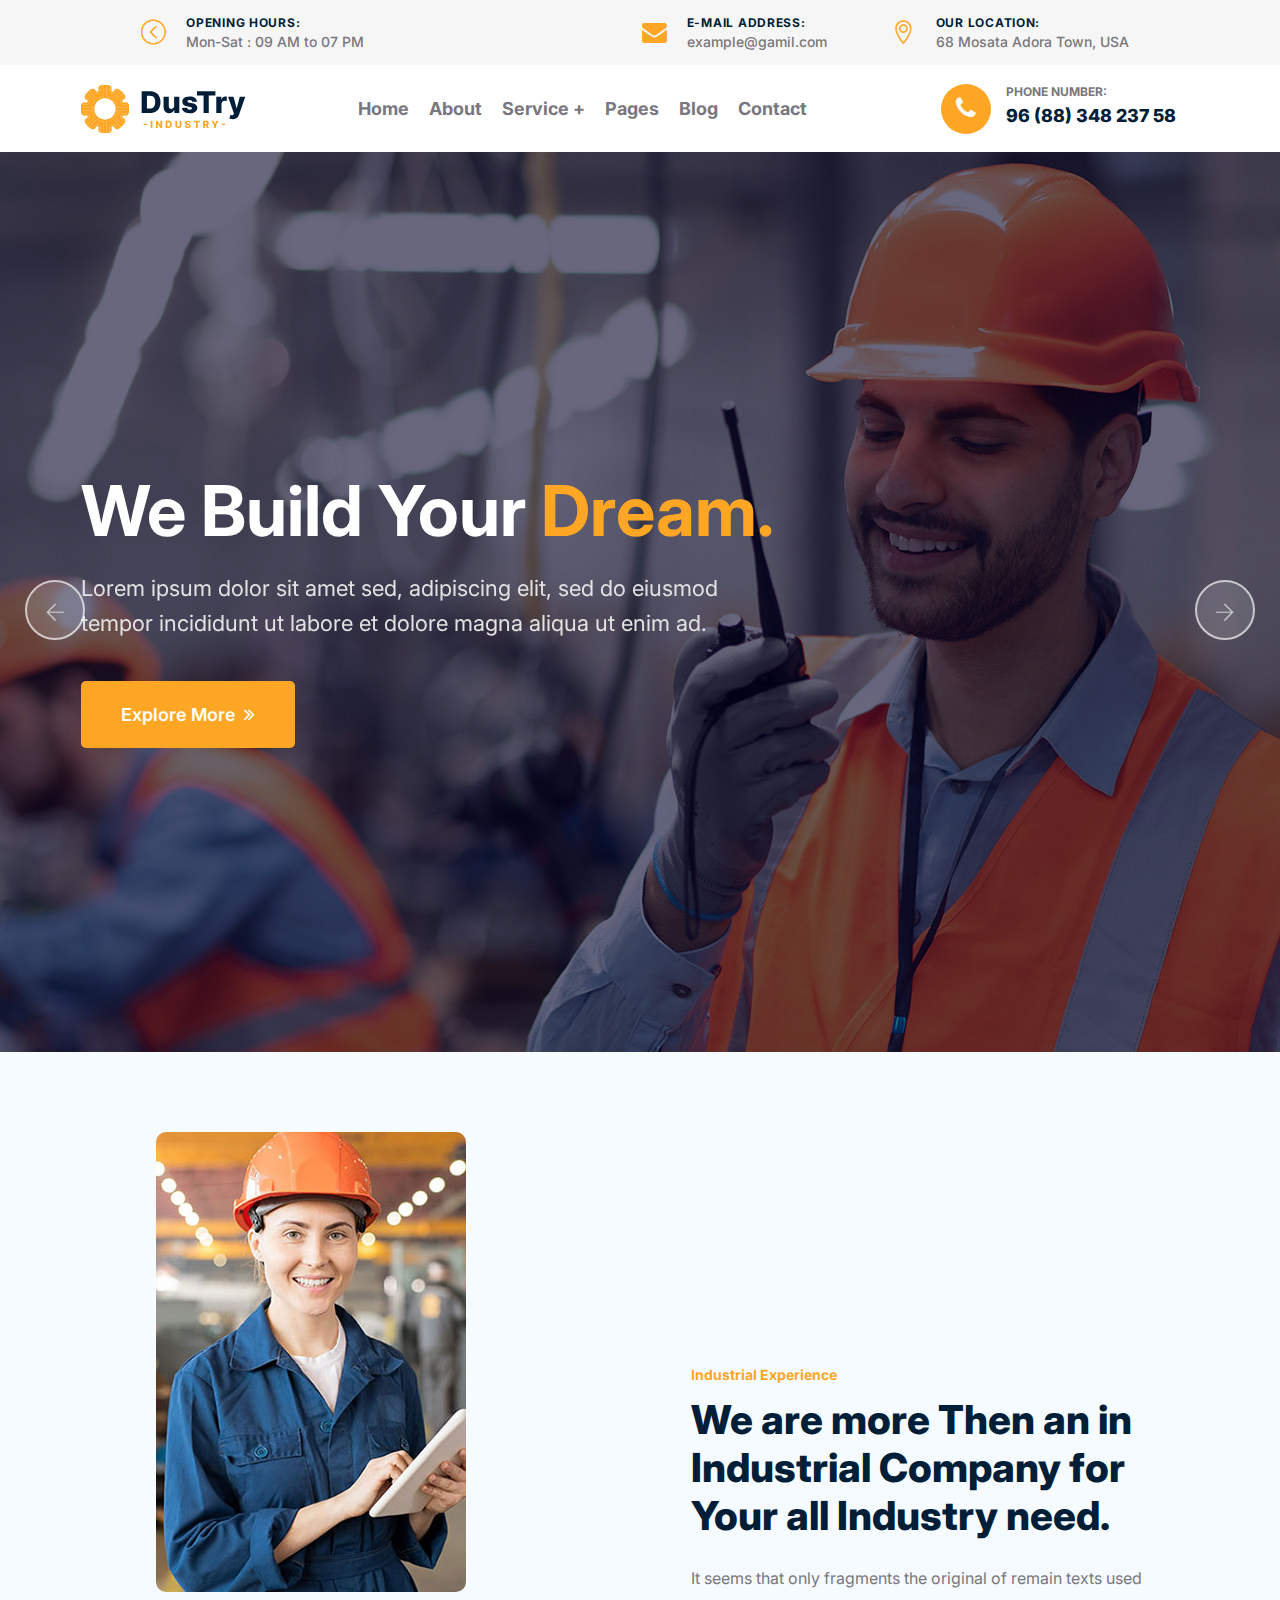
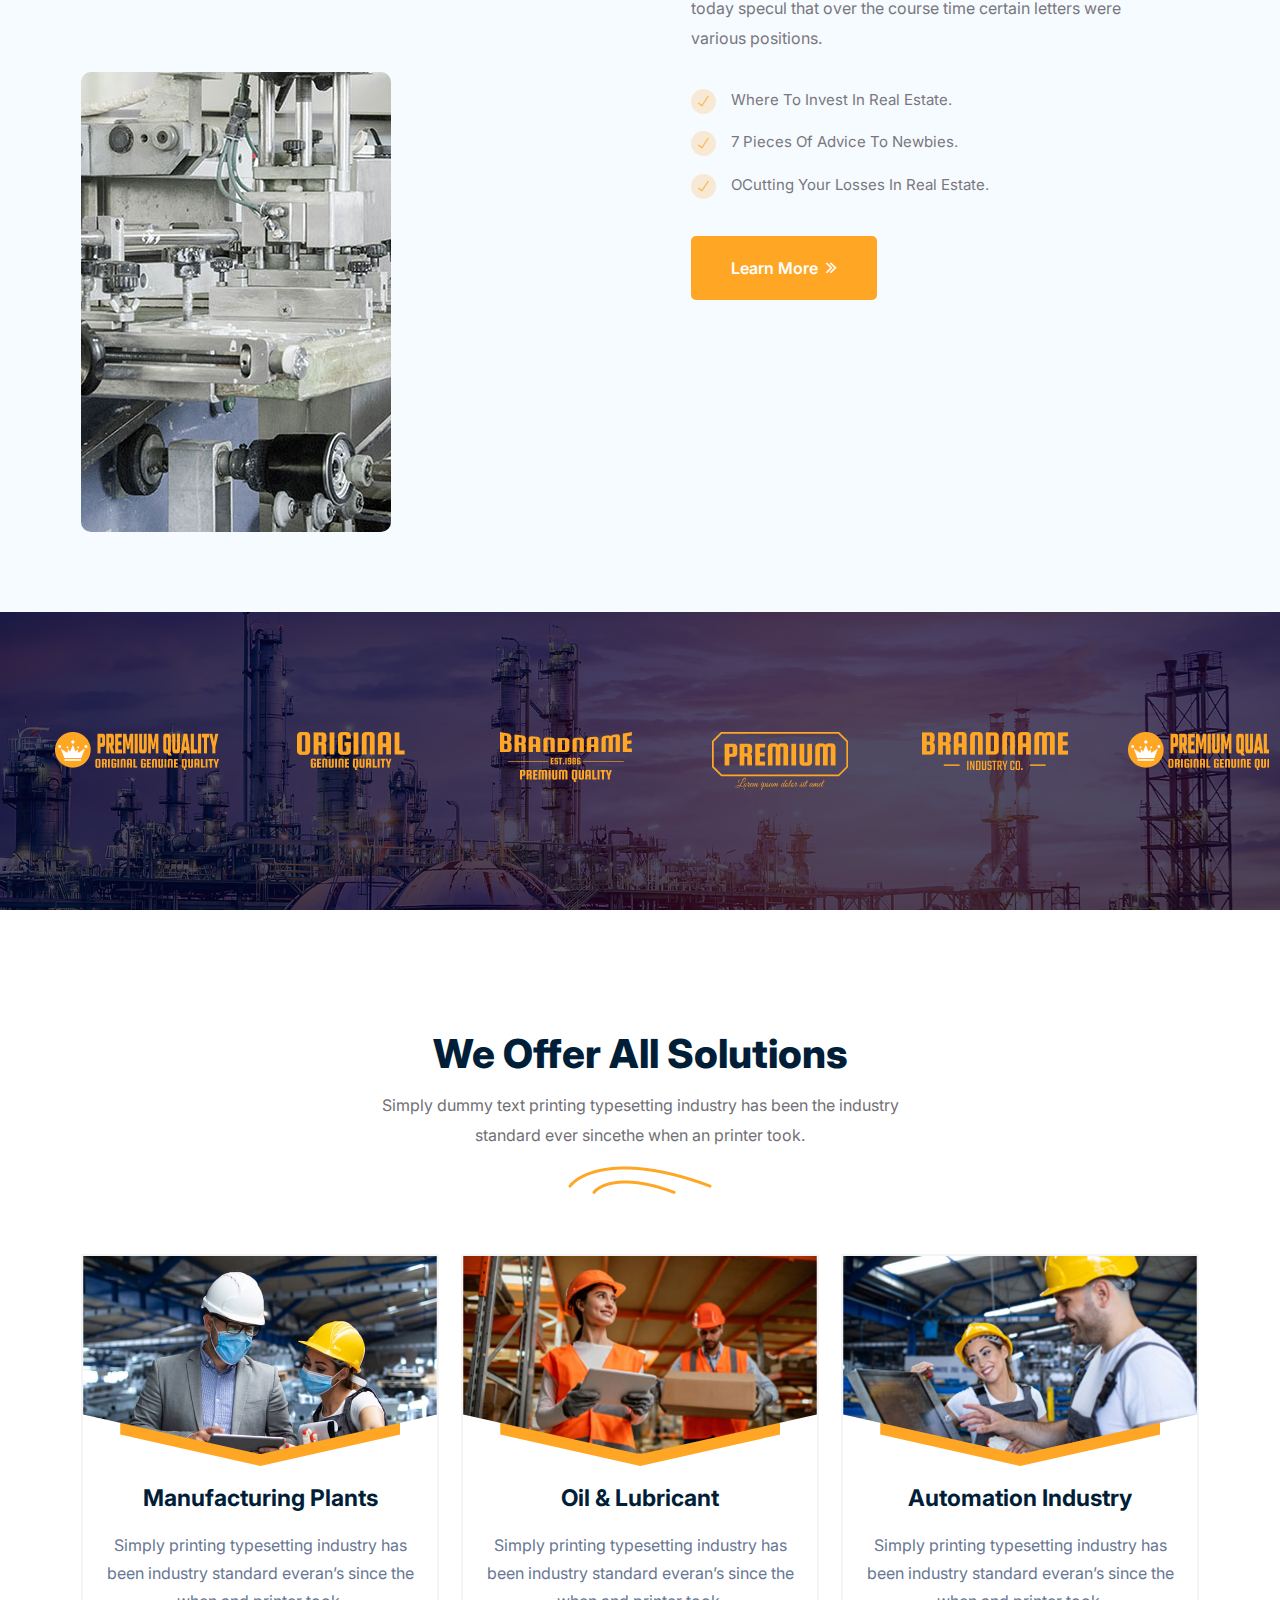
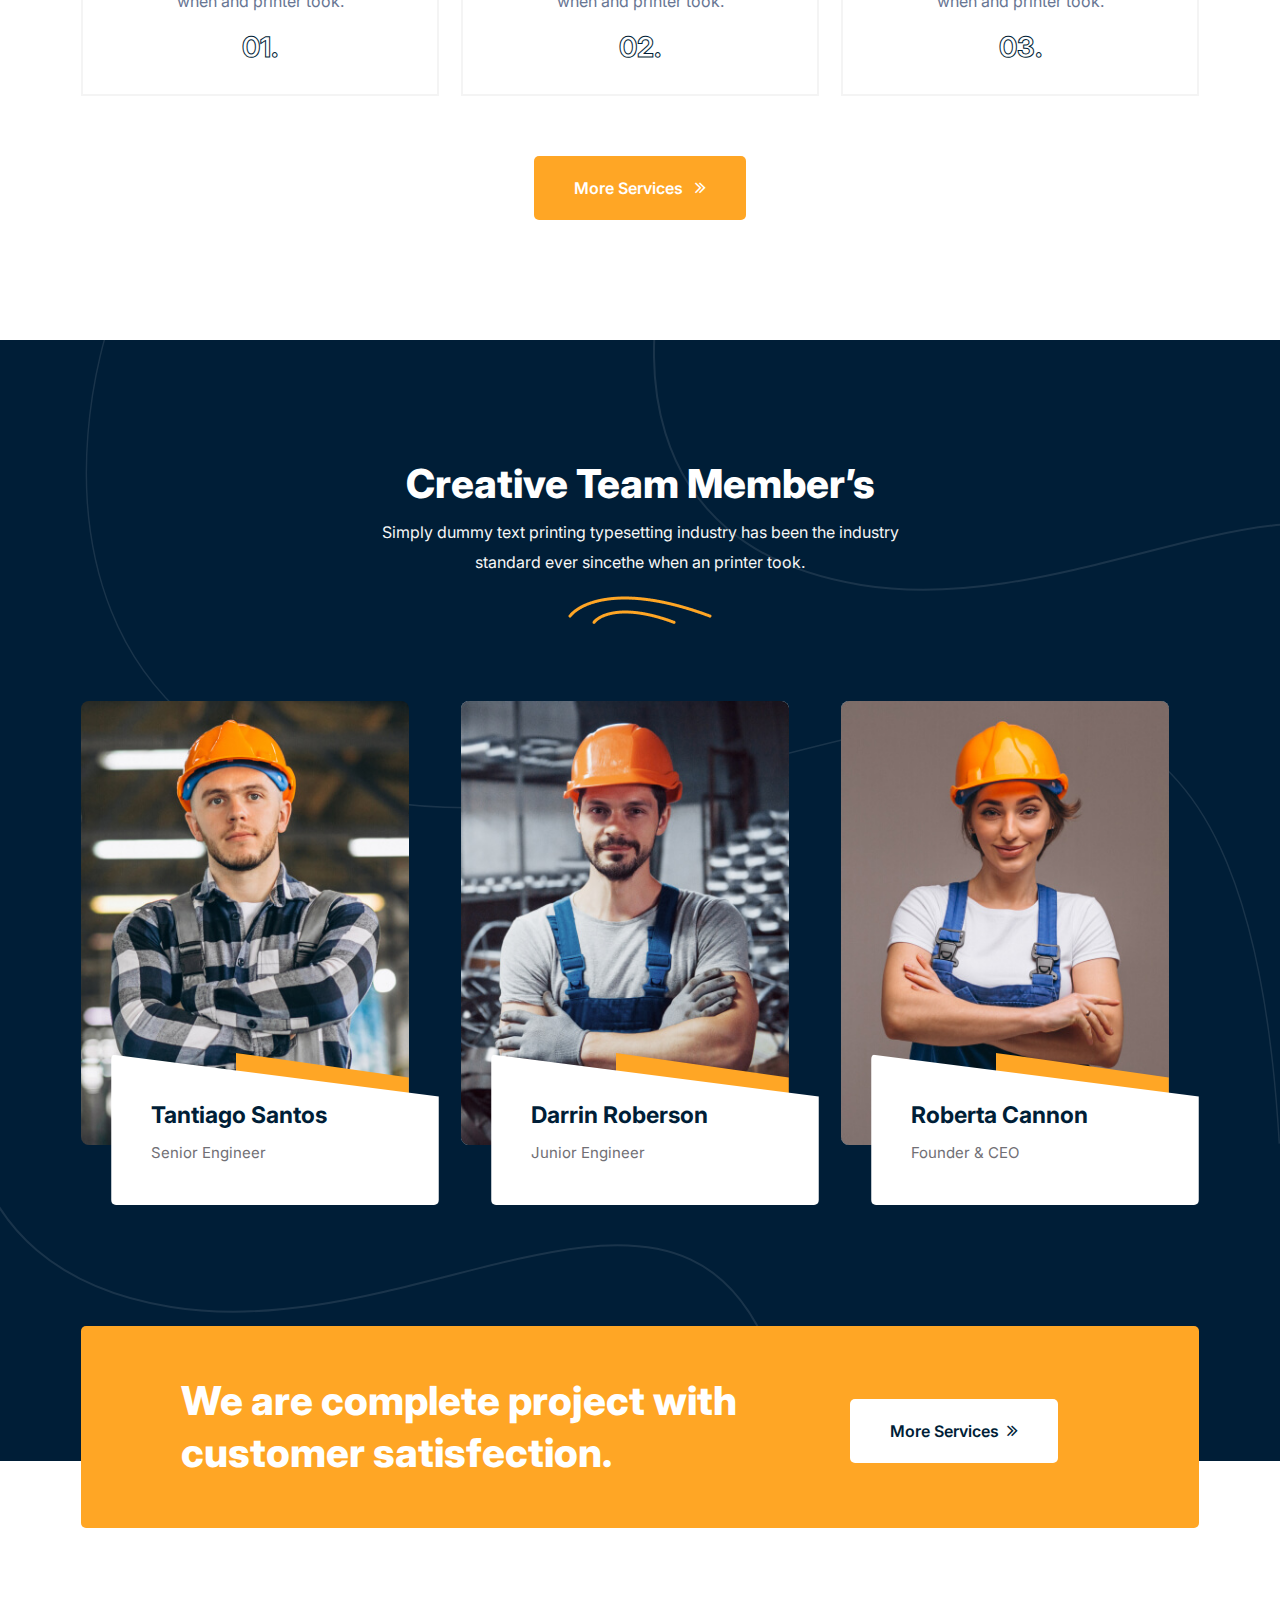
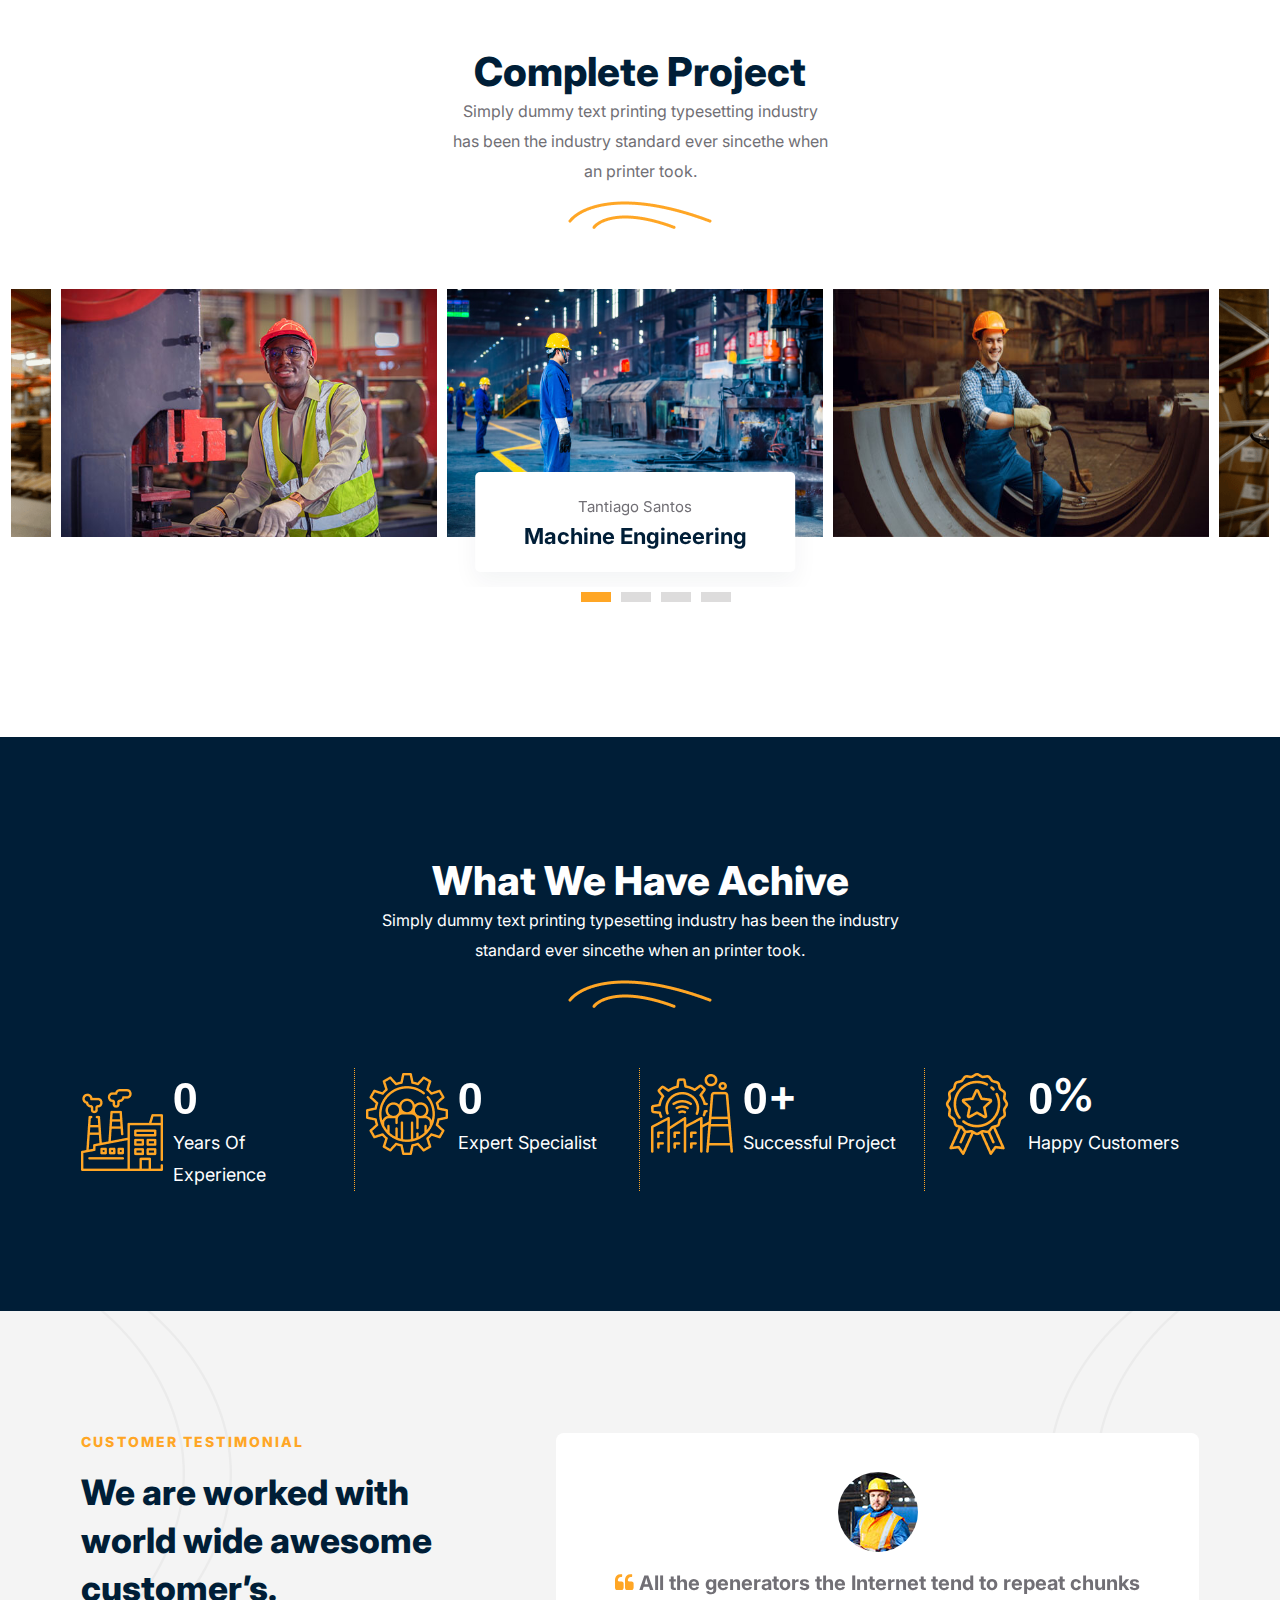
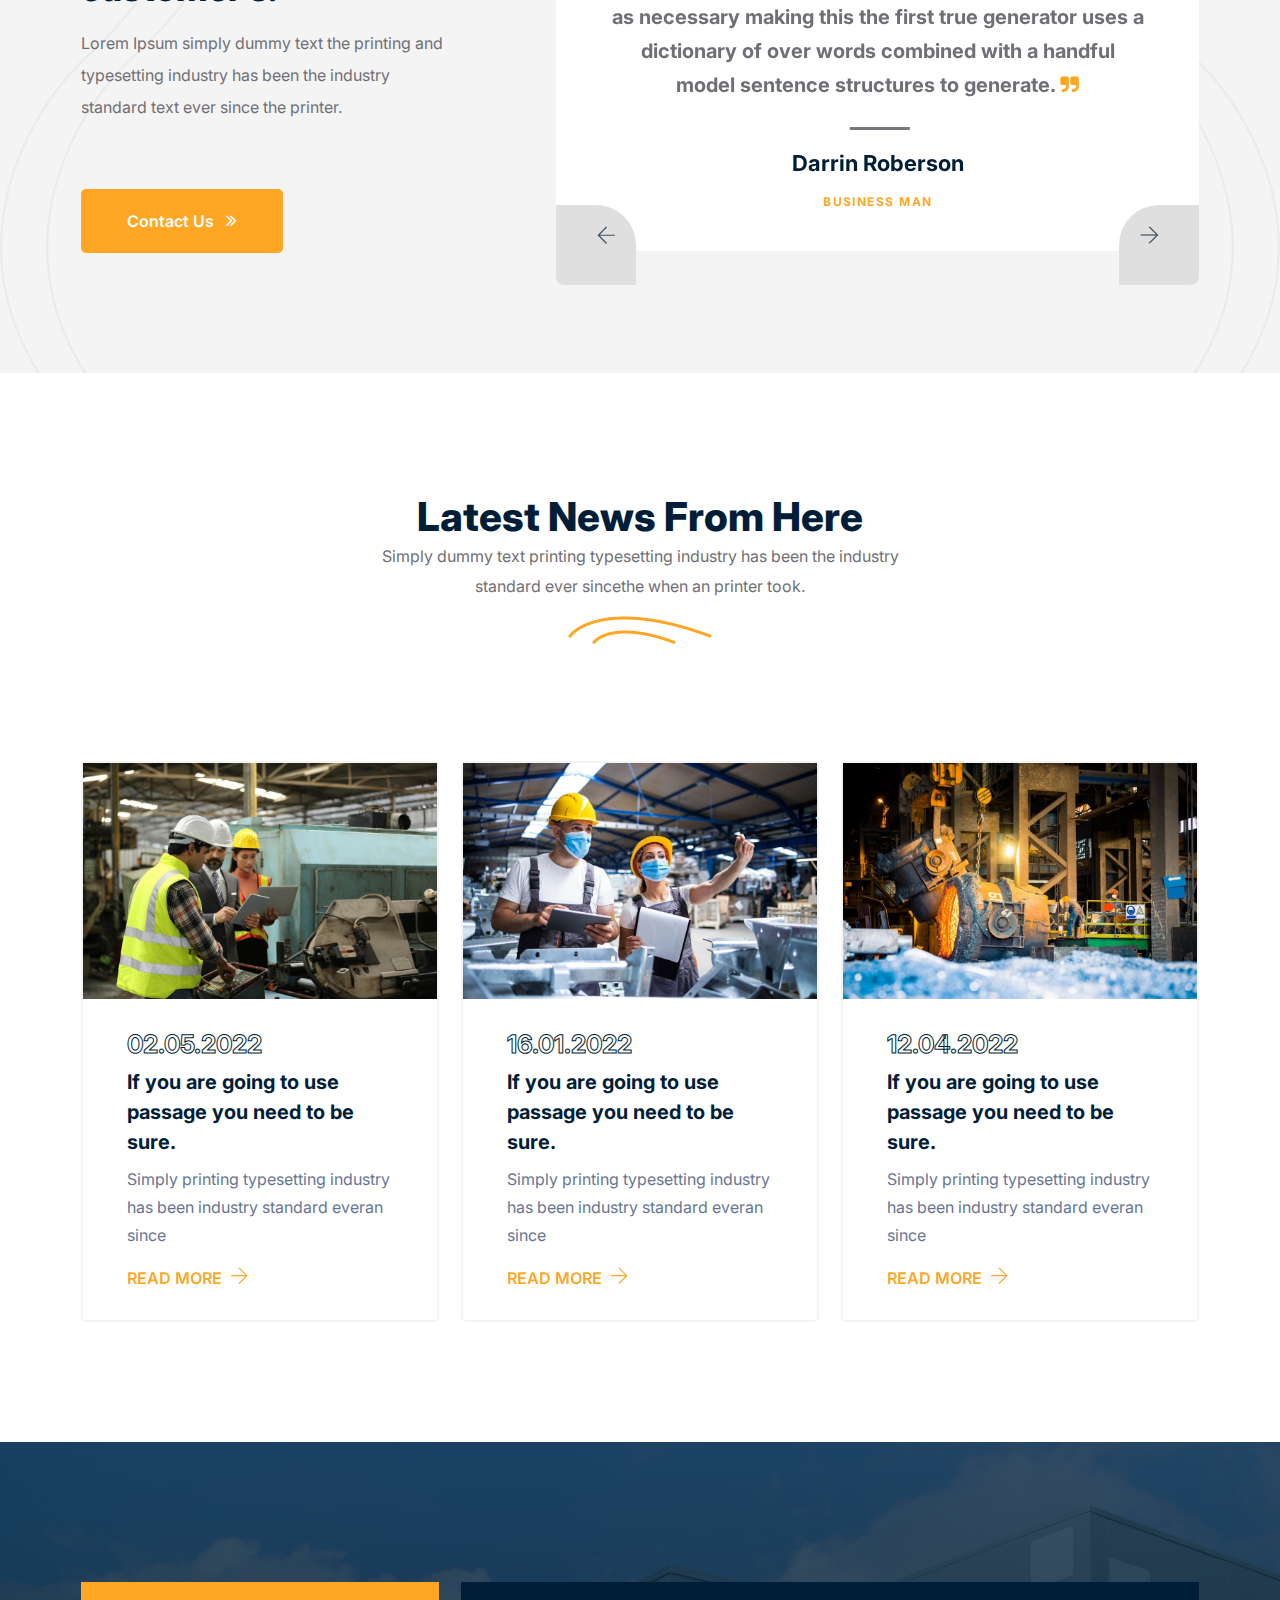
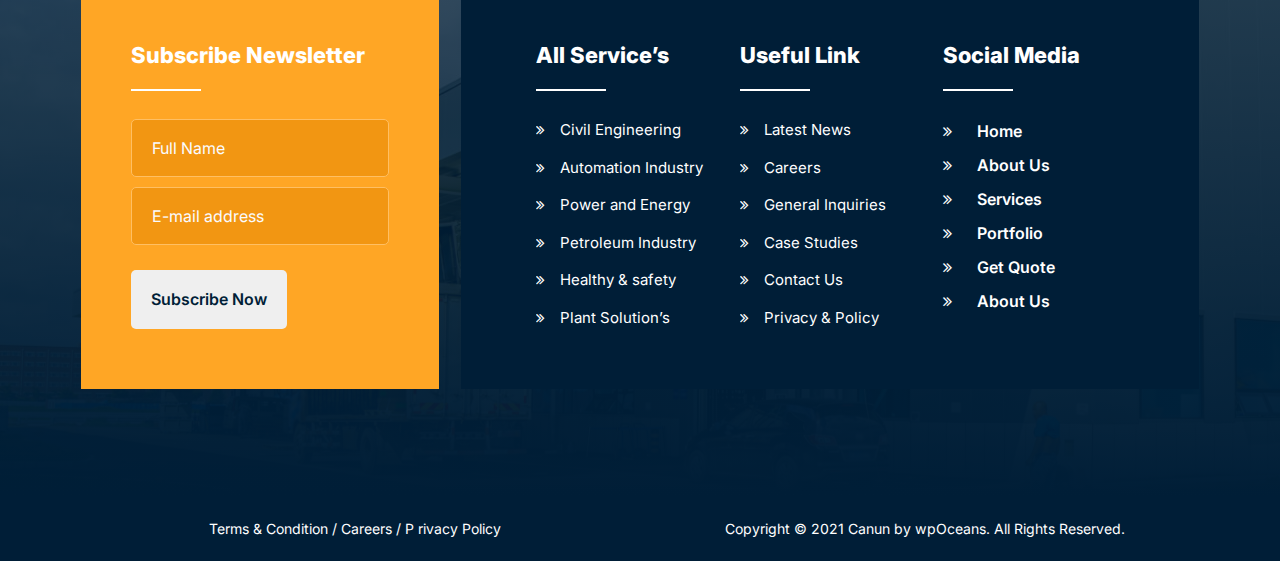
<file: index.html>
<!DOCTYPE html>
<html lang="en">

<head>
    <meta charset="utf-8">
    <meta http-equiv="X-UA-Compatible" content="IE=edge">
    <meta name="viewport" content="width=device-width, initial-scale=1">
    <meta name="author" content="wpOceans">
    <link rel="shortcut icon" type="image/png" href="assets/images/favicon.png">
    <title> DusTry – Industrial Manufacturing HTML Template</title>
    <link href="assets/css/themify-icons.css" rel="stylesheet">
    <link href="assets/css/font-awesome.min.css" rel="stylesheet">
    <link href="assets/css/flaticon.css" rel="stylesheet">
    <link href="assets/css/bootstrap.min.css" rel="stylesheet">
    <link href="assets/css/animate.css" rel="stylesheet">
    <link href="assets/css/owl.carousel.css" rel="stylesheet">
    <link href="assets/css/owl.theme.css" rel="stylesheet">
    <link href="assets/css/slick.css" rel="stylesheet">
    <link href="assets/css/slick-theme.css" rel="stylesheet">
    <link href="assets/css/venobox.css" rel="stylesheet">
    <link href="assets/css/swiper.min.css" rel="stylesheet">
    <link href="assets/css/owl.transitions.css" rel="stylesheet">
    <link href="assets/css/jquery.fancybox.css" rel="stylesheet">
    <link href="assets/css/odometer-theme-default.css" rel="stylesheet">
    <link href="assets/sass/style.css" rel="stylesheet">

</head>

<body>

    <!-- start page-wrapper -->
    <div class="page-wrapper">
        <!-- start preloader -->
        <div class="preloader">
            <div class="vertical-centered-box">
                <div class="content">
                    <div class="loader-circle"></div>
                    <div class="loader-line-mask">
                        <div class="loader-line"></div>
                    </div>
                    <img src="assets/images/preloader.png" alt="">
                </div>
            </div>
        </div>
        <!-- end preloader -->
        <!-- Start header -->
        <header id="header">
            <div class="topbar">
                <div class="container">
                    <div class="row">
                        <div class="col col-lg-4 col-md-5 col-sm-4 col-12">
                            <div class="contact-info">
                                <ul>
                                    <li><i class="ti-arrow-circle-left"></i></li>
                                    <li>
                                        <div class="contact-dete">
                                            <h5>OPENING HOURS:</h5>
                                            <span>Mon-Sat : 09 AM to 07 PM</span>
                                        </div>
                                    </li>
                                </ul>
                            </div>
                        </div>
                        <div class="col col-lg-8 col-md-7 col-sm-8 col-12">
                            <div class="contact-intro">
                                <div class="contact-info">
                                    <ul>
                                        <li><i class="ti-location-pin"></i></li>
                                        <li>
                                            <div class="contact-dete">
                                                <h5>OUR LOCATION:</h5>
                                                <span>68 Mosata Adora Town, USA</span>
                                            </div>
                                        </li>
                                    </ul>
                                </div>
                                <div class="contact-info">
                                    <ul>
                                        <li><i class="fa fa-envelope" aria-hidden="true"></i></li>
                                        <li>
                                            <div class="contact-dete">
                                                <h5>E-MAIL ADDRESS:</h5>
                                                <span>example@gamil.com</span>
                                            </div>
                                        </li>
                                    </ul>
                                </div>
                            </div>
                        </div>
                    </div>
                </div>
            </div> <!-- end topbar -->
            <div class="wpo-site-header">
                <nav class="navigation navbar navbar-expand-lg navbar-light">
                    <div class="container">
                        <div class="row align-items-center">
                            <div class="col-lg-3 col-md-3 col-sm-3 col-3 d-lg-none dl-block">
                                <div class="mobail-menu">
                                    <button type="button" class="navbar-toggler open-btn">
                                        <span class="sr-only">Toggle navigation</span>
                                        <span class="icon-bar first-angle"></span>
                                        <span class="icon-bar middle-angle"></span>
                                        <span class="icon-bar last-angle"></span>
                                    </button>
                                </div>
                            </div>
                            <div class="col-lg-2 col-md-6 col-sm-6 col-6">
                                <div class="navbar-header">
                                    <a class="navbar-brand" href="index.html"><img src="assets/images/logo.svg"
                                            alt=""></a>
                                </div>
                            </div>
                            <div class="col-lg-7 col-md-1 col-sm-1 col-1">
                                <div id="navbar" class="collapse navbar-collapse navigation-holder">
                                    <button class="menu-close"><i class="ti-close"></i></button>
                                    <ul class="nav navbar-nav mb-2 mb-lg-0">
                                        <li class="menu-item-has-children">
                                            <a class="active" href="#">Home</a>
                                            <ul class="sub-menu">
                                                <li><a class="active" href="index.html">Home style 1</a></li>
                                                <li><a href="index-2.html">Home style 2</a></li>
                                                <li><a href="index-3.html">Home style 3</a></li>
                                            </ul>
                                        </li>
                                        <li><a href="about.html">About</a></li>
                                        <li class="menu-item-has-children">
                                            <a href="#">Service + </a>
                                            <ul class="sub-menu">
                                                <li><a href="service.html">Service</a></li>
                                                <li><a href="services-alt.html">Services Alt</a></li>
                                                <li><a href="service-single.html">Service-single</a></li>
                                                <li><a href="404.html">404 Error</a></li>
                                                <li><a href="faq.html">FAQ</a></li>
                                            </ul>
                                        </li>
                                        <li class="menu-item-has-children">
                                            <a href="#">Pages</a>
                                            <ul class="sub-menu">
                                                <li><a href="practice.html">Practice Area</a></li>
                                                <li><a href="practice-s2.html">Practice Style 2</a></li>
                                                <li><a href="practice-single.html">Practice Single</a></li>
                                            </ul>
                                        </li>
                                        <li class="menu-item-has-children">
                                            <a href="#">Blog</a>
                                            <ul class="sub-menu">
                                                <li><a href="blog.html">Blog right sidebar</a></li>
                                                <li><a href="blog-left-sidebar.html">Blog left sidebar</a></li>
                                                <li><a href="blog-fullwidth.html">Blog fullwidth</a></li>
                                                <li class="menu-item-has-children">
                                                    <a href="#">Blog details</a>
                                                    <ul class="sub-menu">
                                                        <li><a href="blog-single.html">Blog details right sidebar</a>
                                                        </li>
                                                        <li><a href="blog-single-left-sidebar.html">Blog details left
                                                                sidebar</a></li>
                                                        <li><a href="blog-single-fullwidth.html">Blog details
                                                                fullwidth</a></li>
                                                    </ul>
                                                </li>
                                            </ul>
                                        </li>
                                        <li><a href="contact.html">Contact</a></li>
                                    </ul>

                                </div><!-- end of nav-collapse -->
                            </div>
                            <div class="col-lg-3 col-md-2 col-sm-2 col-2">
                                <a href="tel:00000">
                                    <div class="header-right-contacts">
                                        <div class="header-call-icon">
                                            <i class="fa fa-phone" aria-hidden="true"></i>
                                        </div>
                                        <div class="close-form">
                                            <span>PHONE NUMBER:</span>
                                            <span class="nub-call">96 (88) 348 237 58</span>
                                        </div>
                                    </div>
                                </a>
                            </div>
                        </div>
                    </div><!-- end of container -->
                </nav>
            </div>
        </header>
        <!-- end of header -->

        <!-- start of hero -->
        <section class="wpo-hero-slider">
            <div class="swiper-container">
                <div class="swiper-wrapper">
                    <div class="swiper-slide">
                        <div class="slide-inner slide-bg-image" data-background="assets/images/slider/slide-2.jpg">
                            <!-- <div class="gradient-overlay"></div> -->
                            <div class="container">
                                <div class="slide-content">
                                    <div data-swiper-parallax="300" class="slide-title">
                                        <h2>We build your <span>dream.</span> </h2>
                                    </div>
                                    <div data-swiper-parallax="400" class="slide-text">
                                        <p>Lorem ipsum dolor sit amet sed, adipiscing elit, sed do eiusmod tempor
                                            incididunt ut labore et dolore magna aliqua ut enim ad.</p>
                                    </div>
                                    <div class="clearfix"></div>
                                    <div data-swiper-parallax="500" class="slide-btns">
                                        <a href="about.html" class="theme-btn">Explore more<i
                                                class="fa fa-angle-double-right" aria-hidden="true"></i></a>
                                    </div>
                                </div>
                            </div>
                        </div> <!-- end slide-inner -->
                    </div> <!-- end swiper-slide -->

                    <div class="swiper-slide">
                        <div class="slide-inner slide-bg-image" data-background="assets/images/slider/slide-1.jpg">
                            <!-- <div class="gradient-overlay"></div> -->
                            <div class="container">
                                <div class="slide-content">
                                    <div data-swiper-parallax="300" class="slide-title">
                                        <h2>best builder in the <span>world.</span> </h2>
                                    </div>
                                    <div data-swiper-parallax="400" class="slide-text">
                                        <p>Lorem ipsum dolor sit amet sed, adipiscing elit, sed do eiusmod tempor
                                            incididunt ut labore et dolore magna aliqua ut enim ad..</p>
                                    </div>
                                    <div class="clearfix"></div>
                                    <div data-swiper-parallax="500" class="slide-btns">
                                        <a href="about.html" class="theme-btn">Explore more<i
                                                class="fa fa-angle-double-right" aria-hidden="true"></i></a>
                                    </div>
                                </div>
                            </div>
                        </div> <!-- end slide-inner -->
                    </div> <!-- end swiper-slide -->
                </div>
                <!-- end swiper-wrapper -->

                <!-- swipper controls -->
                <div class="swiper-pagination"></div>
                <div class="swiper-button-next"></div>
                <div class="swiper-button-prev"></div>
            </div>
        </section>
        <!-- end of wpo-hero-slide-section-->

        <!--start wpo-about-section -->
        <section class="wpo-about-section section-padding">
            <div class="container">
                <div class="row align-items-center">
                    <div class="col-lg-6 col-12">
                        <div class="about-left-content">
                            <div class="image-1">
                                <img src="assets/images/abou-1.jpg" alt="">
                            </div>
                            <div class="image-2">
                                <img src="assets/images/abou-2.jpg" alt="">
                            </div>
                        </div>
                    </div>
                    <div class="col-lg-6 col-12">
                        <div class="about-right">
                            <div class="text">
                                <span>Industrial Experience</span>
                                <h2>We are more Then an in
                                    Industrial Company for
                                    Your all Industry need.</h2>
                                <p>It seems that only fragments the original of remain texts
                                    used today specul that over the course time certain letters
                                    were various positions.
                                </p>
                                <ul>
                                    <li>Where To Invest In Real Estate.</li>
                                    <li>7 Pieces Of Advice To Newbies.</li>
                                    <li>OCutting Your Losses In Real Estate.</li>
                                </ul>
                                <a href="about.html" class="theme-btn">learn more<i class="fa fa-angle-double-right"
                                        aria-hidden="true"></i></a>
                            </div>
                        </div>
                    </div>
                </div>
            </div>
        </section>
        <!--end wpo-about-section -->

        <!-- wpo-partners-area-start -->
        <section class="wpo-partners-section  section-padding">
            <h2 class="hidden">partner</h2>
            <div class="container-fluid">
                <div class="row">
                    <div class="col col-xs-12">
                        <div class="partner-grids partners-slider owl-carousel clearfix">
                            <div class="grid">
                                <img src="assets/images/partner/partner-item-01.png" alt="">
                            </div>
                            <div class="grid">
                                <img src="assets/images/partner/partner-item-02.png" alt="">
                            </div>
                            <div class="grid">
                                <img src="assets/images/partner/partner-item-03.png" alt="">
                            </div>
                            <div class="grid">
                                <img src="assets/images/partner/partner-item-04.png" alt="">
                            </div>
                            <div class="grid">
                                <img src="assets/images/partner/partner-item-05.png" alt="">
                            </div>
                            <div class="grid">
                                <img src="assets/images/partner/partner-item-01.png" alt="">
                            </div>
                        </div>
                    </div>
                </div>
            </div> <!-- end contianer -->
        </section>
        <!-- partners-area-end -->

        <!-- start wpo-service-section -->
        <section class="wpo-service-section section-padding">
            <div class="container">
                <div class="row justify-content-center">
                    <div class="col-lg-6 col-12">
                        <div class="wpo-section-title">
                            <h2>We Offer All Solutions</h2>
                            <p>Simply dummy text printing typesetting industry has been the industry
                                standard ever sincethe when an printer took.</p>
                            <img src="assets/images/section-befor.png" alt="">
                        </div>
                    </div>
                </div>
                <div class="service-wrap">
                    <div class="row">
                        <div class="col-lg-4 col-md-6 col-12">
                            <div class="serivce-item">
                                <div class="serivce-img">
                                    <img src="assets/images/provid/provid-right.jpg" alt="">
                                </div>
                                <div class="serivce-text">
                                    <a href="service-single.html">Manufacturing Plants</a>
                                    <p>Simply printing typesetting industry
                                        has been industry standard everan’s since
                                        the when and printer took.</p>
                                    <span>01.</span>
                                </div>
                            </div>
                        </div>
                        <div class="col-lg-4 col-md-6 col-12">
                            <div class="serivce-item">
                                <div class="serivce-img">
                                    <img src="assets/images/provid/provid-right-02.jpg" alt="">
                                </div>
                                <div class="serivce-text">
                                    <a href="service-single.html">Oil & Lubricant</a>
                                    <p>Simply printing typesetting industry
                                        has been industry standard everan’s since
                                        the when and printer took.</p>
                                    <span>02.</span>
                                </div>
                            </div>
                        </div>
                        <div class="col-lg-4 col-md-6 col-12">
                            <div class="serivce-item">
                                <div class="serivce-img">
                                    <img src="assets/images/provid/provid-right-03.jpg" alt="">
                                </div>
                                <div class="serivce-text">
                                    <a href="service-single.html">Automation Industry</a>
                                    <p>Simply printing typesetting industry
                                        has been industry standard everan’s since
                                        the when and printer took.</p>
                                    <span>03.</span>
                                </div>
                            </div>
                        </div>
                    </div>
                    <div class="service-btn">
                        <a class="theme-btn" href="#">More Services <i class="fa fa-angle-double-right"
                                aria-hidden="true"></i></a>
                    </div>
                </div>
            </div>
        </section>
        <!-- end wpo-service-section -->

        <!-- start wpo-team-section -->
        <section class="wpo-team-section section-padding">
            <span class="team-shap-3">
                <img src="assets/images/teame-shap-3.svg" alt="">
            </span>
            <div class="container">
                <div class="row justify-content-center">
                    <div class="col-lg-6 col-12">
                        <div class="wpo-section-title">
                            <h2>Creative Team Member’s</h2>
                            <p>Simply dummy text printing typesetting industry has been the industry
                                standard ever sincethe when an printer took.</p>
                            <img src="assets/images/section-befor.png" alt="">
                        </div>
                    </div>
                </div>
                <div class="team-wrap">
                    <div class="row align-items-center justify-content-center">
                        <div class="col-lg-4 col-md-6 col-12">
                            <div class="team-item">
                                <div class="team-singel-img">
                                    <img src="assets/images/team/team-item-01.jpg" alt="">
                                </div>
                                <div class="team-text">
                                    <h2><a href="#">Tantiago Santos</a></h2>
                                    <span>Senior Engineer</span>
                                </div>
                            </div>
                        </div>
                        <div class="col-lg-4 col-md-6 col-12">
                            <div class="team-item">
                                <div class="team-singel-img">
                                    <img src="assets/images/team/team-item-02.jpg" alt="">
                                </div>
                                <div class="team-text">
                                    <h2><a href="#">Darrin Roberson</a></h2>
                                    <span>Junior Engineer</span>
                                </div>
                            </div>
                        </div>
                        <div class="col-lg-4 col-md-6 col-12">
                            <div class="team-item">
                                <div class="team-singel-img">
                                    <img src="assets/images/team/team-item-03.jpg" alt="">
                                </div>
                                <div class="team-text">
                                    <h2><a href="#">Roberta Cannon</a></h2>
                                    <span>Founder & CEO</span>
                                </div>
                            </div>
                        </div>
                    </div>
                </div>
            </div>
            <span class="team-shap-1">
                <img src="assets/images/teame-shap-1.svg" alt="">
            </span>
            <span class="team-shap-2">
                <img src="assets/images/teame-shap-2.svg" alt="">
            </span>
        </section>
        <!-- end wpo-team-section -->

        <!-- start wpo-cta-section -->
        <div class="wpo-cta-section">
            <div class="container">
                <div class="cta-wrap">
                    <h2>We are complete project with
                        customer satisfection.</h2>
                    <div class="cta-wrap-btn">
                        <a class="theme-btn" href="#">More Services<i class="fa fa-angle-double-right"
                                aria-hidden="true"></i></a>
                    </div>
                </div>
            </div>
        </div>
        <!-- end wpo-cta-section -->

        <!-- start wpo-project-section -->
        <section class="wpo-project-section section-padding">
            <div class="container-fluid">
                <div class="row justify-content-center">
                    <div class="col-lg-6 col-12">
                        <div class="wpo-section-title">
                            <h2>Complete Project</h2>
                            <p>Simply dummy text printing typesetting industry has been the industry
                                standard ever sincethe when an printer took.</p>
                            <img src="assets/images/section-befor.png" alt="">
                        </div>
                    </div>
                </div>
                <div class="project-slider">
                    <div class="row">
                        <div class="project-wrap">
                            <div class="col-lg-4 col-md-3 col-12">
                                <div class="project-itam">
                                    <img src="assets/images/project/slide-1.jpg" alt="">
                                    <div class="slider-text">
                                        <span>Tantiago Santos</span>
                                        <h3><a href="#">Machine Engineering</a></h3>
                                    </div>
                                </div>
                            </div>
                            <div class="col-lg-4 col-md-3 col-12">
                                <div class="project-itam">
                                    <img src="assets/images/project/slide-2.jpg" alt="">
                                    <div class="slider-text">
                                        <span>Darrin Roberson</span>
                                        <h3><a href="#">Machine Engineering</a></h3>
                                    </div>
                                </div>
                            </div>
                            <div class="col-lg-4 col-md-3 col-12">
                                <div class="project-itam">
                                    <img src="assets/images/project/slide-3.jpg" alt="">
                                    <div class="slider-text">
                                        <span>Chemical Industry</span>
                                        <h3><a href="#">Machine Engineering</a></h3>
                                    </div>
                                </div>
                            </div>
                            <div class="col-lg-4 col-md-3 col-12">
                                <div class="project-itam">
                                    <img src="assets/images/project/slide-4.jpg" alt="">
                                    <div class="slider-text">
                                        <span>Roberta Cannon</span>
                                        <h3><a href="#">Machine Engineering</a></h3>
                                    </div>
                                </div>
                            </div>
                        </div>
                    </div>
                </div>
            </div>
        </section>
        <!-- end wpo-project-section -->

        <!-- start wpo-fun-fact-section -->
        <section class="wpo-fun-fact-section section-padding">
            <div class="container">
                <div class="row justify-content-center">
                    <div class="col-lg-6 col-12">
                        <div class="wpo-section-title">
                            <h2>What We Have Achive</h2>
                            <p>Simply dummy text printing typesetting industry has been the industry
                                standard ever sincethe when an printer took.</p>
                            <img src="assets/images/section-befor.png" alt="">
                        </div>
                    </div>
                </div>
                <div class="fun-fact-wrap">
                    <div class="row">
                        <div class="col col-lg-3 col-md-3 col-sm-6 col-12">
                            <div class="item">
                                <div class="icon">
                                    <img src="assets/images/fun-fact/count-icon-01.png" alt="">
                                </div>
                                <div class="info">
                                    <h3><span class="odometer" data-count="2530">00</span></h3>
                                    <p>Years Of Experience</p>
                                </div>
                            </div>
                        </div>
                        <div class="col col-lg-3 col-md-3 col-sm-6 col-12">
                            <div class="item">
                                <div class="icon">
                                    <img src="assets/images/fun-fact/count-icon-02.png" alt="">
                                </div>
                                <div class="info">
                                    <h3><span class="odometer" data-count="3200">00</span></h3>
                                    <p>Expert Specialist</p>
                                </div>
                            </div>
                        </div>
                        <div class="col col-lg-3 col-md-3 col-sm-6 col-12">
                            <div class="item">
                                <div class="icon">
                                    <img src="assets/images/fun-fact/count-icon-03.png" alt="">
                                </div>
                                <div class="info">
                                    <h3><span class="odometer" data-count="2120">00</span>+</h3>
                                    <p>Successful Project</p>
                                </div>
                            </div>
                        </div>
                        <div class="col col-lg-3 col-md-3 col-sm-6 col-12">
                            <div class="item">
                                <div class="icon">
                                    <img src="assets/images/fun-fact/count-icon-04.png" alt="">
                                </div>
                                <div class="info">
                                    <h3><span class="odometer" data-count="100">00</span>%</h3>
                                    <p>Happy Customers</p>
                                </div>
                            </div>
                        </div>
                    </div>
                </div>
            </div>
        </section>
        <!-- end wpo-fun-fact-section -->

        <!-- start wpo-testimonial-section -->
        <section class="wpo-testimonial-section section-padding">
            <div class="testimonial-left-img">
                <img src="assets/images/testimonial-icon-bg.png" alt="">
            </div>
            <div class="container">
                <div class="row align-items-center">
                    <div class="col-lg-5 col-md-4 col-12">
                        <div class="testimonial-text-title">
                            <span>CUSTOMER TESTIMONIAL</span>
                            <h3>We are worked with
                                world wide awesome
                                customer’s.</h3>
                            <p>Lorem Ipsum simply dummy text the printing and
                                typesetting industry has been the industry standard
                                text ever since the printer.</p>
                            <div class="contact-page-btn">
                                <a class="theme-btn" href="#">Contact Us <i class="fa fa-angle-double-right"
                                        aria-hidden="true"></i></a>
                            </div>
                        </div>
                    </div>
                    <div class="col-lg-7 col-md-8 col-12">
                        <div class="testimonial-slider">
                            <div class="testimonial-card">
                                <img src="assets/images/testimonial/1.jpg" alt="g">
                                <h4>
                                    <span><i class="fa fa-quote-left" aria-hidden="true"></i></span>
                                    All the generators the Internet tend to repeat
                                    chunks as necessary making this the first true generator
                                    uses a dictionary of over words combined with a handful
                                    model sentence structures to generate.
                                    <span><i class="fa fa-quote-right" aria-hidden="true"></i></span>
                                </h4>
                                <div class="testimonial-card-title">
                                    <h2><a href="#">Darrin Roberson</a></h2>
                                    <span>BUSINESS MAN</span>
                                </div>
                            </div>
                            <div class="testimonial-card">
                                <img src="assets/images/testimonial/2.jpg" alt="g">
                                <h4>
                                    <span><i class="fa fa-quote-left" aria-hidden="true"></i></span>
                                    All the generators the Internet tend to repeat
                                    chunks as necessary making this the first true generator
                                    uses a dictionary of over words combined with a handful
                                    model sentence structures to generate.
                                    <span><i class="fa fa-quote-right" aria-hidden="true"></i></span>
                                </h4>
                                <div class="testimonial-card-title">
                                    <h2><a href="#">Tantiago Santos</a></h2>
                                    <span>BUSINESS MAN</span>
                                </div>
                            </div>
                            <div class="testimonial-card">
                                <img src="assets/images/testimonial/4.jpg" alt="g">
                                <h4>
                                    <span><i class="fa fa-quote-left" aria-hidden="true"></i></span>
                                    All the generators the Internet tend to repeat
                                    chunks as necessary making this the first true generator
                                    uses a dictionary of over words combined with a handful
                                    model sentence structures to generate.
                                    <span><i class="fa fa-quote-right" aria-hidden="true"></i></span>
                                </h4>
                                <div class="testimonial-card-title">
                                    <h2><a href="#">Salvador Davis</a></h2>
                                    <span>BUSINESS MAN</span>
                                </div>
                            </div>
                            <div class="testimonial-card">
                                <img src="assets/images/testimonial/3.jpg" alt="g">
                                <h4>
                                    <span><i class="fa fa-quote-left" aria-hidden="true"></i></span>
                                    All the generators the Internet tend to repeat
                                    chunks as necessary making this the first true generator
                                    uses a dictionary of over words combined with a handful
                                    model sentence structures to generate.
                                    <span><i class="fa fa-quote-right" aria-hidden="true"></i></span>
                                </h4>
                                <div class="testimonial-card-title">
                                    <h2><a href="#">Roberta Cannon</a></h2>
                                    <span>BUSINESS MAN</span>
                                </div>
                            </div>
                        </div>
                    </div>
                </div>
            </div>
            <div class="testimonial-right-img">
                <img src="assets/images/testimonial-icon-right-bg.png" alt="">
            </div>
        </section>
        <!-- end wpo-testimonial-section -->

        <!-- start wpo-blog-section -->
        <section class="wpo-blog-section section-padding">
            <div class="container">
                <div class="row justify-content-center">
                    <div class="col-lg-6 col-12">
                        <div class="wpo-section-title">
                            <h2>Latest News From Here</h2>
                            <p>Simply dummy text printing typesetting industry has been the industry
                                standard ever sincethe when an printer took.</p>
                            <img src="assets/images/section-befor.png" alt="">
                        </div>
                    </div>
                </div>
                <div class="blog-wrap">
                    <div class="row">
                        <div class="col-lg-4 col-md-6 col-12">
                            <div class="blog-item">
                                <img src="assets/images/blog/img-1.jpg" alt="">
                                <div class="blog-text">
                                    <span>02.05.2022</span>
                                    <h2>If you are going to use passage
                                        you need to be sure.</h2>
                                    <p>Simply printing typesetting industry
                                        has been industry standard everan since</p>
                                    <a class="theme-btn blog-singal-btn" href="#">READ MORE<i class="ti-arrow-right"
                                            aria-hidden="true"></i></a>
                                </div>
                            </div>
                        </div>
                        <div class="col-lg-4 col-md-6 col-12">
                            <div class="blog-item">
                                <img src="assets/images/blog/img-2.jpg" alt="">
                                <div class="blog-text">
                                    <span>16.01.2022</span>
                                    <h2>If you are going to use passage
                                        you need to be sure.</h2>
                                    <p>Simply printing typesetting industry
                                        has been industry standard everan since</p>
                                    <a class="theme-btn blog-singal-btn" href="#">READ MORE<i class="ti-arrow-right"
                                            aria-hidden="true"></i></a>
                                </div>
                            </div>
                        </div>
                        <div class="col-lg-4 col-md-6 col-12">
                            <div class="blog-item">
                                <img src="assets/images/blog/img-3.jpg" alt="">
                                <div class="blog-text">
                                    <span>12.04.2022</span>
                                    <h2>If you are going to use passage
                                        you need to be sure.</h2>
                                    <p>Simply printing typesetting industry
                                        has been industry standard everan since</p>
                                    <a class="theme-btn blog-singal-btn" href="#">READ MORE<i class="ti-arrow-right"
                                            aria-hidden="true"></i></a>
                                </div>
                            </div>
                        </div>
                    </div>
                </div>
            </div>
        </section>
        <!-- end wpo-blog-section -->

        <!-- start of wpo-site-footer-section -->
        <footer class="wpo-site-footer">
            <div class="wpo-upper-footer">
                <div class="container">
                    <div class="row">
                        <div class="col col-lg-4 col-md-12 col-sm-12 col-12">
                            <div class="widget about-widget">
                                <div class="logo widget-title">
                                    <h3>Subscribe Newsletter</h3>
                                </div>
                                <div class="f-from">
                                    <form>
                                        <input type="text" class="f-from-name" placeholder="Full Name" required>
                                        <input type="email" class="f-from-name" placeholder="E-mail address" required>
                                        <button class="submit" type="submit">Subscribe Now</button>
                                    </form>
                                </div>
                            </div>
                        </div>
                        <div class=" col-lg-8 col-md-12 col-sm-12 col-12">
                            <div class="f-item-bg">
                                <div class="row">
                                    <div class=" col-lg-4 col-md-4 col-sm-12 col-12">
                                        <div class="widget link-widget">
                                            <div class="widget-title">
                                                <h3>All Service’s</h3>
                                            </div>
                                            <ul>
                                                <li><a href="practice-single.html"><i class="fa fa-angle-double-right"
                                                            aria-hidden="true"></i>Civil Engineering</a></li>
                                                <li><a href="practice-single.html"><i class="fa fa-angle-double-right"
                                                            aria-hidden="true"></i>Automation Industry</a></li>
                                                <li><a href="practice-single.html"><i class="fa fa-angle-double-right"
                                                            aria-hidden="true"></i>Power and Energy</a></li>
                                                <li><a href="practice-single.html"><i class="fa fa-angle-double-right"
                                                            aria-hidden="true"></i>Petroleum Industry</a></li>
                                                <li><a href="practice-single.html"><i class="fa fa-angle-double-right"
                                                            aria-hidden="true"></i>Healthy & safety</a></li>
                                                <li><a href="practice-single.html"><i class="fa fa-angle-double-right"
                                                            aria-hidden="true"></i>Plant Solution’s</a></li>
                                            </ul>
                                        </div>
                                    </div>
                                    <div class=" col-lg-4 col-md-4 col-sm-12 col-12">
                                        <div class="widget link-widget">
                                            <div class="widget-title">
                                                <h3>Useful Link</h3>
                                            </div>
                                            <ul>
                                                <li><a href="practice-single.html"><i class="fa fa-angle-double-right"
                                                            aria-hidden="true"></i>Latest News</a></li>
                                                <li><a href="practice-single.html"><i class="fa fa-angle-double-right"
                                                            aria-hidden="true"></i>Careers</a></li>
                                                <li><a href="practice-single.html"><i class="fa fa-angle-double-right"
                                                            aria-hidden="true"></i>General Inquiries</a></li>
                                                <li><a href="practice-single.html"><i class="fa fa-angle-double-right"
                                                            aria-hidden="true"></i>Case Studies</a></li>
                                                <li><a href="practice-single.html"><i class="fa fa-angle-double-right"
                                                            aria-hidden="true"></i>Contact Us</a></li>
                                                <li><a href="practice-single.html"><i class="fa fa-angle-double-right"
                                                            aria-hidden="true"></i>Privacy & Policy</a></li>
                                            </ul>
                                        </div>
                                    </div>
                                    <div class=" col-lg-4 col-md-4 col-sm-12 col-12">
                                        <div class="widget social-widget">
                                            <div class="widget-title">
                                                <h3>Social Media</h3>
                                            </div>
                                            <ul>
                                                <li><a href="practice-single.html"><i class="fa fa-angle-double-right"
                                                            aria-hidden="true"></i>Home</a></li>
                                                <li><a href="practice-single.html"><i class="fa fa-angle-double-right"
                                                            aria-hidden="true"></i>About Us</a></li>
                                                <li><a href="practice-single.html"><i class="fa fa-angle-double-right"
                                                            aria-hidden="true"></i>Services</a></li>
                                                <li><a href="practice-single.html"><i class="fa fa-angle-double-right"
                                                            aria-hidden="true"></i>Portfolio</a></li>
                                                <li><a href="practice-single.html"><i class="fa fa-angle-double-right"
                                                            aria-hidden="true"></i>Get Quote</a></li>
                                                <li><a href="practice-single.html"><i class="fa fa-angle-double-right"
                                                            aria-hidden="true"></i>About Us</a></li>
                                            </ul>
                                        </div>
                                    </div>
                                </div>
                            </div>
                        </div>
                    </div>
                </div> <!-- end container -->
            </div>
            <div class="wpo-lower-footer">
                <div class="container">
                    <div class="row">
                        <div class="col col-lg-6 col-md-12 col-12">
                            <p class="copyright text-laft"> Terms & Condition <a href="index.html">/ Careers</a> <a
                                    href="index.html">/ P rivacy Policy</a></p>
                        </div>
                        <div class="col col-lg-6 col-md-12 col-12">
                            <p class="copyright"> Copyright &copy; 2021 Canun by <a href="index.html">wpOceans</a>. All
                                Rights Reserved.</p>
                        </div>
                    </div>
                </div>
            </div>
        </footer>
        <!-- end of wpo-site-footer-section -->


    </div>
    <!-- end of page-wrapper -->

    <!-- All JavaScript files
    ================================================== -->
    <script src="assets/js/jquery.min.js"></script>
    <script src="assets/js/bootstrap.bundle.min.js"></script>
    <!-- Plugins for this template -->
    <script src="assets/js/modernizr.custom.js"></script>
    <script src="assets/js/jquery.dlmenu.js"></script>
    <script src="assets/js/jquery-plugin-collection.js"></script>
    <!-- Custom script for this template -->
    <script src="assets/js/script.js"></script>
</body>

</html>
</file>
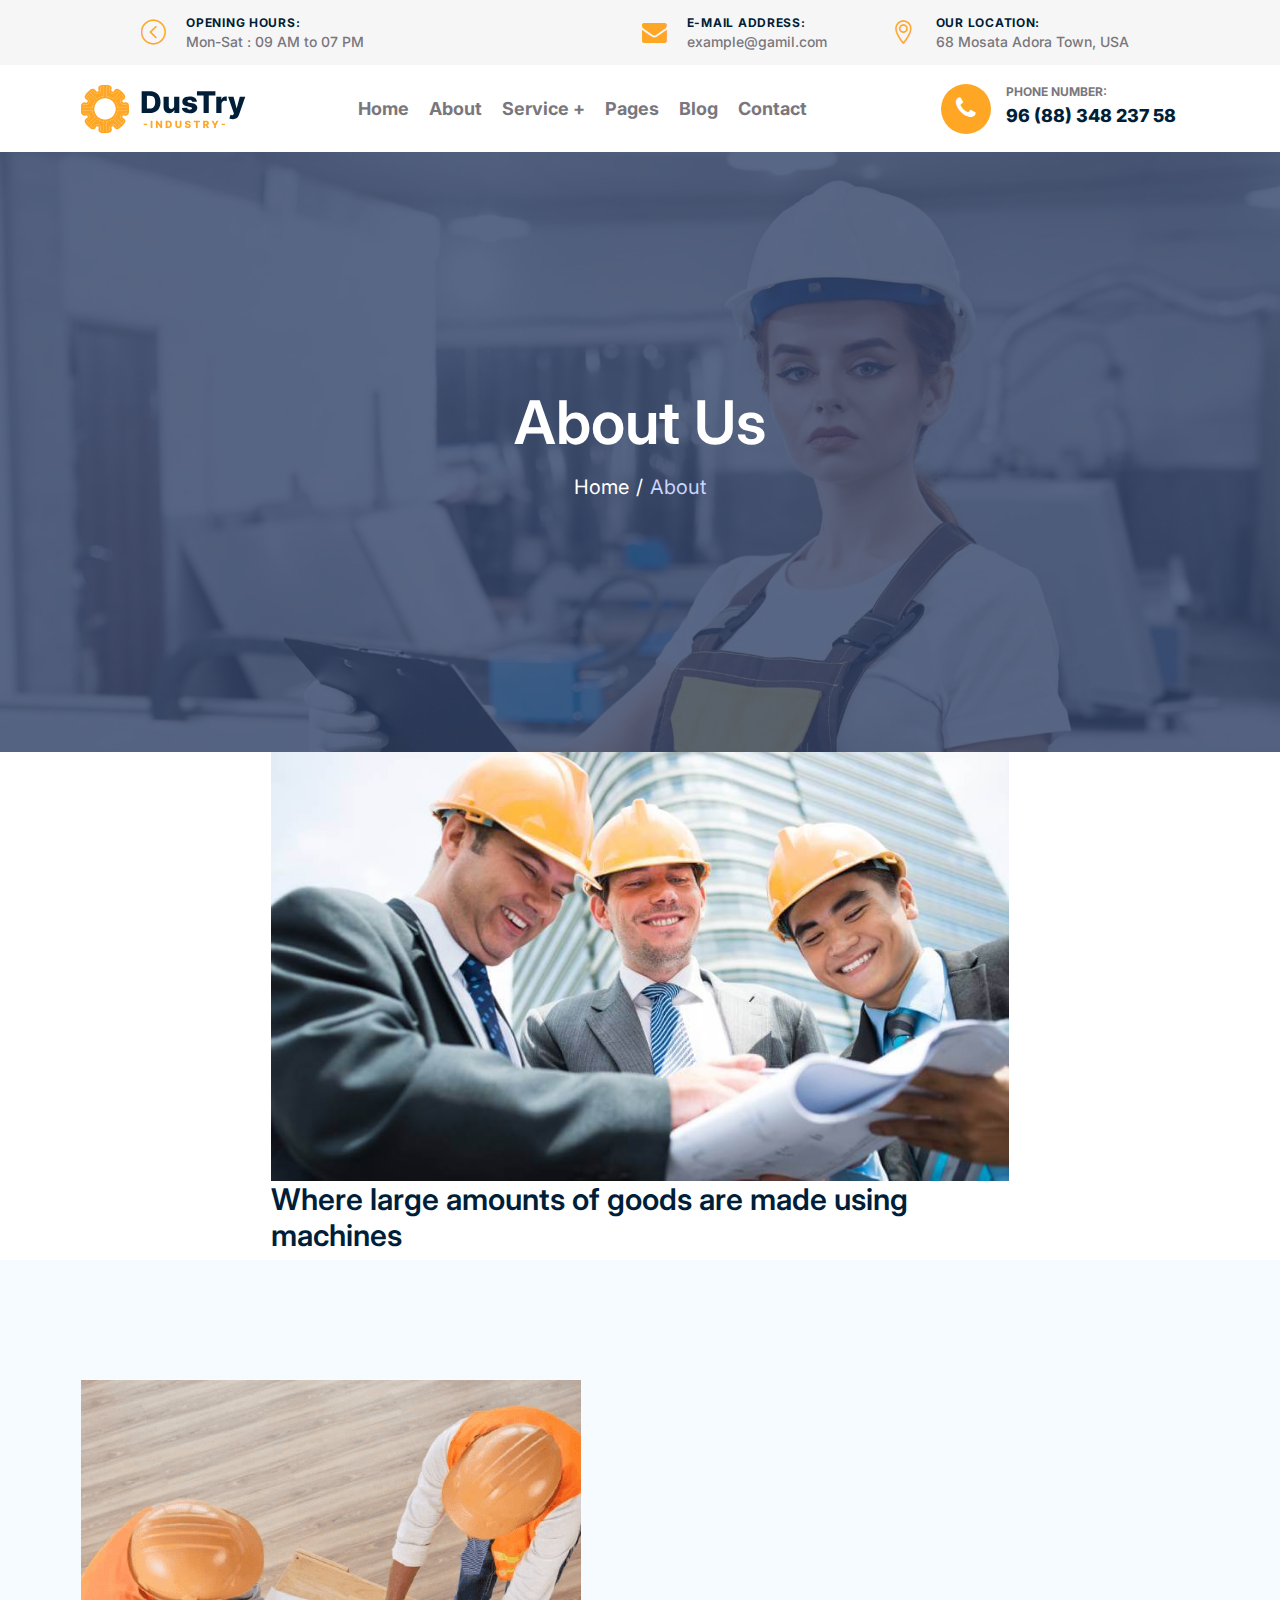
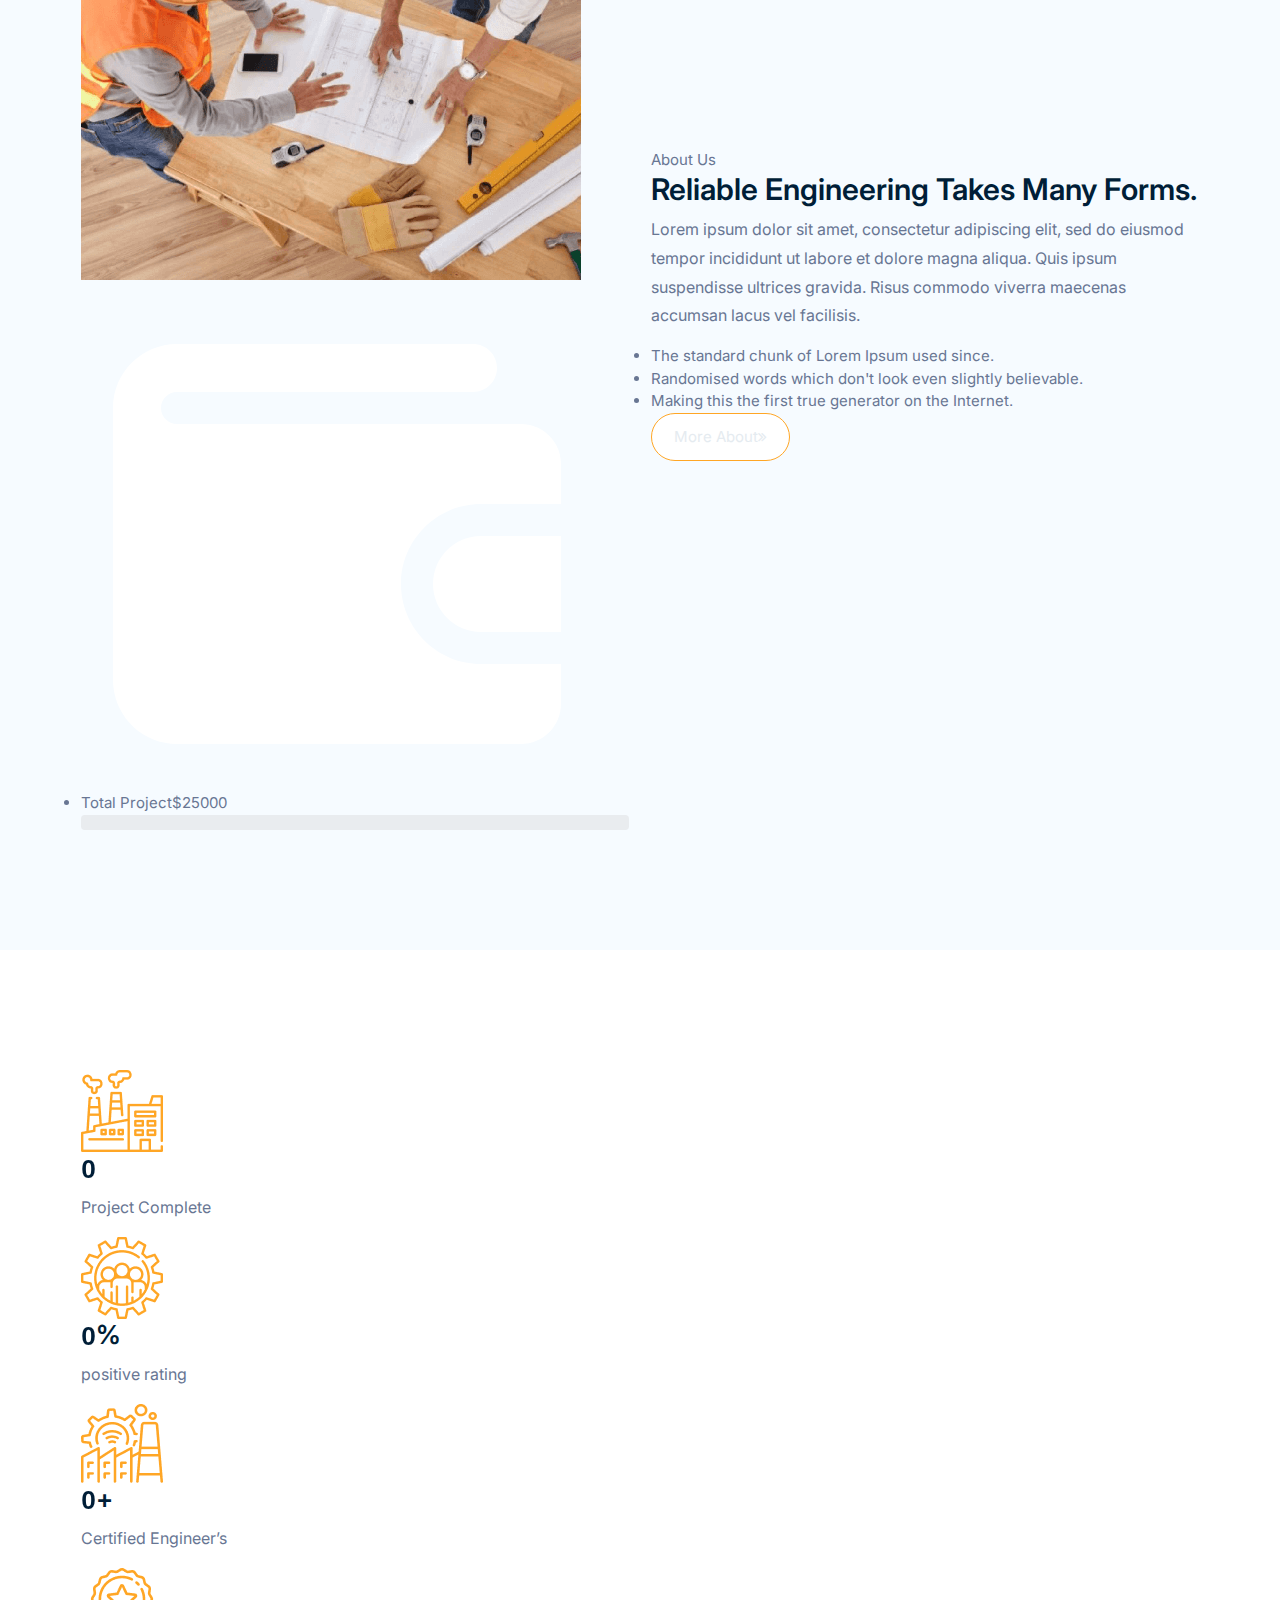
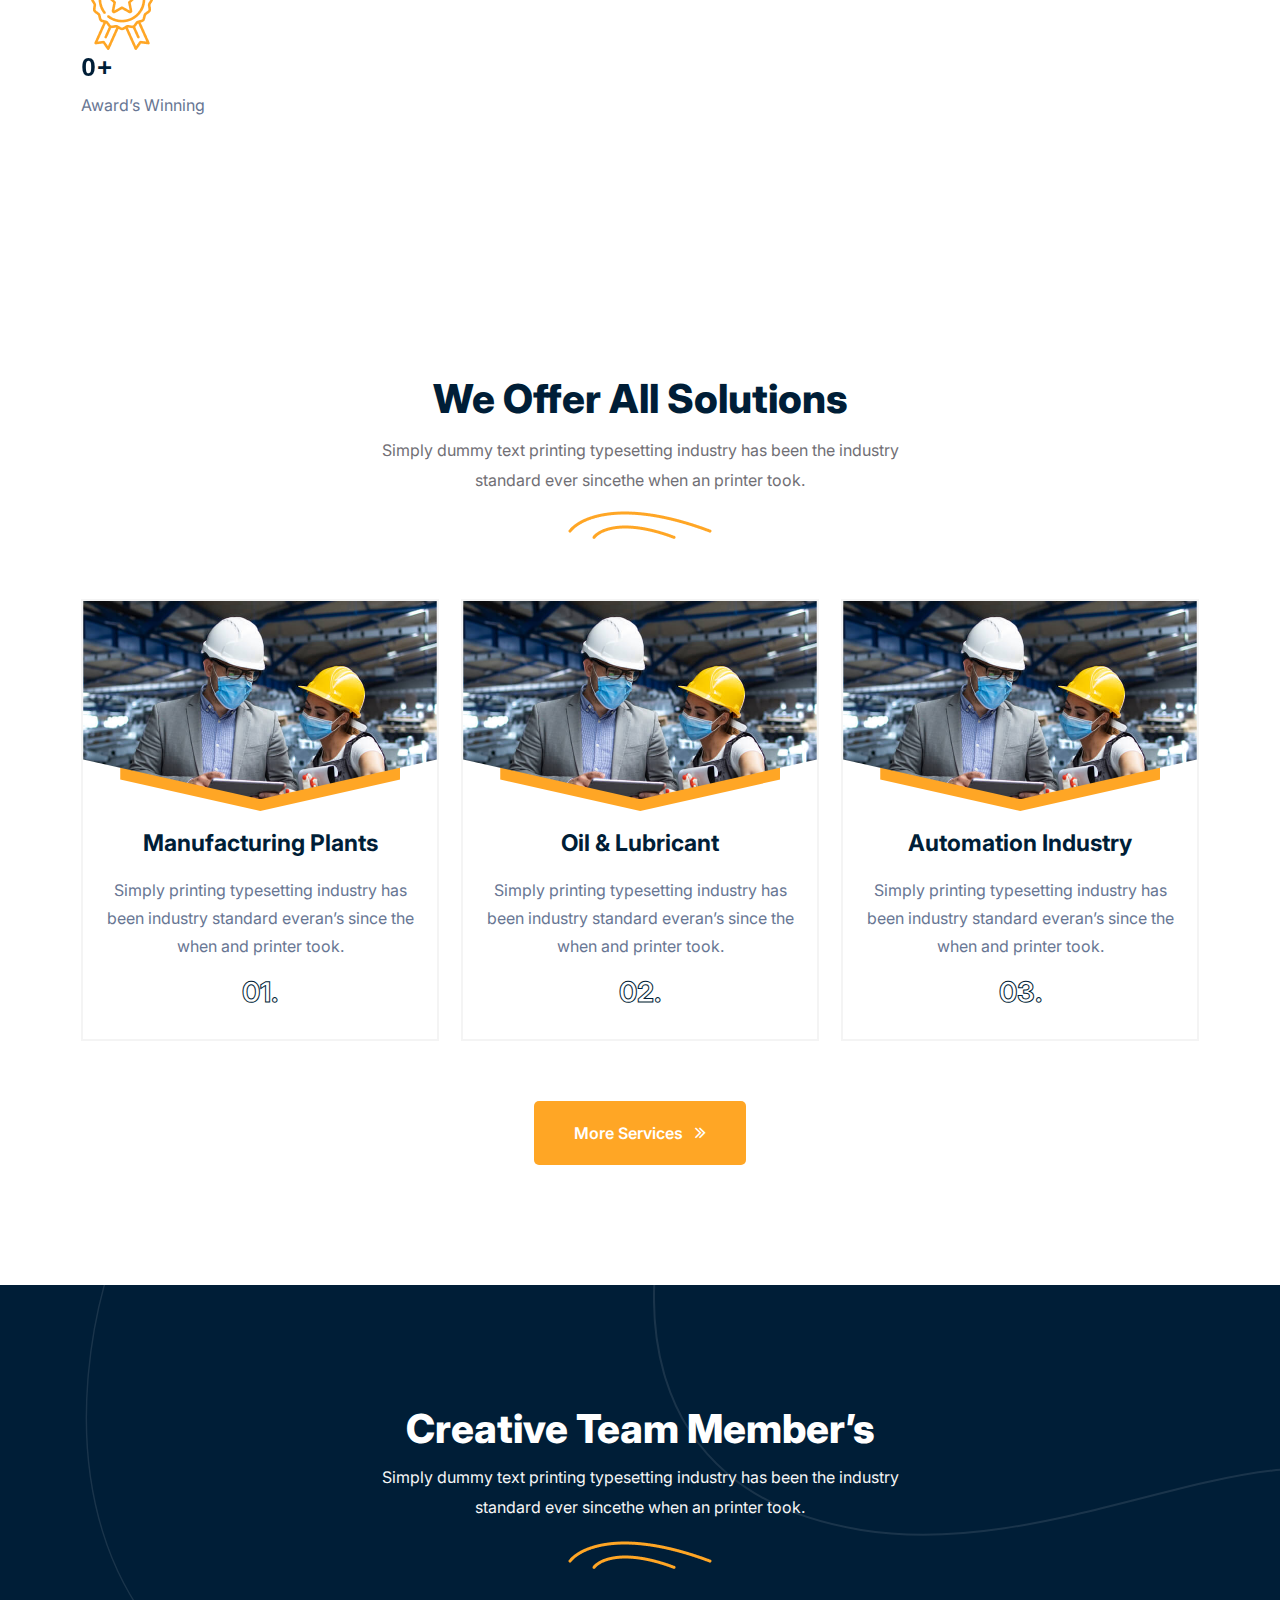
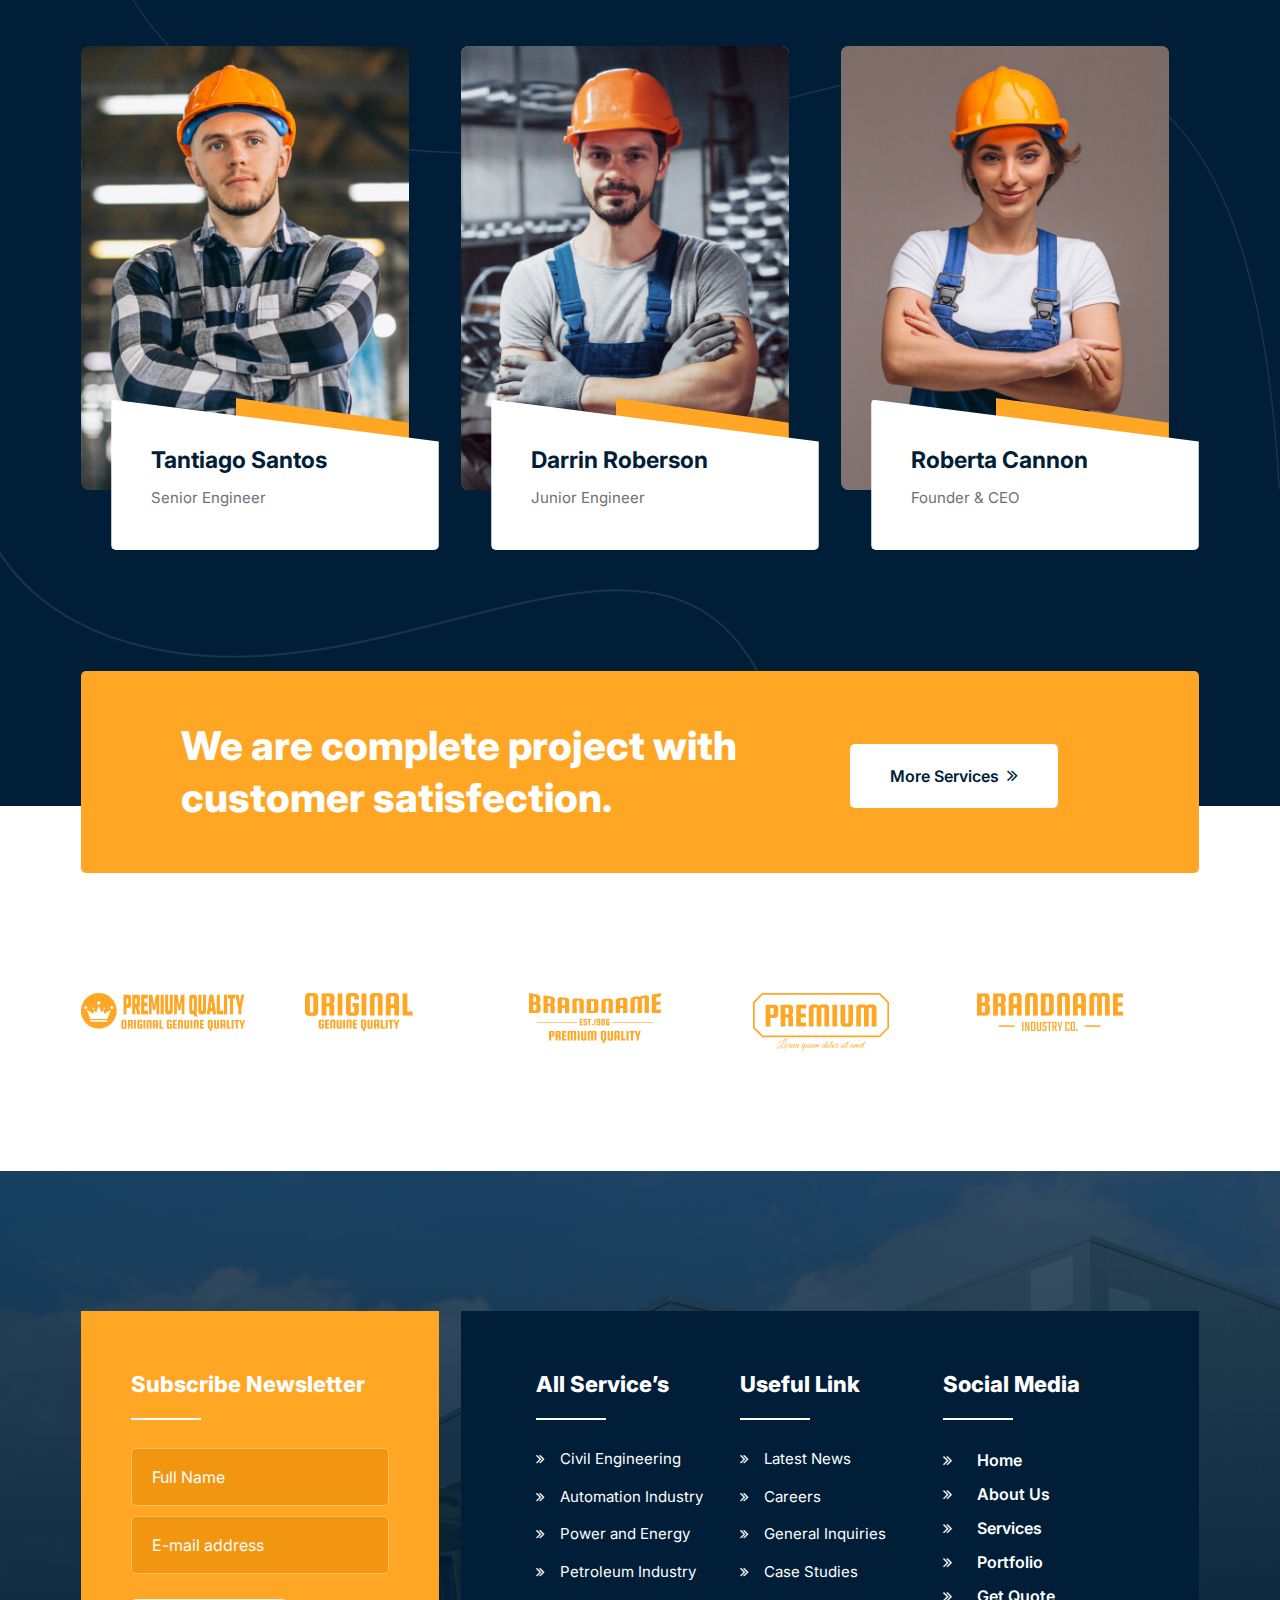
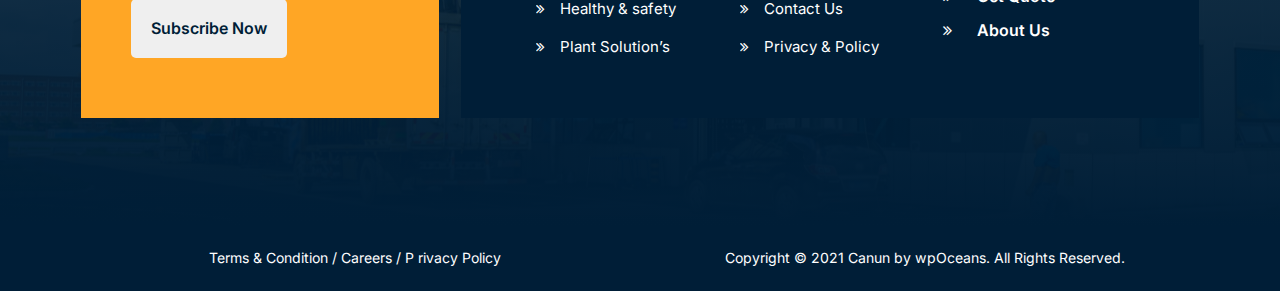
<file: about.html>
<!DOCTYPE html>
<html lang="en">

<head>
    <meta charset="utf-8">
    <meta http-equiv="X-UA-Compatible" content="IE=edge">
    <meta name="viewport" content="width=device-width, initial-scale=1">
    <meta name="author" content="wpOceans">
    <link rel="shortcut icon" type="image/png" href="assets/images/favicon.png">
    <title> DusTry – Industrial Manufacturing HTML Template</title>
    <link href="assets/css/themify-icons.css" rel="stylesheet">
    <link href="assets/css/font-awesome.min.css" rel="stylesheet">
    <link href="assets/css/flaticon.css" rel="stylesheet">
    <link href="assets/css/bootstrap.min.css" rel="stylesheet">
    <link href="assets/css/animate.css" rel="stylesheet">
    <link href="assets/css/owl.carousel.css" rel="stylesheet">
    <link href="assets/css/owl.theme.css" rel="stylesheet">
    <link href="assets/css/slick.css" rel="stylesheet">
    <link href="assets/css/slick-theme.css" rel="stylesheet">
    <link href="assets/css/venobox.css" rel="stylesheet">
    <link href="assets/css/swiper.min.css" rel="stylesheet">
    <link href="assets/css/owl.transitions.css" rel="stylesheet">
    <link href="assets/css/jquery.fancybox.css" rel="stylesheet">
    <link href="assets/css/odometer-theme-default.css" rel="stylesheet">
    <link href="assets/sass/style.css" rel="stylesheet">

</head>

<body>

    <!-- start page-wrapper -->
    <div class="page-wrapper">
        <!-- start preloader -->
        <div class="preloader">
            <div class="vertical-centered-box">
                <div class="content">
                    <div class="loader-circle"></div>
                    <div class="loader-line-mask">
                        <div class="loader-line"></div>
                    </div>
                    <img src="assets/images/preloader.png" alt="">
                </div>
            </div>
        </div>
        <!-- end preloader -->
        <!-- Start header -->
        <header id="header">
            <div class="topbar">
                <div class="container">
                    <div class="row">
                        <div class="col col-lg-4 col-md-5 col-sm-4 col-12">
                            <div class="contact-info">
                                <ul>
                                    <li><i class="ti-arrow-circle-left"></i></li>
                                    <li>
                                        <div class="contact-dete">
                                            <h5>OPENING HOURS:</h5>
                                            <span>Mon-Sat : 09 AM to 07 PM</span>
                                        </div>
                                    </li>
                                </ul>
                            </div>
                        </div>
                        <div class="col col-lg-8 col-md-7 col-sm-8 col-12">
                            <div class="contact-intro">
                                <div class="contact-info">
                                    <ul>
                                        <li><i class="ti-location-pin"></i></li>
                                        <li>
                                            <div class="contact-dete">
                                                <h5>OUR LOCATION:</h5>
                                                <span>68 Mosata Adora Town, USA</span>
                                            </div>
                                        </li>
                                    </ul>
                                </div>
                                <div class="contact-info">
                                    <ul>
                                        <li><i class="fa fa-envelope" aria-hidden="true"></i></li>
                                        <li>
                                            <div class="contact-dete">
                                                <h5>E-MAIL ADDRESS:</h5>
                                                <span>example@gamil.com</span>
                                            </div>
                                        </li>
                                    </ul>
                                </div>
                            </div>
                        </div>
                    </div>
                </div>
            </div> <!-- end topbar -->
            <div class="wpo-site-header">
                <nav class="navigation navbar navbar-expand-lg navbar-light">
                    <div class="container">
                        <div class="row align-items-center">
                            <div class="col-lg-3 col-md-3 col-sm-3 col-3 d-lg-none dl-block">
                                <div class="mobail-menu">
                                    <button type="button" class="navbar-toggler open-btn">
                                        <span class="sr-only">Toggle navigation</span>
                                        <span class="icon-bar first-angle"></span>
                                        <span class="icon-bar middle-angle"></span>
                                        <span class="icon-bar last-angle"></span>
                                    </button>
                                </div>
                            </div>
                            <div class="col-lg-2 col-md-3 col-sm-6 col-6">
                                <div class="navbar-header">
                                    <a class="navbar-brand" href="index.html"><img src="assets/images/logo.svg"
                                            alt=""></a>
                                </div>
                            </div>
                            <div class="col-lg-7 col-md-1 col-sm-1 col-1">
                                <div id="navbar" class="collapse navbar-collapse navigation-holder">
                                    <button class="menu-close"><i class="ti-close"></i></button>
                                    <ul class="nav navbar-nav mb-2 mb-lg-0">
                                        <li class="menu-item-has-children">
                                            <a class="active" href="#">Home</a>
                                            <ul class="sub-menu">
                                                <li><a class="active" href="index.html">Home style 1</a></li>
                                                <li><a href="index-2.html">Home style 2</a></li>
                                                <li><a href="index-3.html">Home style 3</a></li>
                                            </ul>
                                        </li>
                                        <li><a href="about.html">About</a></li>
                                        <li class="menu-item-has-children">
                                            <a href="#">Service + </a>
                                            <ul class="sub-menu">
                                                <li><a href="service.html">Service</a></li>
                                                <li><a href="services-alt.html">Services Alt</a></li>
                                                <li><a href="service-single.html">Service-single</a></li>
                                                <li><a href="404.html">404 Error</a></li>
                                                <li><a href="faq.html">FAQ</a></li>
                                            </ul>
                                        </li>
                                        <li class="menu-item-has-children">
                                            <a href="#">Pages</a>
                                            <ul class="sub-menu">
                                                <li><a href="practice.html">Practice Area</a></li>
                                                <li><a href="practice-s2.html">Practice Style 2</a></li>
                                                <li><a href="practice-single.html">Practice Single</a></li>
                                            </ul>
                                        </li>
                                        <li class="menu-item-has-children">
                                            <a href="#">Blog</a>
                                            <ul class="sub-menu">
                                                <li><a href="blog.html">Blog right sidebar</a></li>
                                                <li><a href="blog-left-sidebar.html">Blog left sidebar</a></li>
                                                <li><a href="blog-fullwidth.html">Blog fullwidth</a></li>
                                                <li class="menu-item-has-children">
                                                    <a href="#">Blog details</a>
                                                    <ul class="sub-menu">
                                                        <li><a href="blog-single.html">Blog details right sidebar</a>
                                                        </li>
                                                        <li><a href="blog-single-left-sidebar.html">Blog details left
                                                                sidebar</a></li>
                                                        <li><a href="blog-single-fullwidth.html">Blog details
                                                                fullwidth</a></li>
                                                    </ul>
                                                </li>
                                            </ul>
                                        </li>
                                        <li><a href="contact.html">Contact</a></li>
                                    </ul>

                                </div><!-- end of nav-collapse -->
                            </div>
                            <div class="col-lg-3 col-md-5 col-sm-2 col-2">
                                <a href="tel:00000">
                                    <div class="header-right-contacts">
                                        <div class="header-call-icon">
                                            <i class="fa fa-phone" aria-hidden="true"></i>
                                        </div>
                                        <div class="close-form">
                                            <span>PHONE NUMBER:</span>
                                            <span class="nub-call">96 (88) 348 237 58</span>
                                        </div>
                                    </div>
                                </a>
                            </div>
                        </div>
                    </div><!-- end of container -->
                </nav>
            </div>
        </header>
        <!-- end of header -->
        <!-- start of breadcumb-section -->
        <div class="wpo-breadcumb-area">
            <div class="container">
                <div class="row">
                    <div class="col-12">
                        <div class="wpo-breadcumb-wrap">
                            <h2>About Us</h2>
                            <ul>
                                <li><a href="index.html">Home</a></li>
                                <li><span>About</span></li>
                            </ul>
                        </div>
                    </div>
                </div>
            </div>
        </div>
        <!-- end of wpo-breadcumb-section-->
        <!-- wpo-about-video-area start -->
        <div class="wpo-about-video-area">
            <div class="container">
                <div class="row justify-content-center">
                    <div class="col-lg-8">
                        <div class="wpo-about-video-item">
                            <div class="wpo-about-video-img">
                                <img src="assets/images/about-vedio.jpg" alt="">
                                <div class="entry-media video-holder">
                                    <a href="https://www.youtube.com/embed/P7fi4hP_y80" class="video-btn"
                                        data-type="iframe">
                                        <i class=""></i>
                                    </a>
                                </div>
                            </div>
                            <h2>Where large amounts <span> of goods are made using machines</span></h2>
                        </div>
                    </div>
                </div>
            </div>
        </div>
        <!-- wpo-about-video-area end -->
        <!-- start of wpo-about-section -->
        <section class="wpo-about-section section-padding">
            <div class="container">
                <div class="row align-items-center">
                    <div class="col-lg-6 col-md-12 col-12">
                        <div class="wpo-about-wrap">
                            <div class="wpo-about-img">
                                <img src="assets/images/ab.png" alt="">
                                <div class="wpo-total-raised">
                                    <div class="wpo-total-raised-wrap">
                                        <div class="wpo-total-raised-icon">
                                            <img src="assets/images/ft-icon/wallet-filled-money-tool.svg" alt="">
                                        </div>
                                        <div class="wpo-total-raised-text">
                                            <ul>
                                                <li>Total Project<span>$25000</span></li>
                                            </ul>
                                            <div class="progress-section">
                                                <div class="process">
                                                    <div class="progress">
                                                        <div class="progress-bar">
                                                            <div class="progress-value"></div>
                                                        </div>
                                                    </div>
                                                </div>
                                            </div>
                                        </div>
                                    </div>
                                </div>
                                <div class="round-ball-1"></div>
                                <div class="round-ball-2"></div>
                                <div class="round-ball-3"></div>
                                <div class="round-ball-4"></div>
                            </div>
                        </div>
                    </div>
                    <div class="col-lg-6 col-md-12 col-12">
                        <div class="wpo-about-text">
                            <span>About Us</span>
                            <h2>Reliable Engineering Takes Many Forms.</h2>
                            <p>Lorem ipsum dolor sit amet, consectetur adipiscing elit, sed do eiusmod tempor
                                incididunt ut labore et dolore magna aliqua. Quis ipsum suspendisse ultrices
                                gravida. Risus commodo viverra maecenas accumsan lacus vel facilisis. </p>
                            <ul>
                                <li>The standard chunk of Lorem Ipsum used since.</li>
                                <li>Randomised words which don't look even slightly believable.</li>
                                <li>Making this the first true generator on the Internet.</li>
                            </ul>
                            <a class="theme-btn-s2" href="about.html">More About<i class="fa fa-angle-double-right"
                                    aria-hidden="true"></i></a>
                        </div>
                    </div>
                </div>
            </div>
        </section>
        <!-- end of wpo-about-section -->
        <!-- start count-up -->
        <section class="wpo-countup-area-s2 section-padding">
            <div class="container">
                <div class="countup-wrap">
                    <div class="row ">
                        <div class="col-lg-12 col-md-12 col-12">
                            <div class="cta">
                                <div class="count-item  grid">
                                    <div class="info">
                                        <img src="assets/images/partner/count-icon-01.png" alt="">
                                        <h3><span class="odometer" data-count="9862">00</span></h3>
                                        <p>Project Complete</p>
                                    </div>
                                </div>
                                <div class="count-item count-right  grid">
                                    <div class="info">
                                        <img src="assets/images/partner/count-icon-02.png" alt="">
                                        <h3><span class="odometer" data-count="98">00</span>%</h3>
                                        <p>positive rating</p>
                                    </div>
                                </div>
                                <div class="count-item  grid">
                                    <div class="info">
                                        <img src="assets/images/partner/count-icon-03.png" alt="">
                                        <h3><span class="odometer" data-count="184">00</span>+</h3>
                                        <p>Certified Engineer’s</p>
                                    </div>
                                </div>
                                <div class="count-item count-right  grid">
                                    <div class="info">
                                        <img src="assets/images/partner/count-icon-04.png" alt="">
                                        <h3><span class="odometer" data-count="98">00</span>+</h3>
                                        <p>Award’s Winning</p>
                                    </div>
                                </div>
                            </div>
                        </div>
                    </div>
                </div>
            </div>
        </section>
        <!-- end count-up -->
        <!-- start service -->
        <section class="wpo-service-section section-padding">
            <div class="container">
                <div class="row justify-content-center">
                    <div class="col-lg-6 col-12">
                        <div class="wpo-section-title">
                            <h2>We Offer All Solutions</h2>
                            <p>Simply dummy text printing typesetting industry has been the industry
                                standard ever sincethe when an printer took.</p>
                            <img src="assets/images/section-befor.png" alt="">
                        </div>
                    </div>
                </div>
                <div class="service-wrap">
                    <div class="row">
                        <div class="col-lg-4 col-md-6 col-12">
                            <div class="serivce-item">
                                <div class="serivce-img">
                                    <img src="assets/images/provid/provid-right.jpg" alt="">
                                </div>
                                <div class="serivce-text">
                                    <a href="#">Manufacturing Plants</a>
                                    <p>Simply printing typesetting industry
                                        has been industry standard everan’s since
                                        the when and printer took.</p>
                                    <span>01.</span>
                                </div>
                            </div>
                        </div>
                        <div class="col-lg-4 col-md-6 col-12">
                            <div class="serivce-item">
                                <div class="serivce-img">
                                    <img src="assets/images/provid/provid-right.jpg" alt="">
                                </div>
                                <div class="serivce-text">
                                    <a href="#">Oil & Lubricant</a>
                                    <p>Simply printing typesetting industry
                                        has been industry standard everan’s since
                                        the when and printer took.</p>
                                    <span>02.</span>
                                </div>
                            </div>
                        </div>
                        <div class="col-lg-4 col-md-6 col-12">
                            <div class="serivce-item">
                                <div class="serivce-img">
                                    <img src="assets/images/provid/provid-right.jpg" alt="">
                                </div>
                                <div class="serivce-text">
                                    <a href="#">Automation Industry</a>
                                    <p>Simply printing typesetting industry
                                        has been industry standard everan’s since
                                        the when and printer took.</p>
                                    <span>03.</span>
                                </div>
                            </div>
                        </div>
                    </div>
                    <div class="service-btn">
                        <a class="theme-btn" href="#">More Services <i class="fa fa-angle-double-right"
                                aria-hidden="true"></i></a>
                    </div>
                </div>
            </div>
        </section>
        <!-- end service -->

        <!-- start team -->
        <section class="wpo-team-section section-padding">
            <span class="team-shap-3">
                <img src="assets/images/teame-shap-3.svg" alt="">
            </span>
            <div class="container">
                <div class="row justify-content-center">
                    <div class="col-lg-6 col-12">
                        <div class="wpo-section-title">
                            <h2>Creative Team Member’s</h2>
                            <p>Simply dummy text printing typesetting industry has been the industry
                                standard ever sincethe when an printer took.</p>
                            <img src="assets/images/section-befor.png" alt="">
                        </div>
                    </div>
                </div>
                <div class="team-wrap">
                    <div class="row align-items-center justify-content-center">
                        <div class="col-lg-4 col-md-6 col-12">
                            <div class="team-item">
                                <div class="team-singel-img">
                                    <img src="assets/images/team/team-item-01.jpg" alt="">
                                </div>
                                <div class="team-text">
                                    <h2><a href="#">Tantiago Santos</a></h2>
                                    <span>Senior Engineer</span>
                                </div>
                            </div>
                        </div>
                        <div class="col-lg-4 col-md-6 col-12">
                            <div class="team-item">
                                <div class="team-singel-img">
                                    <img src="assets/images/team/team-item-02.jpg" alt="">
                                </div>
                                <div class="team-text">
                                    <h2><a href="#">Darrin Roberson</a></h2>
                                    <span>Junior Engineer</span>
                                </div>
                            </div>
                        </div>
                        <div class="col-lg-4 col-md-6 col-12">
                            <div class="team-item">
                                <div class="team-singel-img">
                                    <img src="assets/images/team/team-item-03.jpg" alt="">
                                </div>
                                <div class="team-text">
                                    <h2><a href="#">Roberta Cannon</a></h2>
                                    <span>Founder & CEO</span>
                                </div>
                            </div>
                        </div>
                    </div>
                </div>
            </div>
            <span class="team-shap-1">
                <img src="assets/images/teame-shap-1.svg" alt="">
            </span>
            <span class="team-shap-2">
                <img src="assets/images/teame-shap-2.svg" alt="">
            </span>
        </section>
        <!-- end team -->
        <!-- start cta section -->
        <div class="wpo-cta-section">
            <div class="container">
                <div class="cta-wrap">
                    <h2>We are complete project with
                        customer satisfection.</h2>
                    <div class="cta-wrap-btn">
                        <a class="theme-btn" href="#">More Services<i class="fa fa-angle-double-right"
                                aria-hidden="true"></i></a>
                    </div>
                </div>
            </div>
        </div>
        <!-- end cta section -->
        <!-- start partner -->
        <section class="wpo-partner-section section-padding">
            <div class="container">
                <div class="partner-wrap">
                    <a href="#" class="partner-item">
                        <img src="assets/images/partner/partner-item-01.png" alt="">
                    </a>
                    <a href="#" class="partner-item">
                        <img src="assets/images/partner/partner-item-02.png" alt="">
                    </a>
                    <a href="#" class="partner-item">
                        <img src="assets/images/partner/partner-item-03.png" alt="">
                    </a>
                    <a href="#" class="partner-item">
                        <img src="assets/images/partner/partner-item-04.png" alt="">
                    </a>
                    <a href="#" class="partner-item">
                        <img src="assets/images/partner/partner-item-05.png" alt="">
                    </a>
                    <a href="#" class="partner-item">
                        <img src="assets/images/partner/partner-item-01.png" alt="">
                    </a>
                    <a href="#" class="partner-item">
                        <img src="assets/images/partner/partner-item-02.png" alt="">
                    </a>
                    <a href="#" class="partner-item">
                        <img src="assets/images/partner/partner-item-03.png" alt="">
                    </a>
                    <a href="#" class="partner-item">
                        <img src="assets/images/partner/partner-item-04.png" alt="">
                    </a>
                    <a href="#" class="partner-item">
                        <img src="assets/images/partner/partner-item-05.png" alt="">
                    </a>
                </div>
            </div>
        </section>
        <!-- end partner -->
        <!-- start of wpo-site-footer-section -->
        <footer class="wpo-site-footer">
            <div class="wpo-upper-footer">
                <div class="container">
                    <div class="row">
                        <div class="col col-lg-4 col-md-12 col-sm-12 col-12">
                            <div class="widget about-widget">
                                <div class="logo widget-title">
                                    <h3>Subscribe Newsletter</h3>
                                </div>
                                <div class="f-from">
                                    <form>
                                        <input type="text" class="f-from-name" placeholder="Full Name" required>
                                        <input type="email" class="f-from-name" placeholder="E-mail address" required>
                                        <button class="submit" type="submit">Subscribe Now</button>
                                    </form>
                                </div>
                            </div>
                        </div>
                        <div class=" col-lg-8 col-md-12 col-sm-12 col-12">
                            <div class="f-item-bg">
                                <div class="row">
                                    <div class=" col-lg-4 col-md-4 col-sm-12 col-12">
                                        <div class="widget link-widget">
                                            <div class="widget-title">
                                                <h3>All Service’s</h3>
                                            </div>
                                            <ul>
                                                <li><a href="practice-single.html"><i class="fa fa-angle-double-right"
                                                            aria-hidden="true"></i>Civil Engineering</a></li>
                                                <li><a href="practice-single.html"><i class="fa fa-angle-double-right"
                                                            aria-hidden="true"></i>Automation Industry</a></li>
                                                <li><a href="practice-single.html"><i class="fa fa-angle-double-right"
                                                            aria-hidden="true"></i>Power and Energy</a></li>
                                                <li><a href="practice-single.html"><i class="fa fa-angle-double-right"
                                                            aria-hidden="true"></i>Petroleum Industry</a></li>
                                                <li><a href="practice-single.html"><i class="fa fa-angle-double-right"
                                                            aria-hidden="true"></i>Healthy & safety</a></li>
                                                <li><a href="practice-single.html"><i class="fa fa-angle-double-right"
                                                            aria-hidden="true"></i>Plant Solution’s</a></li>
                                            </ul>
                                        </div>
                                    </div>
                                    <div class=" col-lg-4 col-md-4 col-sm-12 col-12">
                                        <div class="widget link-widget">
                                            <div class="widget-title">
                                                <h3>Useful Link</h3>
                                            </div>
                                            <ul>
                                                <li><a href="practice-single.html"><i class="fa fa-angle-double-right"
                                                            aria-hidden="true"></i>Latest News</a></li>
                                                <li><a href="practice-single.html"><i class="fa fa-angle-double-right"
                                                            aria-hidden="true"></i>Careers</a></li>
                                                <li><a href="practice-single.html"><i class="fa fa-angle-double-right"
                                                            aria-hidden="true"></i>General Inquiries</a></li>
                                                <li><a href="practice-single.html"><i class="fa fa-angle-double-right"
                                                            aria-hidden="true"></i>Case Studies</a></li>
                                                <li><a href="practice-single.html"><i class="fa fa-angle-double-right"
                                                            aria-hidden="true"></i>Contact Us</a></li>
                                                <li><a href="practice-single.html"><i class="fa fa-angle-double-right"
                                                            aria-hidden="true"></i>Privacy & Policy</a></li>
                                            </ul>
                                        </div>
                                    </div>
                                    <div class=" col-lg-4 col-md-4 col-sm-12 col-12">
                                        <div class="widget social-widget">
                                            <div class="widget-title">
                                                <h3>Social Media</h3>
                                            </div>
                                            <ul>
                                                <li><a href="practice-single.html"><i class="fa fa-angle-double-right"
                                                            aria-hidden="true"></i>Home</a></li>
                                                <li><a href="practice-single.html"><i class="fa fa-angle-double-right"
                                                            aria-hidden="true"></i>About Us</a></li>
                                                <li><a href="practice-single.html"><i class="fa fa-angle-double-right"
                                                            aria-hidden="true"></i>Services</a></li>
                                                <li><a href="practice-single.html"><i class="fa fa-angle-double-right"
                                                            aria-hidden="true"></i>Portfolio</a></li>
                                                <li><a href="practice-single.html"><i class="fa fa-angle-double-right"
                                                            aria-hidden="true"></i>Get Quote</a></li>
                                                <li><a href="practice-single.html"><i class="fa fa-angle-double-right"
                                                            aria-hidden="true"></i>About Us</a></li>
                                            </ul>
                                        </div>
                                    </div>
                                </div>
                            </div>
                        </div>
                    </div>
                </div> <!-- end container -->
            </div>
            <div class="wpo-lower-footer">
                <div class="container">
                    <div class="row">
                        <div class="col col-lg-6 col-md-12 col-12">
                            <p class="copyright text-laft"> Terms & Condition <a href="index.html">/ Careers</a> <a
                                    href="index.html">/ P rivacy Policy</a></p>
                        </div>
                        <div class="col col-lg-6 col-md-12 col-12">
                            <p class="copyright"> Copyright &copy; 2021 Canun by <a href="index.html">wpOceans</a>. All
                                Rights Reserved.</p>
                        </div>
                    </div>
                </div>
            </div>
        </footer>
        <!-- end of wpo-site-footer-section -->
    </div>
    <!-- end of page-wrapper -->

    <!-- All JavaScript files
    ================================================== -->
    <script src="assets/js/jquery.min.js"></script>
    <script src="assets/js/bootstrap.bundle.min.js"></script>
    <!-- Plugins for this template -->
    <script src="assets/js/modernizr.custom.js"></script>
    <script src="assets/js/jquery.dlmenu.js"></script>
    <script src="assets/js/jquery-plugin-collection.js"></script>
    <!-- Custom script for this template -->
    <script src="assets/js/script.js"></script>
</body>

</html>
</file>
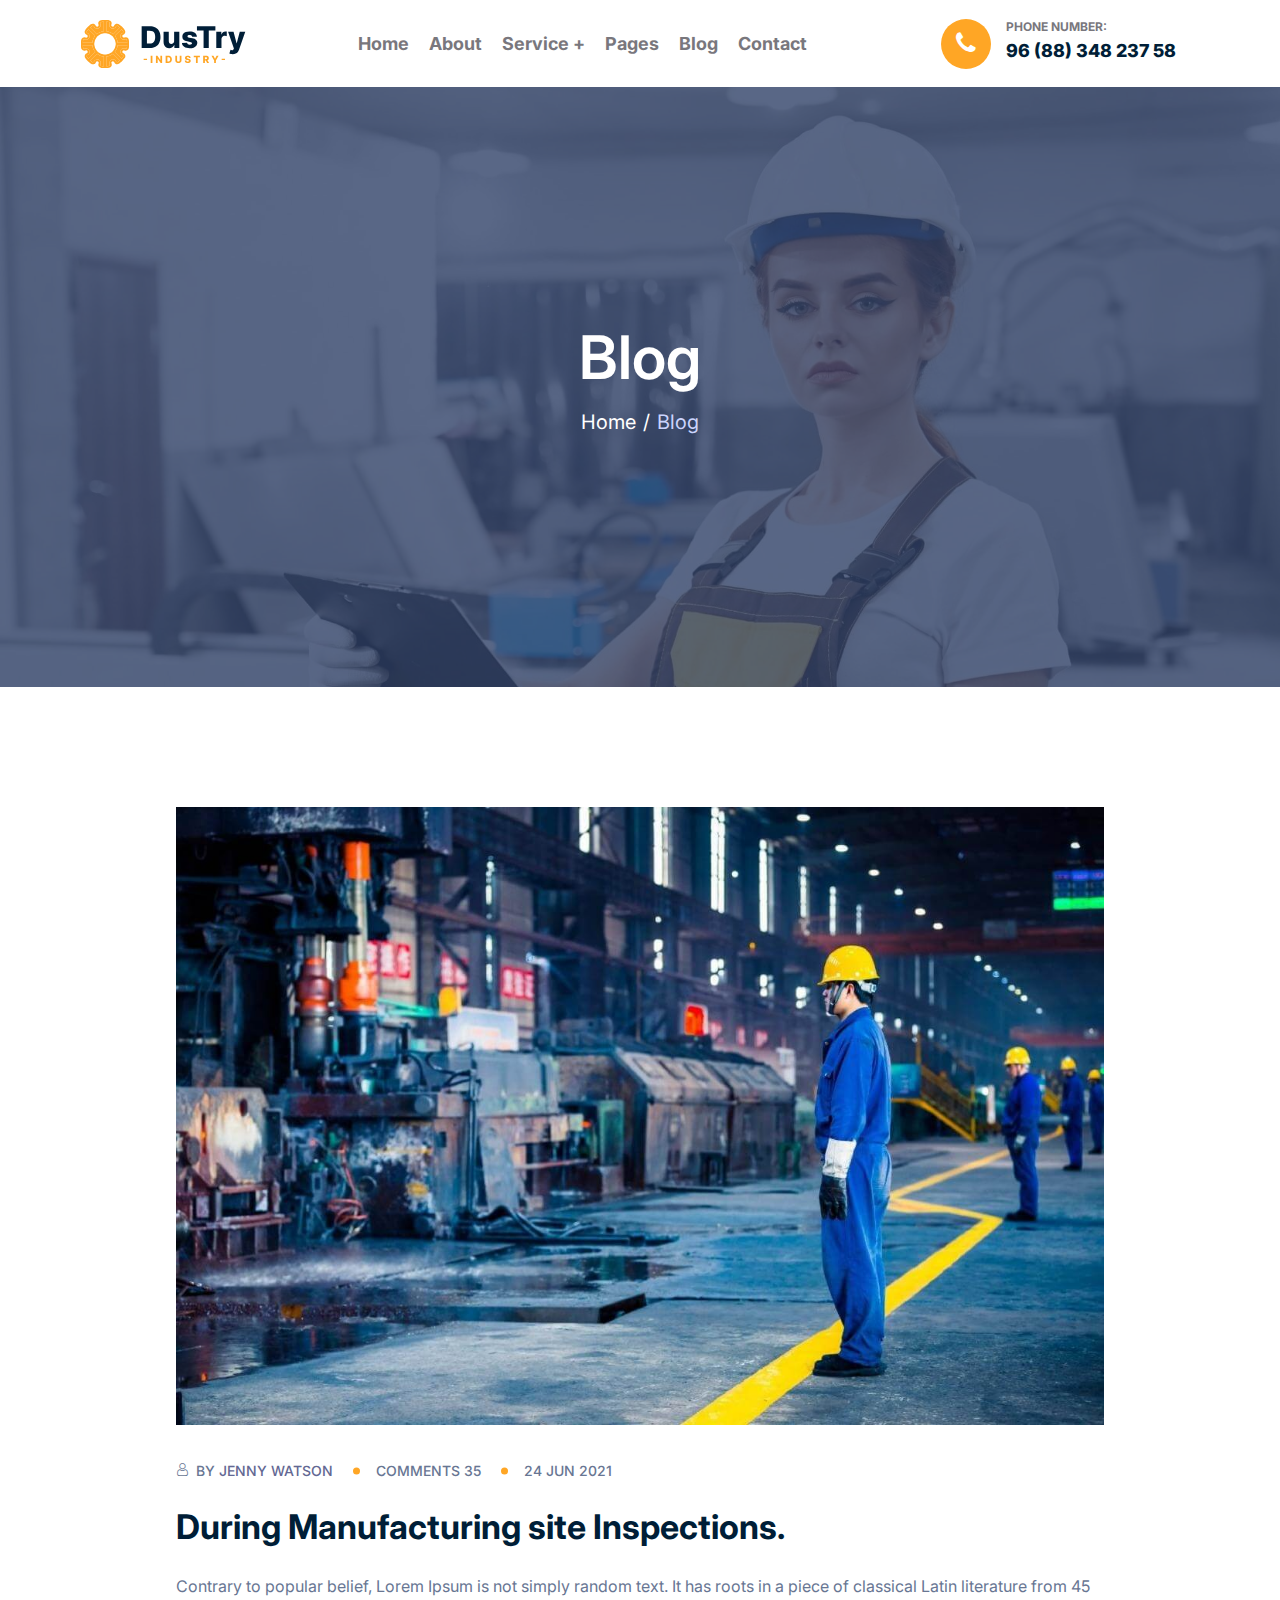
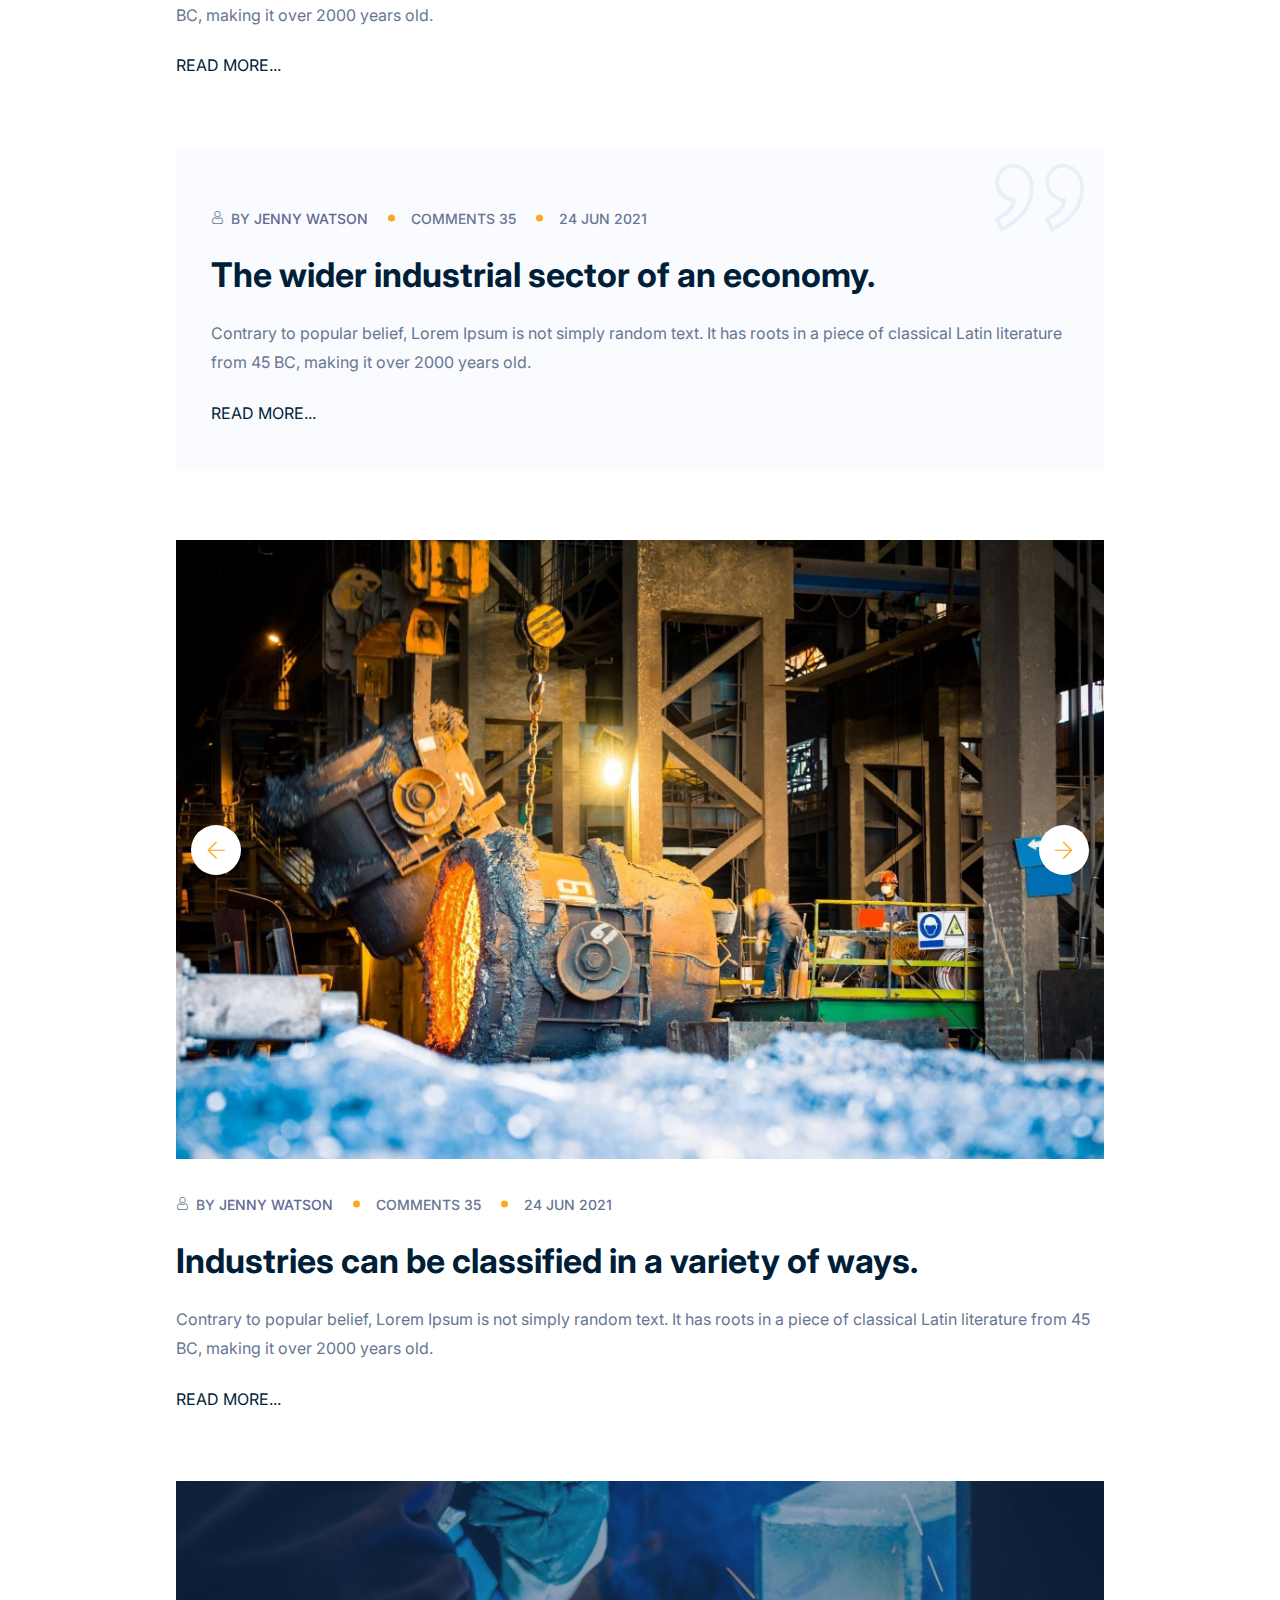
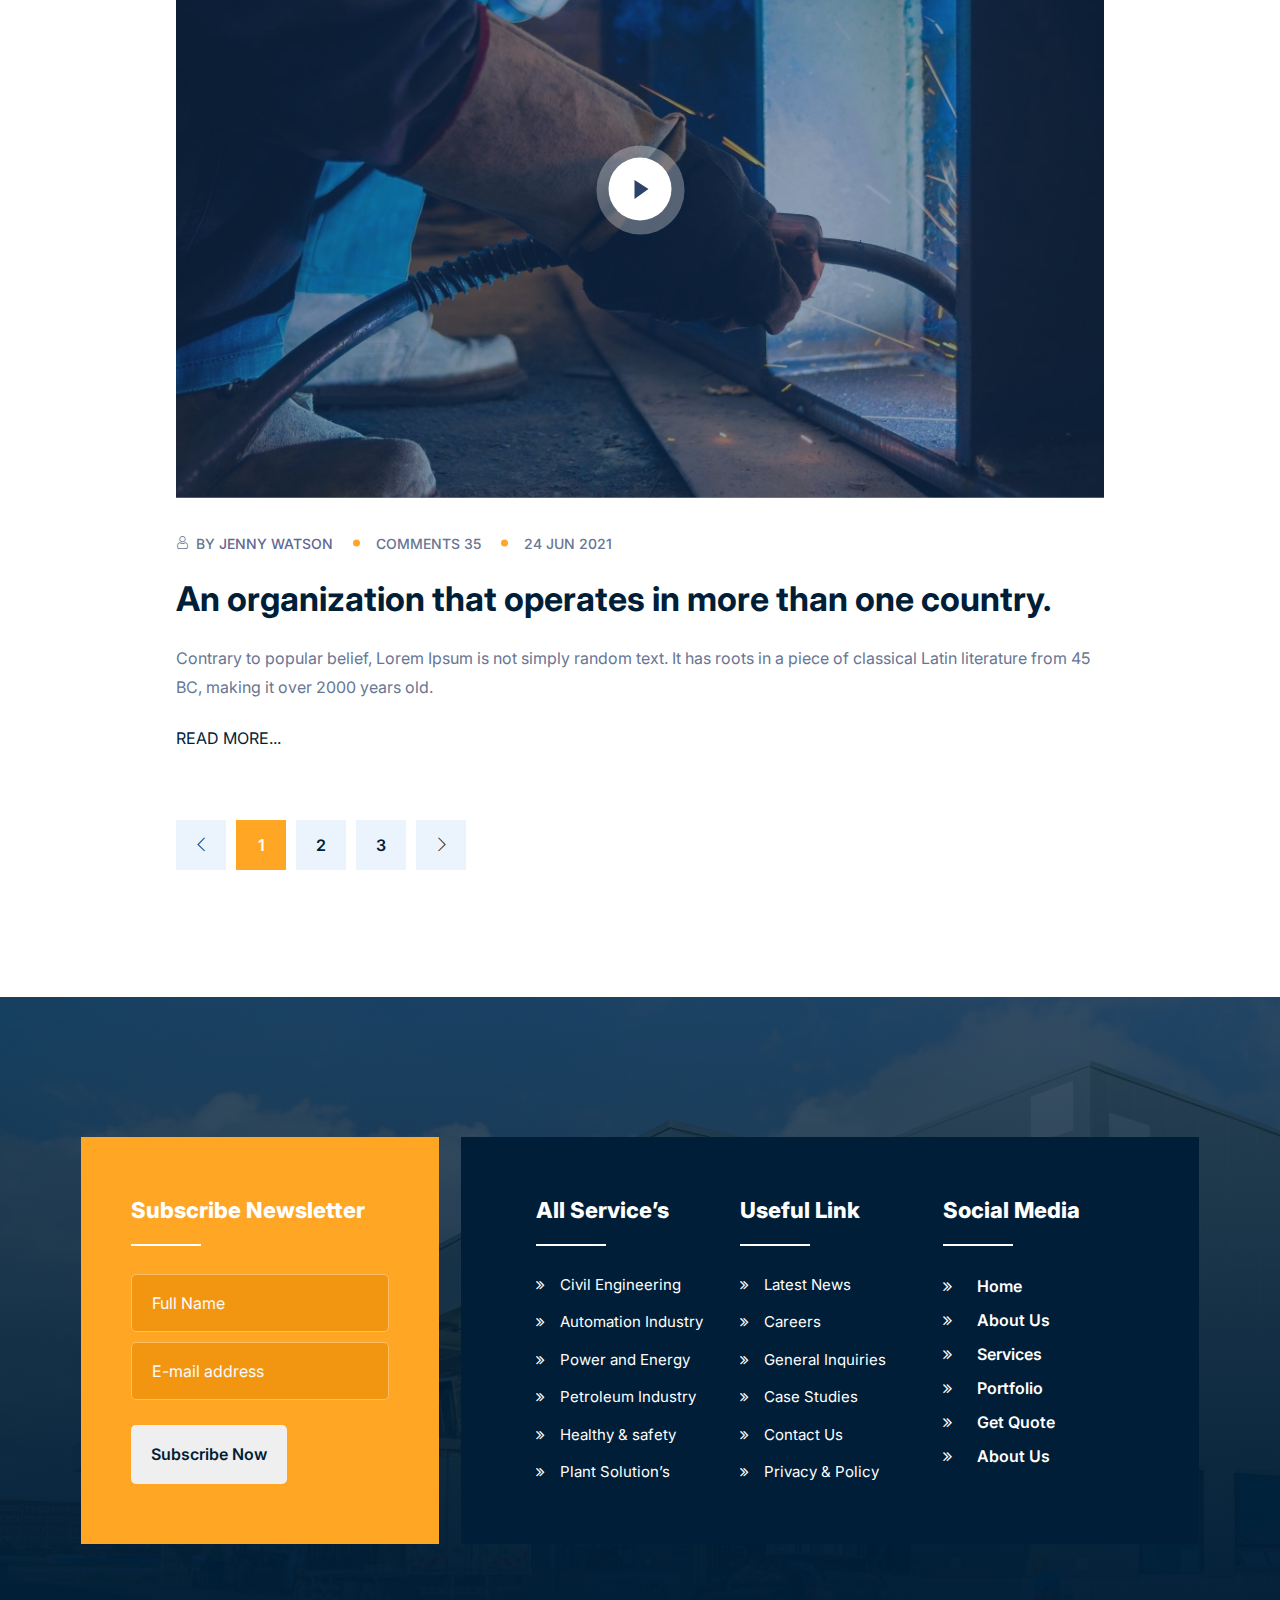
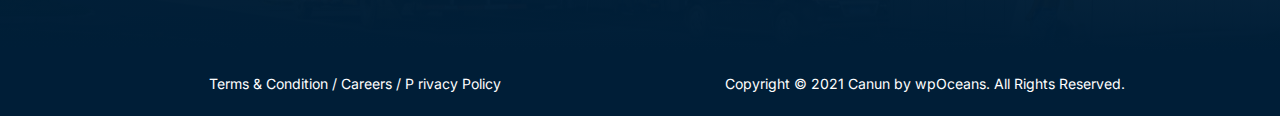
<file: blog-fullwidth.html>
<!DOCTYPE html>
<html lang="en">

<head>
    <meta charset="utf-8">
    <meta http-equiv="X-UA-Compatible" content="IE=edge">
    <meta name="viewport" content="width=device-width, initial-scale=1">
    <meta name="author" content="wpOceans">
    <link rel="shortcut icon" type="image/png" href="assets/images/favicon.png">
    <title>DusTry – Industrial Manufacturing HTML Template</title>
    <link href="assets/css/themify-icons.css" rel="stylesheet">
    <link href="assets/css/flaticon.css" rel="stylesheet">
    <link href="assets/css/font-awesome.min.css" rel="stylesheet">
    <link href="assets/css/bootstrap.min.css" rel="stylesheet">
    <link href="assets/css/animate.css" rel="stylesheet">
    <link href="assets/css/owl.carousel.css" rel="stylesheet">
    <link href="assets/css/owl.theme.css" rel="stylesheet">
    <link href="assets/css/slick.css" rel="stylesheet">
    <link href="assets/css/slick-theme.css" rel="stylesheet">
    <link href="assets/css/swiper.min.css" rel="stylesheet">
    <link href="assets/css/owl.transitions.css" rel="stylesheet">
    <link href="assets/css/jquery.fancybox.css" rel="stylesheet">
    <link href="assets/css/odometer-theme-default.css" rel="stylesheet">
    <link href="assets/sass/style.css" rel="stylesheet">
</head>

<body>

    <!-- start page-wrapper -->
    <div class="page-wrapper">
        <!-- start preloader -->
        <div class="preloader">
            <div class="vertical-centered-box">
                <div class="content">
                    <div class="loader-circle"></div>
                    <div class="loader-line-mask">
                        <div class="loader-line"></div>
                    </div>
                    <img src="assets/images/preloader.png" alt="">
                </div>
            </div>
        </div>
        <!-- end preloader -->
        <!-- Start header -->
        <header id="header">
            <div class="wpo-site-header">
                <nav class="navigation navbar navbar-expand-lg navbar-light">
                    <div class="container">
                        <div class="row align-items-center">
                            <div class="col-lg-3 col-md-3 col-sm-3 col-3 d-lg-none dl-block">
                                <div class="mobail-menu">
                                    <button type="button" class="navbar-toggler open-btn">
                                        <span class="sr-only">Toggle navigation</span>
                                        <span class="icon-bar first-angle"></span>
                                        <span class="icon-bar middle-angle"></span>
                                        <span class="icon-bar last-angle"></span>
                                    </button>
                                </div>
                            </div>
                            <div class="col-lg-2 col-md-3 col-sm-6 col-6">
                                <div class="navbar-header">
                                    <a class="navbar-brand" href="index.html"><img src="assets/images/logo.svg"
                                            alt=""></a>
                                </div>
                            </div>
                            <div class="col-lg-7 col-md-1 col-sm-1 col-1">
                                <div id="navbar" class="collapse navbar-collapse navigation-holder">
                                    <button class="menu-close"><i class="ti-close"></i></button>
                                    <ul class="nav navbar-nav mb-2 mb-lg-0">
                                        <li class="menu-item-has-children">
                                            <a class="active" href="#">Home</a>
                                            <ul class="sub-menu">
                                                <li><a class="active" href="index.html">Home style 1</a></li>
                                                <li><a href="index-2.html">Home style 2</a></li>
                                                <li><a href="index-3.html">Home style 3</a></li>
                                            </ul>
                                        </li>
                                        <li><a href="about.html">About</a></li>
                                        <li class="menu-item-has-children">
                                            <a href="#">Service + </a>
                                            <ul class="sub-menu">
                                                <li><a href="service.html">Service</a></li>
                                                <li><a href="services-alt.html">Services Alt</a></li>
                                                <li><a href="service-single.html">Service-single</a></li>
                                                <li><a href="404.html">404 Error</a></li>
                                                <li><a href="faq.html">FAQ</a></li>
                                            </ul>
                                        </li>
                                        <li class="menu-item-has-children">
                                            <a href="#">Pages</a>
                                            <ul class="sub-menu">
                                                <li><a href="practice.html">Practice Area</a></li>
                                                <li><a href="practice-s2.html">Practice Style 2</a></li>
                                                <li><a href="practice-single.html">Practice Single</a></li>
                                            </ul>
                                        </li>
                                        <li class="menu-item-has-children">
                                            <a href="#">Blog</a>
                                            <ul class="sub-menu">
                                                <li><a href="blog.html">Blog right sidebar</a></li>
                                                <li><a href="blog-left-sidebar.html">Blog left sidebar</a></li>
                                                <li><a href="blog-fullwidth.html">Blog fullwidth</a></li>
                                                <li class="menu-item-has-children">
                                                    <a href="#">Blog details</a>
                                                    <ul class="sub-menu">
                                                        <li><a href="blog-single.html">Blog details right sidebar</a>
                                                        </li>
                                                        <li><a href="blog-single-left-sidebar.html">Blog details left
                                                                sidebar</a></li>
                                                        <li><a href="blog-single-fullwidth.html">Blog details
                                                                fullwidth</a></li>
                                                    </ul>
                                                </li>
                                            </ul>
                                        </li>
                                        <li><a href="contact.html">Contact</a></li>
                                    </ul>

                                </div><!-- end of nav-collapse -->
                            </div>
                            <div class="col-lg-3 col-md-5 col-sm-2 col-2">
                                <a href="tel:00000">
                                    <div class="header-right-contacts">
                                        <div class="header-call-icon">
                                            <i class="fa fa-phone" aria-hidden="true"></i>
                                        </div>
                                        <div class="close-form">
                                            <span>PHONE NUMBER:</span>
                                            <span class="nub-call">96 (88) 348 237 58</span>
                                        </div>
                                    </div>
                                </a>
                            </div>
                        </div>
                    </div><!-- end of container -->
                </nav>
            </div>
        </header>
        <!-- end of header -->
        <!-- start of breadcumb-section -->
        <div class="wpo-breadcumb-area">
            <div class="container">
                <div class="row">
                    <div class="col-12">
                        <div class="wpo-breadcumb-wrap">
                            <h2>Blog</h2>
                            <ul>
                                <li><a href="index.html">Home</a></li>
                                <li><span>Blog</span></li>
                            </ul>
                        </div>
                    </div>
                </div>
            </div>
        </div>
        <!-- end of wpo-breadcumb-section-->


        <!-- start wpo-blog-pg-section -->
        <section class="wpo-blog-pg-section section-padding">
            <div class="container">
                <div class="row">
                    <div class="col col-lg-10 offset-lg-1">
                        <div class="wpo-blog-content">
                            <div class="post format-standard-image">
                                <div class="entry-media">
                                    <img src="assets/images/blog/1.jpg" alt>
                                </div>
                                <div class="entry-meta">
                                    <ul>
                                        <li><i class="fi flaticon-user"></i> By <a href="#">Jenny Watson</a> </li>
                                        <li><i class="fi flaticon-comment-white-oval-bubble"></i> Comments 35 </li>
                                        <li><i class="fi flaticon-calendar"></i> 24 Jun 2021</li>
                                    </ul>
                                </div>
                                <div class="entry-details">
                                    <h3><a href="blog-single.html">During Manufacturing site Inspections.</a></h3>
                                    <p>Contrary to popular belief, Lorem Ipsum is not simply random text. It has roots
                                        in a piece of classical Latin literature from 45 BC, making it over 2000 years
                                        old.</p>
                                    <a href="blog-single.html" class="read-more">READ MORE...</a>
                                </div>
                            </div>
                            <div class="post format-standard">
                                <div class="entry-meta">
                                    <ul>
                                        <li><i class="fi flaticon-user"></i> By <a href="#">Jenny Watson</a> </li>
                                        <li><i class="fi flaticon-comment-white-oval-bubble"></i> Comments 35 </li>
                                        <li><i class="fi flaticon-calendar"></i> 24 Jun 2021</li>
                                    </ul>
                                </div>
                                <div class="entry-details">
                                    <h3><a href="blog-single.html">The wider industrial sector of an economy.</a></h3>
                                    <p>Contrary to popular belief, Lorem Ipsum is not simply random text. It has roots
                                        in a piece of classical Latin literature from 45 BC, making it over 2000 years
                                        old.</p>
                                    <a href="blog-single.html" class="read-more">READ MORE...</a>
                                </div>
                            </div>

                            <div class="post format-gallery">
                                <div class="entry-media">
                                    <div class="post-slider owl-carousel">
                                        <img src="assets/images/blog/2.jpg" alt>
                                        <img src="assets/images/blog/1.jpg" alt>
                                    </div>

                                </div>
                                <div class="entry-meta">
                                    <ul>
                                        <li><i class="fi flaticon-user"></i> By <a href="#">Jenny Watson</a> </li>
                                        <li><i class="fi flaticon-comment-white-oval-bubble"></i> Comments 35 </li>
                                        <li><i class="fi flaticon-calendar"></i> 24 Jun 2021</li>
                                    </ul>
                                </div>
                                <div class="entry-details">
                                    <h3><a href="blog-single.html">Industries can be classified in a variety of
                                            ways.</a></h3>
                                    <p>Contrary to popular belief, Lorem Ipsum is not simply random text. It has roots
                                        in a piece of classical Latin literature from 45 BC, making it over 2000 years
                                        old.</p>
                                    <a href="blog-single.html" class="read-more">READ MORE...</a>
                                </div>
                            </div>
                            <div class="post format-video">
                                <div class="entry-media video-holder">
                                    <img src="assets/images/blog/3.jpg" alt>
                                    <a href="https://www.youtube.com/embed/P7fi4hP_y80" class="video-btn"
                                        data-type="iframe">
                                        <i class="fi flaticon-play"></i>
                                    </a>

                                </div>
                                <div class="entry-meta">
                                    <ul>
                                        <li><i class="fi flaticon-user"></i> By <a href="#">Jenny Watson</a> </li>
                                        <li><i class="fi flaticon-comment-white-oval-bubble"></i> Comments 35 </li>
                                        <li><i class="fi flaticon-calendar"></i> 24 Jun 2021</li>
                                    </ul>
                                </div>
                                <div class="entry-details">
                                    <h3><a href="blog-single.html">An organization that operates in more than one
                                            country.</a></h3>
                                    <p>Contrary to popular belief, Lorem Ipsum is not simply random text. It has roots
                                        in a piece of classical Latin literature from 45 BC, making it over 2000 years
                                        old.</p>
                                    <a href="blog-single.html" class="read-more">READ MORE...</a>
                                </div>
                            </div>
                            <div class="pagination-wrapper pagination-wrapper-left">
                                <ul class="pg-pagination">
                                    <li>
                                        <a href="#" aria-label="Previous">
                                            <i class="fi ti-angle-left"></i>
                                        </a>
                                    </li>
                                    <li class="active"><a href="#">1</a></li>
                                    <li><a href="#">2</a></li>
                                    <li><a href="#">3</a></li>
                                    <li>
                                        <a href="#" aria-label="Next">
                                            <i class="fi ti-angle-right"></i>
                                        </a>
                                    </li>
                                </ul>
                            </div>
                        </div>
                    </div>
                </div>
            </div> <!-- end container -->
        </section>
        <!-- end wpo-blog-pg-section -->

        <!-- start of wpo-site-footer-section -->
        <footer class="wpo-site-footer">
            <div class="wpo-upper-footer">
                <div class="container">
                    <div class="row">
                        <div class="col col-lg-4 col-md-12 col-sm-12 col-12">
                            <div class="widget about-widget">
                                <div class="logo widget-title">
                                    <h3>Subscribe Newsletter</h3>
                                </div>
                                <div class="f-from">
                                    <form>
                                        <input type="text" class="f-from-name" placeholder="Full Name" required>
                                        <input type="email" class="f-from-name" placeholder="E-mail address" required>
                                        <button class="submit" type="submit">Subscribe Now</button>
                                    </form>
                                </div>
                            </div>
                        </div>
                        <div class=" col-lg-8 col-md-12 col-sm-12 col-12">
                            <div class="f-item-bg">
                                <div class="row">
                                    <div class=" col-lg-4 col-md-4 col-sm-12 col-12">
                                        <div class="widget link-widget">
                                            <div class="widget-title">
                                                <h3>All Service’s</h3>
                                            </div>
                                            <ul>
                                                <li><a href="practice-single.html"><i class="fa fa-angle-double-right"
                                                            aria-hidden="true"></i>Civil Engineering</a></li>
                                                <li><a href="practice-single.html"><i class="fa fa-angle-double-right"
                                                            aria-hidden="true"></i>Automation Industry</a></li>
                                                <li><a href="practice-single.html"><i class="fa fa-angle-double-right"
                                                            aria-hidden="true"></i>Power and Energy</a></li>
                                                <li><a href="practice-single.html"><i class="fa fa-angle-double-right"
                                                            aria-hidden="true"></i>Petroleum Industry</a></li>
                                                <li><a href="practice-single.html"><i class="fa fa-angle-double-right"
                                                            aria-hidden="true"></i>Healthy & safety</a></li>
                                                <li><a href="practice-single.html"><i class="fa fa-angle-double-right"
                                                            aria-hidden="true"></i>Plant Solution’s</a></li>
                                            </ul>
                                        </div>
                                    </div>
                                    <div class=" col-lg-4 col-md-4 col-sm-12 col-12">
                                        <div class="widget link-widget">
                                            <div class="widget-title">
                                                <h3>Useful Link</h3>
                                            </div>
                                            <ul>
                                                <li><a href="practice-single.html"><i class="fa fa-angle-double-right"
                                                            aria-hidden="true"></i>Latest News</a></li>
                                                <li><a href="practice-single.html"><i class="fa fa-angle-double-right"
                                                            aria-hidden="true"></i>Careers</a></li>
                                                <li><a href="practice-single.html"><i class="fa fa-angle-double-right"
                                                            aria-hidden="true"></i>General Inquiries</a></li>
                                                <li><a href="practice-single.html"><i class="fa fa-angle-double-right"
                                                            aria-hidden="true"></i>Case Studies</a></li>
                                                <li><a href="practice-single.html"><i class="fa fa-angle-double-right"
                                                            aria-hidden="true"></i>Contact Us</a></li>
                                                <li><a href="practice-single.html"><i class="fa fa-angle-double-right"
                                                            aria-hidden="true"></i>Privacy & Policy</a></li>
                                            </ul>
                                        </div>
                                    </div>
                                    <div class=" col-lg-4 col-md-4 col-sm-12 col-12">
                                        <div class="widget social-widget">
                                            <div class="widget-title">
                                                <h3>Social Media</h3>
                                            </div>
                                            <ul>
                                                <li><a href="practice-single.html"><i class="fa fa-angle-double-right"
                                                            aria-hidden="true"></i>Home</a></li>
                                                <li><a href="practice-single.html"><i class="fa fa-angle-double-right"
                                                            aria-hidden="true"></i>About Us</a></li>
                                                <li><a href="practice-single.html"><i class="fa fa-angle-double-right"
                                                            aria-hidden="true"></i>Services</a></li>
                                                <li><a href="practice-single.html"><i class="fa fa-angle-double-right"
                                                            aria-hidden="true"></i>Portfolio</a></li>
                                                <li><a href="practice-single.html"><i class="fa fa-angle-double-right"
                                                            aria-hidden="true"></i>Get Quote</a></li>
                                                <li><a href="practice-single.html"><i class="fa fa-angle-double-right"
                                                            aria-hidden="true"></i>About Us</a></li>
                                            </ul>
                                        </div>
                                    </div>
                                </div>
                            </div>
                        </div>
                    </div>
                </div> <!-- end container -->
            </div>
            <div class="wpo-lower-footer">
                <div class="container">
                    <div class="row">
                        <div class="col col-lg-6 col-md-12 col-12">
                            <p class="copyright text-laft"> Terms & Condition <a href="index.html">/ Careers</a> <a
                                    href="index.html">/ P rivacy Policy</a></p>
                        </div>
                        <div class="col col-lg-6 col-md-12 col-12">
                            <p class="copyright"> Copyright &copy; 2021 Canun by <a href="index.html">wpOceans</a>. All
                                Rights Reserved.</p>
                        </div>
                    </div>
                </div>
            </div>
        </footer>
        <!-- end of wpo-site-footer-section -->
    </div>
    <!-- end of page-wrapper -->

    <!-- All JavaScript files
    ================================================== -->
    <script src="assets/js/jquery.min.js"></script>
    <script src="assets/js/bootstrap.bundle.min.js"></script>
    <!-- Plugins for this template -->
    <script src="assets/js/modernizr.custom.js"></script>
    <script src="assets/js/jquery.dlmenu.js"></script>
    <script src="assets/js/jquery-plugin-collection.js"></script>
    <!-- Custom script for this template -->
    <script src="assets/js/script.js"></script>
</body>

</html>
</file>
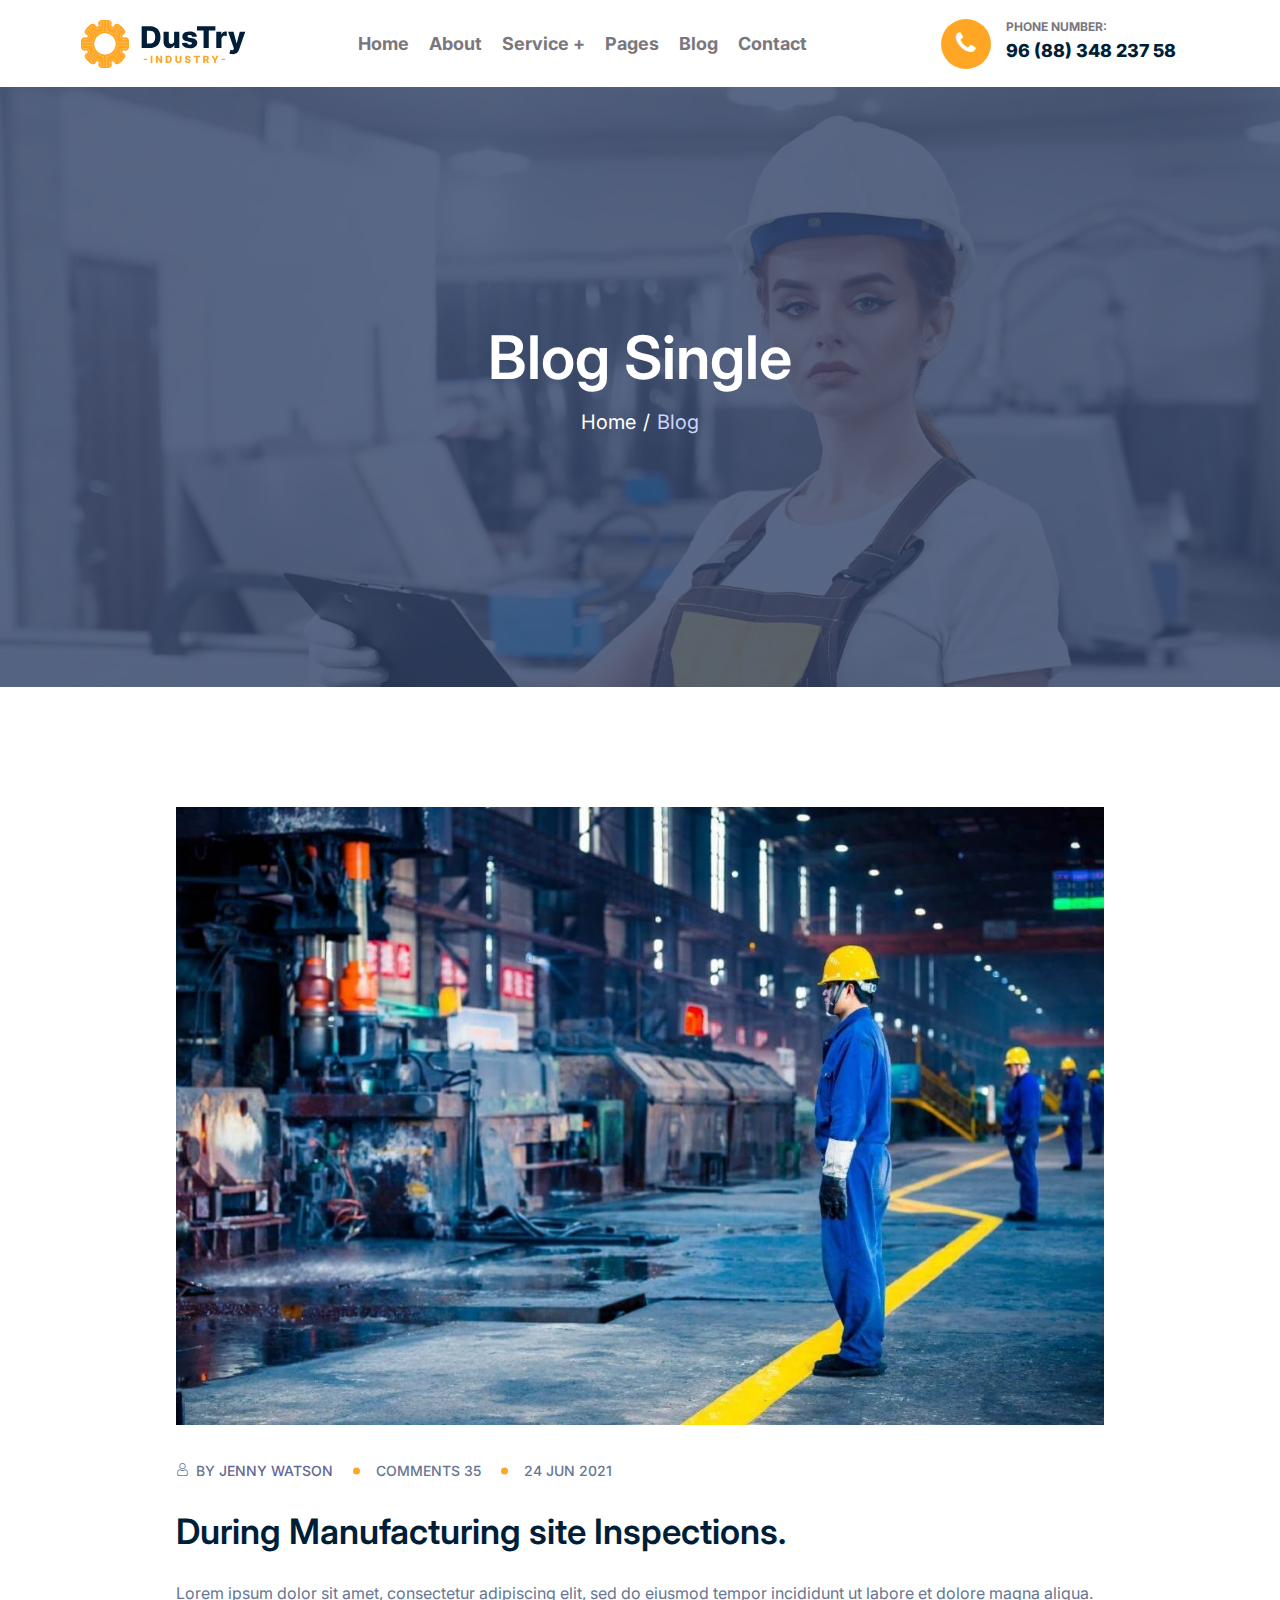
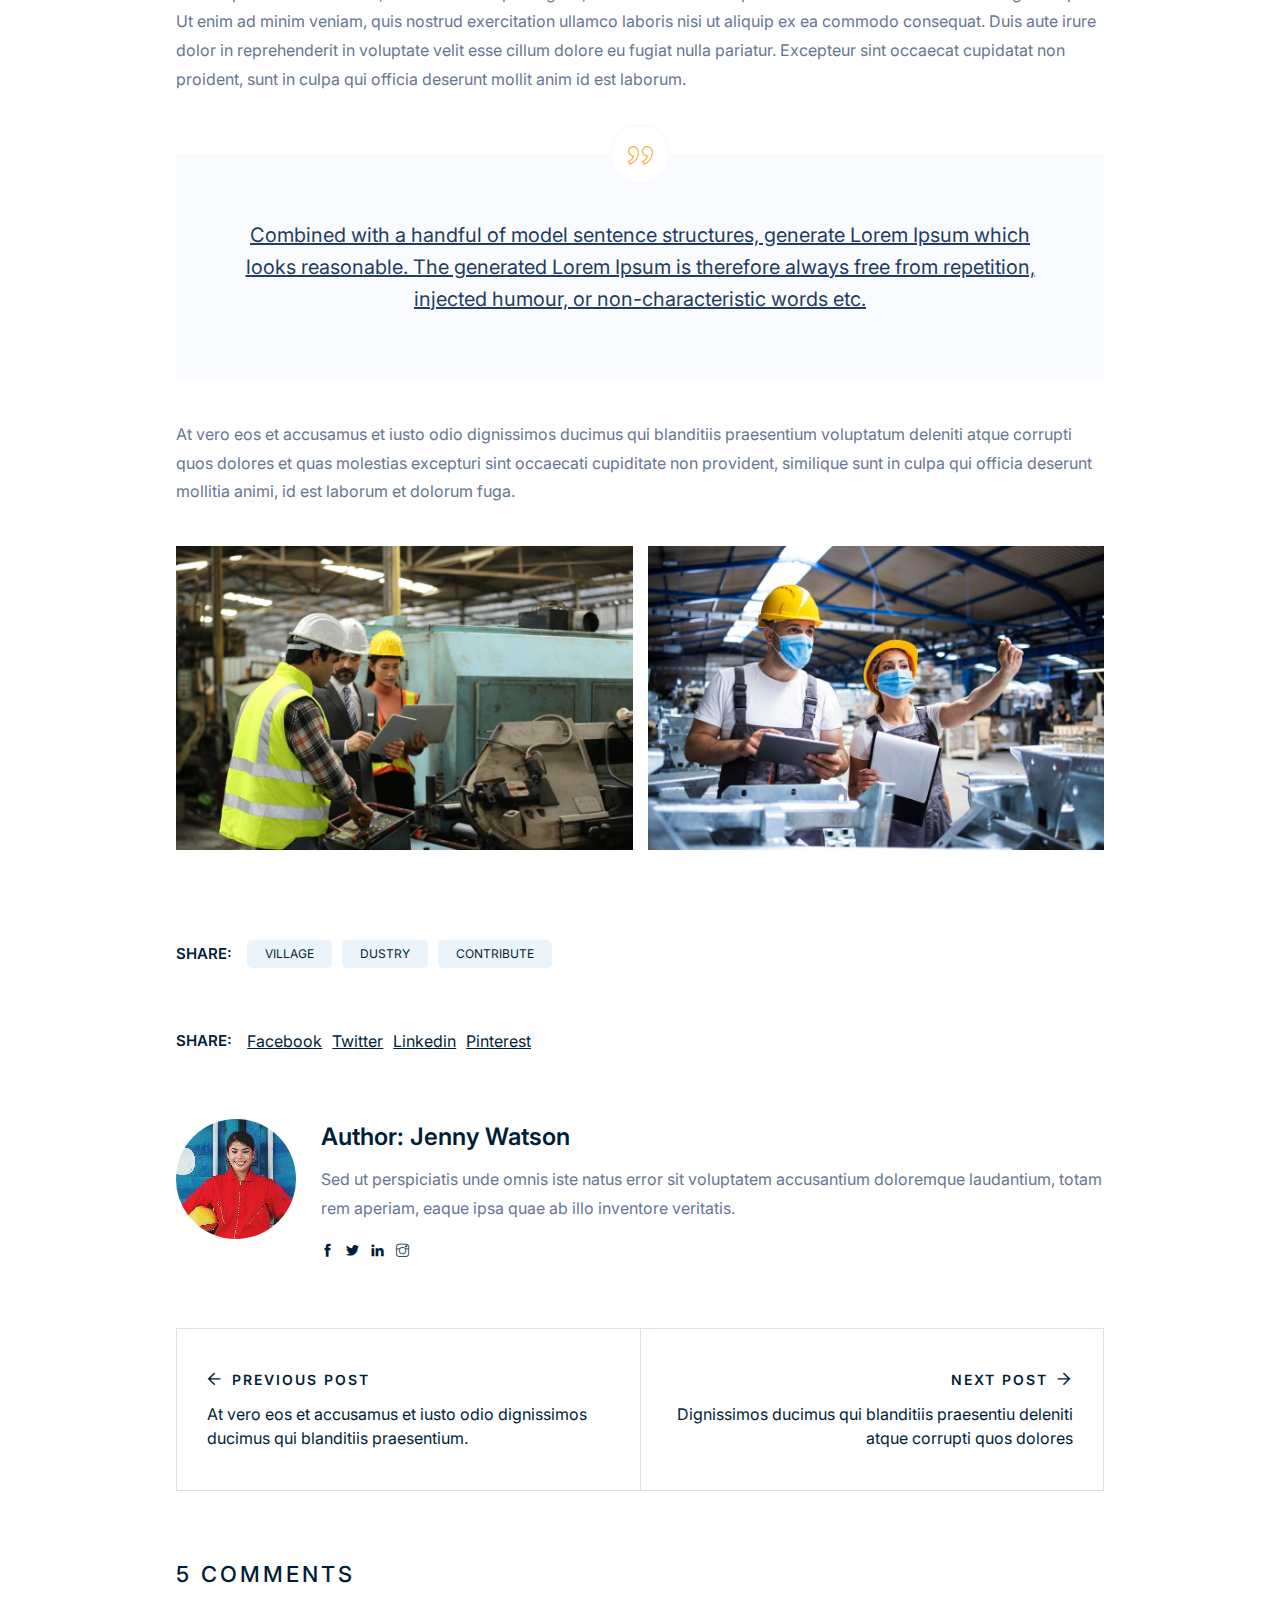
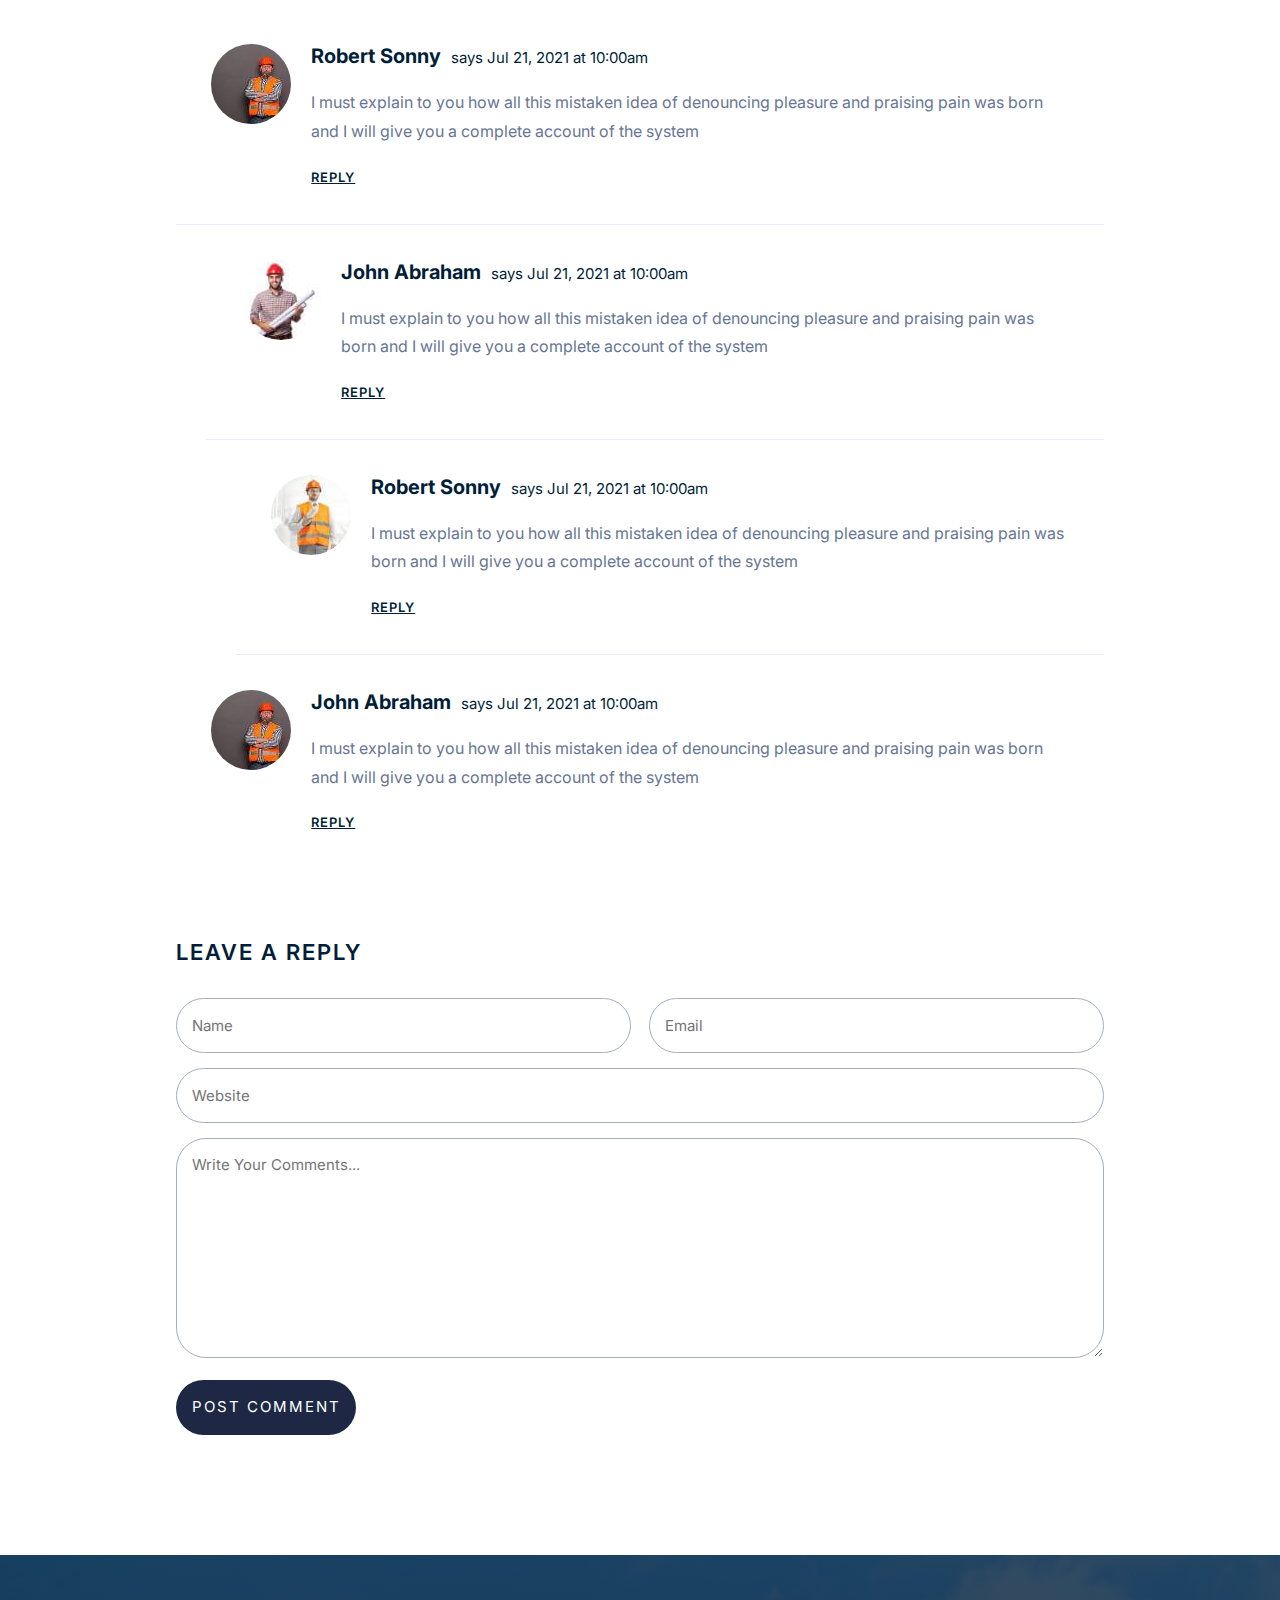
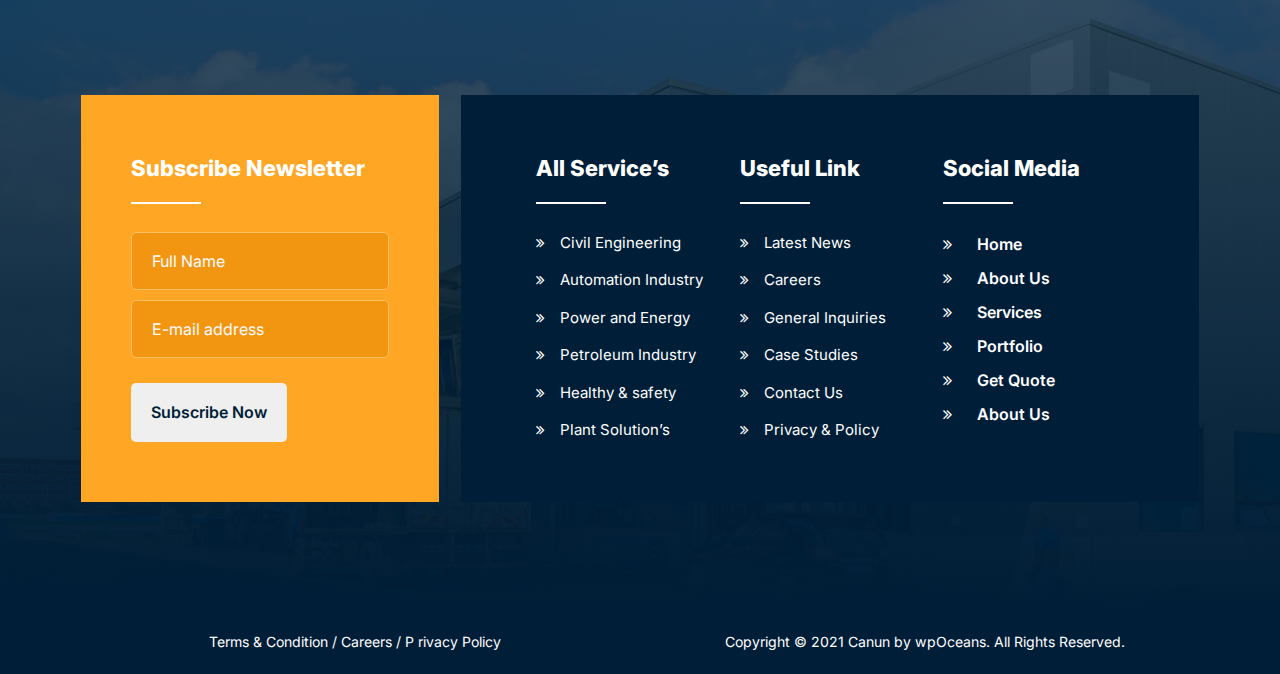
<file: blog-single-fullwidth.html>
<!DOCTYPE html>
<html lang="en">

<head>
    <meta charset="utf-8">
    <meta http-equiv="X-UA-Compatible" content="IE=edge">
    <meta name="viewport" content="width=device-width, initial-scale=1">
    <meta name="author" content="wpOceans">
    <link rel="shortcut icon" type="image/png" href="assets/images/favicon.png">
    <title>DusTry – Industrial Manufacturing HTML Template</title>
    <link href="assets/css/themify-icons.css" rel="stylesheet">
    <link href="assets/css/flaticon.css" rel="stylesheet">
    <link href="assets/css/font-awesome.min.css" rel="stylesheet">
    <link href="assets/css/bootstrap.min.css" rel="stylesheet">
    <link href="assets/css/animate.css" rel="stylesheet">
    <link href="assets/css/owl.carousel.css" rel="stylesheet">
    <link href="assets/css/owl.theme.css" rel="stylesheet">
    <link href="assets/css/slick.css" rel="stylesheet">
    <link href="assets/css/slick-theme.css" rel="stylesheet">
    <link href="assets/css/swiper.min.css" rel="stylesheet">
    <link href="assets/css/owl.transitions.css" rel="stylesheet">
    <link href="assets/css/jquery.fancybox.css" rel="stylesheet">
    <link href="assets/css/odometer-theme-default.css" rel="stylesheet">
    <link href="assets/sass/style.css" rel="stylesheet">
</head>

<body>

    <!-- start page-wrapper -->
    <div class="page-wrapper">
        <!-- start preloader -->
        <div class="preloader">
            <div class="vertical-centered-box">
                <div class="content">
                    <div class="loader-circle"></div>
                    <div class="loader-line-mask">
                        <div class="loader-line"></div>
                    </div>
                    <img src="assets/images/preloader.png" alt="">
                </div>
            </div>
        </div>
        <!-- end preloader -->
        <!-- Start header -->
        <header id="header">
            <div class="wpo-site-header">
                <nav class="navigation navbar navbar-expand-lg navbar-light">
                    <div class="container">
                        <div class="row align-items-center">
                            <div class="col-lg-3 col-md-3 col-sm-3 col-3 d-lg-none dl-block">
                                <div class="mobail-menu">
                                    <button type="button" class="navbar-toggler open-btn">
                                        <span class="sr-only">Toggle navigation</span>
                                        <span class="icon-bar first-angle"></span>
                                        <span class="icon-bar middle-angle"></span>
                                        <span class="icon-bar last-angle"></span>
                                    </button>
                                </div>
                            </div>
                            <div class="col-lg-2 col-md-3 col-sm-6 col-6">
                                <div class="navbar-header">
                                    <a class="navbar-brand" href="index.html"><img src="assets/images/logo.svg"
                                            alt=""></a>
                                </div>
                            </div>
                            <div class="col-lg-7 col-md-1 col-sm-1 col-1">
                                <div id="navbar" class="collapse navbar-collapse navigation-holder">
                                    <button class="menu-close"><i class="ti-close"></i></button>
                                    <ul class="nav navbar-nav mb-2 mb-lg-0">
                                        <li class="menu-item-has-children">
                                            <a class="active" href="#">Home</a>
                                            <ul class="sub-menu">
                                                <li><a class="active" href="index.html">Home style 1</a></li>
                                                <li><a href="index-2.html">Home style 2</a></li>
                                                <li><a href="index-3.html">Home style 3</a></li>
                                            </ul>
                                        </li>
                                        <li><a href="about.html">About</a></li>
                                         <li class="menu-item-has-children">
                                            <a href="#">Service + </a>
                                          <ul class="sub-menu">
                                                <li><a href="service.html">Service</a></li>
                                                <li><a href="services-alt.html">Services Alt</a></li>
                                                <li><a href="service-single.html">Service-single</a></li>
                                                <li><a href="404.html">404 Error</a></li>
                                                <li><a href="faq.html">FAQ</a></li>
                                            </ul>
                                        </li>
                                        <li class="menu-item-has-children">
                                            <a href="#">Pages</a>
                                            <ul class="sub-menu">
                                                <li><a href="practice.html">Practice Area</a></li>
                                                <li><a href="practice-s2.html">Practice Style 2</a></li>
                                                <li><a href="practice-single.html">Practice Single</a></li>
                                            </ul>
                                        </li>
                                        <li class="menu-item-has-children">
                                            <a href="#">Blog</a>
                                            <ul class="sub-menu">
                                                <li><a href="blog.html">Blog right sidebar</a></li>
                                                <li><a href="blog-left-sidebar.html">Blog left sidebar</a></li>
                                                <li><a href="blog-fullwidth.html">Blog fullwidth</a></li>
                                                <li class="menu-item-has-children">
                                                    <a href="#">Blog details</a>
                                                    <ul class="sub-menu">
                                                        <li><a href="blog-single.html">Blog details right sidebar</a>
                                                        </li>
                                                        <li><a href="blog-single-left-sidebar.html">Blog details left
                                                                sidebar</a></li>
                                                        <li><a href="blog-single-fullwidth.html">Blog details
                                                                fullwidth</a></li>
                                                    </ul>
                                                </li>
                                            </ul>
                                        </li>
                                        <li><a href="contact.html">Contact</a></li>
                                    </ul>

                                </div><!-- end of nav-collapse -->
                            </div>
                            <div class="col-lg-3 col-md-5 col-sm-2 col-2">
                                <a href="tel:00000">
                                    <div class="header-right-contacts">
                                        <div class="header-call-icon">
                                            <i class="fa fa-phone" aria-hidden="true"></i>
                                        </div>
                                        <div class="close-form">
                                            <span>PHONE NUMBER:</span>
                                            <span class="nub-call">96 (88) 348 237 58</span>
                                        </div>
                                    </div>
                                </a>
                            </div>
                        </div>
                    </div><!-- end of container -->
                </nav>
            </div>
        </header>
        <!-- end of header -->
        <!-- start of breadcumb-section -->
        <div class="wpo-breadcumb-area">
            <div class="container">
                <div class="row">
                    <div class="col-12">
                        <div class="wpo-breadcumb-wrap">
                            <h2>Blog Single</h2>
                            <ul>
                                <li><a href="index.html">Home</a></li>
                                <li><span>Blog</span></li>
                            </ul>
                        </div>
                    </div>
                </div>
            </div>
        </div>
        <!-- end of wpo-breadcumb-section-->


        <!-- start wpo-blog-single-section -->
        <section class="wpo-blog-single-section section-padding">
            <div class="container">
                <div class="row">
                    <div class="col col-lg-10 offset-lg-1 col-12">
                        <div class="wpo-blog-content">
                            <div class="post format-standard-image">
                                <div class="entry-media">
                                    <img src="assets/images/blog/1.jpg" alt>
                                </div>
                                <div class="entry-meta">
                                    <ul>
                                        <li><i class="fi flaticon-user"></i> By <a href="#">Jenny Watson</a> </li>
                                        <li><i class="fi flaticon-comment-white-oval-bubble"></i> Comments 35 </li>
                                        <li><i class="fi flaticon-calendar"></i> 24 Jun 2021</li>
                                    </ul>
                                </div>
                                <h2>During Manufacturing site Inspections.</h2>
                                <p>Lorem ipsum dolor sit amet, consectetur adipiscing elit, sed do eiusmod tempor incididunt ut labore et dolore magna aliqua. Ut enim ad minim veniam, quis nostrud exercitation ullamco laboris nisi ut aliquip ex ea commodo consequat. Duis aute irure dolor in reprehenderit in voluptate velit esse cillum dolore eu fugiat nulla pariatur. Excepteur sint occaecat cupidatat non proident, sunt in culpa qui officia deserunt mollit anim id est laborum.</p>
                                <blockquote>
                                    Combined with a handful of model sentence structures, generate Lorem Ipsum which looks reasonable. The generated Lorem Ipsum is therefore always free from repetition, injected humour, or non-characteristic words etc.
                                </blockquote>
                                <p>At vero eos et accusamus et iusto odio dignissimos ducimus qui blanditiis praesentium voluptatum deleniti atque corrupti quos dolores et quas molestias excepturi sint occaecati cupiditate non provident, similique sunt in culpa qui officia deserunt mollitia animi, id est laborum et dolorum fuga.</p>

                                <div class="gallery">
                                    <div>
                                        <img src="assets/images/blog/img-1.jpg" alt="">
                                    </div>
                                    <div>
                                        <img src="assets/images/blog/img-2.jpg" alt="" >
                                    </div>
                                </div>
                            </div>

                            <div class="tag-share clearfix">
                                <div class="tag">
                                    <span>Share: </span>
                                    <ul>
                                        <li><a href="#">Village</a></li>
                                        <li><a href="#">DusTry</a></li>
                                        <li><a href="#">Contribute</a></li>
                                    </ul>
                                </div>
                            </div> <!-- end tag-share -->
                            <div class="tag-share-s2 clearfix">
                                <div class="tag">
                                    <span>Share: </span>
                                    <ul>
                                        <li><a href="#">facebook</a></li>
                                        <li><a href="#">twitter</a></li>
                                        <li><a href="#">linkedin</a></li>
                                        <li><a href="#">pinterest</a></li>
                                    </ul>
                                </div>
                            </div> <!-- end tag-share -->

                            <div class="author-box">
                                <div class="author-avatar">
                                    <a href="#" target="_blank"><img src="assets/images/blog-details/author.jpg" alt></a>
                                </div>
                                <div class="author-content">
                                    <a href="#" class="author-name">Author: Jenny Watson</a>
                                    <p>Sed ut perspiciatis unde omnis iste natus error sit voluptatem accusantium doloremque laudantium, totam rem aperiam, eaque ipsa quae ab illo inventore veritatis.</p>
                                    <div class="socials">
                                        <ul class="social-link">
                                            <li><a href="#"><i class="ti-facebook"></i></a></li>
                                            <li><a href="#"><i class="ti-twitter-alt"></i></a></li>
                                            <li><a href="#"><i class="ti-linkedin"></i></a></li>
                                            <li><a href="#"><i class="ti-instagram"></i></a></li>
                                        </ul>
                                    </div>
                                </div>
                            </div> <!-- end author-box -->

                            <div class="more-posts">
                                <div class="previous-post">
                                    <a href="blog.html">
                                        <span class="post-control-link">Previous Post</span>
                                        <span class="post-name">At vero eos et accusamus et iusto odio dignissimos ducimus qui blanditiis praesentium.</span>
                                    </a>
                                </div>
                                <div class="next-post">
                                    <a href="blog-left-sidebar.html">
                                        <span class="post-control-link">Next Post</span>
                                        <span class="post-name">Dignissimos ducimus qui blanditiis praesentiu deleniti atque corrupti quos dolores</span>
                                    </a>
                                </div>
                            </div>

                            <div class="comments-area">
                                <div class="comments-section">
                                    <h3 class="comments-title">5 Comments</h3>
                                    <ol class="comments">
                                        <li class="comment even thread-even depth-1" id="comment-1">
                                            <div id="div-comment-1">
                                                <div class="comment-theme">
                                                    <div class="comment-image"><img src="assets/images/blog-details/comments-author/img-1.jpg" alt></div>
                                                </div>
                                                <div class="comment-main-area">
                                                    <div class="comment-wrapper">
                                                        <div class="comments-meta">
                                                            <h4>Robert Sonny <span class="comments-date">says Jul 21, 2021 at 10:00am</span></h4>
                                                        </div>
                                                        <div class="comment-area">
                                                            <p>I must explain to you how all this mistaken idea of denouncing pleasure and praising pain was born and I will give you a complete account of the system</p>
                                                            <div class="comments-reply">
                                                                <a class="comment-reply-link" href="#"><span>Reply</span></a>
                                                            </div>
                                                        </div>
                                                    </div>
                                                </div>
                                            </div>
                                            <ul class="children">
                                                <li class="comment">
                                                    <div>
                                                        <div class="comment-theme">
                                                            <div class="comment-image"><img src="assets/images/blog-details/comments-author/img-2.jpg" alt></div>
                                                        </div>
                                                        <div class="comment-main-area">
                                                            <div class="comment-wrapper">
                                                                <div class="comments-meta">
                                                                    <h4>John Abraham  <span class="comments-date">says Jul 21, 2021 at 10:00am</span></h4>
                                                                </div>
                                                                <div class="comment-area">
                                                                    <p>I must explain to you how all this mistaken idea of denouncing pleasure and praising pain was born and I will give you a complete account of the system</p>
                                                                    <div class="comments-reply">
                                                                        <a  class="comment-reply-link" href="#"><span>Reply</span></a>
                                                                    </div>
                                                                </div>
                                                            </div>
                                                        </div>
                                                    </div>
                                                    <ul>
                                                        <li class="comment">
                                                            <div>
                                                                <div class="comment-theme">
                                                                    <div class="comment-image"><img src="assets/images/blog-details/comments-author/img-3.jpg" alt></div>
                                                                </div>
                                                                <div class="comment-main-area">
                                                                    <div class="comment-wrapper">
                                                                        <div class="comments-meta">
                                                                            <h4>Robert Sonny <span class="comments-date">says Jul 21, 2021 at 10:00am</span></h4>
                                                                        </div>
                                                                        <div class="comment-area">
                                                                            <p>I must explain to you how all this mistaken idea of denouncing pleasure and praising pain was born and I will give you a complete account of the system</p>
                                                                            <div class="comments-reply">
                                                                                <a  class="comment-reply-link" href="#"><span>Reply</span></a>
                                                                            </div>
                                                                        </div>
                                                                    </div>
                                                                </div>
                                                            </div>
                                                        </li>
                                                    </ul>
                                                </li>
                                            </ul>
                                        </li>

                                        <li class="comment">
                                            <div>
                                                <div class="comment-theme">
                                                    <div class="comment-image"><img src="assets/images/blog-details/comments-author/img-1.jpg" alt></div>
                                                </div>
                                                <div class="comment-main-area">
                                                    <div class="comment-wrapper">
                                                        <div class="comments-meta">
                                                            <h4>John Abraham  <span class="comments-date">says Jul 21, 2021 at 10:00am</span></h4>
                                                        </div>
                                                        <div class="comment-area">
                                                            <p>I must explain to you how all this mistaken idea of denouncing pleasure and praising pain was born and I will give you a complete account of the system</p>
                                                            <div class="comments-reply">
                                                                <a  class="comment-reply-link" href="#"><span>Reply</span></a>
                                                            </div>
                                                        </div>
                                                    </div>
                                                </div>
                                            </div>
                                        </li>
                                    </ol>
                                </div> <!-- end comments-section -->

                                <div class="comment-respond">
                                    <h3 class="comment-reply-title">Leave a reply</h3>
                                    <form class="comment-form">
                                        <div class="form-inputs">
                                            <input placeholder="Name" type="text">
                                            <input placeholder="Email" type="email">
                                            <input placeholder="Website" type="url">
                                        </div>
                                        <div class="form-textarea">
                                            <textarea id="comment" placeholder="Write Your Comments..."></textarea>
                                        </div>
                                        <div class="form-submit">
                                            <input id="submit" value="Post Comment" type="submit">
                                        </div>
                                    </form>
                                </div>
                            </div> <!-- end comments-area -->
                        </div>
                    </div>
                </div>
            </div> <!-- end container -->
        </section>
        <!-- end wpo-blog-single-section -->

       
        <!-- start of wpo-site-footer-section -->
        <footer class="wpo-site-footer">
            <div class="wpo-upper-footer">
                <div class="container">
                    <div class="row">
                        <div class="col col-lg-4 col-md-12 col-sm-12 col-12">
                            <div class="widget about-widget">
                                <div class="logo widget-title">
                                    <h3>Subscribe Newsletter</h3>
                                </div>
                                <div class="f-from">
                                    <form>
                                        <input type="text" class="f-from-name" placeholder="Full Name" required>
                                        <input type="email" class="f-from-name" placeholder="E-mail address" required>
                                        <button class="submit" type="submit">Subscribe Now</button>
                                    </form>
                                </div>
                            </div>
                        </div>
                        <div class=" col-lg-8 col-md-12 col-sm-12 col-12">
                            <div class="f-item-bg">
                                <div class="row">
                                    <div class=" col-lg-4 col-md-4 col-sm-12 col-12">
                                        <div class="widget link-widget">
                                            <div class="widget-title">
                                                <h3>All Service’s</h3>
                                            </div>
                                            <ul>
                                                <li><a href="practice-single.html"><i class="fa fa-angle-double-right"
                                                            aria-hidden="true"></i>Civil Engineering</a></li>
                                                <li><a href="practice-single.html"><i class="fa fa-angle-double-right"
                                                            aria-hidden="true"></i>Automation Industry</a></li>
                                                <li><a href="practice-single.html"><i class="fa fa-angle-double-right"
                                                            aria-hidden="true"></i>Power and Energy</a></li>
                                                <li><a href="practice-single.html"><i class="fa fa-angle-double-right"
                                                            aria-hidden="true"></i>Petroleum Industry</a></li>
                                                <li><a href="practice-single.html"><i class="fa fa-angle-double-right"
                                                            aria-hidden="true"></i>Healthy & safety</a></li>
                                                <li><a href="practice-single.html"><i class="fa fa-angle-double-right"
                                                            aria-hidden="true"></i>Plant Solution’s</a></li>
                                            </ul>
                                        </div>
                                    </div>
                                    <div class=" col-lg-4 col-md-4 col-sm-12 col-12">
                                        <div class="widget link-widget">
                                            <div class="widget-title">
                                                <h3>Useful Link</h3>
                                            </div>
                                            <ul>
                                                <li><a href="practice-single.html"><i class="fa fa-angle-double-right"
                                                            aria-hidden="true"></i>Latest News</a></li>
                                                <li><a href="practice-single.html"><i class="fa fa-angle-double-right"
                                                            aria-hidden="true"></i>Careers</a></li>
                                                <li><a href="practice-single.html"><i class="fa fa-angle-double-right"
                                                            aria-hidden="true"></i>General Inquiries</a></li>
                                                <li><a href="practice-single.html"><i class="fa fa-angle-double-right"
                                                            aria-hidden="true"></i>Case Studies</a></li>
                                                <li><a href="practice-single.html"><i class="fa fa-angle-double-right"
                                                            aria-hidden="true"></i>Contact Us</a></li>
                                                <li><a href="practice-single.html"><i class="fa fa-angle-double-right"
                                                            aria-hidden="true"></i>Privacy & Policy</a></li>
                                            </ul>
                                        </div>
                                    </div>
                                    <div class=" col-lg-4 col-md-4 col-sm-12 col-12">
                                        <div class="widget social-widget">
                                            <div class="widget-title">
                                                <h3>Social Media</h3>
                                            </div>
                                            <ul>
                                                <li><a href="practice-single.html"><i class="fa fa-angle-double-right"
                                                            aria-hidden="true"></i>Home</a></li>
                                                <li><a href="practice-single.html"><i class="fa fa-angle-double-right"
                                                            aria-hidden="true"></i>About Us</a></li>
                                                <li><a href="practice-single.html"><i class="fa fa-angle-double-right"
                                                            aria-hidden="true"></i>Services</a></li>
                                                <li><a href="practice-single.html"><i class="fa fa-angle-double-right"
                                                            aria-hidden="true"></i>Portfolio</a></li>
                                                <li><a href="practice-single.html"><i class="fa fa-angle-double-right"
                                                            aria-hidden="true"></i>Get Quote</a></li>
                                                <li><a href="practice-single.html"><i class="fa fa-angle-double-right"
                                                            aria-hidden="true"></i>About Us</a></li>
                                            </ul>
                                        </div>
                                    </div>
                                </div>
                            </div>
                        </div>
                    </div>
                </div> <!-- end container -->
            </div>
            <div class="wpo-lower-footer">
                <div class="container">
                    <div class="row">
                        <div class="col col-lg-6 col-md-12 col-12">
                            <p class="copyright text-laft"> Terms & Condition <a href="index.html">/ Careers</a> <a
                                    href="index.html">/ P rivacy Policy</a></p>
                        </div>
                        <div class="col col-lg-6 col-md-12 col-12">
                            <p class="copyright"> Copyright &copy; 2021 Canun by <a href="index.html">wpOceans</a>. All
                                Rights Reserved.</p>
                        </div>
                    </div>
                </div>
            </div>
        </footer>
        <!-- end of wpo-site-footer-section -->
    </div>
    <!-- end of page-wrapper -->

    <!-- All JavaScript files
    ================================================== -->
    <script src="assets/js/jquery.min.js"></script>
    <script src="assets/js/bootstrap.bundle.min.js"></script>
    <!-- Plugins for this template -->
    <script src="assets/js/modernizr.custom.js"></script>
    <script src="assets/js/jquery.dlmenu.js"></script>
    <script src="assets/js/jquery-plugin-collection.js"></script>
    <!-- Custom script for this template -->
    <script src="assets/js/script.js"></script>
</body>

</html>
</file>
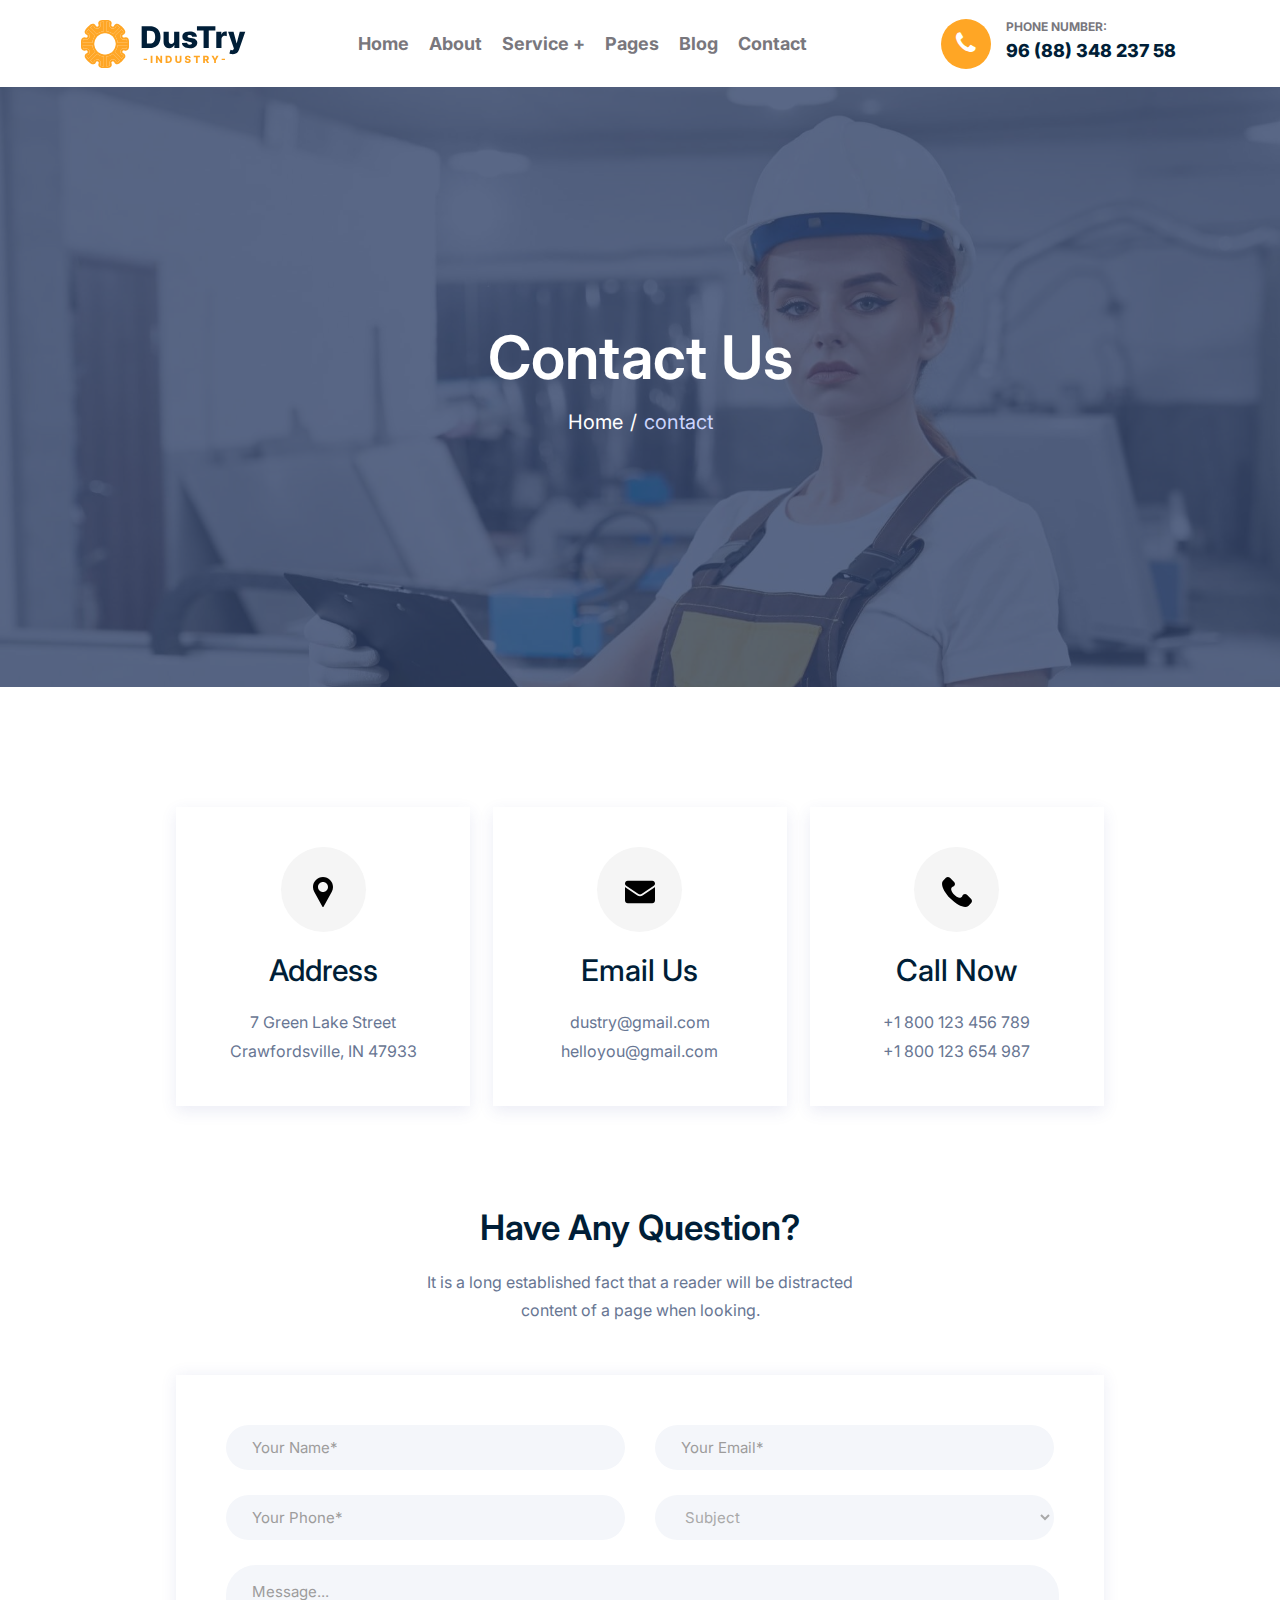
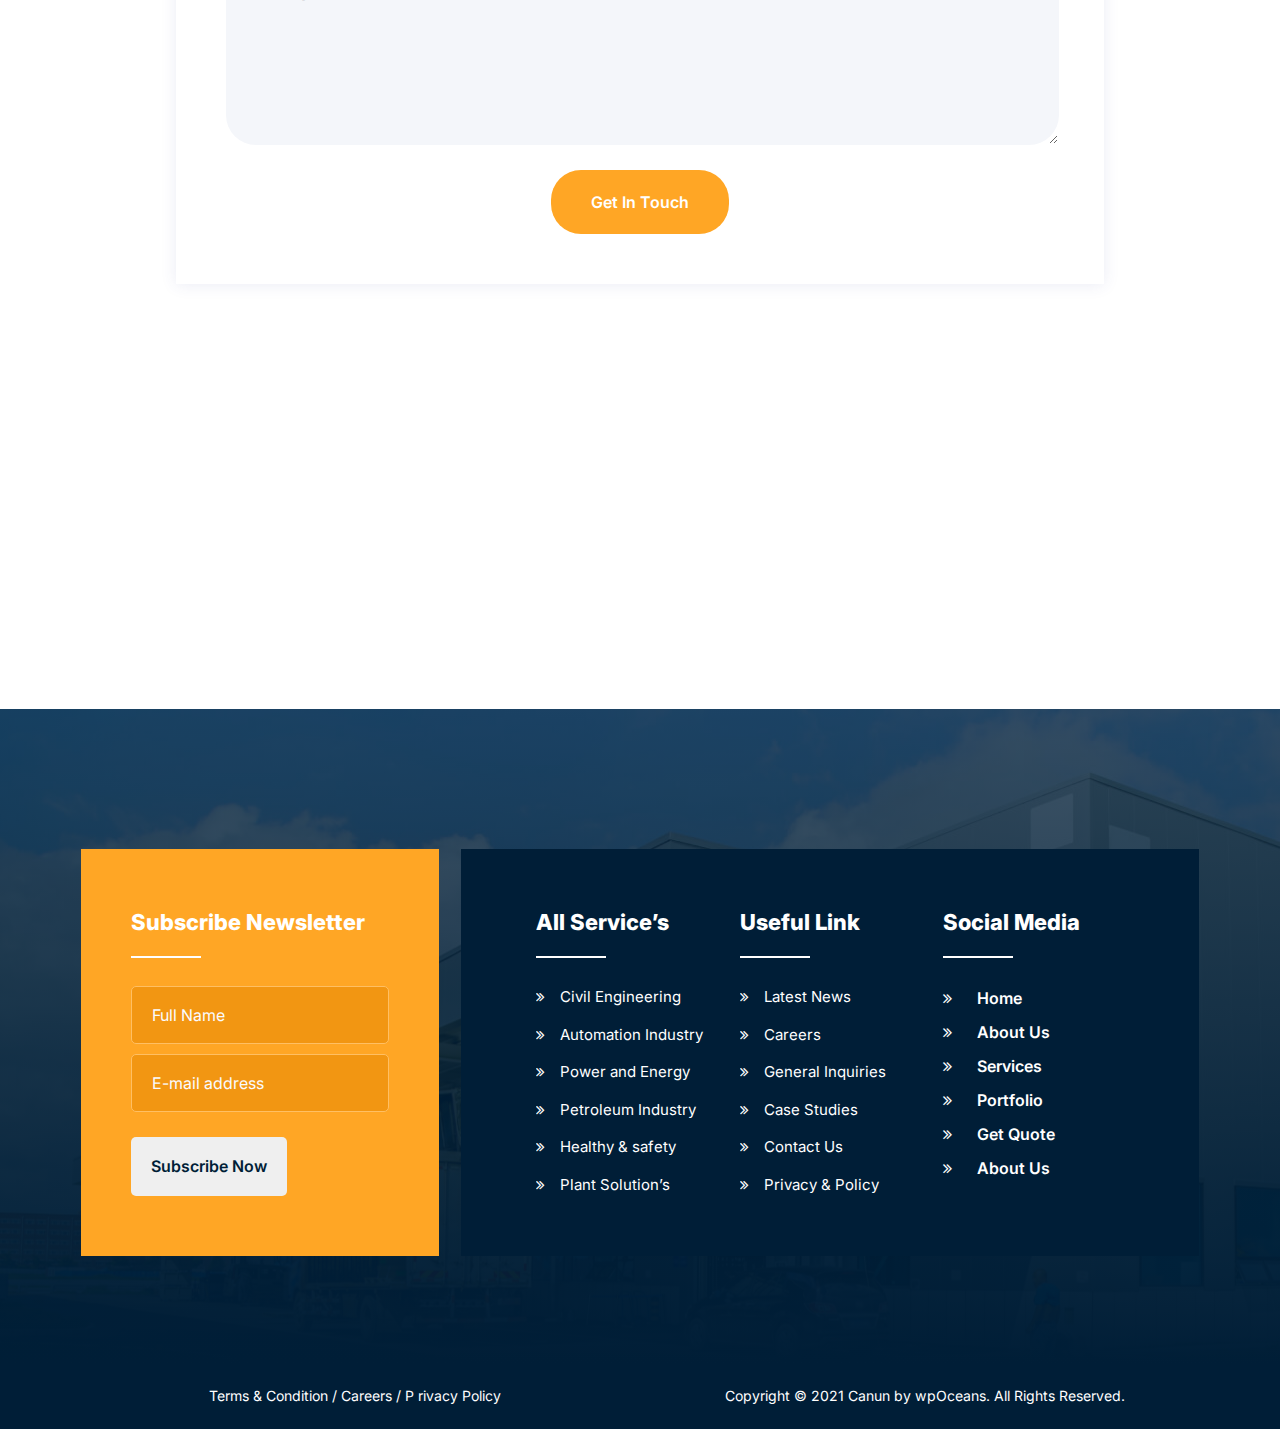
<file: contact.html>
<!DOCTYPE html>
<html lang="en">

<head>
    <meta charset="utf-8">
    <meta http-equiv="X-UA-Compatible" content="IE=edge">
    <meta name="viewport" content="width=device-width, initial-scale=1">
    <meta name="author" content="wpOceans">
    <link rel="shortcut icon" type="image/png" href="assets/images/favicon.png">
    <title> DusTry – Industrial Manufacturing HTML Template</title>
    <link href="assets/css/themify-icons.css" rel="stylesheet">
    <link href="assets/css/flaticon.css" rel="stylesheet">
    <link href="assets/css/font-awesome.min.css" rel="stylesheet">
    <link href="assets/css/bootstrap.min.css" rel="stylesheet">
    <link href="assets/css/animate.css" rel="stylesheet">
    <link href="assets/css/owl.carousel.css" rel="stylesheet">
    <link href="assets/css/owl.theme.css" rel="stylesheet">
    <link href="assets/css/slick.css" rel="stylesheet">
    <link href="assets/css/slick-theme.css" rel="stylesheet">
    <link href="assets/css/swiper.min.css" rel="stylesheet">
    <link href="assets/css/owl.transitions.css" rel="stylesheet">
    <link href="assets/css/jquery.fancybox.css" rel="stylesheet">
    <link href="assets/css/odometer-theme-default.css" rel="stylesheet">
    <link href="assets/sass/style.css" rel="stylesheet">
</head>

<body>

    <!-- start page-wrapper -->
    <div class="page-wrapper">
        <!-- start preloader -->
        <div class="preloader">
            <div class="vertical-centered-box">
                <div class="content">
                    <div class="loader-circle"></div>
                    <div class="loader-line-mask">
                        <div class="loader-line"></div>
                    </div>
                    <img src="assets/images/preloader.png" alt="">
                </div>
            </div>
        </div>
        <!-- end preloader -->
        <!-- Start header -->
        <header id="header">
            <div class="wpo-site-header">
                <nav class="navigation navbar navbar-expand-lg navbar-light">
                    <div class="container">
                        <div class="row align-items-center">
                            <div class="col-lg-3 col-md-3 col-sm-3 col-3 d-lg-none dl-block">
                                <div class="mobail-menu">
                                    <button type="button" class="navbar-toggler open-btn">
                                        <span class="sr-only">Toggle navigation</span>
                                        <span class="icon-bar first-angle"></span>
                                        <span class="icon-bar middle-angle"></span>
                                        <span class="icon-bar last-angle"></span>
                                    </button>
                                </div>
                            </div>
                            <div class="col-lg-2 col-md-3 col-sm-6 col-6">
                                <div class="navbar-header">
                                    <a class="navbar-brand" href="index.html"><img src="assets/images/logo.svg"
                                            alt=""></a>
                                </div>
                            </div>
                            <div class="col-lg-7 col-md-1 col-sm-1 col-1">
                                <div id="navbar" class="collapse navbar-collapse navigation-holder">
                                    <button class="menu-close"><i class="ti-close"></i></button>
                                    <ul class="nav navbar-nav mb-2 mb-lg-0">
                                        <li class="menu-item-has-children">
                                            <a class="active" href="#">Home</a>
                                            <ul class="sub-menu">
                                                <li><a class="active" href="index.html">Home style 1</a></li>
                                                <li><a href="index-2.html">Home style 2</a></li>
                                                <li><a href="index-3.html">Home style 3</a></li>
                                            </ul>
                                        </li>
                                        <li><a href="about.html">About</a></li>
                                        <li class="menu-item-has-children">
                                            <a href="#">Service + </a>
                                            <ul class="sub-menu">
                                                <li><a href="service.html">Service</a></li>
                                                <li><a href="services-alt.html">Services Alt</a></li>
                                                <li><a href="service-single.html">Service-single</a></li>
                                                <li><a href="404.html">404 Error</a></li>
                                                <li><a href="faq.html">FAQ</a></li>
                                            </ul>
                                        </li>
                                        <li class="menu-item-has-children">
                                            <a href="#">Pages</a>
                                            <ul class="sub-menu">
                                                <li><a href="practice.html">Practice Area</a></li>
                                                <li><a href="practice-s2.html">Practice Style 2</a></li>
                                                <li><a href="practice-single.html">Practice Single</a></li>
                                            </ul>
                                        </li>
                                        <li class="menu-item-has-children">
                                            <a href="#">Blog</a>
                                            <ul class="sub-menu">
                                                <li><a href="blog.html">Blog right sidebar</a></li>
                                                <li><a href="blog-left-sidebar.html">Blog left sidebar</a></li>
                                                <li><a href="blog-fullwidth.html">Blog fullwidth</a></li>
                                                <li class="menu-item-has-children">
                                                    <a href="#">Blog details</a>
                                                    <ul class="sub-menu">
                                                        <li><a href="blog-single.html">Blog details right sidebar</a>
                                                        </li>
                                                        <li><a href="blog-single-left-sidebar.html">Blog details left
                                                                sidebar</a></li>
                                                        <li><a href="blog-single-fullwidth.html">Blog details
                                                                fullwidth</a></li>
                                                    </ul>
                                                </li>
                                            </ul>
                                        </li>
                                        <li><a href="contact.html">Contact</a></li>
                                    </ul>

                                </div><!-- end of nav-collapse -->
                            </div>
                            <div class="col-lg-3 col-md-5 col-sm-2 col-2">
                                <a href="tel:00000">
                                    <div class="header-right-contacts">
                                        <div class="header-call-icon">
                                            <i class="fa fa-phone" aria-hidden="true"></i>
                                        </div>
                                        <div class="close-form">
                                            <span>PHONE NUMBER:</span>
                                            <span class="nub-call">96 (88) 348 237 58</span>
                                        </div>
                                    </div>
                                </a>
                            </div>
                        </div>
                    </div><!-- end of container -->
                </nav>
            </div>
        </header>
        <!-- end of header -->
        <!-- start of breadcumb-section -->
        <div class="wpo-breadcumb-area">
            <div class="container">
                <div class="row">
                    <div class="col-12">
                        <div class="wpo-breadcumb-wrap">
                            <h2>Contact Us</h2>
                            <ul>
                                <li><a href="index.html">Home</a></li>
                                <li><span>contact</span></li>
                            </ul>
                        </div>
                    </div>
                </div>
            </div>
        </div>
        <!-- end of wpo-breadcumb-section-->

        <!-- start wpo-contact-pg-section -->
        <section class="wpo-contact-pg-section section-padding">
            <div class="container">
                <div class="row">
                    <div class="col col-lg-10 offset-lg-1">
                        <div class="office-info">
                            <div class="row">
                                <div class="col col-xl-4 col-lg-6 col-md-6 col-12">
                                    <div class="office-info-item">
                                        <div class="office-info-icon">
                                            <div class="icon">
                                                <img src="assets/images/ft-icon/pin.svg" alt="">
                                            </div>
                                        </div>
                                        <div class="office-info-text">
                                            <h2>Address</h2>
                                            <p>7 Green Lake Street Crawfordsville, IN 47933</p>
                                        </div>
                                    </div>
                                </div>
                                <div class="col col-xl-4 col-lg-6 col-md-6 col-12">
                                    <div class="office-info-item">
                                        <div class="office-info-icon">
                                            <div class="icon">
                                                <img src="assets/images/ft-icon/email.svg" alt="">
                                            </div>
                                        </div>
                                        <div class="office-info-text">
                                            <h2>Email Us</h2>
                                            <p>dustry@gmail.com</p>
                                            <p>helloyou@gmail.com</p>
                                        </div>
                                    </div>
                                </div>
                                <div class="col col-xl-4 col-lg-6 col-md-6 col-12">
                                    <div class="office-info-item">
                                        <div class="office-info-icon">
                                            <div class="icon">
                                                <img src="assets/images/ft-icon/phone-call.svg" alt="">
                                            </div>
                                        </div>
                                        <div class="office-info-text">
                                            <h2>Call Now</h2>
                                            <p>+1 800 123 456 789</p>
                                            <p>+1 800 123 654 987</p>
                                        </div>
                                    </div>
                                </div>
                            </div>
                        </div>
                        <div class="wpo-contact-title">
                            <h2>Have Any Question?</h2>
                            <p>It is a long established fact that a reader will be distracted
                                content of a page when looking.</p>
                        </div>
                        <div class="wpo-contact-form-area">
                            <form method="post" class="contact-validation-active" id="contact-form-main">
                                <div>
                                    <input type="text" class="form-control" name="name" id="name"
                                        placeholder="Your Name*">
                                </div>
                                <div>
                                    <input type="email" class="form-control" name="email" id="email"
                                        placeholder="Your Email*">
                                </div>
                                <div>
                                    <input type="text" class="form-control" name="phone" id="phone"
                                        placeholder="Your Phone*">
                                </div>
                                <div>
                                    <select name="subject" class="form-control">
                                        <option disabled="disabled" selected>Subject</option>
                                        <option>Subject 1</option>
                                        <option>Subject 2</option>
                                        <option>Subject 3</option>
                                    </select>
                                </div>
                                <div class="fullwidth">
                                    <textarea class="form-control" name="note" id="note"
                                        placeholder="Message..."></textarea>
                                </div>
                                <div class="submit-area">
                                    <button type="submit" class="theme-btn">Get in Touch</button>
                                    <div id="loader">
                                        <i class="ti-reload"></i>
                                    </div>
                                </div>
                                <div class="clearfix error-handling-messages">
                                    <div id="success">Thank you</div>
                                    <div id="error"> Error occurred while sending email. Please try again later. </div>
                                </div>
                            </form>
                        </div>
                    </div>
                </div>
            </div> <!-- end container -->
        </section>
        <!-- end wpo-contact-pg-section -->

        <!--  start wpo-contact-map -->
        <section class="wpo-contact-map-section">
            <h2 class="hidden">Contact map</h2>
            <div class="wpo-contact-map">
                <iframe
                    src="https://www.google.com/maps/embed?pb=!1m18!1m12!1m3!1d193595.9147703055!2d-74.11976314309273!3d40.69740344223377!2m3!1f0!2f0!3f0!3m2!1i1024!2i768!4f13.1!3m3!1m2!1s0x89c24fa5d33f083b%3A0xc80b8f06e177fe62!2sNew+York%2C+NY%2C+USA!5e0!3m2!1sen!2sbd!4v1547528325671"
                    allowfullscreen></iframe>
            </div>
        </section>
        <!-- end wpo-contact-map -->


        <!-- start of wpo-site-footer-section -->
        <footer class="wpo-site-footer">
            <div class="wpo-upper-footer">
                <div class="container">
                    <div class="row">
                        <div class="col col-lg-4 col-md-12 col-sm-12 col-12">
                            <div class="widget about-widget">
                                <div class="logo widget-title">
                                    <h3>Subscribe Newsletter</h3>
                                </div>
                                <div class="f-from">
                                    <form>
                                        <input type="text" class="f-from-name" placeholder="Full Name" required>
                                        <input type="email" class="f-from-name" placeholder="E-mail address" required>
                                        <button class="submit" type="submit">Subscribe Now</button>
                                    </form>
                                </div>
                            </div>
                        </div>
                        <div class=" col-lg-8 col-md-12 col-sm-12 col-12">
                            <div class="f-item-bg">
                                <div class="row">
                                    <div class=" col-lg-4 col-md-4 col-sm-12 col-12">
                                        <div class="widget link-widget">
                                            <div class="widget-title">
                                                <h3>All Service’s</h3>
                                            </div>
                                            <ul>
                                                <li><a href="practice-single.html"><i class="fa fa-angle-double-right"
                                                            aria-hidden="true"></i>Civil Engineering</a></li>
                                                <li><a href="practice-single.html"><i class="fa fa-angle-double-right"
                                                            aria-hidden="true"></i>Automation Industry</a></li>
                                                <li><a href="practice-single.html"><i class="fa fa-angle-double-right"
                                                            aria-hidden="true"></i>Power and Energy</a></li>
                                                <li><a href="practice-single.html"><i class="fa fa-angle-double-right"
                                                            aria-hidden="true"></i>Petroleum Industry</a></li>
                                                <li><a href="practice-single.html"><i class="fa fa-angle-double-right"
                                                            aria-hidden="true"></i>Healthy & safety</a></li>
                                                <li><a href="practice-single.html"><i class="fa fa-angle-double-right"
                                                            aria-hidden="true"></i>Plant Solution’s</a></li>
                                            </ul>
                                        </div>
                                    </div>
                                    <div class=" col-lg-4 col-md-4 col-sm-12 col-12">
                                        <div class="widget link-widget">
                                            <div class="widget-title">
                                                <h3>Useful Link</h3>
                                            </div>
                                            <ul>
                                                <li><a href="practice-single.html"><i class="fa fa-angle-double-right"
                                                            aria-hidden="true"></i>Latest News</a></li>
                                                <li><a href="practice-single.html"><i class="fa fa-angle-double-right"
                                                            aria-hidden="true"></i>Careers</a></li>
                                                <li><a href="practice-single.html"><i class="fa fa-angle-double-right"
                                                            aria-hidden="true"></i>General Inquiries</a></li>
                                                <li><a href="practice-single.html"><i class="fa fa-angle-double-right"
                                                            aria-hidden="true"></i>Case Studies</a></li>
                                                <li><a href="practice-single.html"><i class="fa fa-angle-double-right"
                                                            aria-hidden="true"></i>Contact Us</a></li>
                                                <li><a href="practice-single.html"><i class="fa fa-angle-double-right"
                                                            aria-hidden="true"></i>Privacy & Policy</a></li>
                                            </ul>
                                        </div>
                                    </div>
                                    <div class=" col-lg-4 col-md-4 col-sm-12 col-12">
                                        <div class="widget social-widget">
                                            <div class="widget-title">
                                                <h3>Social Media</h3>
                                            </div>
                                            <ul>
                                                <li><a href="practice-single.html"><i class="fa fa-angle-double-right"
                                                            aria-hidden="true"></i>Home</a></li>
                                                <li><a href="practice-single.html"><i class="fa fa-angle-double-right"
                                                            aria-hidden="true"></i>About Us</a></li>
                                                <li><a href="practice-single.html"><i class="fa fa-angle-double-right"
                                                            aria-hidden="true"></i>Services</a></li>
                                                <li><a href="practice-single.html"><i class="fa fa-angle-double-right"
                                                            aria-hidden="true"></i>Portfolio</a></li>
                                                <li><a href="practice-single.html"><i class="fa fa-angle-double-right"
                                                            aria-hidden="true"></i>Get Quote</a></li>
                                                <li><a href="practice-single.html"><i class="fa fa-angle-double-right"
                                                            aria-hidden="true"></i>About Us</a></li>
                                            </ul>
                                        </div>
                                    </div>
                                </div>
                            </div>
                        </div>
                    </div>
                </div> <!-- end container -->
            </div>
            <div class="wpo-lower-footer">
                <div class="container">
                    <div class="row">
                        <div class="col col-lg-6 col-md-12 col-12">
                            <p class="copyright text-laft"> Terms & Condition <a href="index.html">/ Careers</a> <a
                                    href="index.html">/ P rivacy Policy</a></p>
                        </div>
                        <div class="col col-lg-6 col-md-12 col-12">
                            <p class="copyright"> Copyright &copy; 2021 Canun by <a href="index.html">wpOceans</a>. All
                                Rights Reserved.</p>
                        </div>
                    </div>
                </div>
            </div>
        </footer>
        <!-- end of wpo-site-footer-section -->
    </div>
    <!-- end of page-wrapper -->

    <!-- All JavaScript files
    ================================================== -->
    <script src="assets/js/jquery.min.js"></script>
    <script src="assets/js/bootstrap.bundle.min.js"></script>
    <!-- Plugins for this template -->
    <script src="assets/js/modernizr.custom.js"></script>
    <script src="assets/js/jquery.dlmenu.js"></script>
    <script src="assets/js/jquery-plugin-collection.js"></script>
    <!-- Custom script for this template -->
    <script src="assets/js/script.js"></script>
</body>

</html>
</file>
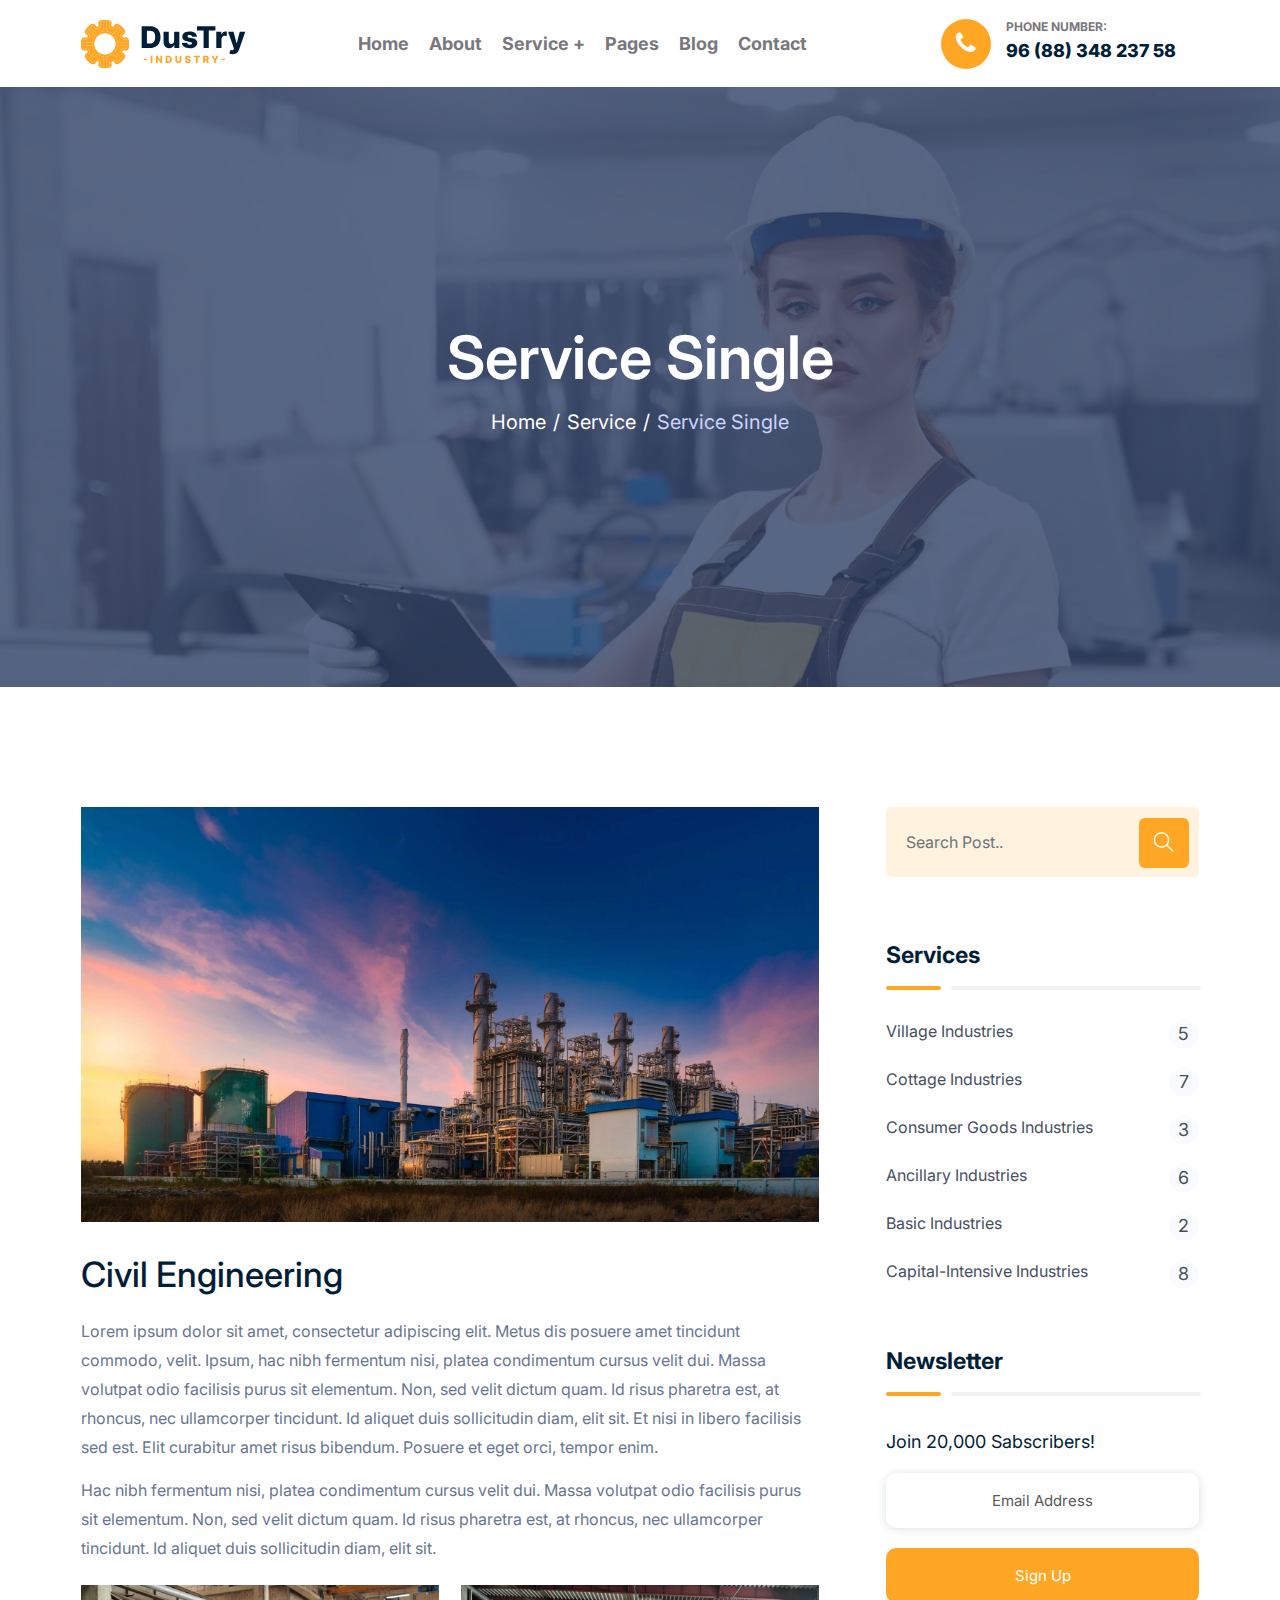
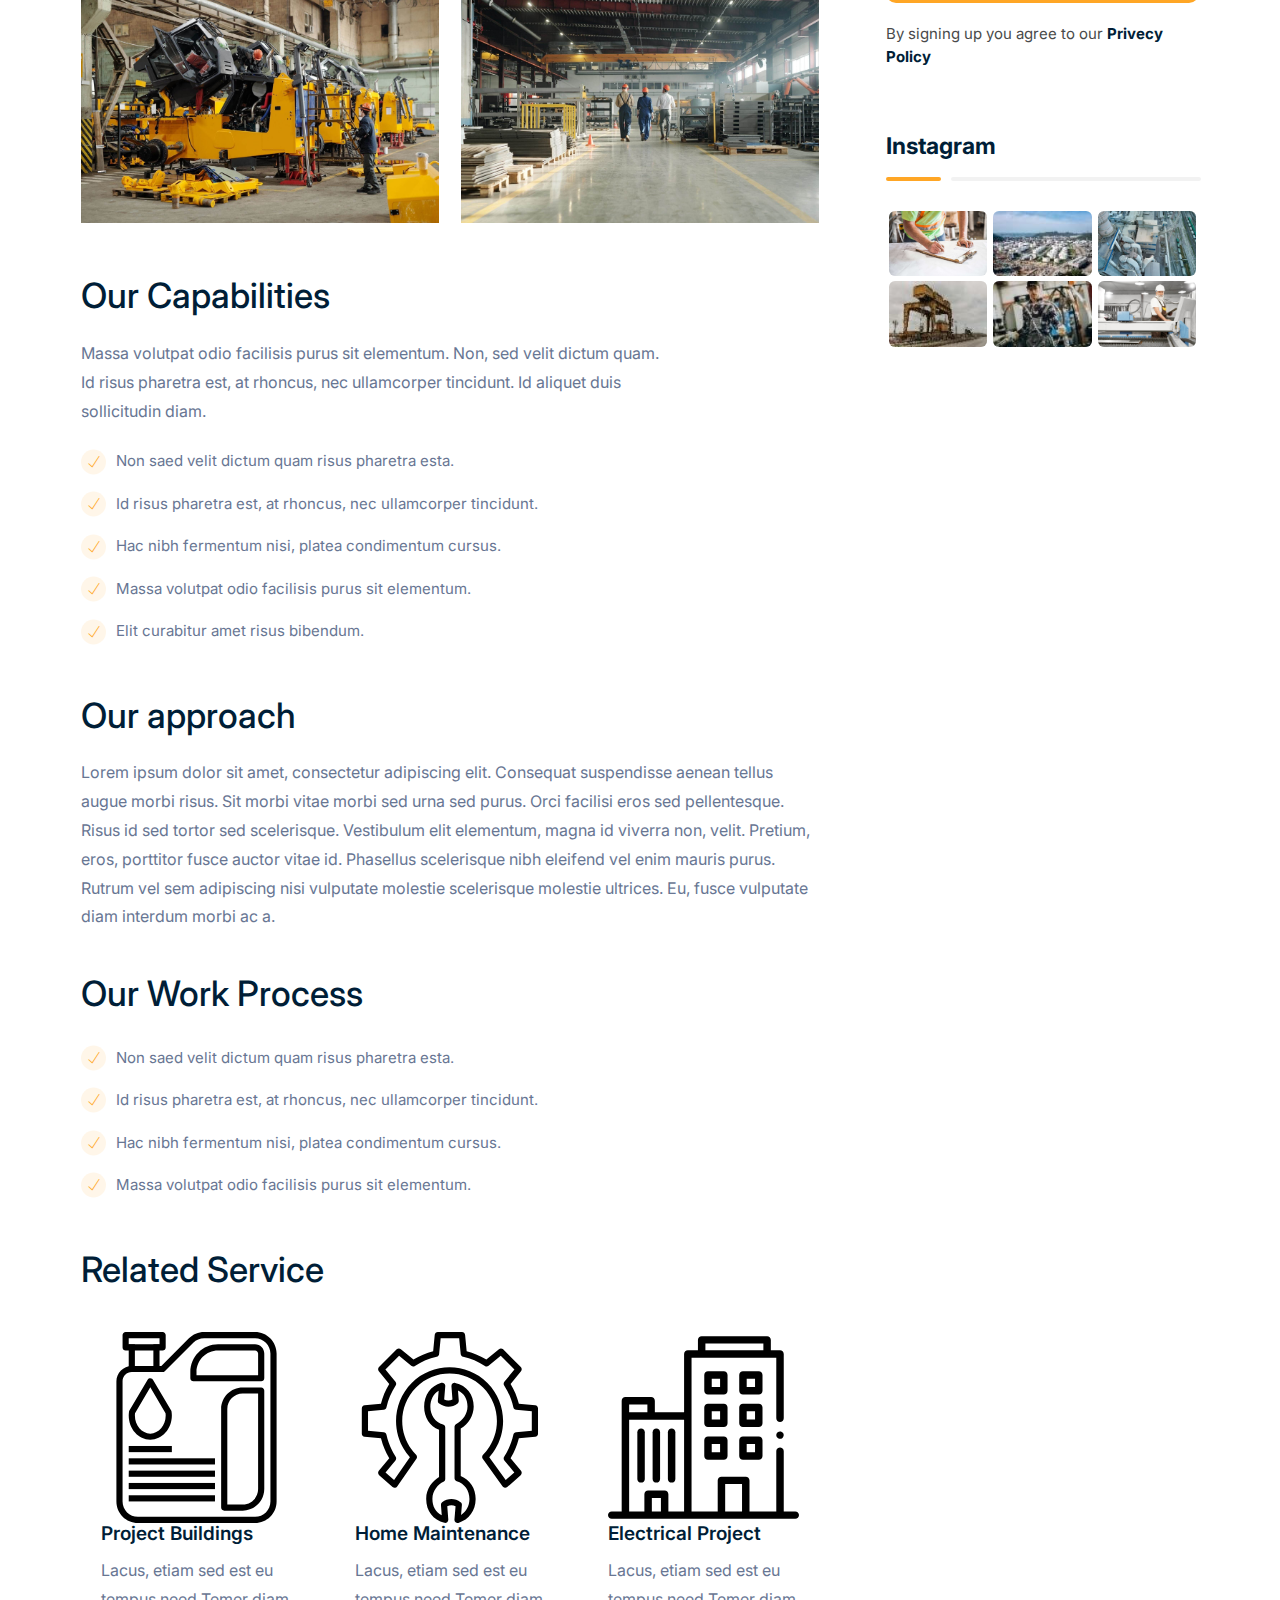
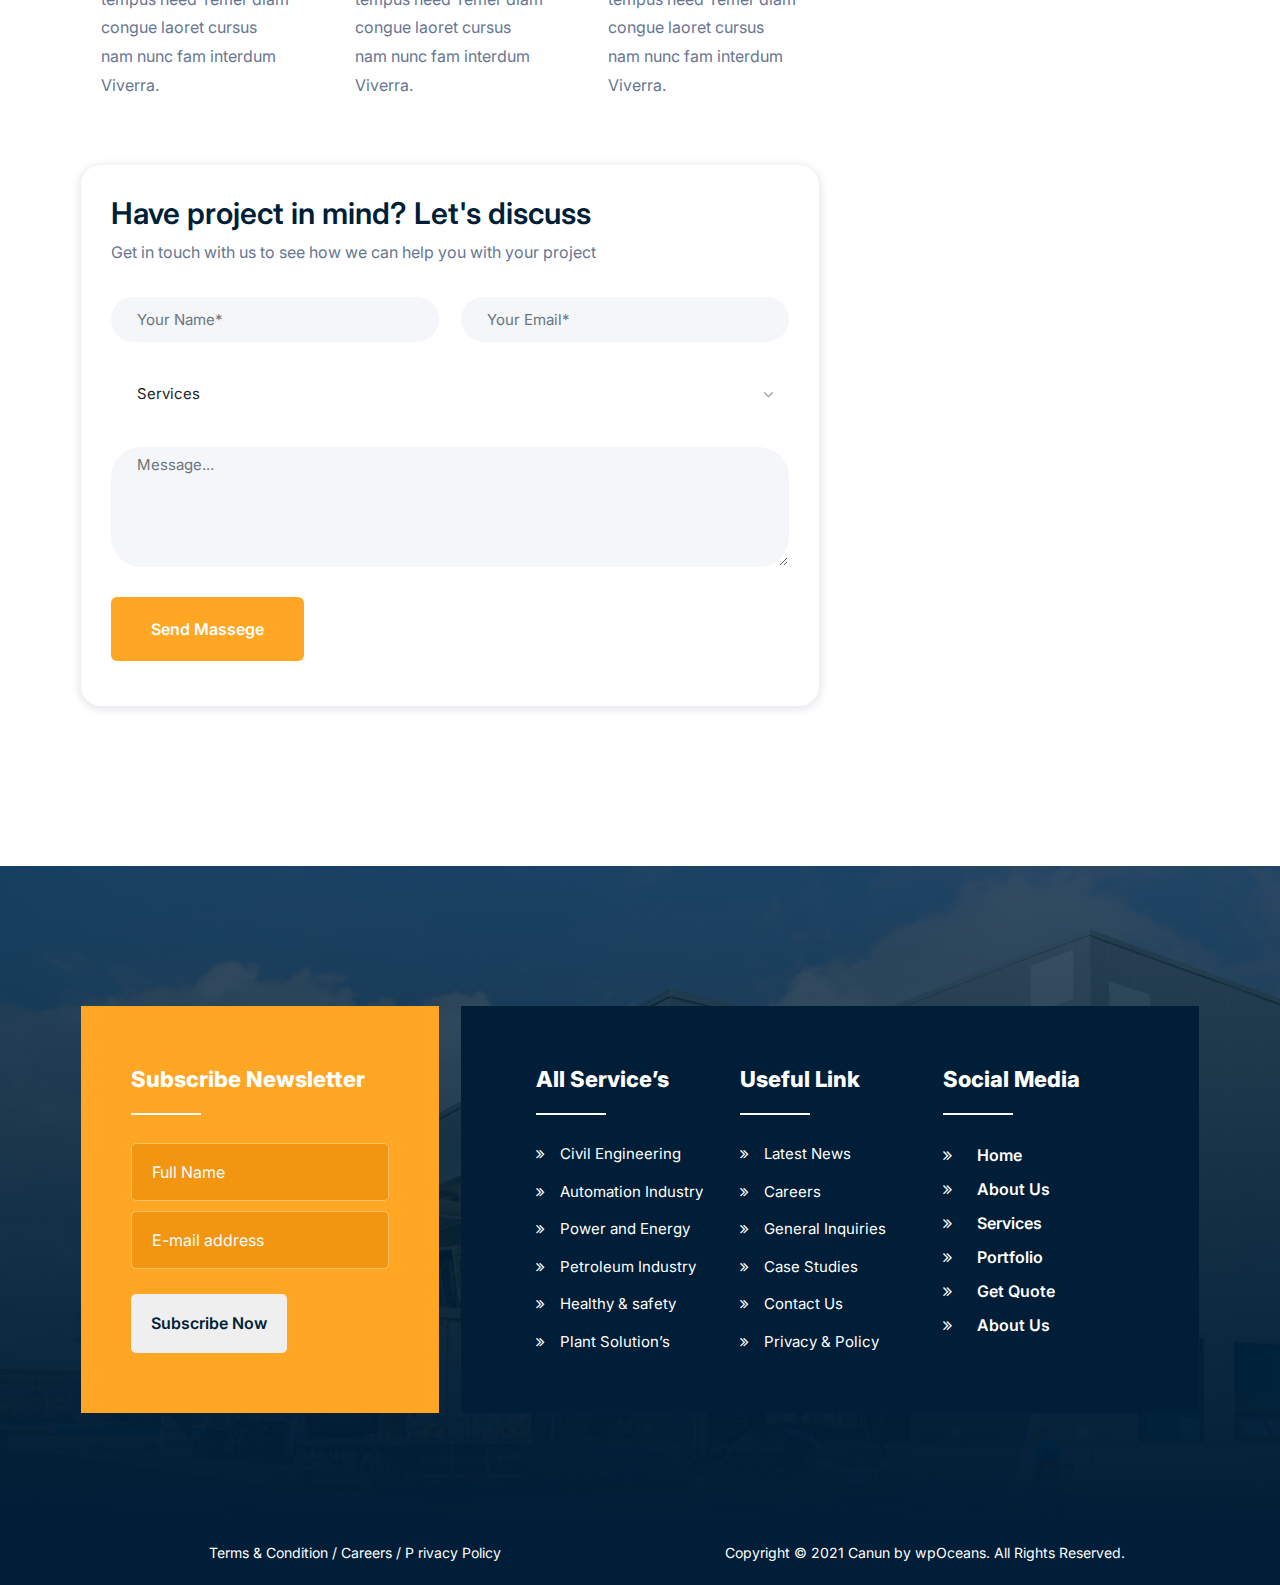
<file: service-single.html>
<!DOCTYPE html>
<html lang="en">

<head>
    <meta charset="utf-8">
    <meta http-equiv="X-UA-Compatible" content="IE=edge">
    <meta name="viewport" content="width=device-width, initial-scale=1">
    <meta name="author" content="wpOceans">
    <link rel="shortcut icon" type="image/png" href="assets/images/favicon.png">
    <title> DusTry – Industrial Manufacturing HTML Template</title>
    <link href="assets/css/themify-icons.css" rel="stylesheet">
    <link href="assets/css/font-awesome.min.css" rel="stylesheet">
    <link href="assets/css/flaticon.css" rel="stylesheet">
    <link href="assets/css/bootstrap.min.css" rel="stylesheet">
    <link href="assets/css/animate.css" rel="stylesheet">
    <link href="assets/css/owl.carousel.css" rel="stylesheet">
    <link href="assets/css/owl.theme.css" rel="stylesheet">
    <link href="assets/css/slick.css" rel="stylesheet">
    <link href="assets/css/slick-theme.css" rel="stylesheet">
    <link href="assets/css/venobox.css" rel="stylesheet">
    <link href="assets/css/swiper.min.css" rel="stylesheet">
    <link href="assets/css/owl.transitions.css" rel="stylesheet">
    <link href="assets/css/jquery.fancybox.css" rel="stylesheet">
    <link href="assets/css/odometer-theme-default.css" rel="stylesheet">
    <link href="assets/sass/style.css" rel="stylesheet">

</head>

<body>

    <!-- start page-wrapper -->
    <div class="page-wrapper">
        <!-- start preloader -->
        <div class="preloader">
            <div class="vertical-centered-box">
                <div class="content">
                    <div class="loader-circle"></div>
                    <div class="loader-line-mask">
                        <div class="loader-line"></div>
                    </div>
                    <img src="assets/images/preloader.png" alt="">
                </div>
            </div>
        </div>
        <!-- end preloader -->
        <!-- Start header -->
        <header id="header">
            <div class="wpo-site-header">
                <nav class="navigation navbar navbar-expand-lg navbar-light">
                    <div class="container">
                        <div class="row align-items-center">
                            <div class="col-lg-3 col-md-3 col-sm-3 col-3 d-lg-none dl-block">
                                <div class="mobail-menu">
                                    <button type="button" class="navbar-toggler open-btn">
                                        <span class="sr-only">Toggle navigation</span>
                                        <span class="icon-bar first-angle"></span>
                                        <span class="icon-bar middle-angle"></span>
                                        <span class="icon-bar last-angle"></span>
                                    </button>
                                </div>
                            </div>
                            <div class="col-lg-2 col-md-3 col-sm-6 col-6">
                                <div class="navbar-header">
                                    <a class="navbar-brand" href="index.html"><img src="assets/images/logo.svg"
                                            alt=""></a>
                                </div>
                            </div>
                            <div class="col-lg-7 col-md-1 col-sm-1 col-1">
                                <div id="navbar" class="collapse navbar-collapse navigation-holder">
                                    <button class="menu-close"><i class="ti-close"></i></button>
                                    <ul class="nav navbar-nav mb-2 mb-lg-0">
                                        <li class="menu-item-has-children">
                                            <a class="active" href="#">Home</a>
                                            <ul class="sub-menu">
                                                <li><a class="active" href="index.html">Home style 1</a></li>
                                                <li><a href="index-2.html">Home style 2</a></li>
                                                <li><a href="index-3.html">Home style 3</a></li>
                                            </ul>
                                        </li>
                                        <li><a href="about.html">About</a></li>
                                        <li class="menu-item-has-children">
                                            <a href="#">Service + </a>
                                            <ul class="sub-menu">
                                                <li><a href="service.html">Service</a></li>
                                                <li><a href="services-alt.html">Services Alt</a></li>
                                                <li><a href="service-single.html">Service-single</a></li>
                                                <li><a href="404.html">404 Error</a></li>
                                                <li><a href="faq.html">FAQ</a></li>
                                            </ul>
                                        </li>
                                        <li class="menu-item-has-children">
                                            <a href="#">Pages</a>
                                            <ul class="sub-menu">
                                                <li><a href="practice.html">Practice Area</a></li>
                                                <li><a href="practice-s2.html">Practice Style 2</a></li>
                                                <li><a href="practice-single.html">Practice Single</a></li>
                                            </ul>
                                        </li>
                                        <li class="menu-item-has-children">
                                            <a href="#">Blog</a>
                                            <ul class="sub-menu">
                                                <li><a href="blog.html">Blog right sidebar</a></li>
                                                <li><a href="blog-left-sidebar.html">Blog left sidebar</a></li>
                                                <li><a href="blog-fullwidth.html">Blog fullwidth</a></li>
                                                <li class="menu-item-has-children">
                                                    <a href="#">Blog details</a>
                                                    <ul class="sub-menu">
                                                        <li><a href="blog-single.html">Blog details right sidebar</a>
                                                        </li>
                                                        <li><a href="blog-single-left-sidebar.html">Blog details left
                                                                sidebar</a></li>
                                                        <li><a href="blog-single-fullwidth.html">Blog details
                                                                fullwidth</a></li>
                                                    </ul>
                                                </li>
                                            </ul>
                                        </li>
                                        <li><a href="contact.html">Contact</a></li>
                                    </ul>

                                </div><!-- end of nav-collapse -->
                            </div>
                            <div class="col-lg-3 col-md-5 col-sm-2 col-2">
                                <a href="tel:00000">
                                    <div class="header-right-contacts">
                                        <div class="header-call-icon">
                                            <i class="fa fa-phone" aria-hidden="true"></i>
                                        </div>
                                        <div class="close-form">
                                            <span>PHONE NUMBER:</span>
                                            <span class="nub-call">96 (88) 348 237 58</span>
                                        </div>
                                    </div>
                                </a>
                            </div>
                        </div>
                    </div><!-- end of container -->
                </nav>
            </div>
        </header>
        <!-- end of header -->
        <!-- start of breadcumb-section -->
        <div class="wpo-breadcumb-area">
            <div class="container">
                <div class="row">
                    <div class="col-12">
                        <div class="wpo-breadcumb-wrap">
                            <h2>Service Single</h2>
                            <ul>
                                <li><a href="index.html">Home</a></li>
                                <li><a href="service.html">Service</a></li>
                                <li><span>Service Single</span></li>
                            </ul>
                        </div>
                    </div>
                </div>
            </div>
        </div>
        <!-- end of wpo-breadcumb-section-->
        <!-- wpo-service-single-area start -->
        <div class="wpo-service-single-area section-padding">
            <div class="container">
                <div class="row">
                    <div class="col-lg-8 col-12">
                        <div class="wpo-service-single-wrap">
                            <div class="wpo-service-single-item">
                                <div class="wpo-service-single-main-img">
                                    <img src="assets/images/service-single/1.jpg" alt="">
                                </div>
                                <div class="wpo-service-single-title">
                                    <h3>Civil Engineering</h3>
                                </div>
                                <p>Lorem ipsum dolor sit amet, consectetur adipiscing elit. Metus dis posuere amet
                                    tincidunt commodo, velit. Ipsum, hac nibh fermentum nisi, platea condimentum cursus
                                    velit dui. Massa volutpat odio facilisis purus sit elementum. Non, sed velit dictum
                                    quam. Id risus pharetra est, at rhoncus, nec ullamcorper tincidunt. Id aliquet duis
                                    sollicitudin diam, elit sit. Et nisi in libero facilisis sed est. Elit curabitur
                                    amet risus bibendum. Posuere et eget orci, tempor enim.</p>
                                <p>Hac nibh fermentum nisi, platea condimentum cursus velit dui. Massa volutpat odio
                                    facilisis purus sit elementum. Non, sed velit dictum quam. Id risus pharetra est, at
                                    rhoncus, nec ullamcorper tincidunt. Id aliquet duis sollicitudin diam, elit sit.</p>
                                <div class="row mt-4">
                                    <div class="col-md-6 col-sm-6 col-12">
                                        <div class="wpo-p-details-img">
                                            <img src="assets/images/service-single/2.jpg" alt="">
                                        </div>
                                    </div>
                                    <div class="col-md-6 col-sm-6 col-12">
                                        <div class="wpo-p-details-img">
                                            <img src="assets/images/service-single/3.jpg" alt="">
                                        </div>
                                    </div>
                                </div>
                            </div>
                            <div class="wpo-service-single-item list-widget">
                                <div class="wpo-service-single-title">
                                    <h3>Our Capabilities</h3>
                                </div>
                                <p>Massa volutpat odio facilisis purus sit elementum. Non, sed velit dictum quam. Id
                                    risus pharetra est, at rhoncus, nec ullamcorper tincidunt. Id aliquet duis
                                    sollicitudin diam.</p>
                                <ul>
                                    <li>Non saed velit dictum quam risus pharetra esta.</li>
                                    <li>Id risus pharetra est, at rhoncus, nec ullamcorper tincidunt.</li>
                                    <li>Hac nibh fermentum nisi, platea condimentum cursus.</li>
                                    <li>Massa volutpat odio facilisis purus sit elementum.</li>
                                    <li>Elit curabitur amet risus bibendum.</li>
                                </ul>
                            </div>
                            <div class="wpo-service-single-item">
                                <div class="wpo-service-single-title">
                                    <h3>Our approach</h3>
                                </div>
                                <p>Lorem ipsum dolor sit amet, consectetur adipiscing elit. Consequat suspendisse aenean
                                    tellus augue morbi risus. Sit morbi vitae morbi sed urna sed purus. Orci facilisi
                                    eros sed pellentesque. Risus id sed tortor sed scelerisque. Vestibulum elit
                                    elementum, magna id viverra non, velit. Pretium, eros, porttitor fusce auctor vitae
                                    id. Phasellus scelerisque nibh eleifend vel enim mauris purus. Rutrum vel sem
                                    adipiscing nisi vulputate molestie scelerisque molestie ultrices. Eu, fusce
                                    vulputate diam interdum morbi ac a.</p>
                            </div>
                            <div class="wpo-service-single-item list-widget">
                                <div class="wpo-service-single-title">
                                    <h3>Our Work Process</h3>
                                </div>
                                <ul>
                                    <li>Non saed velit dictum quam risus pharetra esta.</li>
                                    <li>Id risus pharetra est, at rhoncus, nec ullamcorper tincidunt.</li>
                                    <li>Hac nibh fermentum nisi, platea condimentum cursus.</li>
                                    <li>Massa volutpat odio facilisis purus sit elementum.</li>
                                </ul>
                            </div>
                            <div class="wpo-service-single-item">
                                <div class="wpo-service-single-title">
                                    <h3>Related Service</h3>
                                </div>
                                <div class="wpo-service-section">
                                    <div class="row align-items-center">
                                        <div class="col-lg-4 col-md-6 col-12">
                                            <div class="wpo-service-item">
                                                <img src="/assets/images/service/1.svg" alt="">
                                                <h2> Project Buildings</h2>
                                                <p>Lacus, etiam sed est eu tempus need Temer diam congue laoret cursus nam nunc fam interdum
                                                    Viverra.</p>
                                            </div>
                                        </div>
                                        <div class="col-lg-4 col-md-6 col-12">
                                            <div class="wpo-service-item">
                                                <img src="/assets/images/service/2.svg" alt="">
                                                <h2>Home Maintenance</h2>
                                                <p>Lacus, etiam sed est eu tempus need Temer diam congue laoret cursus nam nunc fam interdum
                                                    Viverra.</p>
                                            </div>
                                        </div>
                                        <div class="col-lg-4 col-md-6 col-12">
                                        <div class="wpo-service-item">
                            <img src="/assets/images/service/3.svg" alt="">
                            <h2>Electrical Project</h2>
                            <p>Lacus, etiam sed est eu tempus need Temer diam congue laoret cursus nam nunc fam interdum
                                Viverra.</p>
                        </div>
                                        </div>
                                    </div>
                                </div>
                            </div>
                            <div class="wpo-service-single-item">
                                <div class="wpo-service-contact-area">
                                    <div class="wpo-contact-title">
                                        <h2>Have project in mind? Let's discuss</h2>
                                        <p>Get in touch with us to see how we can help you with your project</p>
                                    </div>
                                    <div class="wpo-contact-form-area">
                                        <form method="post" class="contact-validation-active" id="contact-form-main">
                                            <div class="row">
                                                <div class="col col-lg-6 col-md-6 col-12">
                                                    <input type="text" class="form-control" name="name" id="name"
                                                        placeholder="Your Name*">
                                                </div>
                                                <div class="col col-lg-6 col-md-6 col-12">
                                                    <input type="email" class="form-control" name="email" id="email"
                                                        placeholder="Your Email*">
                                                </div>
                                                <div class="col col-lg-12 col-12">
                                                    <select name="service" class="form-control">
                                                        <option disabled="disabled" selected="">Services</option>
                                                        <option>Furniture</option>
                                                        <option>Complete Interior</option>
                                                        <option>Exterior Design</option>
                                                    </select>
                                                </div>
                                                <div class="fullwidth col col-lg-12 col-12">
                                                    <textarea class="form-control" name="note" id="note"
                                                        placeholder="Message..."></textarea>
                                                </div>
                                            </div>
                                            <div class="submit-area">
                                                <button type="submit" class="theme-btn">Send Massege</button>
                                                <div id="loader">
                                                    <i class="ti-reload"></i>
                                                </div>
                                            </div>
                                            <div class="clearfix error-handling-messages">
                                                <div id="success">Thank you Massage Sended</div>
                                                <div id="error"> Error occurred while sending email. Please try again
                                                    later. </div>
                                            </div>
                                        </form>
                                    </div>
                                </div>
                            </div>
                        </div>
                    </div>
                    <div class="col-lg-4 col-12">
                        <div class="blog-sidebar">
                            <div class="widget search-widget">
                                <form>
                                    <div>
                                        <input type="text" class="form-control" placeholder="Search Post..">
                                        <button type="submit"><i class="ti-search"></i></button>
                                    </div>
                                </form>
                            </div>
                            <div class="widget category-widget">
                                <h3>Services</h3>
                                <ul>
                                    <li><a href="service-single.html">Village Industries<span>5</span></a></li>
                                    <li><a href="service-single.html">Cottage Industries<span>7</span></a></li>
                                    <li><a href="service-single.html">Consumer Goods Industries <span>3</span></a></li>
                                    <li><a href="service-single.html">Ancillary Industries<span>6</span></a></li>
                                    <li><a href="service-single.html">Basic Industries <span>2</span></a></li>
                                    <li><a href="service-single.html">Capital-Intensive Industries  <span>8</span></a></li>
                                </ul>
                            </div>
                            <div class="wpo-newsletter-widget widget">
                                <h3>Newsletter</h3>
                                <p>Join 20,000 Sabscribers!</p>
                                <form class="form">
                                    <input type="email" placeholder="Email Address" required>
                                    <button type="submit">Sign Up</button>
                                </form>
                                <span>By signing up you agree to our <a href="#">Privecy Policy</a></span>
                            </div>
                            <div class="widget wpo-instagram-widget">
                                <div class="widget-title">
                                    <h3>Instagram</h3>
                                </div>
                                <ul class="d-flex">
                                    <li><a href="project-single.html"><img src="assets/images/instragram/1.jpg"
                                                alt=""></a></li>
                                    <li><a href="project-single.html"><img src="assets/images/instragram/2.jpg"
                                                alt=""></a></li>
                                    <li><a href="project-single.html"><img src="assets/images/instragram/3.jpg"
                                                alt=""></a></li>
                                    <li><a href="project-single.html"><img src="assets/images/instragram/4.jpg"
                                                alt=""></a></li>
                                    <li><a href="project-single.html"><img src="assets/images/instragram/5.jpg"
                                                alt=""></a></li>
                                    <li><a href="project-single.html"><img src="assets/images/instragram/6.jpg"
                                                alt=""></a></li>
                                </ul>
                            </div>
                        </div>
                    </div>
                </div>
            </div>
        </div>
        <!-- wpo-service-single-area end -->
        <!-- start of wpo-site-footer-section -->
        <footer class="wpo-site-footer">
            <div class="wpo-upper-footer">
                <div class="container">
                    <div class="row">
                        <div class="col col-lg-4 col-md-12 col-sm-12 col-12">
                            <div class="widget about-widget">
                                <div class="logo widget-title">
                                    <h3>Subscribe Newsletter</h3>
                                </div>
                                <div class="f-from">
                                    <form>
                                        <input type="text" class="f-from-name" placeholder="Full Name" required>
                                        <input type="email" class="f-from-name" placeholder="E-mail address" required>
                                        <button class="submit" type="submit">Subscribe Now</button>
                                    </form>
                                </div>
                            </div>
                        </div>
                        <div class=" col-lg-8 col-md-12 col-sm-12 col-12">
                            <div class="f-item-bg">
                                <div class="row">
                                    <div class=" col-lg-4 col-md-4 col-sm-12 col-12">
                                        <div class="widget link-widget">
                                            <div class="widget-title">
                                                <h3>All Service’s</h3>
                                            </div>
                                            <ul>
                                                <li><a href="practice-single.html"><i class="fa fa-angle-double-right"
                                                            aria-hidden="true"></i>Civil Engineering</a></li>
                                                <li><a href="practice-single.html"><i class="fa fa-angle-double-right"
                                                            aria-hidden="true"></i>Automation Industry</a></li>
                                                <li><a href="practice-single.html"><i class="fa fa-angle-double-right"
                                                            aria-hidden="true"></i>Power and Energy</a></li>
                                                <li><a href="practice-single.html"><i class="fa fa-angle-double-right"
                                                            aria-hidden="true"></i>Petroleum Industry</a></li>
                                                <li><a href="practice-single.html"><i class="fa fa-angle-double-right"
                                                            aria-hidden="true"></i>Healthy & safety</a></li>
                                                <li><a href="practice-single.html"><i class="fa fa-angle-double-right"
                                                            aria-hidden="true"></i>Plant Solution’s</a></li>
                                            </ul>
                                        </div>
                                    </div>
                                    <div class=" col-lg-4 col-md-4 col-sm-12 col-12">
                                        <div class="widget link-widget">
                                            <div class="widget-title">
                                                <h3>Useful Link</h3>
                                            </div>
                                            <ul>
                                                <li><a href="practice-single.html"><i class="fa fa-angle-double-right"
                                                            aria-hidden="true"></i>Latest News</a></li>
                                                <li><a href="practice-single.html"><i class="fa fa-angle-double-right"
                                                            aria-hidden="true"></i>Careers</a></li>
                                                <li><a href="practice-single.html"><i class="fa fa-angle-double-right"
                                                            aria-hidden="true"></i>General Inquiries</a></li>
                                                <li><a href="practice-single.html"><i class="fa fa-angle-double-right"
                                                            aria-hidden="true"></i>Case Studies</a></li>
                                                <li><a href="practice-single.html"><i class="fa fa-angle-double-right"
                                                            aria-hidden="true"></i>Contact Us</a></li>
                                                <li><a href="practice-single.html"><i class="fa fa-angle-double-right"
                                                            aria-hidden="true"></i>Privacy & Policy</a></li>
                                            </ul>
                                        </div>
                                    </div>
                                    <div class=" col-lg-4 col-md-4 col-sm-12 col-12">
                                        <div class="widget social-widget">
                                            <div class="widget-title">
                                                <h3>Social Media</h3>
                                            </div>
                                            <ul>
                                                <li><a href="practice-single.html"><i class="fa fa-angle-double-right"
                                                            aria-hidden="true"></i>Home</a></li>
                                                <li><a href="practice-single.html"><i class="fa fa-angle-double-right"
                                                            aria-hidden="true"></i>About Us</a></li>
                                                <li><a href="practice-single.html"><i class="fa fa-angle-double-right"
                                                            aria-hidden="true"></i>Services</a></li>
                                                <li><a href="practice-single.html"><i class="fa fa-angle-double-right"
                                                            aria-hidden="true"></i>Portfolio</a></li>
                                                <li><a href="practice-single.html"><i class="fa fa-angle-double-right"
                                                            aria-hidden="true"></i>Get Quote</a></li>
                                                <li><a href="practice-single.html"><i class="fa fa-angle-double-right"
                                                            aria-hidden="true"></i>About Us</a></li>
                                            </ul>
                                        </div>
                                    </div>
                                </div>
                            </div>
                        </div>
                    </div>
                </div> <!-- end container -->
            </div>
            <div class="wpo-lower-footer">
                <div class="container">
                    <div class="row">
                        <div class="col col-lg-6 col-md-12 col-12">
                            <p class="copyright text-laft"> Terms & Condition <a href="index.html">/ Careers</a> <a
                                    href="index.html">/ P rivacy Policy</a></p>
                        </div>
                        <div class="col col-lg-6 col-md-12 col-12">
                            <p class="copyright"> Copyright &copy; 2021 Canun by <a href="index.html">wpOceans</a>. All
                                Rights Reserved.</p>
                        </div>
                    </div>
                </div>
            </div>
        </footer>
        <!-- end of wpo-site-footer-section -->

    </div>
    <!-- end of page-wrapper -->

    <!-- All JavaScript files
    ================================================== -->
    <script src="assets/js/jquery.min.js"></script>
    <script src="assets/js/bootstrap.bundle.min.js"></script>
    <!-- Plugins for this template -->
    <script src="assets/js/modernizr.custom.js"></script>
    <script src="assets/js/jquery.dlmenu.js"></script>
    <script src="assets/js/jquery-plugin-collection.js"></script>
    <!-- Custom script for this template -->
    <script src="assets/js/script.js"></script>
</body>

</html>
</file>
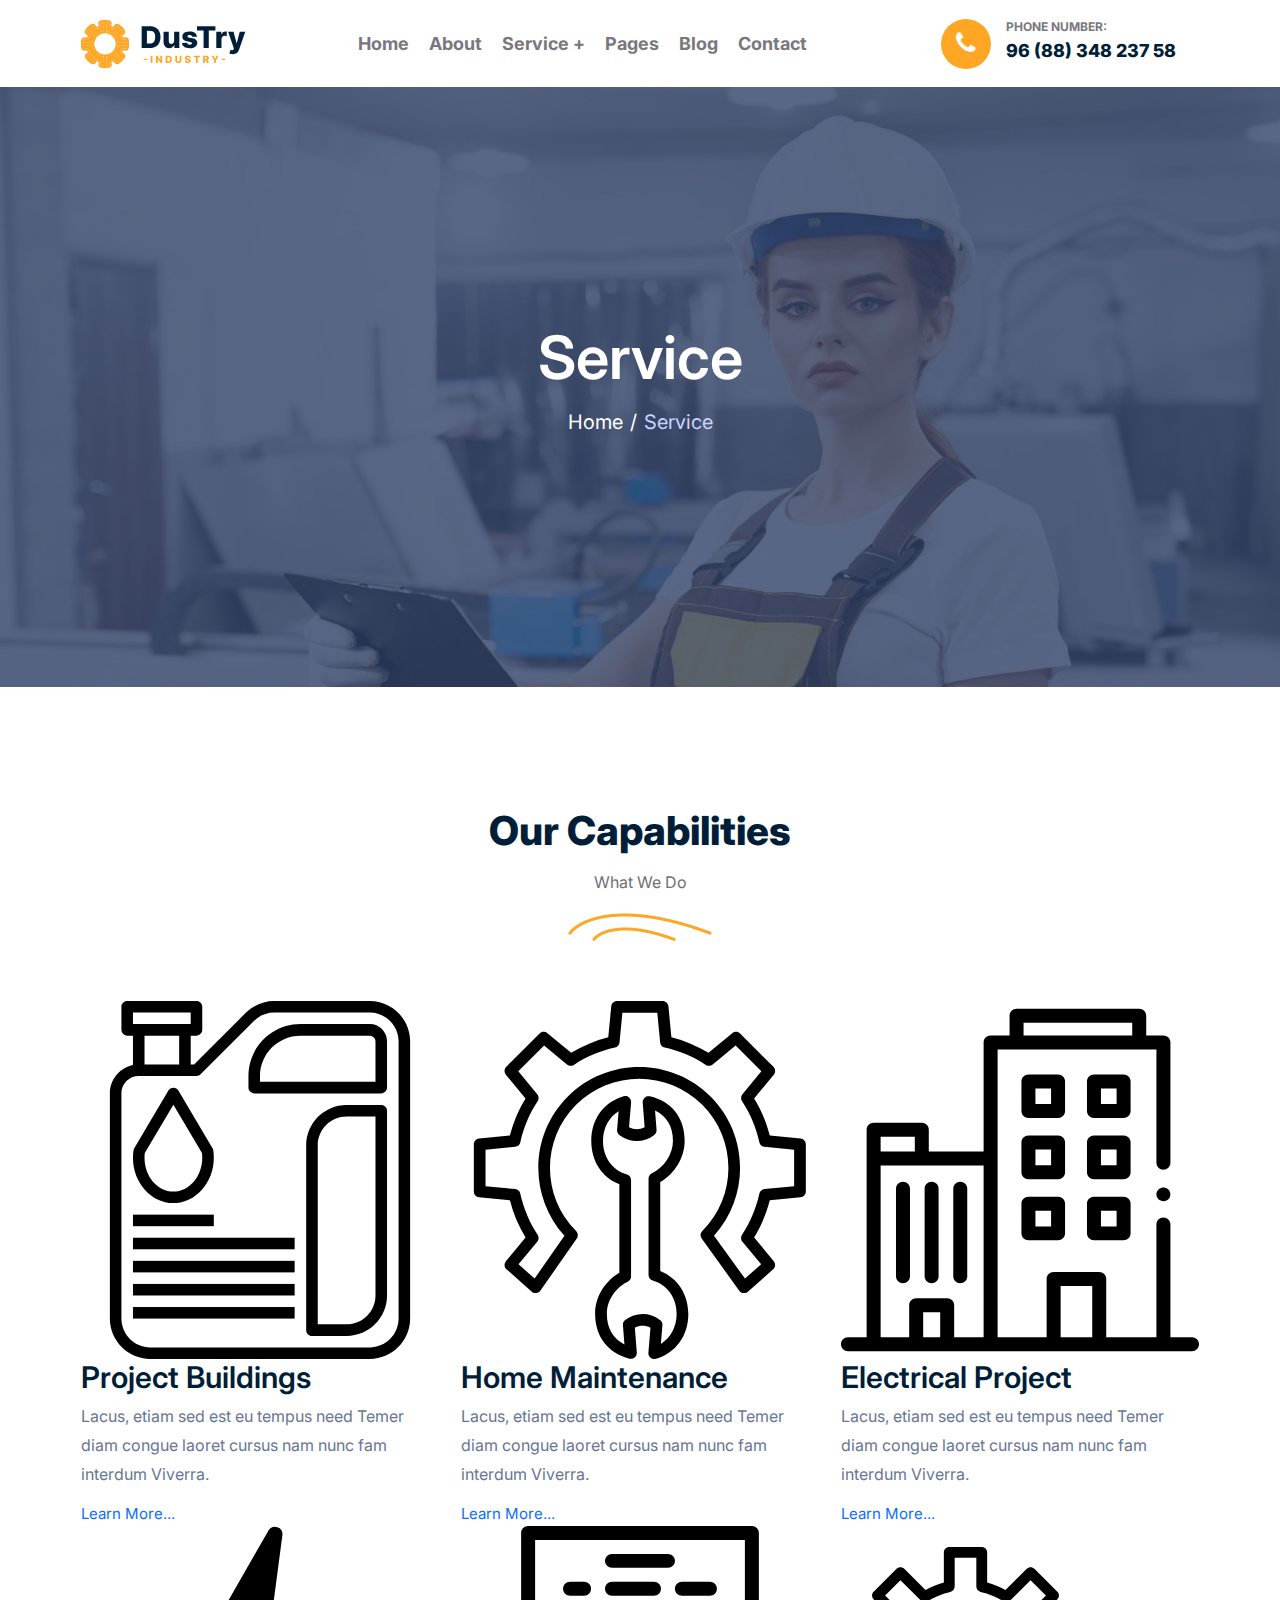
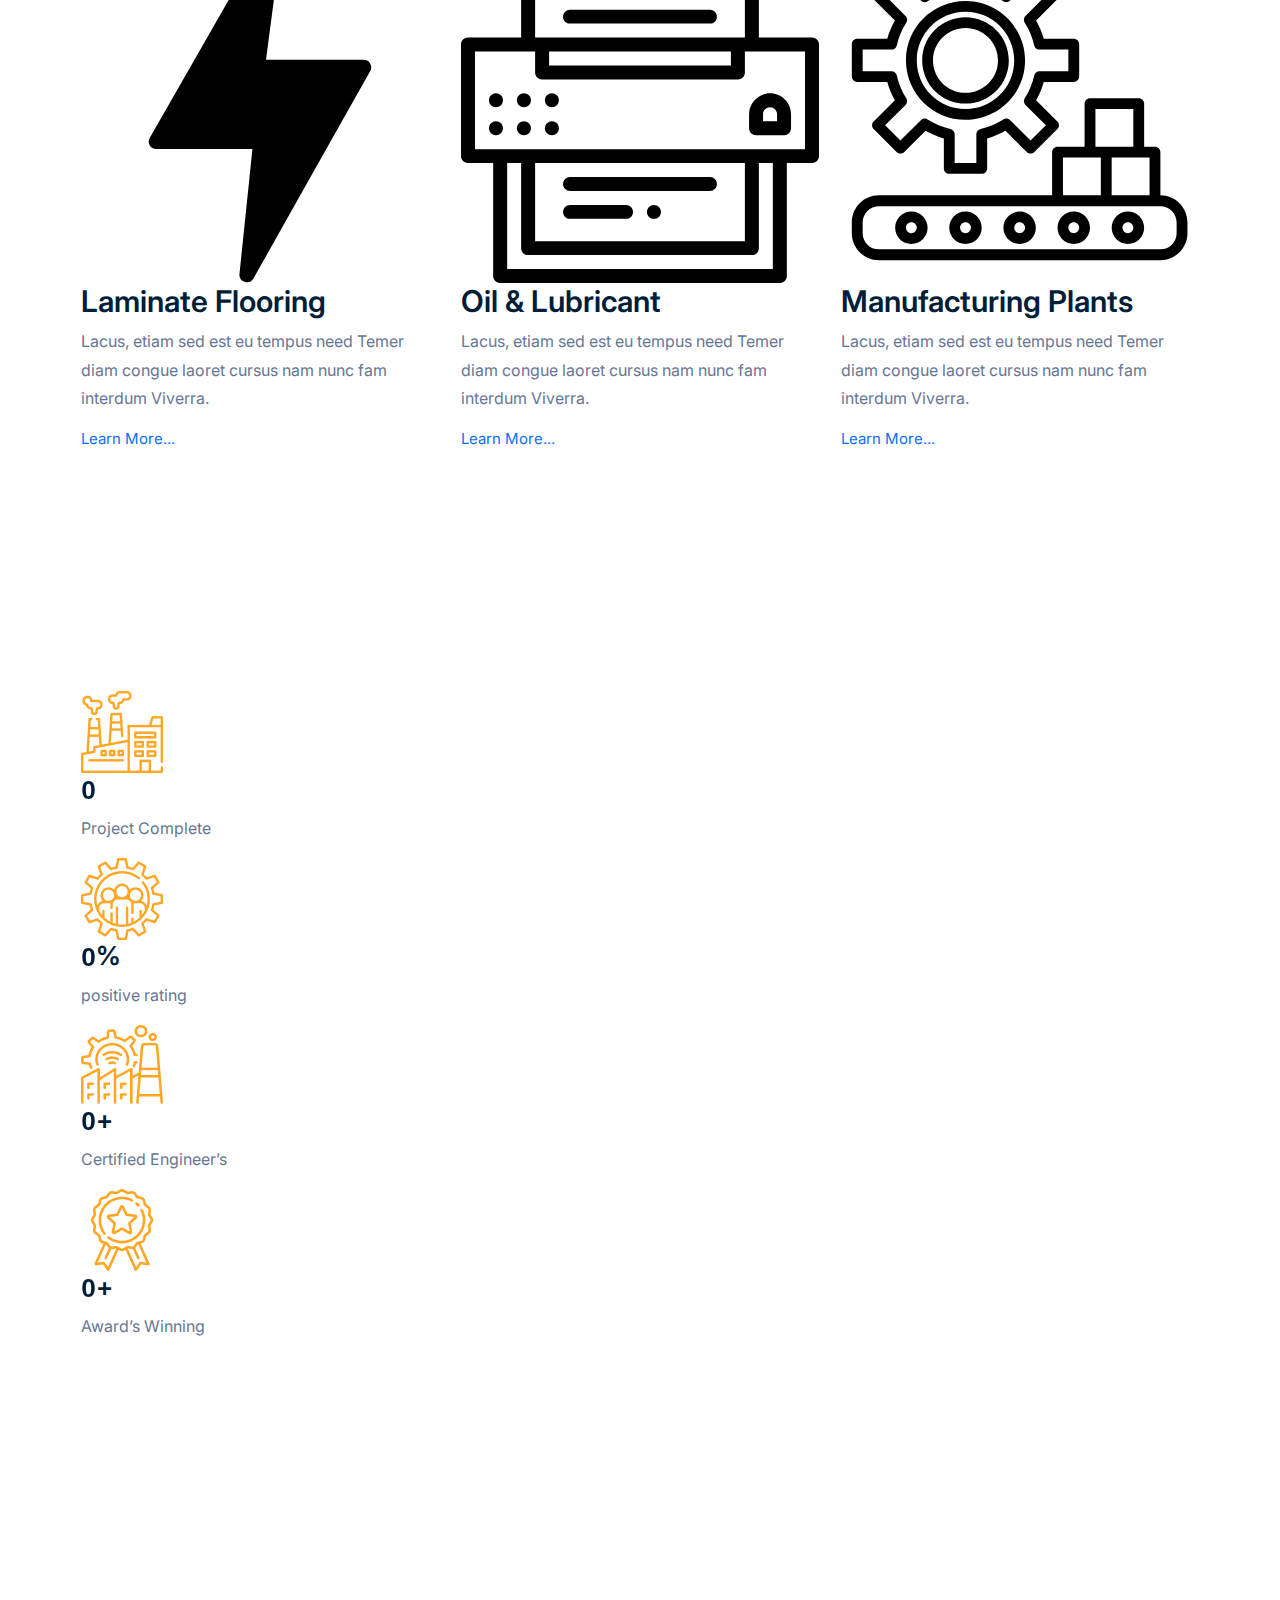
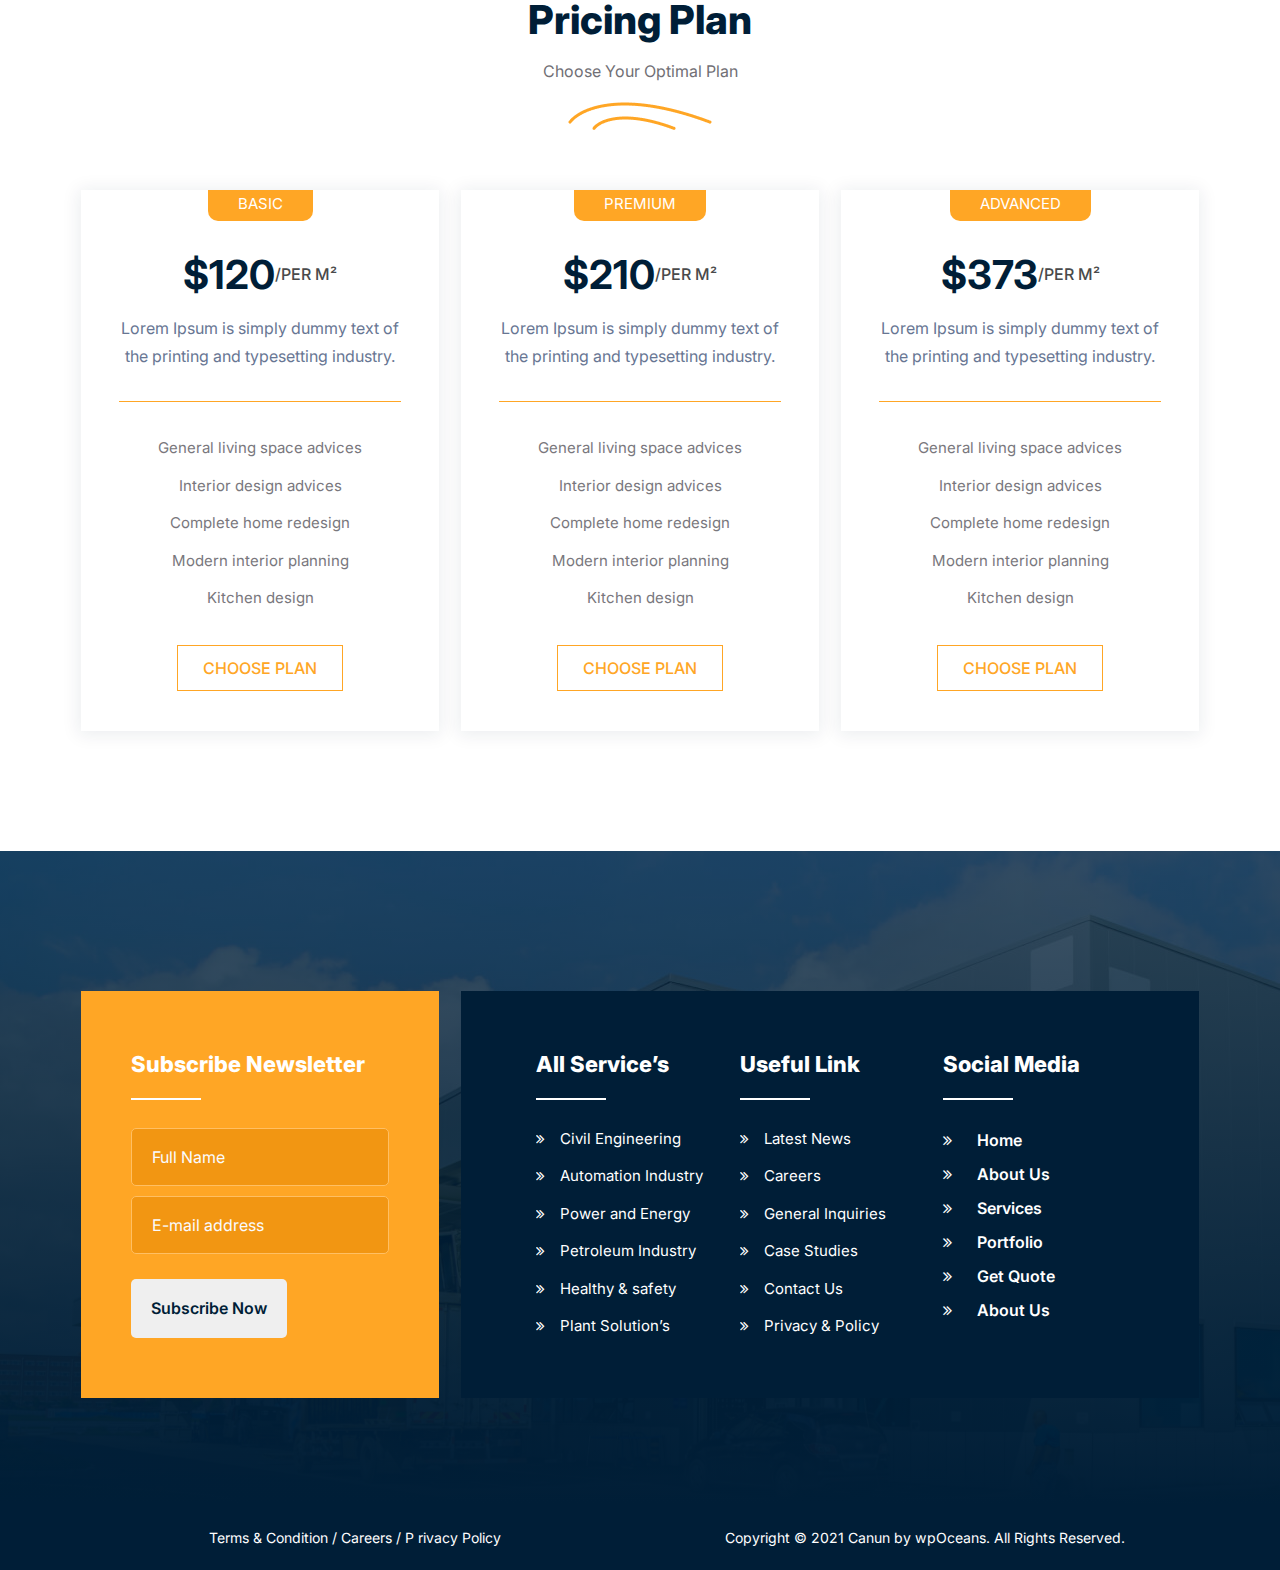
<file: service.html>
<!DOCTYPE html>
<html lang="en">

<head>
    <meta charset="utf-8">
    <meta http-equiv="X-UA-Compatible" content="IE=edge">
    <meta name="viewport" content="width=device-width, initial-scale=1">
    <meta name="author" content="wpOceans">
    <link rel="shortcut icon" type="image/png" href="assets/images/favicon.png">
    <title> DusTry – Industrial Manufacturing HTML Template</title>
    <link href="assets/css/themify-icons.css" rel="stylesheet">
    <link href="assets/css/font-awesome.min.css" rel="stylesheet">
    <link href="assets/css/flaticon.css" rel="stylesheet">
    <link href="assets/css/bootstrap.min.css" rel="stylesheet">
    <link href="assets/css/animate.css" rel="stylesheet">
    <link href="assets/css/owl.carousel.css" rel="stylesheet">
    <link href="assets/css/owl.theme.css" rel="stylesheet">
    <link href="assets/css/slick.css" rel="stylesheet">
    <link href="assets/css/slick-theme.css" rel="stylesheet">
    <link href="assets/css/venobox.css" rel="stylesheet">
    <link href="assets/css/swiper.min.css" rel="stylesheet">
    <link href="assets/css/owl.transitions.css" rel="stylesheet">
    <link href="assets/css/jquery.fancybox.css" rel="stylesheet">
    <link href="assets/css/odometer-theme-default.css" rel="stylesheet">
    <link href="assets/sass/style.css" rel="stylesheet">

</head>

<body>

    <!-- start page-wrapper -->
    <div class="page-wrapper">
        <!-- start preloader -->
        <div class="preloader">
            <div class="vertical-centered-box">
                <div class="content">
                    <div class="loader-circle"></div>
                    <div class="loader-line-mask">
                        <div class="loader-line"></div>
                    </div>
                    <img src="assets/images/preloader.png" alt="">
                </div>
            </div>
        </div>
        <!-- end preloader -->
        <!-- Start header -->
        <header id="header">
            <div class="wpo-site-header">
                <nav class="navigation navbar navbar-expand-lg navbar-light">
                    <div class="container">
                        <div class="row align-items-center">
                            <div class="col-lg-3 col-md-3 col-sm-3 col-3 d-lg-none dl-block">
                                <div class="mobail-menu">
                                    <button type="button" class="navbar-toggler open-btn">
                                        <span class="sr-only">Toggle navigation</span>
                                        <span class="icon-bar first-angle"></span>
                                        <span class="icon-bar middle-angle"></span>
                                        <span class="icon-bar last-angle"></span>
                                    </button>
                                </div>
                            </div>
                            <div class="col-lg-2 col-md-3 col-sm-6 col-6">
                                <div class="navbar-header">
                                    <a class="navbar-brand" href="index.html"><img src="assets/images/logo.svg"
                                            alt=""></a>
                                </div>
                            </div>
                            <div class="col-lg-7 col-md-1 col-sm-1 col-1">
                                <div id="navbar" class="collapse navbar-collapse navigation-holder">
                                    <button class="menu-close"><i class="ti-close"></i></button>
                                    <ul class="nav navbar-nav mb-2 mb-lg-0">
                                        <li class="menu-item-has-children">
                                            <a class="active" href="#">Home</a>
                                            <ul class="sub-menu">
                                                <li><a class="active" href="index.html">Home style 1</a></li>
                                                <li><a href="index-2.html">Home style 2</a></li>
                                                <li><a href="index-3.html">Home style 3</a></li>
                                            </ul>
                                        </li>
                                        <li><a href="about.html">About</a></li>
                                        <li class="menu-item-has-children">
                                            <a href="#">Service + </a>
                                            <ul class="sub-menu">
                                                <li><a href="service.html">Service</a></li>
                                                <li><a href="services-alt.html">Services Alt</a></li>
                                                <li><a href="service-single.html">Service-single</a></li>
                                                <li><a href="404.html">404 Error</a></li>
                                                <li><a href="faq.html">FAQ</a></li>
                                            </ul>
                                        </li>
                                        <li class="menu-item-has-children">
                                            <a href="#">Pages</a>
                                            <ul class="sub-menu">
                                                <li><a href="practice.html">Practice Area</a></li>
                                                <li><a href="practice-s2.html">Practice Style 2</a></li>
                                                <li><a href="practice-single.html">Practice Single</a></li>
                                            </ul>
                                        </li>
                                        <li class="menu-item-has-children">
                                            <a href="#">Blog</a>
                                            <ul class="sub-menu">
                                                <li><a href="blog.html">Blog right sidebar</a></li>
                                                <li><a href="blog-left-sidebar.html">Blog left sidebar</a></li>
                                                <li><a href="blog-fullwidth.html">Blog fullwidth</a></li>
                                                <li class="menu-item-has-children">
                                                    <a href="#">Blog details</a>
                                                    <ul class="sub-menu">
                                                        <li><a href="blog-single.html">Blog details right sidebar</a>
                                                        </li>
                                                        <li><a href="blog-single-left-sidebar.html">Blog details left
                                                                sidebar</a></li>
                                                        <li><a href="blog-single-fullwidth.html">Blog details
                                                                fullwidth</a></li>
                                                    </ul>
                                                </li>
                                            </ul>
                                        </li>
                                        <li><a href="contact.html">Contact</a></li>
                                    </ul>

                                </div><!-- end of nav-collapse -->
                            </div>
                            <div class="col-lg-3 col-md-5 col-sm-2 col-2">
                                <a href="tel:00000">
                                    <div class="header-right-contacts">
                                        <div class="header-call-icon">
                                            <i class="fa fa-phone" aria-hidden="true"></i>
                                        </div>
                                        <div class="close-form">
                                            <span>PHONE NUMBER:</span>
                                            <span class="nub-call">96 (88) 348 237 58</span>
                                        </div>
                                    </div>
                                </a>
                            </div>
                        </div>
                    </div><!-- end of container -->
                </nav>
            </div>
        </header>
        <!-- end of header -->

        <!-- start of breadcumb-section -->
        <div class="wpo-breadcumb-area">
            <div class="container">
                <div class="row">
                    <div class="col-12">
                        <div class="wpo-breadcumb-wrap">
                            <h2>Service</h2>
                            <ul>
                                <li><a href="index.html">Home</a></li>
                                <li><span>Service</span></li>
                            </ul>
                        </div>
                    </div>
                </div>
            </div>
        </div>
        <!-- end of wpo-breadcumb-section-->

        <!-- start of wpo-service-section -->
        <div class="wpo-service-section section-padding">
            <div class="container">
                <div class="row justify-content-center">
                    <div class="col-lg-6 col-12">
                        <div class="wpo-section-title">
                            <h2>Our Capabilities</h2>
                            <p>What We Do</p>
                            <img src="assets/images/section-befor.png" alt="">
                        </div>
                    </div>
                </div>
                <div class="row align-items-center">
                    <div class="col-lg-4 col-md-6 col-12">
                        <div class="wpo-service-item">
                            <img src="/assets/images/service/1.svg" alt="">
                            <h2> Project Buildings</h2>
                            <p>Lacus, etiam sed est eu tempus need Temer diam congue laoret cursus nam nunc fam interdum
                                Viverra.</p>
                            <a href="service-single.html">Learn More...</a>
                        </div>
                    </div>
                    <div class="col-lg-4 col-md-6 col-12">
                        <div class="wpo-service-item">
                            <img src="/assets/images/service/2.svg" alt="">
                            <h2>Home Maintenance</h2>
                            <p>Lacus, etiam sed est eu tempus need Temer diam congue laoret cursus nam nunc fam interdum
                                Viverra.</p>
                            <a href="service-single.html">Learn More...</a>
                        </div>
                    </div>
                    <div class="col-lg-4 col-md-6 col-12">
                        <div class="wpo-service-item">
                            <img src="/assets/images/service/3.svg" alt="">
                            <h2>Electrical Project</h2>
                            <p>Lacus, etiam sed est eu tempus need Temer diam congue laoret cursus nam nunc fam interdum
                                Viverra.</p>
                            <a href="service-single.html">Learn More...</a>
                        </div>
                    </div>
                    <div class="col-lg-4 col-md-6 col-12">
                        <div class="wpo-service-item">
                            <img src="/assets/images/service/4.svg" alt="">
                            <h2>Laminate Flooring</h2>
                            <p>Lacus, etiam sed est eu tempus need Temer diam congue laoret cursus nam nunc fam interdum
                                Viverra.</p>
                            <a href="service-single.html">Learn More...</a>
                        </div>
                    </div>
                    <div class="col-lg-4 col-md-6 col-12">
                        <div class="wpo-service-item">
                            <img src="/assets/images/service/5.svg" alt="">
                            <h2>Oil & Lubricant</h2>
                            <p>Lacus, etiam sed est eu tempus need Temer diam congue laoret cursus nam nunc fam interdum
                                Viverra.</p>
                            <a href="service-single.html">Learn More...</a>
                        </div>
                    </div>
                    <div class="col-lg-4 col-md-6 col-12">
                        <div class="wpo-service-item">
                            <img src="/assets/images/service/6.svg" alt="">
                            <h2>Manufacturing Plants</h2>
                            <p>Lacus, etiam sed est eu tempus need Temer diam congue laoret cursus nam nunc fam interdum
                                Viverra.</p>
                            <a href="service-single.html">Learn More...</a>
                        </div>
                    </div>
                </div>
            </div>
        </div>
        <!-- end of wpo-service-section -->

        <!-- start count-up -->
        <section class="wpo-countup-area-s2 section-padding">
            <div class="container">
                <div class="countup-wrap">
                    <div class="row ">
                        <div class="col-lg-12 col-md-12 col-12">
                            <div class="cta">
                                <div class="count-item  grid">
                                    <div class="info">
                                        <img src="assets/images/partner/count-icon-01.png" alt="">
                                        <h3><span class="odometer" data-count="9862">00</span></h3>
                                        <p>Project Complete</p>
                                    </div>
                                </div>
                                <div class="count-item count-right  grid">
                                    <div class="info">
                                        <img src="assets/images/partner/count-icon-02.png" alt="">
                                        <h3><span class="odometer" data-count="98">00</span>%</h3>
                                        <p>positive rating</p>
                                    </div>
                                </div>
                                <div class="count-item  grid">
                                    <div class="info">
                                        <img src="assets/images/partner/count-icon-03.png" alt="">
                                        <h3><span class="odometer" data-count="184">00</span>+</h3>
                                        <p>Certified Engineer’s</p>
                                    </div>
                                </div>
                                <div class="count-item count-right  grid">
                                    <div class="info">
                                        <img src="assets/images/partner/count-icon-04.png" alt="">
                                        <h3><span class="odometer" data-count="98">00</span>+</h3>
                                        <p>Award’s Winning</p>
                                    </div>
                                </div>
                            </div>
                        </div>
                    </div>
                </div>
            </div>
        </section>
        <!-- end count-up -->
        <!-- start wpo-pricing-section -->
        <section class="wpo-pricing-section section-padding">
            <div class="container">
                <div class="row justify-content-center">
                    <div class="col-lg-6 col-12">
                        <div class="wpo-section-title">
                            <h2>Pricing Plan</h2>
                            <p>Choose Your Optimal Plan</p>
                            <img src="assets/images/section-befor.png" alt="">
                        </div>
                    </div>
                </div>
                <div class="wpo-pricing-wrap">
                    <div class="row">
                        <div class="col col-lg-4 col-md-6 col-12">
                            <div class="wpo-pricing-item">
                                <div class="wpo-pricing-top">
                                    <div class="pricing-thumb">
                                        <span>Basic</span>
                                    </div>
                                    <div class="wpo-pricing-text">
                                        <h2>$120<span>/per m²</span></h2>
                                        <p>Lorem Ipsum is simply dummy text of the printing and typesetting industry.
                                        </p>
                                    </div>
                                </div>
                                <div class="wpo-pricing-bottom">
                                    <div class="wpo-pricing-bottom-text">
                                        <ul>
                                            <li>General living space advices</li>
                                            <li>Interior design advices</li>
                                            <li>Complete home redesign</li>
                                            <li>Modern interior planning</li>
                                            <li>Kitchen design</li>
                                        </ul>
                                        <a href="pricing.html">CHOOSE PLAN</a>
                                    </div>
                                </div>
                            </div>
                        </div>
                        <div class="col col-lg-4 col-md-6 col-12">
                            <div class="wpo-pricing-item">
                                <div class="wpo-pricing-top">
                                    <div class="pricing-thumb">
                                        <span>Premium</span>
                                    </div>
                                    <div class="wpo-pricing-text">
                                        <h2>$210<span>/per m²</span></h2>
                                        <p>Lorem Ipsum is simply dummy text of the printing and typesetting industry.
                                        </p>
                                    </div>
                                </div>
                                <div class="wpo-pricing-bottom">
                                    <div class="wpo-pricing-bottom-text">
                                        <ul>
                                            <li>General living space advices</li>
                                            <li>Interior design advices</li>
                                            <li>Complete home redesign</li>
                                            <li>Modern interior planning</li>
                                            <li>Kitchen design</li>
                                        </ul>
                                        <a href="pricing.html">CHOOSE PLAN</a>
                                    </div>
                                </div>
                            </div>
                        </div>
                        <div class="col col-lg-4 col-md-6 col-12">
                            <div class="wpo-pricing-item">
                                <div class="wpo-pricing-top">
                                    <div class="pricing-thumb">
                                        <span>Advanced</span>
                                    </div>
                                    <div class="wpo-pricing-text">
                                        <h2>$373<span>/per m²</span></h2>
                                        <p>Lorem Ipsum is simply dummy text of the printing and typesetting industry.
                                        </p>
                                    </div>
                                </div>
                                <div class="wpo-pricing-bottom">
                                    <div class="wpo-pricing-bottom-text">
                                        <ul>
                                            <li>General living space advices</li>
                                            <li>Interior design advices</li>
                                            <li>Complete home redesign</li>
                                            <li>Modern interior planning</li>
                                            <li>Kitchen design</li>
                                        </ul>
                                        <a href="pricing.html">CHOOSE PLAN</a>
                                    </div>
                                </div>
                            </div>
                        </div>
                    </div>
                </div>

            </div> <!-- end container -->
        </section>
        <!-- end wpo-pricing-section -->
        <!-- start of wpo-site-footer-section -->
        <footer class="wpo-site-footer">
            <div class="wpo-upper-footer">
                <div class="container">
                    <div class="row">
                        <div class="col col-lg-4 col-md-12 col-sm-12 col-12">
                            <div class="widget about-widget">
                                <div class="logo widget-title">
                                    <h3>Subscribe Newsletter</h3>
                                </div>
                                <div class="f-from">
                                    <form>
                                        <input type="text" class="f-from-name" placeholder="Full Name" required>
                                        <input type="email" class="f-from-name" placeholder="E-mail address" required>
                                        <button class="submit" type="submit">Subscribe Now</button>
                                    </form>
                                </div>
                            </div>
                        </div>
                        <div class=" col-lg-8 col-md-12 col-sm-12 col-12">
                            <div class="f-item-bg">
                                <div class="row">
                                    <div class=" col-lg-4 col-md-4 col-sm-12 col-12">
                                        <div class="widget link-widget">
                                            <div class="widget-title">
                                                <h3>All Service’s</h3>
                                            </div>
                                            <ul>
                                                <li><a href="practice-single.html"><i class="fa fa-angle-double-right"
                                                            aria-hidden="true"></i>Civil Engineering</a></li>
                                                <li><a href="practice-single.html"><i class="fa fa-angle-double-right"
                                                            aria-hidden="true"></i>Automation Industry</a></li>
                                                <li><a href="practice-single.html"><i class="fa fa-angle-double-right"
                                                            aria-hidden="true"></i>Power and Energy</a></li>
                                                <li><a href="practice-single.html"><i class="fa fa-angle-double-right"
                                                            aria-hidden="true"></i>Petroleum Industry</a></li>
                                                <li><a href="practice-single.html"><i class="fa fa-angle-double-right"
                                                            aria-hidden="true"></i>Healthy & safety</a></li>
                                                <li><a href="practice-single.html"><i class="fa fa-angle-double-right"
                                                            aria-hidden="true"></i>Plant Solution’s</a></li>
                                            </ul>
                                        </div>
                                    </div>
                                    <div class=" col-lg-4 col-md-4 col-sm-12 col-12">
                                        <div class="widget link-widget">
                                            <div class="widget-title">
                                                <h3>Useful Link</h3>
                                            </div>
                                            <ul>
                                                <li><a href="practice-single.html"><i class="fa fa-angle-double-right"
                                                            aria-hidden="true"></i>Latest News</a></li>
                                                <li><a href="practice-single.html"><i class="fa fa-angle-double-right"
                                                            aria-hidden="true"></i>Careers</a></li>
                                                <li><a href="practice-single.html"><i class="fa fa-angle-double-right"
                                                            aria-hidden="true"></i>General Inquiries</a></li>
                                                <li><a href="practice-single.html"><i class="fa fa-angle-double-right"
                                                            aria-hidden="true"></i>Case Studies</a></li>
                                                <li><a href="practice-single.html"><i class="fa fa-angle-double-right"
                                                            aria-hidden="true"></i>Contact Us</a></li>
                                                <li><a href="practice-single.html"><i class="fa fa-angle-double-right"
                                                            aria-hidden="true"></i>Privacy & Policy</a></li>
                                            </ul>
                                        </div>
                                    </div>
                                    <div class=" col-lg-4 col-md-4 col-sm-12 col-12">
                                        <div class="widget social-widget">
                                            <div class="widget-title">
                                                <h3>Social Media</h3>
                                            </div>
                                            <ul>
                                                <li><a href="practice-single.html"><i class="fa fa-angle-double-right"
                                                            aria-hidden="true"></i>Home</a></li>
                                                <li><a href="practice-single.html"><i class="fa fa-angle-double-right"
                                                            aria-hidden="true"></i>About Us</a></li>
                                                <li><a href="practice-single.html"><i class="fa fa-angle-double-right"
                                                            aria-hidden="true"></i>Services</a></li>
                                                <li><a href="practice-single.html"><i class="fa fa-angle-double-right"
                                                            aria-hidden="true"></i>Portfolio</a></li>
                                                <li><a href="practice-single.html"><i class="fa fa-angle-double-right"
                                                            aria-hidden="true"></i>Get Quote</a></li>
                                                <li><a href="practice-single.html"><i class="fa fa-angle-double-right"
                                                            aria-hidden="true"></i>About Us</a></li>
                                            </ul>
                                        </div>
                                    </div>
                                </div>
                            </div>
                        </div>
                    </div>
                </div> <!-- end container -->
            </div>
            <div class="wpo-lower-footer">
                <div class="container">
                    <div class="row">
                        <div class="col col-lg-6 col-md-12 col-12">
                            <p class="copyright text-laft"> Terms & Condition <a href="index.html">/ Careers</a> <a
                                    href="index.html">/ P rivacy Policy</a></p>
                        </div>
                        <div class="col col-lg-6 col-md-12 col-12">
                            <p class="copyright"> Copyright &copy; 2021 Canun by <a href="index.html">wpOceans</a>. All
                                Rights Reserved.</p>
                        </div>
                    </div>
                </div>
            </div>
        </footer>
        <!-- end of wpo-site-footer-section -->

    </div>
    <!-- end of page-wrapper -->

    <!-- All JavaScript files
    ================================================== -->
    <script src="assets/js/jquery.min.js"></script>
    <script src="assets/js/bootstrap.bundle.min.js"></script>
    <!-- Plugins for this template -->
    <script src="assets/js/modernizr.custom.js"></script>
    <script src="assets/js/jquery.dlmenu.js"></script>
    <script src="assets/js/jquery-plugin-collection.js"></script>
    <!-- Custom script for this template -->
    <script src="assets/js/script.js"></script>
</body>

</html>
</file>
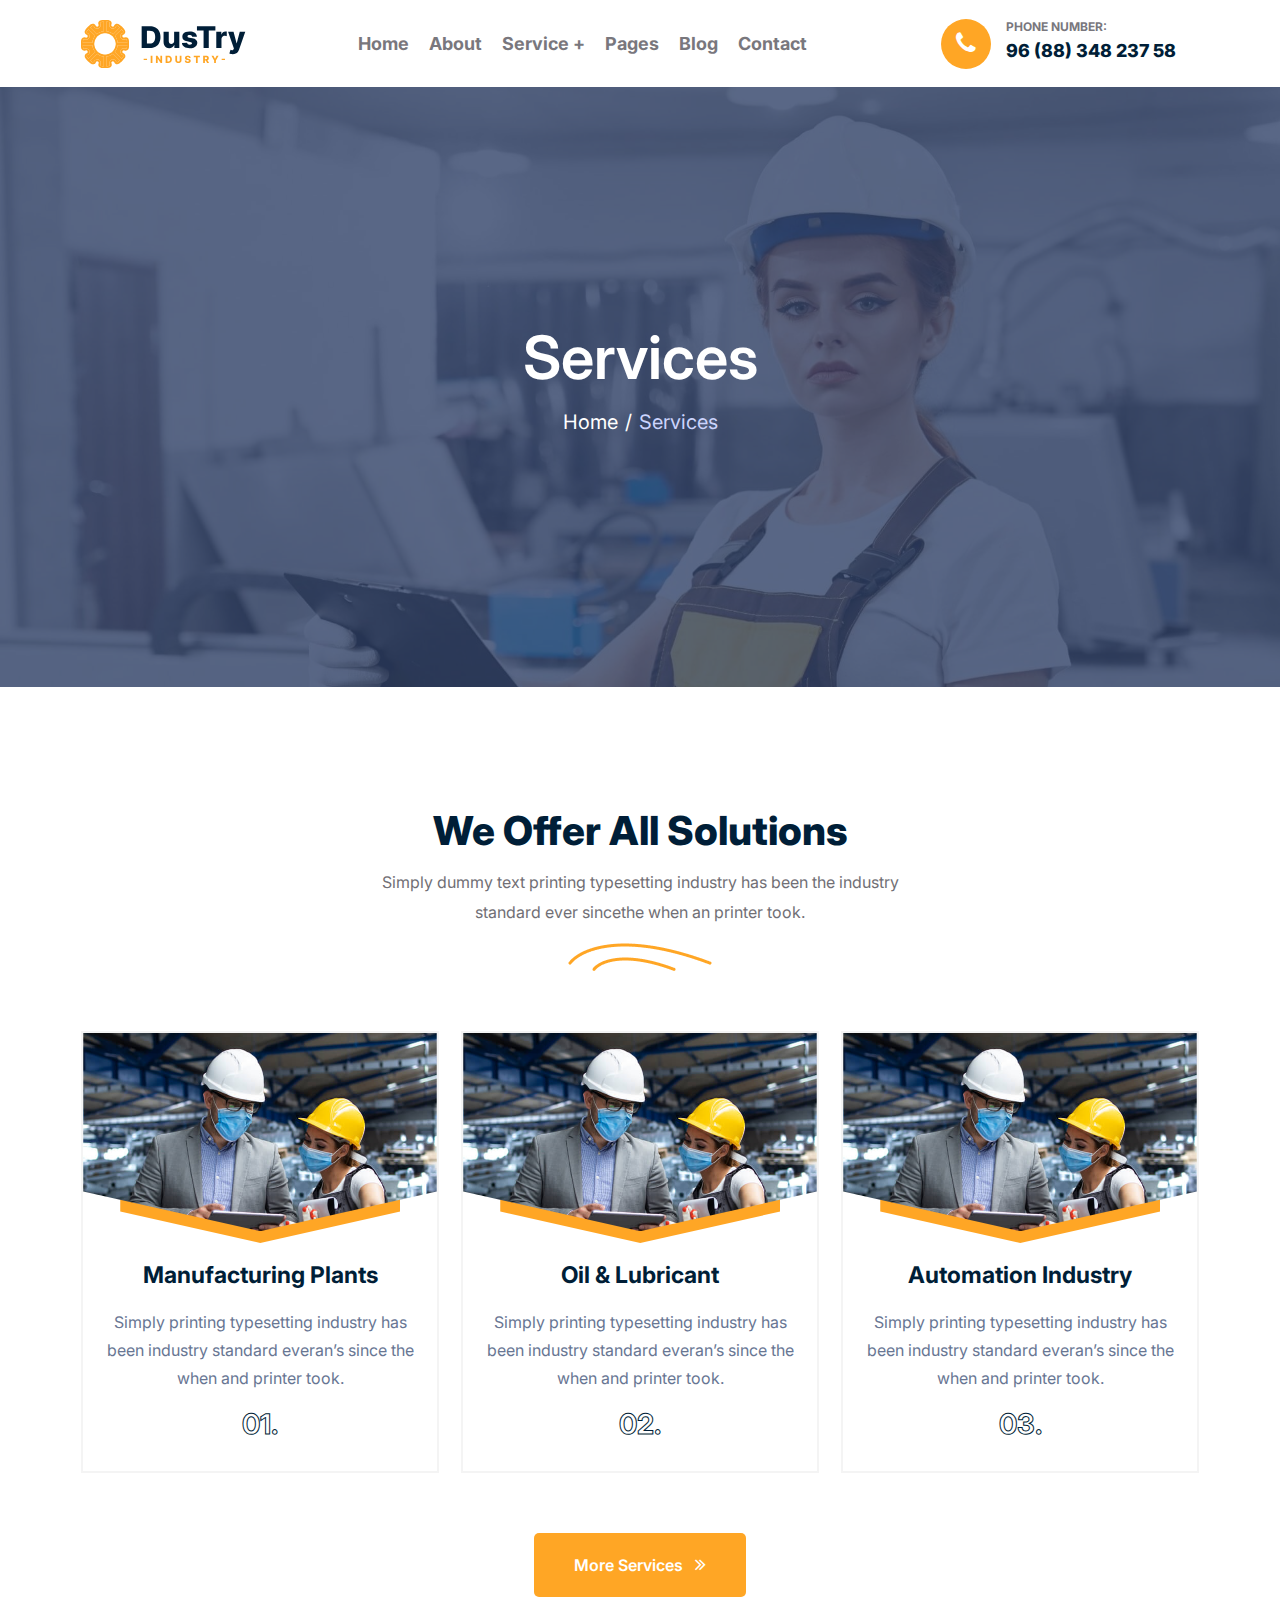
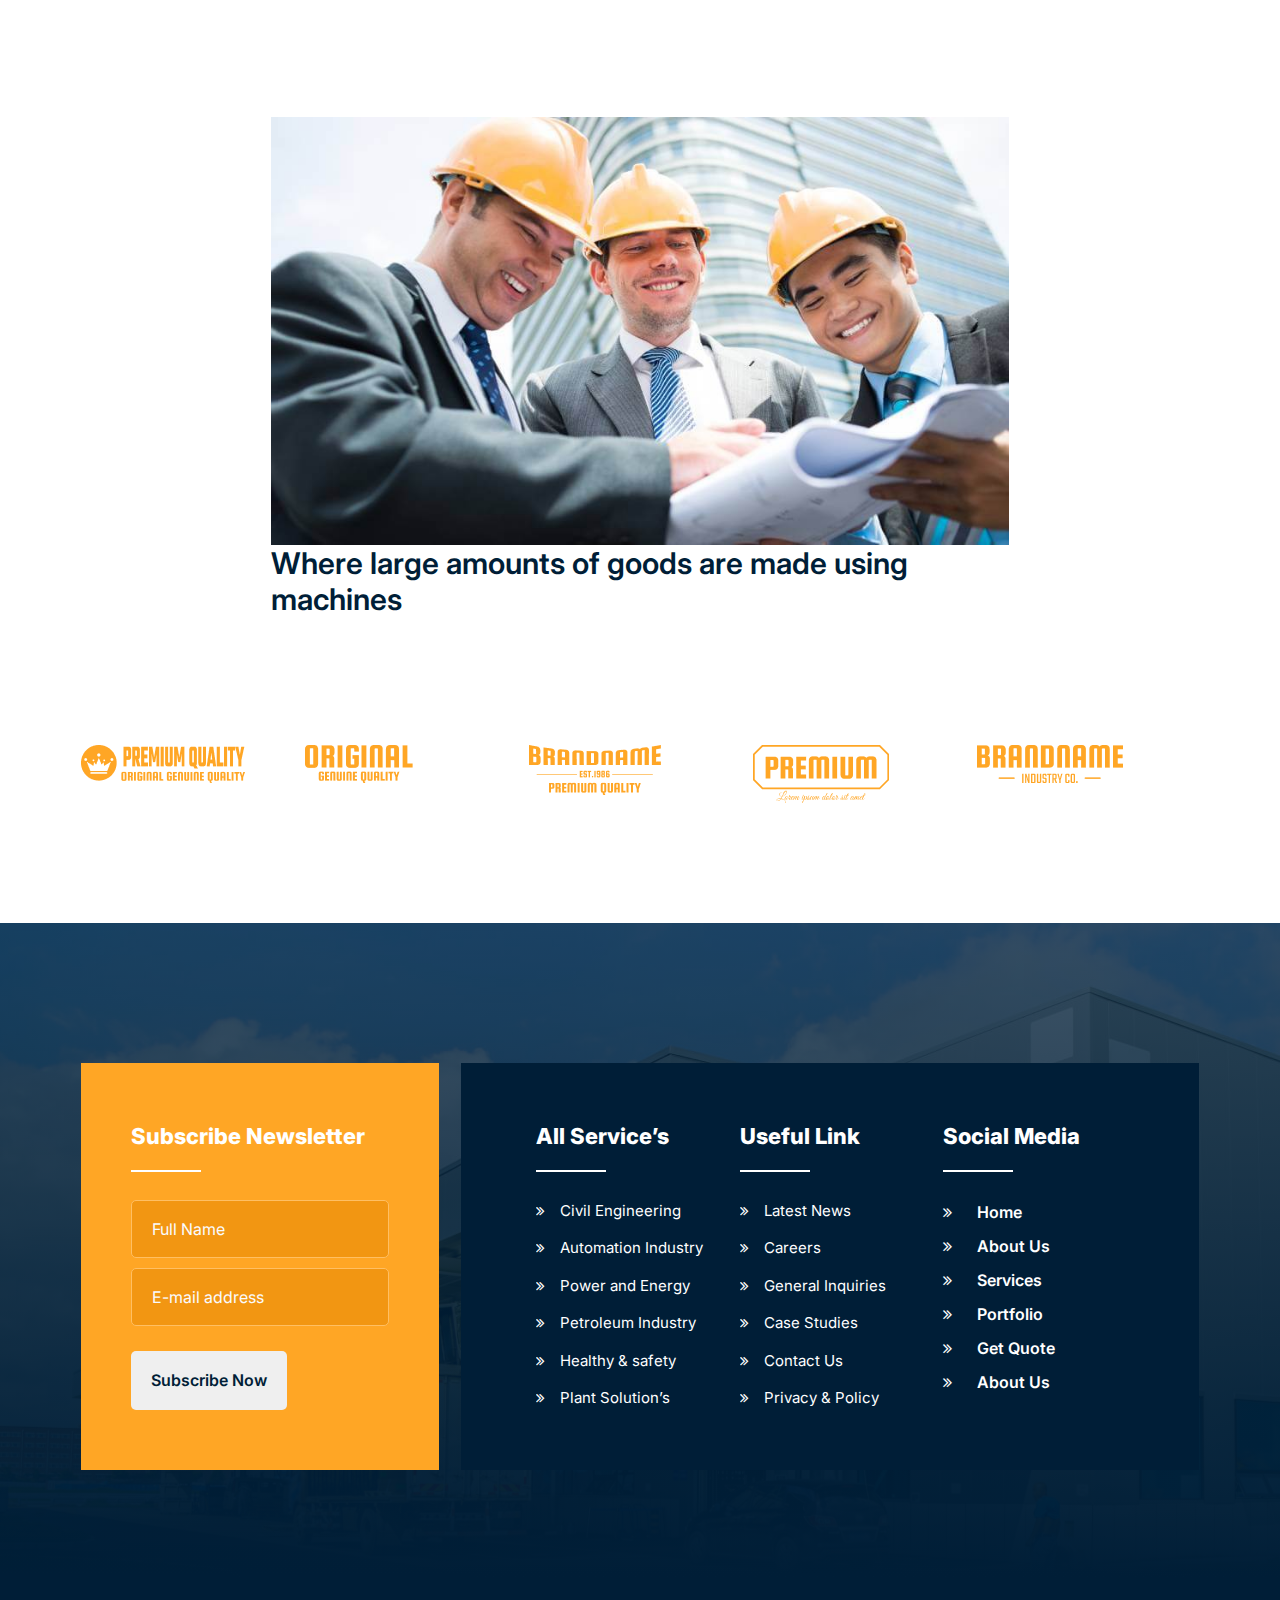
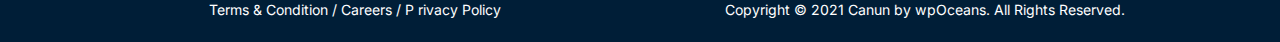
<file: services-alt.html>
<!DOCTYPE html>
<html lang="en">

<head>
    <meta charset="utf-8">
    <meta http-equiv="X-UA-Compatible" content="IE=edge">
    <meta name="viewport" content="width=device-width, initial-scale=1">
    <meta name="author" content="wpOceans">
    <link rel="shortcut icon" type="image/png" href="assets/images/favicon.png">
    <title> DusTry – Industrial Manufacturing HTML Template</title>
    <link href="assets/css/themify-icons.css" rel="stylesheet">
    <link href="assets/css/font-awesome.min.css" rel="stylesheet">
    <link href="assets/css/flaticon.css" rel="stylesheet">
    <link href="assets/css/bootstrap.min.css" rel="stylesheet">
    <link href="assets/css/animate.css" rel="stylesheet">
    <link href="assets/css/owl.carousel.css" rel="stylesheet">
    <link href="assets/css/owl.theme.css" rel="stylesheet">
    <link href="assets/css/slick.css" rel="stylesheet">
    <link href="assets/css/slick-theme.css" rel="stylesheet">
    <link href="assets/css/venobox.css" rel="stylesheet">
    <link href="assets/css/swiper.min.css" rel="stylesheet">
    <link href="assets/css/owl.transitions.css" rel="stylesheet">
    <link href="assets/css/jquery.fancybox.css" rel="stylesheet">
    <link href="assets/css/odometer-theme-default.css" rel="stylesheet">
    <link href="assets/sass/style.css" rel="stylesheet">

</head>

<body>

    <!-- start page-wrapper -->
    <div class="page-wrapper">
        <!-- start preloader -->
        <div class="preloader">
            <div class="vertical-centered-box">
                <div class="content">
                    <div class="loader-circle"></div>
                    <div class="loader-line-mask">
                        <div class="loader-line"></div>
                    </div>
                    <img src="assets/images/preloader.png" alt="">
                </div>
            </div>
        </div>
        <!-- end preloader -->
        <!-- Start header -->
        <header id="header">
            <div class="wpo-site-header">
                <nav class="navigation navbar navbar-expand-lg navbar-light">
                    <div class="container">
                        <div class="row align-items-center">
                            <div class="col-lg-3 col-md-3 col-sm-3 col-3 d-lg-none dl-block">
                                <div class="mobail-menu">
                                    <button type="button" class="navbar-toggler open-btn">
                                        <span class="sr-only">Toggle navigation</span>
                                        <span class="icon-bar first-angle"></span>
                                        <span class="icon-bar middle-angle"></span>
                                        <span class="icon-bar last-angle"></span>
                                    </button>
                                </div>
                            </div>
                            <div class="col-lg-2 col-md-3 col-sm-6 col-6">
                                <div class="navbar-header">
                                    <a class="navbar-brand" href="index.html"><img src="assets/images/logo.svg"
                                            alt=""></a>
                                </div>
                            </div>
                            <div class="col-lg-7 col-md-1 col-sm-1 col-1">
                                <div id="navbar" class="collapse navbar-collapse navigation-holder">
                                    <button class="menu-close"><i class="ti-close"></i></button>
                                    <ul class="nav navbar-nav mb-2 mb-lg-0">
                                        <li class="menu-item-has-children">
                                            <a class="active" href="#">Home</a>
                                            <ul class="sub-menu">
                                                <li><a class="active" href="index.html">Home style 1</a></li>
                                                <li><a href="index-2.html">Home style 2</a></li>
                                                <li><a href="index-3.html">Home style 3</a></li>
                                            </ul>
                                        </li>
                                        <li><a href="about.html">About</a></li>
                                        <li class="menu-item-has-children">
                                            <a href="#">Service + </a>
                                          <ul class="sub-menu">
                                                <li><a href="service.html">Service</a></li>
                                                <li><a href="services-alt.html">Services Alt</a></li>
                                                <li><a href="service-single.html">Service-single</a></li>
                                                <li><a href="404.html">404 Error</a></li>
                                                <li><a href="faq.html">FAQ</a></li>
                                            </ul>
                                        </li>
                                        <li class="menu-item-has-children">
                                            <a href="#">Pages</a>
                                            <ul class="sub-menu">
                                                <li><a href="practice.html">Practice Area</a></li>
                                                <li><a href="practice-s2.html">Practice Style 2</a></li>
                                                <li><a href="practice-single.html">Practice Single</a></li>
                                            </ul>
                                        </li>
                                        <li class="menu-item-has-children">
                                            <a href="#">Blog</a>
                                            <ul class="sub-menu">
                                                <li><a href="blog.html">Blog right sidebar</a></li>
                                                <li><a href="blog-left-sidebar.html">Blog left sidebar</a></li>
                                                <li><a href="blog-fullwidth.html">Blog fullwidth</a></li>
                                                <li class="menu-item-has-children">
                                                    <a href="#">Blog details</a>
                                                    <ul class="sub-menu">
                                                        <li><a href="blog-single.html">Blog details right sidebar</a>
                                                        </li>
                                                        <li><a href="blog-single-left-sidebar.html">Blog details left
                                                                sidebar</a></li>
                                                        <li><a href="blog-single-fullwidth.html">Blog details
                                                                fullwidth</a></li>
                                                    </ul>
                                                </li>
                                            </ul>
                                        </li>
                                        <li><a href="contact.html">Contact</a></li>
                                    </ul>

                                </div><!-- end of nav-collapse -->
                            </div>
                            <div class="col-lg-3 col-md-5 col-sm-2 col-2">
                                <a href="tel:00000">
                                    <div class="header-right-contacts">
                                        <div class="header-call-icon">
                                            <i class="fa fa-phone" aria-hidden="true"></i>
                                        </div>
                                        <div class="close-form">
                                            <span>PHONE NUMBER:</span>
                                            <span class="nub-call">96 (88) 348 237 58</span>
                                        </div>
                                    </div>
                                </a>
                            </div>
                        </div>
                    </div><!-- end of container -->
                </nav>
            </div>
        </header>
        <!-- end of header -->
        <!-- start of breadcumb-section -->
        <div class="wpo-breadcumb-area">
            <div class="container">
                <div class="row">
                    <div class="col-12">
                        <div class="wpo-breadcumb-wrap">
                            <h2>Services</h2>
                            <ul>
                                <li><a href="index.html">Home</a></li>
                                <li><span>Services</span></li>
                            </ul>
                        </div>
                    </div>
                </div>
            </div>
        </div>
        <!-- end of wpo-breadcumb-section-->

        <!-- start service -->
        <section class="wpo-service-section section-padding">
            <div class="container">
                <div class="row justify-content-center">
                    <div class="col-lg-6 col-12">
                        <div class="wpo-section-title">
                            <h2>We Offer All Solutions</h2>
                            <p>Simply dummy text printing typesetting industry has been the industry
                                standard ever sincethe when an printer took.</p>
                            <img src="assets/images/section-befor.png" alt="">
                        </div>
                    </div>
                </div>
                <div class="service-wrap">
                    <div class="row">
                        <div class="col-lg-4 col-md-6 col-12">
                            <div class="serivce-item">
                                <div class="serivce-img">
                                    <img src="assets/images/provid/provid-right.jpg" alt="">
                                </div>
                                <div class="serivce-text">
                                    <a href="#">Manufacturing Plants</a>
                                    <p>Simply printing typesetting industry
                                        has been industry standard everan’s since
                                        the when and printer took.</p>
                                    <span>01.</span>
                                </div>
                            </div>
                        </div>
                        <div class="col-lg-4 col-md-6 col-12">
                            <div class="serivce-item">
                                <div class="serivce-img">
                                    <img src="assets/images/provid/provid-right.jpg" alt="">
                                </div>
                                <div class="serivce-text">
                                    <a href="#">Oil & Lubricant</a>
                                    <p>Simply printing typesetting industry
                                        has been industry standard everan’s since
                                        the when and printer took.</p>
                                    <span>02.</span>
                                </div>
                            </div>
                        </div>
                        <div class="col-lg-4 col-md-6 col-12">
                            <div class="serivce-item">
                                <div class="serivce-img">
                                    <img src="assets/images/provid/provid-right.jpg" alt="">
                                </div>
                                <div class="serivce-text">
                                    <a href="#">Automation Industry</a>
                                    <p>Simply printing typesetting industry
                                        has been industry standard everan’s since
                                        the when and printer took.</p>
                                    <span>03.</span>
                                </div>
                            </div>
                        </div>
                    </div>
                    <div class="service-btn">
                        <a class="theme-btn" href="#">More Services <i class="fa fa-angle-double-right"
                                aria-hidden="true"></i></a>
                    </div>
                </div>
            </div>
        </section>
        <!-- end service -->

        <!-- wpo-about-video-area start -->
        <div class="wpo-about-video-area">
            <div class="container">
                <div class="row justify-content-center">
                    <div class="col-lg-8">
                        <div class="wpo-about-video-item">
                            <div class="wpo-about-video-img">
                                <img src="assets/images/about-vedio.jpg" alt="">
                                <div class="entry-media video-holder">
                                    <a href="https://www.youtube.com/embed/embed/P7fi4hP_y80" class="video-btn"
                                        data-type="iframe">
                                        <i class=""></i>
                                    </a>
                                </div>
                            </div>
                            <h2>Where large amounts <span> of goods are made using machines</span></h2>
                        </div>
                    </div>
                </div>
            </div>
        </div>
        <!-- wpo-about-video-area end -->
        <!-- start partner -->
        <section class="wpo-partner-section section-padding">
            <div class="container">
                <div class="partner-wrap">
                    <a href="#" class="partner-item">
                        <img src="assets/images/partner/partner-item-01.png" alt="">
                    </a>
                    <a href="#" class="partner-item">
                        <img src="assets/images/partner/partner-item-02.png" alt="">
                    </a>
                    <a href="#" class="partner-item">
                        <img src="assets/images/partner/partner-item-03.png" alt="">
                    </a>
                    <a href="#" class="partner-item">
                        <img src="assets/images/partner/partner-item-04.png" alt="">
                    </a>
                    <a href="#" class="partner-item">
                        <img src="assets/images/partner/partner-item-05.png" alt="">
                    </a>
                    <a href="#" class="partner-item">
                        <img src="assets/images/partner/partner-item-01.png" alt="">
                    </a>
                    <a href="#" class="partner-item">
                        <img src="assets/images/partner/partner-item-02.png" alt="">
                    </a>
                    <a href="#" class="partner-item">
                        <img src="assets/images/partner/partner-item-03.png" alt="">
                    </a>
                    <a href="#" class="partner-item">
                        <img src="assets/images/partner/partner-item-04.png" alt="">
                    </a>
                    <a href="#" class="partner-item">
                        <img src="assets/images/partner/partner-item-05.png" alt="">
                    </a>
                </div>
            </div>
        </section>
        <!-- end partner -->
        <!-- start of wpo-site-footer-section -->
        <footer class="wpo-site-footer">
            <div class="wpo-upper-footer">
                <div class="container">
                    <div class="row">
                        <div class="col col-lg-4 col-md-12 col-sm-12 col-12">
                            <div class="widget about-widget">
                                <div class="logo widget-title">
                                    <h3>Subscribe Newsletter</h3>
                                </div>
                                <div class="f-from">
                                    <form>
                                        <input type="text" class="f-from-name" placeholder="Full Name" required>
                                        <input type="email" class="f-from-name" placeholder="E-mail address" required>
                                        <button class="submit" type="submit">Subscribe Now</button>
                                    </form>
                                </div>
                            </div>
                        </div>
                        <div class=" col-lg-8 col-md-12 col-sm-12 col-12">
                            <div class="f-item-bg">
                                <div class="row">
                                    <div class=" col-lg-4 col-md-4 col-sm-12 col-12">
                                        <div class="widget link-widget">
                                            <div class="widget-title">
                                                <h3>All Service’s</h3>
                                            </div>
                                            <ul>
                                                <li><a href="practice-single.html"><i class="fa fa-angle-double-right"
                                                            aria-hidden="true"></i>Civil Engineering</a></li>
                                                <li><a href="practice-single.html"><i class="fa fa-angle-double-right"
                                                            aria-hidden="true"></i>Automation Industry</a></li>
                                                <li><a href="practice-single.html"><i class="fa fa-angle-double-right"
                                                            aria-hidden="true"></i>Power and Energy</a></li>
                                                <li><a href="practice-single.html"><i class="fa fa-angle-double-right"
                                                            aria-hidden="true"></i>Petroleum Industry</a></li>
                                                <li><a href="practice-single.html"><i class="fa fa-angle-double-right"
                                                            aria-hidden="true"></i>Healthy & safety</a></li>
                                                <li><a href="practice-single.html"><i class="fa fa-angle-double-right"
                                                            aria-hidden="true"></i>Plant Solution’s</a></li>
                                            </ul>
                                        </div>
                                    </div>
                                    <div class=" col-lg-4 col-md-4 col-sm-12 col-12">
                                        <div class="widget link-widget">
                                            <div class="widget-title">
                                                <h3>Useful Link</h3>
                                            </div>
                                            <ul>
                                                <li><a href="practice-single.html"><i class="fa fa-angle-double-right"
                                                            aria-hidden="true"></i>Latest News</a></li>
                                                <li><a href="practice-single.html"><i class="fa fa-angle-double-right"
                                                            aria-hidden="true"></i>Careers</a></li>
                                                <li><a href="practice-single.html"><i class="fa fa-angle-double-right"
                                                            aria-hidden="true"></i>General Inquiries</a></li>
                                                <li><a href="practice-single.html"><i class="fa fa-angle-double-right"
                                                            aria-hidden="true"></i>Case Studies</a></li>
                                                <li><a href="practice-single.html"><i class="fa fa-angle-double-right"
                                                            aria-hidden="true"></i>Contact Us</a></li>
                                                <li><a href="practice-single.html"><i class="fa fa-angle-double-right"
                                                            aria-hidden="true"></i>Privacy & Policy</a></li>
                                            </ul>
                                        </div>
                                    </div>
                                    <div class=" col-lg-4 col-md-4 col-sm-12 col-12">
                                        <div class="widget social-widget">
                                            <div class="widget-title">
                                                <h3>Social Media</h3>
                                            </div>
                                            <ul>
                                                <li><a href="practice-single.html"><i class="fa fa-angle-double-right"
                                                            aria-hidden="true"></i>Home</a></li>
                                                <li><a href="practice-single.html"><i class="fa fa-angle-double-right"
                                                            aria-hidden="true"></i>About Us</a></li>
                                                <li><a href="practice-single.html"><i class="fa fa-angle-double-right"
                                                            aria-hidden="true"></i>Services</a></li>
                                                <li><a href="practice-single.html"><i class="fa fa-angle-double-right"
                                                            aria-hidden="true"></i>Portfolio</a></li>
                                                <li><a href="practice-single.html"><i class="fa fa-angle-double-right"
                                                            aria-hidden="true"></i>Get Quote</a></li>
                                                <li><a href="practice-single.html"><i class="fa fa-angle-double-right"
                                                            aria-hidden="true"></i>About Us</a></li>
                                            </ul>
                                        </div>
                                    </div>
                                </div>
                            </div>
                        </div>
                    </div>
                </div> <!-- end container -->
            </div>
            <div class="wpo-lower-footer">
                <div class="container">
                    <div class="row">
                        <div class="col col-lg-6 col-md-12 col-12">
                            <p class="copyright text-laft"> Terms & Condition <a href="index.html">/ Careers</a> <a
                                    href="index.html">/ P rivacy Policy</a></p>
                        </div>
                        <div class="col col-lg-6 col-md-12 col-12">
                            <p class="copyright"> Copyright &copy; 2021 Canun by <a href="index.html">wpOceans</a>. All
                                Rights Reserved.</p>
                        </div>
                    </div>
                </div>
            </div>
        </footer>
        <!-- end of wpo-site-footer-section -->
    </div>
    <!-- end of page-wrapper -->

    <!-- All JavaScript files
    ================================================== -->
    <script src="assets/js/jquery.min.js"></script>
    <script src="assets/js/bootstrap.bundle.min.js"></script>
    <!-- Plugins for this template -->
    <script src="assets/js/modernizr.custom.js"></script>
    <script src="assets/js/jquery.dlmenu.js"></script>
    <script src="assets/js/jquery-plugin-collection.js"></script>
    <!-- Custom script for this template -->
    <script src="assets/js/script.js"></script>
</body>

</html>
</file>
<file: assets/css/themify-icons.css>
@font-face {
	font-family: 'themify';
	src:url('../fonts/themify.eot?-fvbane');
	src:url('../fonts/themify.eot?#iefix-fvbane') format('embedded-opentype'),
		url('../fonts/themify.woff?-fvbane') format('woff'),
		url('../fonts/themify.ttf?-fvbane') format('truetype'),
		url('../fonts/themify.svg?-fvbane#themify') format('svg');
	font-weight: normal;
	font-style: normal;
}

[class^="ti-"], [class*=" ti-"] {
	font-family: 'themify';
	speak: none;
	font-style: normal;
	font-weight: normal;
	font-variant: normal;
	text-transform: none;
	line-height: 1;

	/* Better Font Rendering =========== */
	-webkit-font-smoothing: antialiased;
	-moz-osx-font-smoothing: grayscale;
}

.ti-wand:before {
	content: "\e600";
}
.ti-volume:before {
	content: "\e601";
}
.ti-user:before {
	content: "\e602";
}
.ti-unlock:before {
	content: "\e603";
}
.ti-unlink:before {
	content: "\e604";
}
.ti-trash:before {
	content: "\e605";
}
.ti-thought:before {
	content: "\e606";
}
.ti-target:before {
	content: "\e607";
}
.ti-tag:before {
	content: "\e608";
}
.ti-tablet:before {
	content: "\e609";
}
.ti-star:before {
	content: "\e60a";
}
.ti-spray:before {
	content: "\e60b";
}
.ti-signal:before {
	content: "\e60c";
}
.ti-shopping-cart:before {
	content: "\e60d";
}
.ti-shopping-cart-full:before {
	content: "\e60e";
}
.ti-settings:before {
	content: "\e60f";
}
.ti-search:before {
	content: "\e610";
}
.ti-zoom-in:before {
	content: "\e611";
}
.ti-zoom-out:before {
	content: "\e612";
}
.ti-cut:before {
	content: "\e613";
}
.ti-ruler:before {
	content: "\e614";
}
.ti-ruler-pencil:before {
	content: "\e615";
}
.ti-ruler-alt:before {
	content: "\e616";
}
.ti-bookmark:before {
	content: "\e617";
}
.ti-bookmark-alt:before {
	content: "\e618";
}
.ti-reload:before {
	content: "\e619";
}
.ti-plus:before {
	content: "\e61a";
}
.ti-pin:before {
	content: "\e61b";
}
.ti-pencil:before {
	content: "\e61c";
}
.ti-pencil-alt:before {
	content: "\e61d";
}
.ti-paint-roller:before {
	content: "\e61e";
}
.ti-paint-bucket:before {
	content: "\e61f";
}
.ti-na:before {
	content: "\e620";
}
.ti-mobile:before {
	content: "\e621";
}
.ti-minus:before {
	content: "\e622";
}
.ti-medall:before {
	content: "\e623";
}
.ti-medall-alt:before {
	content: "\e624";
}
.ti-marker:before {
	content: "\e625";
}
.ti-marker-alt:before {
	content: "\e626";
}
.ti-arrow-up:before {
	content: "\e627";
}
.ti-arrow-right:before {
	content: "\e628";
}
.ti-arrow-left:before {
	content: "\e629";
}
.ti-arrow-down:before {
	content: "\e62a";
}
.ti-lock:before {
	content: "\e62b";
}
.ti-location-arrow:before {
	content: "\e62c";
}
.ti-link:before {
	content: "\e62d";
}
.ti-layout:before {
	content: "\e62e";
}
.ti-layers:before {
	content: "\e62f";
}
.ti-layers-alt:before {
	content: "\e630";
}
.ti-key:before {
	content: "\e631";
}
.ti-import:before {
	content: "\e632";
}
.ti-image:before {
	content: "\e633";
}
.ti-heart:before {
	content: "\e634";
}
.ti-heart-broken:before {
	content: "\e635";
}
.ti-hand-stop:before {
	content: "\e636";
}
.ti-hand-open:before {
	content: "\e637";
}
.ti-hand-drag:before {
	content: "\e638";
}
.ti-folder:before {
	content: "\e639";
}
.ti-flag:before {
	content: "\e63a";
}
.ti-flag-alt:before {
	content: "\e63b";
}
.ti-flag-alt-2:before {
	content: "\e63c";
}
.ti-eye:before {
	content: "\e63d";
}
.ti-export:before {
	content: "\e63e";
}
.ti-exchange-vertical:before {
	content: "\e63f";
}
.ti-desktop:before {
	content: "\e640";
}
.ti-cup:before {
	content: "\e641";
}
.ti-crown:before {
	content: "\e642";
}
.ti-comments:before {
	content: "\e643";
}
.ti-comment:before {
	content: "\e644";
}
.ti-comment-alt:before {
	content: "\e645";
}
.ti-close:before {
	content: "\e646";
}
.ti-clip:before {
	content: "\e647";
}
.ti-angle-up:before {
	content: "\e648";
}
.ti-angle-right:before {
	content: "\e649";
}
.ti-angle-left:before {
	content: "\e64a";
}
.ti-angle-down:before {
	content: "\e64b";
}
.ti-check:before {
	content: "\e64c";
}
.ti-check-box:before {
	content: "\e64d";
}
.ti-camera:before {
	content: "\e64e";
}
.ti-announcement:before {
	content: "\e64f";
}
.ti-brush:before {
	content: "\e650";
}
.ti-briefcase:before {
	content: "\e651";
}
.ti-bolt:before {
	content: "\e652";
}
.ti-bolt-alt:before {
	content: "\e653";
}
.ti-blackboard:before {
	content: "\e654";
}
.ti-bag:before {
	content: "\e655";
}
.ti-move:before {
	content: "\e656";
}
.ti-arrows-vertical:before {
	content: "\e657";
}
.ti-arrows-horizontal:before {
	content: "\e658";
}
.ti-fullscreen:before {
	content: "\e659";
}
.ti-arrow-top-right:before {
	content: "\e65a";
}
.ti-arrow-top-left:before {
	content: "\e65b";
}
.ti-arrow-circle-up:before {
	content: "\e65c";
}
.ti-arrow-circle-right:before {
	content: "\e65d";
}
.ti-arrow-circle-left:before {
	content: "\e65e";
}
.ti-arrow-circle-down:before {
	content: "\e65f";
}
.ti-angle-double-up:before {
	content: "\e660";
}
.ti-angle-double-right:before {
	content: "\e661";
}
.ti-angle-double-left:before {
	content: "\e662";
}
.ti-angle-double-down:before {
	content: "\e663";
}
.ti-zip:before {
	content: "\e664";
}
.ti-world:before {
	content: "\e665";
}
.ti-wheelchair:before {
	content: "\e666";
}
.ti-view-list:before {
	content: "\e667";
}
.ti-view-list-alt:before {
	content: "\e668";
}
.ti-view-grid:before {
	content: "\e669";
}
.ti-uppercase:before {
	content: "\e66a";
}
.ti-upload:before {
	content: "\e66b";
}
.ti-underline:before {
	content: "\e66c";
}
.ti-truck:before {
	content: "\e66d";
}
.ti-timer:before {
	content: "\e66e";
}
.ti-ticket:before {
	content: "\e66f";
}
.ti-thumb-up:before {
	content: "\e670";
}
.ti-thumb-down:before {
	content: "\e671";
}
.ti-text:before {
	content: "\e672";
}
.ti-stats-up:before {
	content: "\e673";
}
.ti-stats-down:before {
	content: "\e674";
}
.ti-split-v:before {
	content: "\e675";
}
.ti-split-h:before {
	content: "\e676";
}
.ti-smallcap:before {
	content: "\e677";
}
.ti-shine:before {
	content: "\e678";
}
.ti-shift-right:before {
	content: "\e679";
}
.ti-shift-left:before {
	content: "\e67a";
}
.ti-shield:before {
	content: "\e67b";
}
.ti-notepad:before {
	content: "\e67c";
}
.ti-server:before {
	content: "\e67d";
}
.ti-quote-right:before {
	content: "\e67e";
}
.ti-quote-left:before {
	content: "\e67f";
}
.ti-pulse:before {
	content: "\e680";
}
.ti-printer:before {
	content: "\e681";
}
.ti-power-off:before {
	content: "\e682";
}
.ti-plug:before {
	content: "\e683";
}
.ti-pie-chart:before {
	content: "\e684";
}
.ti-paragraph:before {
	content: "\e685";
}
.ti-panel:before {
	content: "\e686";
}
.ti-package:before {
	content: "\e687";
}
.ti-music:before {
	content: "\e688";
}
.ti-music-alt:before {
	content: "\e689";
}
.ti-mouse:before {
	content: "\e68a";
}
.ti-mouse-alt:before {
	content: "\e68b";
}
.ti-money:before {
	content: "\e68c";
}
.ti-microphone:before {
	content: "\e68d";
}
.ti-menu:before {
	content: "\e68e";
}
.ti-menu-alt:before {
	content: "\e68f";
}
.ti-map:before {
	content: "\e690";
}
.ti-map-alt:before {
	content: "\e691";
}
.ti-loop:before {
	content: "\e692";
}
.ti-location-pin:before {
	content: "\e693";
}
.ti-list:before {
	content: "\e694";
}
.ti-light-bulb:before {
	content: "\e695";
}
.ti-Italic:before {
	content: "\e696";
}
.ti-info:before {
	content: "\e697";
}
.ti-infinite:before {
	content: "\e698";
}
.ti-id-badge:before {
	content: "\e699";
}
.ti-hummer:before {
	content: "\e69a";
}
.ti-home:before {
	content: "\e69b";
}
.ti-help:before {
	content: "\e69c";
}
.ti-headphone:before {
	content: "\e69d";
}
.ti-harddrives:before {
	content: "\e69e";
}
.ti-harddrive:before {
	content: "\e69f";
}
.ti-gift:before {
	content: "\e6a0";
}
.ti-game:before {
	content: "\e6a1";
}
.ti-filter:before {
	content: "\e6a2";
}
.ti-files:before {
	content: "\e6a3";
}
.ti-file:before {
	content: "\e6a4";
}
.ti-eraser:before {
	content: "\e6a5";
}
.ti-envelope:before {
	content: "\e6a6";
}
.ti-download:before {
	content: "\e6a7";
}
.ti-direction:before {
	content: "\e6a8";
}
.ti-direction-alt:before {
	content: "\e6a9";
}
.ti-dashboard:before {
	content: "\e6aa";
}
.ti-control-stop:before {
	content: "\e6ab";
}
.ti-control-shuffle:before {
	content: "\e6ac";
}
.ti-control-play:before {
	content: "\e6ad";
}
.ti-control-pause:before {
	content: "\e6ae";
}
.ti-control-forward:before {
	content: "\e6af";
}
.ti-control-backward:before {
	content: "\e6b0";
}
.ti-cloud:before {
	content: "\e6b1";
}
.ti-cloud-up:before {
	content: "\e6b2";
}
.ti-cloud-down:before {
	content: "\e6b3";
}
.ti-clipboard:before {
	content: "\e6b4";
}
.ti-car:before {
	content: "\e6b5";
}
.ti-calendar:before {
	content: "\e6b6";
}
.ti-book:before {
	content: "\e6b7";
}
.ti-bell:before {
	content: "\e6b8";
}
.ti-basketball:before {
	content: "\e6b9";
}
.ti-bar-chart:before {
	content: "\e6ba";
}
.ti-bar-chart-alt:before {
	content: "\e6bb";
}
.ti-back-right:before {
	content: "\e6bc";
}
.ti-back-left:before {
	content: "\e6bd";
}
.ti-arrows-corner:before {
	content: "\e6be";
}
.ti-archive:before {
	content: "\e6bf";
}
.ti-anchor:before {
	content: "\e6c0";
}
.ti-align-right:before {
	content: "\e6c1";
}
.ti-align-left:before {
	content: "\e6c2";
}
.ti-align-justify:before {
	content: "\e6c3";
}
.ti-align-center:before {
	content: "\e6c4";
}
.ti-alert:before {
	content: "\e6c5";
}
.ti-alarm-clock:before {
	content: "\e6c6";
}
.ti-agenda:before {
	content: "\e6c7";
}
.ti-write:before {
	content: "\e6c8";
}
.ti-window:before {
	content: "\e6c9";
}
.ti-widgetized:before {
	content: "\e6ca";
}
.ti-widget:before {
	content: "\e6cb";
}
.ti-widget-alt:before {
	content: "\e6cc";
}
.ti-wallet:before {
	content: "\e6cd";
}
.ti-video-clapper:before {
	content: "\e6ce";
}
.ti-video-camera:before {
	content: "\e6cf";
}
.ti-vector:before {
	content: "\e6d0";
}
.ti-themify-logo:before {
	content: "\e6d1";
}
.ti-themify-favicon:before {
	content: "\e6d2";
}
.ti-themify-favicon-alt:before {
	content: "\e6d3";
}
.ti-support:before {
	content: "\e6d4";
}
.ti-stamp:before {
	content: "\e6d5";
}
.ti-split-v-alt:before {
	content: "\e6d6";
}
.ti-slice:before {
	content: "\e6d7";
}
.ti-shortcode:before {
	content: "\e6d8";
}
.ti-shift-right-alt:before {
	content: "\e6d9";
}
.ti-shift-left-alt:before {
	content: "\e6da";
}
.ti-ruler-alt-2:before {
	content: "\e6db";
}
.ti-receipt:before {
	content: "\e6dc";
}
.ti-pin2:before {
	content: "\e6dd";
}
.ti-pin-alt:before {
	content: "\e6de";
}
.ti-pencil-alt2:before {
	content: "\e6df";
}
.ti-palette:before {
	content: "\e6e0";
}
.ti-more:before {
	content: "\e6e1";
}
.ti-more-alt:before {
	content: "\e6e2";
}
.ti-microphone-alt:before {
	content: "\e6e3";
}
.ti-magnet:before {
	content: "\e6e4";
}
.ti-line-double:before {
	content: "\e6e5";
}
.ti-line-dotted:before {
	content: "\e6e6";
}
.ti-line-dashed:before {
	content: "\e6e7";
}
.ti-layout-width-full:before {
	content: "\e6e8";
}
.ti-layout-width-default:before {
	content: "\e6e9";
}
.ti-layout-width-default-alt:before {
	content: "\e6ea";
}
.ti-layout-tab:before {
	content: "\e6eb";
}
.ti-layout-tab-window:before {
	content: "\e6ec";
}
.ti-layout-tab-v:before {
	content: "\e6ed";
}
.ti-layout-tab-min:before {
	content: "\e6ee";
}
.ti-layout-slider:before {
	content: "\e6ef";
}
.ti-layout-slider-alt:before {
	content: "\e6f0";
}
.ti-layout-sidebar-right:before {
	content: "\e6f1";
}
.ti-layout-sidebar-none:before {
	content: "\e6f2";
}
.ti-layout-sidebar-left:before {
	content: "\e6f3";
}
.ti-layout-placeholder:before {
	content: "\e6f4";
}
.ti-layout-menu:before {
	content: "\e6f5";
}
.ti-layout-menu-v:before {
	content: "\e6f6";
}
.ti-layout-menu-separated:before {
	content: "\e6f7";
}
.ti-layout-menu-full:before {
	content: "\e6f8";
}
.ti-layout-media-right-alt:before {
	content: "\e6f9";
}
.ti-layout-media-right:before {
	content: "\e6fa";
}
.ti-layout-media-overlay:before {
	content: "\e6fb";
}
.ti-layout-media-overlay-alt:before {
	content: "\e6fc";
}
.ti-layout-media-overlay-alt-2:before {
	content: "\e6fd";
}
.ti-layout-media-left-alt:before {
	content: "\e6fe";
}
.ti-layout-media-left:before {
	content: "\e6ff";
}
.ti-layout-media-center-alt:before {
	content: "\e700";
}
.ti-layout-media-center:before {
	content: "\e701";
}
.ti-layout-list-thumb:before {
	content: "\e702";
}
.ti-layout-list-thumb-alt:before {
	content: "\e703";
}
.ti-layout-list-post:before {
	content: "\e704";
}
.ti-layout-list-large-image:before {
	content: "\e705";
}
.ti-layout-line-solid:before {
	content: "\e706";
}
.ti-layout-grid4:before {
	content: "\e707";
}
.ti-layout-grid3:before {
	content: "\e708";
}
.ti-layout-grid2:before {
	content: "\e709";
}
.ti-layout-grid2-thumb:before {
	content: "\e70a";
}
.ti-layout-cta-right:before {
	content: "\e70b";
}
.ti-layout-cta-left:before {
	content: "\e70c";
}
.ti-layout-cta-center:before {
	content: "\e70d";
}
.ti-layout-cta-btn-right:before {
	content: "\e70e";
}
.ti-layout-cta-btn-left:before {
	content: "\e70f";
}
.ti-layout-column4:before {
	content: "\e710";
}
.ti-layout-column3:before {
	content: "\e711";
}
.ti-layout-column2:before {
	content: "\e712";
}
.ti-layout-accordion-separated:before {
	content: "\e713";
}
.ti-layout-accordion-merged:before {
	content: "\e714";
}
.ti-layout-accordion-list:before {
	content: "\e715";
}
.ti-ink-pen:before {
	content: "\e716";
}
.ti-info-alt:before {
	content: "\e717";
}
.ti-help-alt:before {
	content: "\e718";
}
.ti-headphone-alt:before {
	content: "\e719";
}
.ti-hand-point-up:before {
	content: "\e71a";
}
.ti-hand-point-right:before {
	content: "\e71b";
}
.ti-hand-point-left:before {
	content: "\e71c";
}
.ti-hand-point-down:before {
	content: "\e71d";
}
.ti-gallery:before {
	content: "\e71e";
}
.ti-face-smile:before {
	content: "\e71f";
}
.ti-face-sad:before {
	content: "\e720";
}
.ti-credit-card:before {
	content: "\e721";
}
.ti-control-skip-forward:before {
	content: "\e722";
}
.ti-control-skip-backward:before {
	content: "\e723";
}
.ti-control-record:before {
	content: "\e724";
}
.ti-control-eject:before {
	content: "\e725";
}
.ti-comments-smiley:before {
	content: "\e726";
}
.ti-brush-alt:before {
	content: "\e727";
}
.ti-youtube:before {
	content: "\e728";
}
.ti-vimeo:before {
	content: "\e729";
}
.ti-twitter:before {
	content: "\e72a";
}
.ti-time:before {
	content: "\e72b";
}
.ti-tumblr:before {
	content: "\e72c";
}
.ti-skype:before {
	content: "\e72d";
}
.ti-share:before {
	content: "\e72e";
}
.ti-share-alt:before {
	content: "\e72f";
}
.ti-rocket:before {
	content: "\e730";
}
.ti-pinterest:before {
	content: "\e731";
}
.ti-new-window:before {
	content: "\e732";
}
.ti-microsoft:before {
	content: "\e733";
}
.ti-list-ol:before {
	content: "\e734";
}
.ti-linkedin:before {
	content: "\e735";
}
.ti-layout-sidebar-2:before {
	content: "\e736";
}
.ti-layout-grid4-alt:before {
	content: "\e737";
}
.ti-layout-grid3-alt:before {
	content: "\e738";
}
.ti-layout-grid2-alt:before {
	content: "\e739";
}
.ti-layout-column4-alt:before {
	content: "\e73a";
}
.ti-layout-column3-alt:before {
	content: "\e73b";
}
.ti-layout-column2-alt:before {
	content: "\e73c";
}
.ti-instagram:before {
	content: "\e73d";
}
.ti-google:before {
	content: "\e73e";
}
.ti-github:before {
	content: "\e73f";
}
.ti-flickr:before {
	content: "\e740";
}
.ti-facebook:before {
	content: "\e741";
}
.ti-dropbox:before {
	content: "\e742";
}
.ti-dribbble:before {
	content: "\e743";
}
.ti-apple:before {
	content: "\e744";
}
.ti-android:before {
	content: "\e745";
}
.ti-save:before {
	content: "\e746";
}
.ti-save-alt:before {
	content: "\e747";
}
.ti-yahoo:before {
	content: "\e748";
}
.ti-wordpress:before {
	content: "\e749";
}
.ti-vimeo-alt:before {
	content: "\e74a";
}
.ti-twitter-alt:before {
	content: "\e74b";
}
.ti-tumblr-alt:before {
	content: "\e74c";
}
.ti-trello:before {
	content: "\e74d";
}
.ti-stack-overflow:before {
	content: "\e74e";
}
.ti-soundcloud:before {
	content: "\e74f";
}
.ti-sharethis:before {
	content: "\e750";
}
.ti-sharethis-alt:before {
	content: "\e751";
}
.ti-reddit:before {
	content: "\e752";
}
.ti-pinterest-alt:before {
	content: "\e753";
}
.ti-microsoft-alt:before {
	content: "\e754";
}
.ti-linux:before {
	content: "\e755";
}
.ti-jsfiddle:before {
	content: "\e756";
}
.ti-joomla:before {
	content: "\e757";
}
.ti-html5:before {
	content: "\e758";
}
.ti-flickr-alt:before {
	content: "\e759";
}
.ti-email:before {
	content: "\e75a";
}
.ti-drupal:before {
	content: "\e75b";
}
.ti-dropbox-alt:before {
	content: "\e75c";
}
.ti-css3:before {
	content: "\e75d";
}
.ti-rss:before {
	content: "\e75e";
}
.ti-rss-alt:before {
	content: "\e75f";
}
</file>
<file: assets/css/flaticon.css>
@font-face {
    font-family: "flaticon";
    src: url("../fonts/flaticon.ttf?7be827e199392bb56ae95dacf43f5036") format("truetype"),
url("../fonts/flaticon.woff?7be827e199392bb56ae95dacf43f5036") format("woff"),
url("../fonts/flaticon.woff2?7be827e199392bb56ae95dacf43f5036") format("woff2"),
url("../fonts/flaticon.eot?7be827e199392bb56ae95dacf43f5036#iefix") format("embedded-opentype"),
url("../fonts/flaticon.svg?7be827e199392bb56ae95dacf43f5036#flaticon") format("svg");
}

i[class^="flaticon-"]:before, i[class*=" flaticon-"]:before {
    font-family: flaticon !important;
    font-style: normal;
    font-weight: normal !important;
    font-variant: normal;
    text-transform: none;
    font-size: 20px;
    -webkit-font-smoothing: antialiased;
    -moz-osx-font-smoothing: grayscale;
}

.flaticon-loupe:before {
    content: "\f101";
}
.flaticon-shopping-cart:before {
    content: "\f102";
}
.flaticon-shopping-cart-1:before {
    content: "\f103";
}
.flaticon-shopping-bag:before {
    content: "\f104";
}
.flaticon-shopping-cart-2:before {
    content: "\f105";
}
.flaticon-placeholder:before {
    content: "\f106";
}
.flaticon-email:before {
    content: "\f107";
}
.flaticon-play-button:before {
    content: "\f108";
}
.flaticon-user:before {
    content: "\f109";
}
.flaticon-quotation:before {
    content: "\f10a";
}
.flaticon-quotation-1:before {
    content: "\f10b";
}
.flaticon-house:before {
    content: "\f10c";
}
.flaticon-phone-call:before {
    content: "\f10d";
}
.flaticon-badge:before {
    content: "\f10e";
}
.flaticon-vegan:before {
    content: "\f10f";
}
.flaticon-diary:before {
    content: "\f110";
}
.flaticon-support:before {
    content: "\f111";
}
.flaticon-family:before {
    content: "\f112";
}
.flaticon-broken-arm:before {
    content: "\f113";
}
.flaticon-wounded:before {
    content: "\f114";
}
.flaticon-handcuffs:before {
    content: "\f115";
}
.flaticon-graduation-cap:before {
    content: "\f116";
}
.flaticon-book:before {
    content: "\f117";
}
.flaticon-auction:before {
    content: "\f118";
}
.flaticon-balance:before {
    content: "\f119";
}
</file>
<file: assets/css/venobox.css>
/* ------ venobox.css --------*/
.vbox-overlay *, .vbox-overlay *:before, .vbox-overlay *:after{
    -webkit-backface-visibility: hidden;
    -webkit-box-sizing:border-box;
    -moz-box-sizing:border-box;
    box-sizing:border-box;
}
.vbox-overlay * { 
    -webkit-backface-visibility: visible;
    backface-visibility: visible;
}
.vbox-overlay{
    display: -webkit-flex;
    display: flex;
    -webkit-flex-direction: column;
    flex-direction: column;
    -webkit-justify-content: center;
    justify-content: center;
    -webkit-align-items: center;
    align-items: center;
    position: fixed;
    left: 0;
    top: 0;
    bottom: 0;
    right: 0;
    z-index: 1040;
    -webkit-transform:translateZ(1000px);
    transform: translateZ(1000px);
    transform-style: preserve-3d;
}

/* ----- navigation ----- */
.vbox-title{
    width: 100%;
    height: 40px;
    float: left;
    text-align: center;
    line-height: 28px;
    font-size: 12px;
    padding: 6px 40px;
    overflow: hidden;
    position: fixed;
    display: none;
    left: 0;
    z-index: 1050;
}
.vbox-close{
    cursor: pointer;
    position: fixed;
    top: -1px;
    right: 0;
    width: 50px;
    height: 40px;
    padding: 6px;
    display: block;
    background-position:10px center;
    overflow: hidden;
    font-size: 24px;
    line-height: 1;
    text-align: center;
    z-index: 1050;
}
.vbox-num{
    cursor: pointer;
    position: fixed;
    left: 0;
    height: 40px;
    display: block;
    overflow: hidden;
    line-height: 28px;
    font-size: 12px;
    padding: 6px 10px;
    display: none;
    z-index: 1050;
}
/* ----- navigation ARROWS ----- */
.vbox-next, .vbox-prev{
    position: fixed;
    top: 50%;
    margin-top: -15px;
    overflow: hidden;
    cursor: pointer;
    display: block;
    width: 45px;
    height: 45px;
    z-index: 1050;
}
.vbox-next span, .vbox-prev span{
    position: relative;
    width: 20px;
    height: 20px;
    border: 2px solid transparent;
    border-top-color: #B6B6B6;
    border-right-color: #B6B6B6;
    text-indent: -100px;
    position: absolute;
    top: 8px;
    display: block;
}
.vbox-prev{
    left: 15px;
}
.vbox-next{
    right: 15px;
}
.vbox-prev span{
    left: 10px;
    -ms-transform: rotate(-135deg);
    -webkit-transform: rotate(-135deg);
    transform: rotate(-135deg);
}
.vbox-next span{
    -ms-transform: rotate(45deg);
    -webkit-transform: rotate(45deg);
    transform: rotate(45deg);
    right: 10px;
}
/* ------- inline window ------ */
.vbox-inline{
    width: 420px;
    height: 315px;
    height: 70vh;
    padding: 10px;
    background: #fff;
    margin: 0 auto;
    overflow: auto;
    text-align: left;
}
/* ------- Video & iFrames window ------ */
.venoframe{
    max-width: 100%;
    width: 100%;
    border: none;
    width: 100%;
    height: 260px;
    height: 70vh;
}
.venoframe.vbvid{
    height: 260px;
}
@media (min-width: 768px) {
    .venoframe, .vbox-inline{
        width: 90%;
        height: 360px;
        height: 70vh;
    }
    .venoframe.vbvid{
        width: 640px;
        height: 360px;
    }
}
@media (min-width: 992px) {
    .venoframe, .vbox-inline{
        max-width: 1200px;
        width: 80%;
        height: 540px;
        height: 70vh;
    }
    .venoframe.vbvid{
        width: 960px;
        height: 540px;
    }
}
/* 
Please do NOT edit this part! 
or at least read this note: http://i.imgur.com/7C0ws9e.gif
*/
.vbox-open{
    overflow: hidden;
}
.vbox-container{
    position: absolute;
    left: 0;
    right: 0;
    top: 0;
    bottom: 0;
    overflow-x: hidden;
    overflow-y: scroll;
    overflow-scrolling: touch;
    -webkit-overflow-scrolling: touch;
    z-index: 20;
    max-height: 100%;

}

.vbox-content{
    text-align: center;
    float: left;
    width: 100%;
    position: relative;
    overflow: hidden;
    padding: 20px 10px;
}
.vbox-container img{
    max-width: 100%;
    height: auto;
}
.vbox-figlio{
    box-shadow: 0 0 12px rgba(0,0,0,0.19), 0 6px 6px rgba(0,0,0,0.23);
    max-width: 100%;
    text-align: initial;
}
img.vbox-figlio{
    -webkit-user-select: none;
-khtml-user-select: none;
-moz-user-select: none;
-o-user-select: none;
user-select: none;
}
.vbox-content.swipe-left{
    margin-left: -200px !important;
}
.vbox-content.swipe-right{
    margin-left: 200px !important;
}
.vbox-animated{
    webkit-transition: margin 300ms ease-out;
    transition: margin 300ms ease-out;
}

/* ---------- preloader ----------
 * SPINKIT 
 * http://tobiasahlin.com/spinkit/
-------------------------------- */
.sk-double-bounce,.sk-rotating-plane{width:40px;height:40px;margin:40px auto}.sk-rotating-plane{background-color:#333;-webkit-animation:sk-rotatePlane 1.2s infinite ease-in-out;animation:sk-rotatePlane 1.2s infinite ease-in-out}@-webkit-keyframes sk-rotatePlane{0%{-webkit-transform:perspective(120px) rotateX(0) rotateY(0);transform:perspective(120px) rotateX(0) rotateY(0)}50%{-webkit-transform:perspective(120px) rotateX(-180.1deg) rotateY(0);transform:perspective(120px) rotateX(-180.1deg) rotateY(0)}100%{-webkit-transform:perspective(120px) rotateX(-180deg) rotateY(-179.9deg);transform:perspective(120px) rotateX(-180deg) rotateY(-179.9deg)}}@keyframes sk-rotatePlane{0%{-webkit-transform:perspective(120px) rotateX(0) rotateY(0);transform:perspective(120px) rotateX(0) rotateY(0)}50%{-webkit-transform:perspective(120px) rotateX(-180.1deg) rotateY(0);transform:perspective(120px) rotateX(-180.1deg) rotateY(0)}100%{-webkit-transform:perspective(120px) rotateX(-180deg) rotateY(-179.9deg);transform:perspective(120px) rotateX(-180deg) rotateY(-179.9deg)}}.sk-double-bounce{position:relative}.sk-double-bounce .sk-child{width:100%;height:100%;border-radius:50%;background-color:#333;opacity:.6;position:absolute;top:0;left:0;-webkit-animation:sk-doubleBounce 2s infinite ease-in-out;animation:sk-doubleBounce 2s infinite ease-in-out}.sk-chasing-dots .sk-child,.sk-spinner-pulse,.sk-three-bounce .sk-child{background-color:#333;border-radius:100%}.sk-double-bounce .sk-double-bounce2{-webkit-animation-delay:-1s;animation-delay:-1s}@-webkit-keyframes sk-doubleBounce{0%,100%{-webkit-transform:scale(0);transform:scale(0)}50%{-webkit-transform:scale(1);transform:scale(1)}}@keyframes sk-doubleBounce{0%,100%{-webkit-transform:scale(0);transform:scale(0)}50%{-webkit-transform:scale(1);transform:scale(1)}}.sk-wave{margin:40px auto;width:50px;height:40px;text-align:center;font-size:10px}.sk-wave .sk-rect{background-color:#333;height:100%;width:6px;display:inline-block;-webkit-animation:sk-waveStretchDelay 1.2s infinite ease-in-out;animation:sk-waveStretchDelay 1.2s infinite ease-in-out}.sk-wave .sk-rect1{-webkit-animation-delay:-1.2s;animation-delay:-1.2s}.sk-wave .sk-rect2{-webkit-animation-delay:-1.1s;animation-delay:-1.1s}.sk-wave .sk-rect3{-webkit-animation-delay:-1s;animation-delay:-1s}.sk-wave .sk-rect4{-webkit-animation-delay:-.9s;animation-delay:-.9s}.sk-wave .sk-rect5{-webkit-animation-delay:-.8s;animation-delay:-.8s}@-webkit-keyframes sk-waveStretchDelay{0%,100%,40%{-webkit-transform:scaleY(.4);transform:scaleY(.4)}20%{-webkit-transform:scaleY(1);transform:scaleY(1)}}@keyframes sk-waveStretchDelay{0%,100%,40%{-webkit-transform:scaleY(.4);transform:scaleY(.4)}20%{-webkit-transform:scaleY(1);transform:scaleY(1)}}.sk-wandering-cubes{margin:40px auto;width:40px;height:40px;position:relative}.sk-wandering-cubes .sk-cube{background-color:#333;width:10px;height:10px;position:absolute;top:0;left:0;-webkit-animation:sk-wanderingCube 1.8s ease-in-out -1.8s infinite both;animation:sk-wanderingCube 1.8s ease-in-out -1.8s infinite both}.sk-chasing-dots,.sk-spinner-pulse{width:40px;height:40px;margin:40px auto}.sk-wandering-cubes .sk-cube2{-webkit-animation-delay:-.9s;animation-delay:-.9s}@-webkit-keyframes sk-wanderingCube{0%{-webkit-transform:rotate(0);transform:rotate(0)}25%{-webkit-transform:translateX(30px) rotate(-90deg) scale(.5);transform:translateX(30px) rotate(-90deg) scale(.5)}50%{-webkit-transform:translateX(30px) translateY(30px) rotate(-179deg);transform:translateX(30px) translateY(30px) rotate(-179deg)}50.1%{-webkit-transform:translateX(30px) translateY(30px) rotate(-180deg);transform:translateX(30px) translateY(30px) rotate(-180deg)}75%{-webkit-transform:translateX(0) translateY(30px) rotate(-270deg) scale(.5);transform:translateX(0) translateY(30px) rotate(-270deg) scale(.5)}100%{-webkit-transform:rotate(-360deg);transform:rotate(-360deg)}}@keyframes sk-wanderingCube{0%{-webkit-transform:rotate(0);transform:rotate(0)}25%{-webkit-transform:translateX(30px) rotate(-90deg) scale(.5);transform:translateX(30px) rotate(-90deg) scale(.5)}50%{-webkit-transform:translateX(30px) translateY(30px) rotate(-179deg);transform:translateX(30px) translateY(30px) rotate(-179deg)}50.1%{-webkit-transform:translateX(30px) translateY(30px) rotate(-180deg);transform:translateX(30px) translateY(30px) rotate(-180deg)}75%{-webkit-transform:translateX(0) translateY(30px) rotate(-270deg) scale(.5);transform:translateX(0) translateY(30px) rotate(-270deg) scale(.5)}100%{-webkit-transform:rotate(-360deg);transform:rotate(-360deg)}}.sk-spinner-pulse{-webkit-animation:sk-pulseScaleOut 1s infinite ease-in-out;animation:sk-pulseScaleOut 1s infinite ease-in-out}@-webkit-keyframes sk-pulseScaleOut{0%{-webkit-transform:scale(0);transform:scale(0)}100%{-webkit-transform:scale(1);transform:scale(1);opacity:0}}@keyframes sk-pulseScaleOut{0%{-webkit-transform:scale(0);transform:scale(0)}100%{-webkit-transform:scale(1);transform:scale(1);opacity:0}}.sk-chasing-dots{position:relative;text-align:center;-webkit-animation:sk-chasingDotsRotate 2s infinite linear;animation:sk-chasingDotsRotate 2s infinite linear}.sk-chasing-dots .sk-child{width:60%;height:60%;display:inline-block;position:absolute;top:0;-webkit-animation:sk-chasingDotsBounce 2s infinite ease-in-out;animation:sk-chasingDotsBounce 2s infinite ease-in-out}.sk-chasing-dots .sk-dot2{top:auto;bottom:0;-webkit-animation-delay:-1s;animation-delay:-1s}@-webkit-keyframes sk-chasingDotsRotate{100%{-webkit-transform:rotate(360deg);transform:rotate(360deg)}}@keyframes sk-chasingDotsRotate{100%{-webkit-transform:rotate(360deg);transform:rotate(360deg)}}@-webkit-keyframes sk-chasingDotsBounce{0%,100%{-webkit-transform:scale(0);transform:scale(0)}50%{-webkit-transform:scale(1);transform:scale(1)}}@keyframes sk-chasingDotsBounce{0%,100%{-webkit-transform:scale(0);transform:scale(0)}50%{-webkit-transform:scale(1);transform:scale(1)}}.sk-three-bounce{margin:40px auto;width:80px;text-align:center}.sk-three-bounce .sk-child{width:20px;height:20px;display:inline-block;-webkit-animation:sk-three-bounce 1.4s ease-in-out 0s infinite both;animation:sk-three-bounce 1.4s ease-in-out 0s infinite both}.sk-circle .sk-child:before,.sk-fading-circle .sk-circle:before{display:block;border-radius:100%;content:'';background-color:#333}.sk-three-bounce .sk-bounce1{-webkit-animation-delay:-.32s;animation-delay:-.32s}.sk-three-bounce .sk-bounce2{-webkit-animation-delay:-.16s;animation-delay:-.16s}@-webkit-keyframes sk-three-bounce{0%,100%,80%{-webkit-transform:scale(0);transform:scale(0)}40%{-webkit-transform:scale(1);transform:scale(1)}}@keyframes sk-three-bounce{0%,100%,80%{-webkit-transform:scale(0);transform:scale(0)}40%{-webkit-transform:scale(1);transform:scale(1)}}.sk-circle{margin:40px auto;width:40px;height:40px;position:relative}.sk-circle .sk-child{width:100%;height:100%;position:absolute;left:0;top:0}.sk-circle .sk-child:before{margin:0 auto;width:15%;height:15%;-webkit-animation:sk-circleBounceDelay 1.2s infinite ease-in-out both;animation:sk-circleBounceDelay 1.2s infinite ease-in-out both}.sk-circle .sk-circle2{-webkit-transform:rotate(30deg);-ms-transform:rotate(30deg);transform:rotate(30deg)}.sk-circle .sk-circle3{-webkit-transform:rotate(60deg);-ms-transform:rotate(60deg);transform:rotate(60deg)}.sk-circle .sk-circle4{-webkit-transform:rotate(90deg);-ms-transform:rotate(90deg);transform:rotate(90deg)}.sk-circle .sk-circle5{-webkit-transform:rotate(120deg);-ms-transform:rotate(120deg);transform:rotate(120deg)}.sk-circle .sk-circle6{-webkit-transform:rotate(150deg);-ms-transform:rotate(150deg);transform:rotate(150deg)}.sk-circle .sk-circle7{-webkit-transform:rotate(180deg);-ms-transform:rotate(180deg);transform:rotate(180deg)}.sk-circle .sk-circle8{-webkit-transform:rotate(210deg);-ms-transform:rotate(210deg);transform:rotate(210deg)}.sk-circle .sk-circle9{-webkit-transform:rotate(240deg);-ms-transform:rotate(240deg);transform:rotate(240deg)}.sk-circle .sk-circle10{-webkit-transform:rotate(270deg);-ms-transform:rotate(270deg);transform:rotate(270deg)}.sk-circle .sk-circle11{-webkit-transform:rotate(300deg);-ms-transform:rotate(300deg);transform:rotate(300deg)}.sk-circle .sk-circle12{-webkit-transform:rotate(330deg);-ms-transform:rotate(330deg);transform:rotate(330deg)}.sk-circle .sk-circle2:before{-webkit-animation-delay:-1.1s;animation-delay:-1.1s}.sk-circle .sk-circle3:before{-webkit-animation-delay:-1s;animation-delay:-1s}.sk-circle .sk-circle4:before{-webkit-animation-delay:-.9s;animation-delay:-.9s}.sk-circle .sk-circle5:before{-webkit-animation-delay:-.8s;animation-delay:-.8s}.sk-circle .sk-circle6:before{-webkit-animation-delay:-.7s;animation-delay:-.7s}.sk-circle .sk-circle7:before{-webkit-animation-delay:-.6s;animation-delay:-.6s}.sk-circle .sk-circle8:before{-webkit-animation-delay:-.5s;animation-delay:-.5s}.sk-circle .sk-circle9:before{-webkit-animation-delay:-.4s;animation-delay:-.4s}.sk-circle .sk-circle10:before{-webkit-animation-delay:-.3s;animation-delay:-.3s}.sk-circle .sk-circle11:before{-webkit-animation-delay:-.2s;animation-delay:-.2s}.sk-circle .sk-circle12:before{-webkit-animation-delay:-.1s;animation-delay:-.1s}@-webkit-keyframes sk-circleBounceDelay{0%,100%,80%{-webkit-transform:scale(0);transform:scale(0)}40%{-webkit-transform:scale(1);transform:scale(1)}}@keyframes sk-circleBounceDelay{0%,100%,80%{-webkit-transform:scale(0);transform:scale(0)}40%{-webkit-transform:scale(1);transform:scale(1)}}.sk-cube-grid{width:40px;height:40px;margin:40px auto}.sk-cube-grid .sk-cube{width:33.33%;height:33.33%;background-color:#333;float:left;-webkit-animation:sk-cubeGridScaleDelay 1.3s infinite ease-in-out;animation:sk-cubeGridScaleDelay 1.3s infinite ease-in-out}.sk-cube-grid .sk-cube1{-webkit-animation-delay:.2s;animation-delay:.2s}.sk-cube-grid .sk-cube2{-webkit-animation-delay:.3s;animation-delay:.3s}.sk-cube-grid .sk-cube3{-webkit-animation-delay:.4s;animation-delay:.4s}.sk-cube-grid .sk-cube4{-webkit-animation-delay:.1s;animation-delay:.1s}.sk-cube-grid .sk-cube5{-webkit-animation-delay:.2s;animation-delay:.2s}.sk-cube-grid .sk-cube6{-webkit-animation-delay:.3s;animation-delay:.3s}.sk-cube-grid .sk-cube7{-webkit-animation-delay:0ms;animation-delay:0ms}.sk-cube-grid .sk-cube8{-webkit-animation-delay:.1s;animation-delay:.1s}.sk-cube-grid .sk-cube9{-webkit-animation-delay:.2s;animation-delay:.2s}@-webkit-keyframes sk-cubeGridScaleDelay{0%,100%,70%{-webkit-transform:scale3D(1,1,1);transform:scale3D(1,1,1)}35%{-webkit-transform:scale3D(0,0,1);transform:scale3D(0,0,1)}}@keyframes sk-cubeGridScaleDelay{0%,100%,70%{-webkit-transform:scale3D(1,1,1);transform:scale3D(1,1,1)}35%{-webkit-transform:scale3D(0,0,1);transform:scale3D(0,0,1)}}.sk-fading-circle{margin:40px auto;width:40px;height:40px;position:relative}.sk-fading-circle .sk-circle{width:100%;height:100%;position:absolute;left:0;top:0}.sk-fading-circle .sk-circle:before{margin:0 auto;width:15%;height:15%;-webkit-animation:sk-circleFadeDelay 1.2s infinite ease-in-out both;animation:sk-circleFadeDelay 1.2s infinite ease-in-out both}.sk-fading-circle .sk-circle2{-webkit-transform:rotate(30deg);-ms-transform:rotate(30deg);transform:rotate(30deg)}.sk-fading-circle .sk-circle3{-webkit-transform:rotate(60deg);-ms-transform:rotate(60deg);transform:rotate(60deg)}.sk-fading-circle .sk-circle4{-webkit-transform:rotate(90deg);-ms-transform:rotate(90deg);transform:rotate(90deg)}.sk-fading-circle .sk-circle5{-webkit-transform:rotate(120deg);-ms-transform:rotate(120deg);transform:rotate(120deg)}.sk-fading-circle .sk-circle6{-webkit-transform:rotate(150deg);-ms-transform:rotate(150deg);transform:rotate(150deg)}.sk-fading-circle .sk-circle7{-webkit-transform:rotate(180deg);-ms-transform:rotate(180deg);transform:rotate(180deg)}.sk-fading-circle .sk-circle8{-webkit-transform:rotate(210deg);-ms-transform:rotate(210deg);transform:rotate(210deg)}.sk-fading-circle .sk-circle9{-webkit-transform:rotate(240deg);-ms-transform:rotate(240deg);transform:rotate(240deg)}.sk-fading-circle .sk-circle10{-webkit-transform:rotate(270deg);-ms-transform:rotate(270deg);transform:rotate(270deg)}.sk-fading-circle .sk-circle11{-webkit-transform:rotate(300deg);-ms-transform:rotate(300deg);transform:rotate(300deg)}.sk-fading-circle .sk-circle12{-webkit-transform:rotate(330deg);-ms-transform:rotate(330deg);transform:rotate(330deg)}.sk-fading-circle .sk-circle2:before{-webkit-animation-delay:-1.1s;animation-delay:-1.1s}.sk-fading-circle .sk-circle3:before{-webkit-animation-delay:-1s;animation-delay:-1s}.sk-fading-circle .sk-circle4:before{-webkit-animation-delay:-.9s;animation-delay:-.9s}.sk-fading-circle .sk-circle5:before{-webkit-animation-delay:-.8s;animation-delay:-.8s}.sk-fading-circle .sk-circle6:before{-webkit-animation-delay:-.7s;animation-delay:-.7s}.sk-fading-circle .sk-circle7:before{-webkit-animation-delay:-.6s;animation-delay:-.6s}.sk-fading-circle .sk-circle8:before{-webkit-animation-delay:-.5s;animation-delay:-.5s}.sk-fading-circle .sk-circle9:before{-webkit-animation-delay:-.4s;animation-delay:-.4s}.sk-fading-circle .sk-circle10:before{-webkit-animation-delay:-.3s;animation-delay:-.3s}.sk-fading-circle .sk-circle11:before{-webkit-animation-delay:-.2s;animation-delay:-.2s}.sk-fading-circle .sk-circle12:before{-webkit-animation-delay:-.1s;animation-delay:-.1s}@-webkit-keyframes sk-circleFadeDelay{0%,100%,39%{opacity:0}40%{opacity:1}}@keyframes sk-circleFadeDelay{0%,100%,39%{opacity:0}40%{opacity:1}}.sk-folding-cube{margin:40px auto;width:40px;height:40px;position:relative;-webkit-transform:rotateZ(45deg);transform:rotateZ(45deg)}.sk-folding-cube .sk-cube{float:left;width:50%;height:50%;position:relative;-webkit-transform:scale(1.1);-ms-transform:scale(1.1);transform:scale(1.1)}.sk-folding-cube .sk-cube:before{content:'';position:absolute;top:0;left:0;width:100%;height:100%;background-color:#333;-webkit-animation:sk-foldCubeAngle 2.4s infinite linear both;animation:sk-foldCubeAngle 2.4s infinite linear both;-webkit-transform-origin:100% 100%;-ms-transform-origin:100% 100%;transform-origin:100% 100%}.sk-folding-cube .sk-cube2{-webkit-transform:scale(1.1) rotateZ(90deg);transform:scale(1.1) rotateZ(90deg)}.sk-folding-cube .sk-cube3{-webkit-transform:scale(1.1) rotateZ(180deg);transform:scale(1.1) rotateZ(180deg)}.sk-folding-cube .sk-cube4{-webkit-transform:scale(1.1) rotateZ(270deg);transform:scale(1.1) rotateZ(270deg)}.sk-folding-cube .sk-cube2:before{-webkit-animation-delay:.3s;animation-delay:.3s}.sk-folding-cube .sk-cube3:before{-webkit-animation-delay:.6s;animation-delay:.6s}.sk-folding-cube .sk-cube4:before{-webkit-animation-delay:.9s;animation-delay:.9s}@-webkit-keyframes sk-foldCubeAngle{0%,10%{-webkit-transform:perspective(140px) rotateX(-180deg);transform:perspective(140px) rotateX(-180deg);opacity:0}25%,75%{-webkit-transform:perspective(140px) rotateX(0);transform:perspective(140px) rotateX(0);opacity:1}100%,90%{-webkit-transform:perspective(140px) rotateY(180deg);transform:perspective(140px) rotateY(180deg);opacity:0}}@keyframes sk-foldCubeAngle{0%,10%{-webkit-transform:perspective(140px) rotateX(-180deg);transform:perspective(140px) rotateX(-180deg);opacity:0}25%,75%{-webkit-transform:perspective(140px) rotateX(0);transform:perspective(140px) rotateX(0);opacity:1}100%,90%{-webkit-transform:perspective(140px) rotateY(180deg);transform:perspective(140px) rotateY(180deg);opacity:0}}
</file>
<file: assets/css/odometer-theme-default.css>
.odometer.odometer-auto-theme, .odometer.odometer-theme-default {
  display: inline-block;
  vertical-align: middle;
  *vertical-align: auto;
  *zoom: 1;
  *display: inline;
  position: relative;
}
.odometer.odometer-auto-theme .odometer-digit, .odometer.odometer-theme-default .odometer-digit {
  display: inline-block;
  vertical-align: middle;
  *vertical-align: auto;
  *zoom: 1;
  *display: inline;
  position: relative;
}
.odometer.odometer-auto-theme .odometer-digit .odometer-digit-spacer, .odometer.odometer-theme-default .odometer-digit .odometer-digit-spacer {
  display: inline-block;
  vertical-align: middle;
  *vertical-align: auto;
  *zoom: 1;
  *display: inline;
  visibility: hidden;
}
.odometer.odometer-auto-theme .odometer-digit .odometer-digit-inner, .odometer.odometer-theme-default .odometer-digit .odometer-digit-inner {
  text-align: left;
  display: block;
  position: absolute;
  top: 0;
  left: 0;
  right: 0;
  bottom: 0;
  overflow: hidden;
}
.odometer.odometer-auto-theme .odometer-digit .odometer-ribbon, .odometer.odometer-theme-default .odometer-digit .odometer-ribbon {
  display: block;
}
.odometer.odometer-auto-theme .odometer-digit .odometer-ribbon-inner, .odometer.odometer-theme-default .odometer-digit .odometer-ribbon-inner {
  display: block;
  -webkit-backface-visibility: hidden;
}
.odometer.odometer-auto-theme .odometer-digit .odometer-value, .odometer.odometer-theme-default .odometer-digit .odometer-value {
  display: block;
  -webkit-transform: translateZ(0);
}
.odometer.odometer-auto-theme .odometer-digit .odometer-value.odometer-last-value, .odometer.odometer-theme-default .odometer-digit .odometer-value.odometer-last-value {
  position: absolute;
}
.odometer.odometer-auto-theme.odometer-animating-up .odometer-ribbon-inner, .odometer.odometer-theme-default.odometer-animating-up .odometer-ribbon-inner {
  -webkit-transition: -webkit-transform 2s;
  -moz-transition: -moz-transform 2s;
  -ms-transition: -ms-transform 2s;
  -o-transition: -o-transform 2s;
  transition: transform 2s;
}
.odometer.odometer-auto-theme.odometer-animating-up.odometer-animating .odometer-ribbon-inner, .odometer.odometer-theme-default.odometer-animating-up.odometer-animating .odometer-ribbon-inner {
  -webkit-transform: translateY(-100%);
  -moz-transform: translateY(-100%);
  -ms-transform: translateY(-100%);
  -o-transform: translateY(-100%);
  transform: translateY(-100%);
}
.odometer.odometer-auto-theme.odometer-animating-down .odometer-ribbon-inner, .odometer.odometer-theme-default.odometer-animating-down .odometer-ribbon-inner {
  -webkit-transform: translateY(-100%);
  -moz-transform: translateY(-100%);
  -ms-transform: translateY(-100%);
  -o-transform: translateY(-100%);
  transform: translateY(-100%);
}
.odometer.odometer-auto-theme.odometer-animating-down.odometer-animating .odometer-ribbon-inner, .odometer.odometer-theme-default.odometer-animating-down.odometer-animating .odometer-ribbon-inner {
  -webkit-transition: -webkit-transform 2s;
  -moz-transition: -moz-transform 2s;
  -ms-transition: -ms-transform 2s;
  -o-transition: -o-transform 2s;
  transition: transform 2s;
  -webkit-transform: translateY(0);
  -moz-transform: translateY(0);
  -ms-transform: translateY(0);
  -o-transform: translateY(0);
  transform: translateY(0);
}

.odometer.odometer-auto-theme, .odometer.odometer-theme-default {
  font-family: "Helvetica Neue", sans-serif;
  line-height: 1.1em;
}
.odometer.odometer-auto-theme .odometer-value, .odometer.odometer-theme-default .odometer-value {
  text-align: center;
}
</file>
<file: assets/sass/style.css>
@charset "UTF-8";
/*------------------------------------------------------------------
[Master Stylesheet]
Theme Name:     Canun – Lawyer and Attorney HTML Template
Version:        1.0.0
-------------------------------------------------------------------*/
/*--------------------------------------------------------------
>>> TABLE OF CONTENTS:
----------------------------------------------------------------

1. General
	1.1 Theme Reset Style
	1.2 Global Elements

2. header
	2.1 topbar
	2.2 navigation

3. content
	3.1 wpo-hero-slider
	3.2 wpo-features-section
	3.3 wpo-contact-section
	3.4 wpo-service-section
	3.5 wpo-case-section
	3.6 wpo-testimonial-sections-section
	3.7 wpo-team-section
	3.8 wpo-consultancy-section
	3.9 wpo-blog-section

4. wpo-footer

5. Home-style-2
   5.1	wpo-features-section-s2
   5.2	wpo-about-section
   5.3	wpo-service-section-s2
   5.4	wpo-fun-fact-section

6. wpo-Attorney-single

7. wpo-service-single-section

8. wpo-case-section

9. wpo-cart-page-style

10. wpo-checkout-page-style

11. wpo-shop-page

12. wpo-shop-single-page

13. wpo-pricing-page

14. wpo-faq-page

15. wpo-blog-pg-section

16. wpo-blog-single-section

17. wpo-contact-pg-section

18. error-404-section

----------------------------------------------------------------*/
/*------------------------------------------------------------------
1. General
----------------------------------------------------------------*/
/*---------------------------
	Fonts
----------------------------*/
@import url("https://fonts.googleapis.com/css2?family=Inter:wght@300;400;500;600;700&display=swap");
@font-face {
  font-family: "Muli";
  src: url(../fonts/Muli.ttf) format("truetype");
  font-weight: 600;
  font-style: normal;
}
/* #### Generated By: http://www.cufonfonts.com #### */
@font-face {
  font-family: "Muli";
  font-style: normal;
  font-weight: 500;
  src: local("Muli Regular"), url("../fonts/text-font/Muli-Regular.woff") format("woff");
}
@font-face {
  font-family: "Muli";
  font-style: normal;
  font-weight: 600;
  src: local("Muli SemiBold"), url("../fonts/text-font/Muli-SemiBold.woff") format("woff");
}
@font-face {
  font-family: "Muli";
  font-style: normal;
  font-weight: 700;
  src: local("Muli Bold"), url("../fonts/text-font/Muli-Bold.woff") format("woff");
}
/* 1.1	Theme Reset Style */
html {
  font-size: 15px;
}

:root {
  scroll-behavior: unset;
}

body {
  font-family: "Inter", sans-serif;
  color: #687693;
  background-color: #fff;
  font-size: 15px;
  font-size: 1rem;
  overflow-x: hidden;
}
@media (max-width: 767px) {
  body {
    font-size: 14px;
  }
}

p {
  font-size: 16px;
  color: #687693;
  line-height: 1.8em;
}

h1,
h2,
h3,
h4,
h5,
h6 {
  color: #001E37;
  font-family: "Inter", sans-serif;
  font-weight: 600;
}

ul {
  padding-left: 0;
  margin: 0;
}

a {
  text-decoration: none;
  transition: all 0.2s;
}

a:hover {
  text-decoration: none;
}

img {
  max-width: 100%;
}

.sr-only {
  display: none !important;
  opacity: 0;
  visibility: hidden;
}

/* 1.2 Global Elements */
.page-wrapper {
  position: relative;
  overflow: hidden;
}

.wow {
  visibility: hidden;
}

.fi:before {
  margin: 0;
}

.section-padding {
  padding: 120px 0;
}
@media (max-width: 991px) {
  .section-padding {
    padding: 90px 0;
  }
}
@media (max-width: 767px) {
  .section-padding {
    padding: 80px 0;
  }
}

/*** contact form error handling ***/
.contact-validation-active .error-handling-messages {
  width: 100% !important;
  margin-top: 15px !important;
}
.contact-validation-active label.error {
  color: red;
  font-size: 0.9333333333rem;
  font-weight: normal;
  margin: 5px 0 0 0;
  text-align: left;
  display: block;
}
.contact-validation-active #c-loader,
.contact-validation-active #loader {
  display: none;
  margin-top: 10px;
}
.contact-validation-active #c-loader i,
.contact-validation-active #loader i {
  font-size: 30px;
  font-size: 2rem;
  color: #FFA625;
  display: inline-block;
  -webkit-animation: rotating linear 2s infinite;
  animation: rotating linear 2s infinite;
}
.contact-validation-active #success,
.contact-validation-active #c-success,
.contact-validation-active #c-error,
.contact-validation-active #error {
  width: 100%;
  color: #fff;
  padding: 5px 10px;
  font-size: 16px;
  text-align: center;
  display: none;
}
@media (max-width: 767px) {
  .contact-validation-active #success,
.contact-validation-active #c-success,
.contact-validation-active #c-error,
.contact-validation-active #error {
    font-size: 15px;
  }
}
.contact-validation-active #c-success,
.contact-validation-active #success {
  background-color: #009a00;
  border-left: 5px solid green;
  margin-bottom: 5px;
}
.contact-validation-active #c-error,
.contact-validation-active #error {
  background-color: #ff1a1a;
  border-left: 5px solid red;
}

@-webkit-keyframes rotating {
  from {
    transform: rotate(0deg);
  }
  to {
    transform: rotate(360deg);
  }
}
@keyframes rotating {
  from {
    transform: rotate(0deg);
  }
  to {
    transform: rotate(360deg);
  }
}
.rotating {
  -webkit-animation: rotating 5s alternate infinite;
  animation: rotating 5s alternate infinite;
}

/*** back to top **/
.back-to-top {
  background-color: rgba(255, 166, 37, 0.7);
  width: 45px;
  height: 45px;
  line-height: 45px;
  border: 2px solid #FFA625;
  border-radius: 45px;
  text-align: center;
  display: none;
  position: fixed;
  z-index: 999;
  right: 15px;
  bottom: 15px;
  transition: all 0.2s;
}
@media (max-width: 991px) {
  .back-to-top {
    width: 35px;
    height: 35px;
    line-height: 35px;
  }
}
.back-to-top:hover {
  background-color: #FFA625;
}

.back-to-top i {
  font-size: 18px;
  font-size: 1.2rem;
  color: #fff;
  position: absolute;
  left: 50%;
  top: 50%;
  transform: translate(-50%, -50%);
}

/** for popup image ***/
.mfp-wrap {
  background-color: rgba(0, 0, 0, 0.9);
  z-index: 99999;
}

.mfp-with-zoom .mfp-container,
.mfp-with-zoom.mfp-bg {
  opacity: 0;
  -webkit-backface-visibility: hidden;
  transition: all 0.3s ease-out;
}

.mfp-with-zoom.mfp-ready .mfp-container {
  opacity: 1;
}

.mfp-with-zoom.mfp-ready.mfp-bg {
  opacity: 0.8;
}

.mfp-with-zoom.mfp-removing .mfp-container,
.mfp-with-zoom.mfp-removing.mfp-bg {
  opacity: 0;
}

/*** for fancybox video ***/
.fancybox-overlay {
  background: rgba(0, 0, 0, 0.9);
  z-index: 9999 !important;
}

.fancybox-wrap {
  z-index: 99999 !important;
}

.wpo-section-title {
  margin-bottom: 60px;
  text-align: center;
}
@media (max-width: 767px) {
  .wpo-section-title {
    margin-bottom: 40px;
  }
}
.wpo-section-title span {
  text-transform: uppercase;
  font-size: 20px;
  color: #FFA625;
  font-family: "Inter", sans-serif;
}
.wpo-section-title h2 {
  font-size: 40px;
  line-height: 48px;
  margin: 0;
  margin-top: 15px;
  text-transform: capitalize;
  font-family: "Inter", sans-serif;
  font-weight: 800;
  margin-top: 0;
}
@media (max-width: 1199px) {
  .wpo-section-title h2 {
    font-size: 36px;
    line-height: 38px;
  }
}
@media (max-width: 767px) {
  .wpo-section-title h2 {
    font-size: 32px;
    line-height: 40px;
  }
}
@media (max-width: 330px) {
  .wpo-section-title h2 {
    font-size: 30px;
  }
}
.wpo-section-title p {
  font-size: 16px;
  font-weight: 400;
  line-height: 30px;
  color: #716F75;
}

.theme-btn, .view-cart-btn {
  background: #FFA625;
  color: #fff;
  display: inline-block;
  font-weight: 600;
  padding: 20px 40px;
  border: 0;
  border-radius: 5px;
  text-transform: capitalize;
  -webkit-backface-visibility: hidden;
  z-index: 1;
  position: relative;
  font-size: 16px;
  font-size: 1.0666666667rem;
}
.theme-btn i, .view-cart-btn i {
  font-size: 19px;
  font-weight: 400;
  line-height: 19px;
  padding-left: 8px;
}
.theme-btn:after, .view-cart-btn:after {
  position: absolute;
  content: "";
  top: 0;
  left: 0;
  width: 100%;
  height: 100%;
  background: #fb9500;
  transition: opacity 0.5s ease-out;
  opacity: 0;
  z-index: -1;
  border-radius: 5px;
}
.theme-btn:hover, .view-cart-btn:hover, .theme-btn:focus, .view-cart-btn:focus, .theme-btn:active, .view-cart-btn:active {
  background: #ff9c0c;
  color: #fff;
}
.theme-btn:hover:after, .view-cart-btn:hover:after {
  opacity: 1;
}
@media (max-width: 991px) {
  .theme-btn, .view-cart-btn {
    font-size: 18px;
    font-size: 1.2rem;
  }
}
@media (max-width: 767px) {
  .theme-btn, .view-cart-btn {
    padding: 12px 18px;
    font-size: 14px;
  }
}

.theme-btn-s2 {
  background: #fff;
  color: #E5EBF0;
  display: inline-block;
  padding: 12px 22px;
  border: 1px solid #FFA625;
  border-radius: 55px;
  text-transform: capitalize;
  z-index: 1;
  position: relative;
}
.theme-btn-s2:after {
  position: absolute;
  content: "";
  top: 0;
  left: 0;
  width: 100%;
  height: 100%;
  border-radius: 55px;
  background: linear-gradient(left, #00ded8, #00a7d5);
  transition: opacity 0.5s ease-out;
  opacity: 0;
  z-index: -1;
}
@media (max-width: 991px) {
  .theme-btn-s2 {
    font-size: 14px;
    font-size: 0.9333333333rem;
  }
}
.theme-btn-s2:hover, .theme-btn-s2:focus, .theme-btn-s2:active {
  background: #ff9c0c;
  color: #fff;
}
.theme-btn-s2:hover:after {
  opacity: 1;
}
@media (max-width: 767px) {
  .theme-btn-s2 {
    padding: 12px 18px;
    font-size: 13px;
  }
}

.view-cart-btn {
  display: block;
  margin-top: 15px;
  border-radius: 5px;
  padding: 10px 45px;
}
.view-cart-btn:after {
  display: none;
}
.view-cart-btn:hover {
  background-color: #fb9500;
}
.view-cart-btn.s1 {
  background: #ddd;
}
.view-cart-btn.s1:hover {
  background-color: #c9c9c9;
}

/*--------------------------------------------------------------
18. wpo-contact-pg-section
--------------------------------------------------------------*/
.wpo-contact-pg-section {
  padding-bottom: 0px;
}
.wpo-contact-pg-section .wpo-contact-title {
  max-width: 440px;
  margin: 0 auto;
  text-align: center;
  margin-bottom: 50px;
}
@media (max-width: 767px) {
  .wpo-contact-pg-section .wpo-contact-title {
    margin-bottom: 30px;
  }
}
.wpo-contact-pg-section .wpo-contact-title h2 {
  font-size: 35px;
  font-size: 2.3333333333rem;
  font-weight: 600;
  margin-bottom: 20px;
}
@media (max-width: 575px) {
  .wpo-contact-pg-section .wpo-contact-title h2 {
    font-size: 25px;
    font-size: 1.6666666667rem;
  }
}
.wpo-contact-pg-section form input,
.wpo-contact-pg-section form select,
.wpo-contact-pg-section form textarea {
  background: #f4f6fa;
  width: 100%;
  height: 45px;
  border: 1px solid transparent;
  border-radius: 30px;
  box-shadow: none !important;
  padding-left: 25px;
}
@media (max-width: 991px) {
  .wpo-contact-pg-section form input,
.wpo-contact-pg-section form select,
.wpo-contact-pg-section form textarea {
    height: 45px;
  }
}
.wpo-contact-pg-section form input:focus,
.wpo-contact-pg-section form select:focus,
.wpo-contact-pg-section form textarea:focus {
  border-color: #FFA625;
  background: #f4f6fa;
}
.wpo-contact-pg-section form textarea {
  height: 180px;
  padding-top: 15px;
}
.wpo-contact-pg-section form {
  margin: 0 -15px;
  overflow: hidden;
}
.wpo-contact-pg-section form ::-webkit-input-placeholder {
  font-style: 15px;
  font-style: normal;
  color: #9d9c9c;
}
.wpo-contact-pg-section form :-moz-placeholder {
  font-style: 15px;
  font-style: normal;
  color: #9d9c9c;
}
.wpo-contact-pg-section form ::-moz-placeholder {
  font-style: 15px;
  font-style: normal;
  color: #9d9c9c;
}
.wpo-contact-pg-section form :-ms-input-placeholder {
  font-style: 15px;
  font-style: normal;
  color: #9d9c9c;
}
.wpo-contact-pg-section form select {
  display: inline-block;
  color: #a9a9a9;
  cursor: pointer;
  opacity: 1;
  padding: 6px 25px;
  font-size: 15px;
  font-size: 1rem;
  -webkit-appearance: auto;
     -moz-appearance: auto;
          appearance: auto;
}
.wpo-contact-pg-section form .submit-area {
  text-align: center;
  width: 100%;
  margin-bottom: 10px;
  margin-left: 0;
}
@media (max-width: 767px) {
  .wpo-contact-pg-section form .submit-area {
    margin-bottom: 0;
  }
}
.wpo-contact-pg-section form .submit-area .theme-btn, .wpo-contact-pg-section form .submit-area .view-cart-btn {
  border-radius: 30px;
  font-family: "Inter", sans-serif;
  font-size: 16px;
}
.wpo-contact-pg-section form .submit-area .theme-btn:after, .wpo-contact-pg-section form .submit-area .view-cart-btn:after {
  border-radius: 30px;
}
.wpo-contact-pg-section form > div {
  width: calc(50% - 30px);
  float: left;
  margin: 0 15px 25px;
}
@media (max-width: 600px) {
  .wpo-contact-pg-section form > div {
    width: calc(100% - 25px);
    float: none;
  }
}
.wpo-contact-pg-section form .fullwidth {
  width: calc(100% - 25px);
  float: none;
  clear: both;
}
.wpo-contact-pg-section .office-info {
  padding-bottom: 100px;
}
@media (max-width: 767px) {
  .wpo-contact-pg-section .office-info {
    padding-bottom: 60px;
  }
}
@media (max-width: 1200px) {
  .wpo-contact-pg-section .office-info .col .office-info-item {
    margin-bottom: 30px;
  }
}
@media (max-width: 1200px) {
  .wpo-contact-pg-section .office-info .col:last-child .office-info-item {
    margin-bottom: 0px;
  }
}
.wpo-contact-pg-section .office-info .office-info-item {
  text-align: center;
  box-shadow: 0px 5px 15px 0px rgba(62, 65, 159, 0.1);
  padding: 40px;
}
.wpo-contact-pg-section .office-info .office-info-item .office-info-icon {
  width: 85px;
  height: 85px;
  background: #f5f5f5;
  line-height: 85px;
  text-align: center;
  margin: 0 auto;
  border-radius: 50%;
}
.wpo-contact-pg-section .office-info .office-info-item .office-info-icon .icon {
  font-size: 30px;
  color: #F4F4F4;
}
.wpo-contact-pg-section .office-info .office-info-item .office-info-icon .icon img {
  width: 30px;
}
.wpo-contact-pg-section .office-info .office-info-item .office-info-text h2 {
  font-size: 30px;
  font-weight: 500;
  margin: 20px 0;
}
.wpo-contact-pg-section .office-info .office-info-item .office-info-text p {
  margin-bottom: 0;
}
.wpo-contact-pg-section .wpo-contact-form-area {
  padding: 50px;
  background: #fff;
  box-shadow: 0px 1px 15px 0px rgba(62, 65, 159, 0.1);
  padding-bottom: 0;
  margin-bottom: -125px;
  position: relative;
  z-index: 99;
}
@media (max-width: 767px) {
  .wpo-contact-pg-section .wpo-contact-form-area {
    padding: 30px;
    padding-top: 50px;
  }
}

.wpo-contact-map-section .wpo-contact-map {
  height: 550px;
}
.wpo-contact-map-section iframe {
  width: 100%;
  height: 100%;
  border: 0;
  outline: 0;
}
.wpo-contact-map-section h2.hidden {
  display: none;
}

.form input,
.form textarea,
.form select {
  border-color: #bfbfbf;
  border-radius: 0;
  outline: 0;
  box-shadow: none;
  color: #595959;
  font-style: normal;
}
.form input:focus,
.form textarea:focus,
.form select:focus {
  border-color: #FFA625;
  -o-box-shadow: 0 0 5px 0 #ffbb58;
  -ms-box-shadow: 0 0 5px 0 #ffbb58;
  box-shadow: 0 0 5px 0 #ffbb58;
}
.form ::-webkit-input-placeholder {
  font-style: 14px;
  font-style: italic;
  color: #595959;
}
.form :-moz-placeholder {
  font-style: 14px;
  font-style: italic;
  color: #595959;
}
.form ::-moz-placeholder {
  font-style: 14px;
  font-style: italic;
  color: #595959;
}
.form :-ms-input-placeholder {
  font-style: 14px;
  font-style: italic;
  color: #595959;
}
.form select {
  font-style: normal;
  background: url(../images/select-icon.png) no-repeat right center;
  display: inline-block;
  -webkit-appearance: none;
  -moz-appearance: none;
  appearance: none;
  cursor: pointer;
}
.form select::-ms-expand { /* for IE 11 */
  display: none;
}
.form :-ms-input-placeholder { /* Internet Explorer 10-11 */
  font-style: normal;
}
.form ::-moz-placeholder {
  font-style: normal;
}
.form ::placeholder {
  font-style: normal;
}

.social-links {
  overflow: hidden;
}
.social-links li {
  float: left;
  width: 35px;
  height: 35px;
  margin-right: 1px;
}
.social-links li a {
  background-color: #ffbb58;
  width: 35px;
  height: 35px;
  line-height: 35px;
  display: block;
  color: #fff;
  text-align: center;
}
.social-links li a:hover {
  background-color: #FFA625;
}

.wpo-breadcumb-area {
  background: url(../images/page-title.jpg) no-repeat center top/cover;
  min-height: 600px;
  position: relative;
  display: flex;
  justify-content: center;
  flex-direction: column;
  z-index: 1;
}
@media (max-width: 767px) {
  .wpo-breadcumb-area {
    min-height: 300px;
  }
}
.wpo-breadcumb-area:before {
  position: absolute;
  left: 0;
  top: 0;
  width: 100%;
  height: 100%;
  background: rgba(48, 65, 104, 0.8);
  content: "";
  z-index: -1;
}
.wpo-breadcumb-area .wpo-breadcumb-wrap {
  text-align: center;
}
.wpo-breadcumb-area .wpo-breadcumb-wrap h2 {
  font-size: 60px;
  color: #fff;
  line-height: 60px;
  margin-top: -10px;
  margin-bottom: 20px;
}
@media (max-width: 767px) {
  .wpo-breadcumb-area .wpo-breadcumb-wrap h2 {
    font-size: 30px;
    line-height: 35px;
    margin-bottom: 10px;
  }
}
.wpo-breadcumb-area .wpo-breadcumb-wrap ul li {
  display: inline-block;
  padding: 0px 5px;
  color: #fff;
  position: relative;
  font-size: 20px;
}
@media (max-width: 767px) {
  .wpo-breadcumb-area .wpo-breadcumb-wrap ul li {
    font-size: 18px;
  }
}
.wpo-breadcumb-area .wpo-breadcumb-wrap ul li:after {
  content: "/";
  position: relative;
  left: 7px;
}
.wpo-breadcumb-area .wpo-breadcumb-wrap ul li:last-child span {
  color: #cbd4fd;
}
.wpo-breadcumb-area .wpo-breadcumb-wrap ul li:last-child:after {
  display: none;
}
.wpo-breadcumb-area .wpo-breadcumb-wrap ul li a {
  color: #fff;
  font-size: 20px;
  transition: all 0.3s;
}
.wpo-breadcumb-area .wpo-breadcumb-wrap ul li a:hover {
  color: #FFA625;
}

.wpo-about-section.wpo-about-section-s2 {
  padding-top: 170px;
}

.preloader {
  background-color: #29395b;
  width: 100%;
  height: 100%;
  position: fixed;
  z-index: 1000;
  overflow: hidden;
}
.preloader .vertical-centered-box {
  position: absolute;
  width: 100%;
  height: 100%;
  text-align: center;
}
.preloader .vertical-centered-box:after {
  content: "";
  display: inline-block;
  height: 100%;
  vertical-align: middle;
  margin-right: -0.25em;
}
.preloader .vertical-centered-box .content {
  box-sizing: border-box;
  display: inline-block;
  vertical-align: middle;
  text-align: left;
  font-size: 0;
}
.preloader * {
  transition: all 0.3s;
}
.preloader .loader-circle {
  position: absolute;
  left: 50%;
  top: 50%;
  width: 120px;
  height: 120px;
  border-radius: 50%;
  box-shadow: inset 0 0 0 1px rgba(255, 255, 255, 0.1);
  margin-left: -60px;
  margin-top: -60px;
}
.preloader .loader-line-mask {
  position: absolute;
  left: 50%;
  top: 50%;
  width: 60px;
  height: 120px;
  margin-left: -60px;
  margin-top: -60px;
  overflow: hidden;
  transform-origin: 60px 60px;
  -webkit-mask-image: -webkit-linear-gradient(top, #000000, rgba(0, 0, 0, 0));
  -webkit-animation: rotate 1.2s infinite linear;
  animation: rotate 1.2s infinite linear;
}
.preloader .loader-line-mask .loader-line {
  width: 120px;
  height: 120px;
  border-radius: 50%;
  box-shadow: inset 0 0 0 1px rgba(255, 255, 255, 0.5);
}
.preloader #particles-background,
.preloader #particles-foreground {
  left: -51%;
  top: -51%;
  width: 202%;
  height: 202%;
  transform: scale3d(0.5, 0.5, 1);
}
.preloader #particles-background {
  background: #2c2d44;
  background-image: linear-gradient(45deg, #3f3251 2%, #002025 100%);
}
.preloader lesshat-selector {
  -lh-property: 0;
}
@-webkit-keyframes rotate {
  0% {
    -webkit-transform: rotate(0deg);
  }
  100% {
    -webkit-transform: rotate(360deg);
  }
}
@keyframes rotate {
  0% {
    transform: rotate(0deg);
  }
  100% {
    transform: rotate(360deg);
  }
}
.preloader [not-existing] {
  zoom: 1;
}
.preloader lesshat-selector {
  -lh-property: 0;
}
@-webkit-keyframes fade {
  0% {
    opacity: 1;
  }
  50% {
    opacity: 0.25;
  }
}
@keyframes fade {
  0% {
    opacity: 1;
  }
  50% {
    opacity: 0.25;
  }
}
.preloader [not-existing] {
  zoom: 1;
}
.preloader lesshat-selector {
  -lh-property: 0;
}
@-webkit-keyframes fade-in {
  0% {
    opacity: 0;
  }
  100% {
    opacity: 1;
  }
}
@keyframes fade-in {
  0% {
    opacity: 0;
  }
  100% {
    opacity: 1;
  }
}
.preloader [not-existing] {
  zoom: 1;
}

/*------------------------------------
	blog sidebar
------------------------------------*/
.blog-sidebar {
  /*** search-widget ***/
  /*** about-widget ***/
  /*** category-widget ***/
  /*** recent-post-widget ***/
  /*** instagram-widget ***/
  /*** tag-widget ***/
  /*** wpo-contact-widget ***/
}
@media screen and (min-width: 992px) {
  .blog-sidebar {
    padding-left: 45px;
  }
}
@media (max-width: 991px) {
  .blog-sidebar {
    margin-top: 80px;
    max-width: 400px;
  }
}
@media (max-width: 767px) {
  .blog-sidebar {
    margin-top: 60px;
    max-width: 400px;
  }
}
.blog-sidebar .widget h3 {
  font-size: 23px;
  font-size: 1.5333333333rem;
  color: #001E37;
  margin: 0 0 1.3em;
  position: relative;
  text-transform: capitalize;
  font-family: "Inter", sans-serif;
  padding-bottom: 20px;
  font-weight: 700;
}
.blog-sidebar .widget h3:before {
  content: "";
  background-color: #FFA625;
  width: 55px;
  height: 4px;
  position: absolute;
  left: 0;
  bottom: 0;
  border-radius: 10px;
}
.blog-sidebar .widget h3:after {
  content: "";
  background-color: #f2f2f2;
  width: 80%;
  height: 4px;
  position: absolute;
  left: 65px;
  bottom: 0;
  border-radius: 10px;
}
.blog-sidebar > .widget + .widget {
  margin-top: 65px;
}
.blog-sidebar .search-widget form div {
  position: relative;
}
.blog-sidebar .search-widget input {
  background-color: rgba(255, 166, 37, 0.15);
  height: 70px;
  font-size: 16px;
  font-size: 1.0666666667rem;
  padding: 6px 50px 6px 20px;
  border: 0;
  border-radius: 5px;
  box-shadow: none;
  transition: all 0.3s;
}
.blog-sidebar .search-widget input:focus {
  background-color: rgba(255, 166, 37, 0.1);
}
.blog-sidebar .search-widget form button {
  background: transparent;
  font-size: 20px;
  font-size: 1.3333333333rem;
  color: #fff;
  background-color: #FFA625;
  border: 0;
  outline: 0;
  position: absolute;
  right: 10px;
  top: 52%;
  height: 50px;
  line-height: 50px;
  width: 50px;
  border-radius: 6px;
  transform: translateY(-50%);
}
.blog-sidebar .about-widget {
  text-align: center;
  background-color: #fafbfe;
  padding: 45px;
  position: relative;
  z-index: 1;
}
@media (max-width: 1200px) {
  .blog-sidebar .about-widget {
    padding: 35px;
  }
}
.blog-sidebar .about-widget .aw-shape {
  position: absolute;
  right: 0;
  top: 0;
  z-index: -1;
}
.blog-sidebar .about-widget .img-holder {
  margin-bottom: 25px;
}
.blog-sidebar .about-widget .img-holder img {
  border-radius: 50%;
  width: 100%;
  max-width: 200px;
}
.blog-sidebar .about-widget ul {
  list-style: none;
  display: flex;
  justify-content: center;
}
.blog-sidebar .about-widget ul li {
  margin-right: 10px;
}
.blog-sidebar .about-widget ul li:last-child {
  margin-right: 0;
}
.blog-sidebar .about-widget ul li a {
  text-decoration: none;
  display: block;
  width: 40px;
  height: 40px;
  line-height: 44px;
  background-color: #f1f1f1;
  border-radius: 50%;
}
.blog-sidebar .about-widget h4 {
  font-size: 25px;
  font-weight: 700;
  margin-bottom: 15px;
}
.blog-sidebar .about-widget p {
  font-size: 15px;
  font-size: 1rem;
  margin-bottom: 1.2em;
}
.blog-sidebar .about-widget a {
  font-family: "Inter", sans-serif;
  font-size: 14px;
  font-size: 0.9333333333rem;
  color: #001E37;
  text-decoration: underline;
}
.blog-sidebar .about-widget a:hover {
  color: #FFA625;
}
.blog-sidebar .category-widget ul {
  list-style: none;
}
.blog-sidebar .category-widget ul li {
  font-size: 19px;
  font-size: 1.2666666667rem;
  position: relative;
}
@media (max-width: 767px) {
  .blog-sidebar .category-widget ul li {
    font-size: 16px;
    font-size: 1.0666666667rem;
  }
}
.blog-sidebar .category-widget ul li span {
  position: absolute;
  right: 0;
}
.blog-sidebar .category-widget ul > li + li {
  margin-top: 12px;
  padding-top: 12px;
}
.blog-sidebar .category-widget ul a {
  display: block;
  color: #474f62;
  font-size: 16px;
}
.blog-sidebar .category-widget ul a span {
  display: inline-block;
  width: 30px;
  height: 30px;
  line-height: 30px;
  background-color: #fafbfe;
  text-align: center;
  border-radius: 50%;
  font-size: 18px;
}
@media (max-width: 767px) {
  .blog-sidebar .category-widget ul a span {
    font-size: 14px;
    font-size: 0.9333333333rem;
  }
}
.blog-sidebar .category-widget ul a:hover,
.blog-sidebar .category-widget ul li:hover:before {
  color: #FFA625;
}
.blog-sidebar .recent-post-widget .post {
  overflow: hidden;
}
.blog-sidebar .recent-post-widget .posts > .post + .post {
  margin-top: 15px;
  padding-top: 15px;
}
.blog-sidebar .recent-post-widget .post .img-holder {
  width: 90px;
  float: left;
}
.blog-sidebar .recent-post-widget .post .img-holder img {
  border-radius: 6px;
}
.blog-sidebar .recent-post-widget .post .details {
  width: calc(100% - 90px);
  float: left;
  padding-left: 20px;
}
.blog-sidebar .recent-post-widget .post h4 {
  font-size: 18px;
  font-size: 1.2rem;
  font-weight: 500;
  line-height: 1.3em;
  margin: 0 0 0.3em;
  font-family: "Inter", sans-serif;
}
@media (max-width: 1199px) {
  .blog-sidebar .recent-post-widget .post h4 {
    margin: 0;
  }
}
@media (max-width: 767px) {
  .blog-sidebar .recent-post-widget .post h4 {
    font-size: 16px;
    font-size: 1.0666666667rem;
  }
}
.blog-sidebar .recent-post-widget .post h4 a {
  display: inline-block;
  color: #001E37;
}
.blog-sidebar .recent-post-widget .post h4 a:hover {
  color: #FFA625;
}
.blog-sidebar .recent-post-widget .post .details .date {
  font-size: 13px;
  font-size: 0.8666666667rem;
  color: #000;
}
.blog-sidebar .recent-post-widget .post .details .date i {
  display: inline-block;
  padding-right: 7px;
}
.blog-sidebar .wpo-instagram-widget ul {
  display: flex;
  flex-wrap: wrap;
  list-style: none;
}
.blog-sidebar .wpo-instagram-widget ul li {
  flex: 0 0 33.33%;
  max-width: 33.33%;
  margin-bottom: 5px;
  padding: 0px 3px;
}
.blog-sidebar .wpo-instagram-widget ul li img {
  width: 100%;
  border-radius: 6px;
}
.blog-sidebar .tag-widget ul {
  overflow: hidden;
  list-style: none;
}
.blog-sidebar .tag-widget ul li {
  float: left;
  margin: 0 8px 8px 0;
}
.blog-sidebar .tag-widget ul li a {
  font-size: 15px;
  font-size: 1rem;
  display: inline-block;
  padding: 5px 18px;
  color: #001E37;
  background: #ecf4fb;
  border-radius: 5px;
}
.blog-sidebar .tag-widget ul li a:hover {
  background: #FFA625;
  color: #fff;
}
.blog-sidebar .wpo-contact-widget {
  border: 0;
  background: url(../images/bg-2.jpg) no-repeat center center;
  position: relative;
  background-size: cover;
  z-index: 1;
  padding: 30px 40px;
}
.blog-sidebar .wpo-contact-widget:before {
  position: absolute;
  left: 0;
  top: 0;
  width: 100%;
  height: 100%;
  background: rgba(22, 57, 103, 0.9);
  content: "";
  z-index: -1;
}
@media (max-width: 1200px) {
  .blog-sidebar .wpo-contact-widget {
    padding: 20px;
  }
}
.blog-sidebar .wpo-contact-widget h2 {
  font-size: 36px;
  font-weight: 700;
  text-align: left;
  color: #fff;
  margin-bottom: 20px;
}
.blog-sidebar .wpo-contact-widget h2::before {
  left: 28px;
  background: url(../images/Single-title-shape2.png) no-repeat right center;
}
@media (max-width: 767px) {
  .blog-sidebar .wpo-contact-widget h2 {
    font-size: 32px;
  }
}
.blog-sidebar .wpo-contact-widget p {
  color: #fff;
  font-size: 18px;
}
.blog-sidebar .wpo-contact-widget a {
  display: inline-block;
  padding: 10px 20px;
  border: 1px solid #fff;
  font-size: 18px;
  color: #fff;
  padding-right: 90px;
  position: relative;
  margin-top: 10px;
}
.blog-sidebar .wpo-contact-widget a::before {
  font-family: "themify";
  content: "\e628";
  font-size: 18px;
  position: absolute;
  right: 15px;
  top: 50%;
  transform: translateY(-50%);
}

@media screen and (min-width: 992px) {
  .wpo-blog-pg-section.blog-pg-left-sidebar .blog-sidebar {
    padding-left: 0px;
    padding-right: 45px;
  }
}

@media screen and (min-width: 992px) {
  .wpo-blog-single-section.wpo-blog-single-left-sidebar-section .blog-sidebar {
    padding-left: 0px;
    padding-right: 45px;
  }
}

/**** pagination ****/
.pagination-wrapper {
  text-align: center;
  margin-top: 60px;
}
@media (max-width: 991px) {
  .pagination-wrapper {
    text-align: left;
    margin-top: 40px;
  }
}
.pagination-wrapper .pg-pagination {
  display: inline-block;
  overflow: hidden;
  list-style-type: none;
  text-align: center;
}
.pagination-wrapper .pg-pagination li {
  float: left;
  margin-right: 10px;
}
@media (max-width: 767px) {
  .pagination-wrapper .pg-pagination li {
    margin-right: 5px;
  }
}
.pagination-wrapper .pg-pagination li:last-child {
  margin-right: 0;
}
.pagination-wrapper .pg-pagination li a {
  background-color: transparent;
  width: 50px;
  height: 50px;
  line-height: 50px;
  font-size: 16px;
  font-size: 1.0666666667rem;
  font-weight: 600;
  color: #001E37;
  background: #ebf4fc;
  display: block;
}
@media (max-width: 991px) {
  .pagination-wrapper .pg-pagination li a {
    width: 40px;
    height: 40px;
    line-height: 40px;
    font-size: 15px;
    font-size: 1rem;
  }
}
.pagination-wrapper .pg-pagination .active a,
.pagination-wrapper .pg-pagination li a:hover {
  background: #FFA625;
  border-color: #FFA625;
  color: #fff;
}
.pagination-wrapper .pg-pagination .fi:before {
  font-size: 15px;
  font-size: 1rem;
}

.pagination-wrapper-left {
  text-align: left;
}

.pagination-wrapper-right {
  text-align: right;
}
@media screen and (min-width: 1200px) {
  .pagination-wrapper-right {
    padding-right: 50px;
  }
}
@media (max-width: 991px) {
  .pagination-wrapper-right {
    margin-top: 45px;
    text-align: left;
  }
}

/*--------------------------------------------------------------
2. header
--------------------------------------------------------------*/
/*-- 2.1 topbar --*/
.topbar {
  background: #F6F6F6;
  padding: 0 130px;
}

@media (max-width: 991px) {
  .topbar {
    text-align: center;
    padding: 0;
  }
}
@media (max-width: 767px) {
  .header-style-1 {
    text-align: center;
    padding: 20px 0;
  }
}
.topbar {
  font-size: 16px;
  color: #e5e3e3;
  margin: 0;
}

.topbar ul {
  overflow: hidden;
  list-style: none;
  float: left;
  margin-bottom: 0;
}

@media (max-width: 991px) {
  .topbar ul {
    float: none;
    display: inline-block;
    display: flex;
    justify-content: center;
    align-items: center;
  }
}
.topbar ul li {
  font-size: 16px;
  float: left;
  padding: 15px 10px;
  color: #e5e3e3;
  line-height: 1em;
}
@media (max-width: 991px) {
  .topbar ul li {
    padding: 15px 10px;
  }
}
.topbar ul li .contact-dete h5 {
  font-size: 12px;
  font-weight: 700;
  line-height: 15px;
  letter-spacing: 0.06em;
  margin-bottom: 3px;
}
.topbar ul li .contact-dete span {
  font-size: 14px;
  font-weight: 500;
  line-height: 17px;
  color: #79777D;
}
@media (max-width: 991px) {
  .topbar ul li .contact-dete span {
    font-size: 10px;
  }
}
@media (max-width: 991px) {
  .topbar ul li .contact-dete {
    text-align: left;
  }
}

.contact-info ul {
  display: flex;
  align-items: center;
}
@media (max-width: 768px) {
  .contact-info ul {
    justify-content: left;
    flex-wrap: wrap;
  }
}
@media (max-width: 767px) {
  .contact-info ul {
    justify-content: center;
  }
}

.contact-info ul li i {
  color: #FFA625;
  font-size: 25px;
}
@media (max-width: 991px) {
  .contact-info ul li i {
    font-size: 20px;
  }
}

.topbar .contact-info ul li a:hover {
  color: #FFA625;
}

.topbar ul li:first-child {
  padding-left: 0;
  position: unset;
}

@media (max-width: 991px) {
  .topbar .contact-intro {
    display: flex;
  }
}
@media (max-width: 575px) {
  .topbar .contact-intro {
    display: unset;
  }
}

.topbar .contact-intro .contact-info {
  float: right;
  margin-bottom: 0;
  margin-left: 54px;
}
@media (max-width: 1124px) {
  .topbar .contact-intro .contact-info {
    margin-left: 5px;
  }
}
@media (max-width: 991px) {
  .topbar .contact-intro .contact-info {
    float: none;
    margin-left: 10px;
  }
}
@media (max-width: 767px) {
  .topbar .contact-intro .contact-info {
    margin-left: 0;
  }
}

@media (max-width: 1200px) {
  .topbar ul li {
    font-size: 12px;
    padding: 15px 10px;
  }
}
@media (max-width: 991px) {
  .topbar ul li {
    font-size: 13px;
  }
  .topbar {
    padding: 10px 0;
  }
}
@media (max-width: 767px) {
  .topbar ul li {
    float: left;
    border: none;
    padding: 8px 2px;
    font-size: 13px;
  }
}
@media (max-width: 590px) {
  .topbar ul li {
    float: none;
  }
  .topbar .contact-info ul li {
    float: left;
  }
  .topbar ul {
    flex-wrap: wrap;
  }
}
.topbar .theme-btn-s2 {
  padding: 15px 20px;
  font-size: 14px;
  font-weight: 600;
  margin-bottom: -3px;
  color: #fff !important;
}

.topbar ul .fi {
  position: relative;
  top: 1px;
  display: inline-block;
  padding-right: 3px;
}

.topbar ul .fi:before {
  font-size: 15px;
  font-size: 1rem;
  color: #fff;
}

/* 2.2 navigation */
.wpo-site-header {
  /* navigation open and close btn hide for width screen */
  /* style for navigation less than 992px */
  /*navbar collaps less then 992px*/
  /*** cart-search-contact ***/
  background-color: #fff;
}

.wpo-site-header .navigation {
  background-color: #fff;
  margin-bottom: 0;
  padding: 0;
  border: 0;
  border-radius: 0;
}

.sticky-header {
  width: 100%;
  position: fixed;
  left: 0;
  top: -400px;
  z-index: 9999;
  opacity: 0;
  visibility: hidden;
  transition: all 1s;
  box-shadow: 0 -5px 15px rgba(8, 106, 216, 0.2901960784);
}

.sticky-on {
  opacity: 1;
  top: 0;
  visibility: visible;
}

.wpo-site-header .navigation > .container {
  position: relative;
}

@media (min-width: 991px) {
  .wpo-site-header {
    padding: 0 130px;
  }
}
.wpo-site-header .row {
  width: 100%;
}

@media (max-width: 991px) {
  .wpo-site-header .navigation {
    padding: 20px 0;
  }
}
.wpo-site-header #navbar {
  transition: all 0.5s;
}

.wpo-site-header #navbar > ul li a:hover,
.wpo-site-header #navbar > ul li a:focus {
  text-decoration: none;
  color: #FFA625;
}

@media screen and (min-width: 992px) {
  .wpo-site-header #navbar {
    /*** hover effect ***/
    justify-content: center;
  }
  .wpo-site-header #navbar li {
    position: relative;
  }
  .wpo-site-header #navbar > ul > li > a:before {
    position: absolute;
    left: 0;
    top: 0;
    width: 100%;
    height: 4px;
    background: #FFA625;
    content: "";
    opacity: 0;
    visibility: hidden;
    transition: all 0.3s;
    border-radius: 3px;
  }
  .wpo-site-header #navbar > ul > li > a:hover:before,
.wpo-site-header #navbar > ul > li > a.active:before {
    opacity: 0;
    visibility: visible;
  }
  .wpo-site-header #navbar > ul > li > .sub-menu > .menu-item-has-children > a {
    position: relative;
  }
  .wpo-site-header #navbar > ul > li > .sub-menu > .menu-item-has-children > a:before {
    font-family: "themify";
    content: "\e649";
    font-size: 11px;
    font-size: 0.73333rem;
    position: absolute;
    right: 15px;
    top: 58%;
    transform: translateY(-50%);
  }
  .wpo-site-header #navbar > ul > li:hover > .sub-menu {
    top: 100%;
    visibility: visible;
    opacity: 0;
  }
  .wpo-site-header #navbar .sub-menu > li:hover > .sub-menu {
    left: 100%;
    visibility: visible;
    opacity: 1;
  }
}
.wpo-site-header .container-fluid {
  padding-right: 0;
}

@media (max-width: 991px) {
  .wpo-site-header .container {
    width: 100%;
    max-width: 100%;
  }
  .wpo-site-header .header-right {
    right: -10px;
    display: flex;
    align-items: center;
  }
  .wpo-site-header .navbar-header button span {
    background-color: #fff;
    width: 20px;
    display: block;
    height: 2px;
    margin-bottom: 5px;
  }
  .wpo-site-header .navbar-header button span:last-child {
    margin: 0;
  }
}
.wpo-site-header #navbar ul {
  list-style: none;
}

@media (max-width: 991px) and (max-width: 991px) {
  .wpo-site-header #navbar {
    top: 0;
    visibility: visible;
    opacity: 1;
  }
}
@media (max-width: 991px) {
  .wpo-site-header #navbar > ul {
    z-index: 101;
  }
  .wpo-site-header #navbar ul a {
    color: #79777D;
  }
  .wpo-site-header #navbar ul a:hover,
.wpo-site-header #navbar ul li.current a {
    color: #FFA625;
  }
  .wpo-site-header #navbar .close-navbar .ti-close {
    position: relative;
    top: 1px;
  }
  .wpo-site-header .navbar-toggler .first-angle,
.wpo-site-header .navbar-toggler .last-angle {
    transition: all 0.3s;
  }
  .wpo-site-header .x-close .middle-angle {
    opacity: 0;
  }
  .wpo-site-header .x-close .first-angle {
    position: absolute;
    top: 16px;
    left: 10px;
  }
  .wpo-site-header .x-close .last-angle {
    position: absolute;
    top: 16px;
    right: 10px;
  }
}
@media (max-width: 767px) {
  .wpo-site-header .navbar-header .navbar-brand {
    font-size: 24px;
  }
  .wpo-site-header #navbar .navbar-nav {
    margin: 0;
  }
}
@media (max-width: 991px) {
  .wpo-site-header .navbar-collapse.collapse {
    display: none;
  }
  .wpo-site-header .navbar-collapse.collapse.in {
    display: block;
  }
  .wpo-site-header .navbar-header .collapse,
.wpo-site-header .navbar-toggle {
    display: block;
  }
  .wpo-site-header .navbar-header {
    float: none;
    position: relative;
    z-index: 99;
    text-align: center;
  }
  .wpo-site-header .navbar-right {
    float: none;
  }
  .wpo-site-header .navbar-nav {
    float: none;
  }
  .wpo-site-header .navbar-nav > li {
    float: none;
  }
}
.wpo-site-header .header-right {
  display: flex;
  justify-content: flex-end;
  z-index: 991;
  position: relative;
  align-items: center;
}

.wpo-site-header .header-right button {
  padding: 0;
  border: 0;
  outline: 0;
}

.wpo-site-header .header-right > div {
  float: left;
  position: relative;
  margin-right: 8px;
}

.wpo-site-header .header-right .close-form .theme-btn, .wpo-site-header .header-right .close-form .view-cart-btn {
  padding: 10px 25px;
}
@media (max-width: 1400px) {
  .wpo-site-header .header-right .close-form .theme-btn, .wpo-site-header .header-right .close-form .view-cart-btn {
    padding: 10px 15px;
    font-size: 15px;
  }
}

@media (max-width: 450px) {
  .wpo-site-header .header-right > div {
    margin-right: 10px;
  }
  .wpo-site-header .header-right {
    right: -30px;
  }
}
.wpo-site-header .header-right > div:last-child {
  margin: 0 0 0 10px;
  position: relative;
}
@media (max-width: 767px) {
  .wpo-site-header .header-right > div:last-child {
    margin: 3px 0 0 10px;
  }
}

.header-right-contacts {
  display: flex;
  align-items: center;
  justify-content: end;
}
@media (max-width: 991px) {
  .header-right-contacts {
    justify-content: end;
  }
}
.header-right-contacts .header-call-icon {
  width: 50px;
  height: 50px;
  background: #FFA625;
  border-radius: 50%;
  display: flex;
  align-items: center;
  justify-content: center;
  margin-right: 15px;
}
@media (max-width: 991px) {
  .header-right-contacts .header-call-icon {
    margin-right: 0;
  }
}
@media (max-width: 575px) {
  .header-right-contacts .header-call-icon {
    width: 35px;
    height: 35px;
    padding: 20px;
    margin-right: 0;
    position: relative;
  }
}
@media (max-width: 399px) {
  .header-right-contacts .header-call-icon {
    right: -24px;
  }
}
.header-right-contacts .header-call-icon i {
  color: #fff;
  font-size: 25px;
}
@media (max-width: 575px) {
  .header-right-contacts .header-call-icon i {
    font-size: 15px;
  }
}
@media (max-width: 991px) {
  .header-right-contacts .close-form {
    display: none;
  }
}
@media (max-width: 575px) {
  .header-right-contacts .close-form {
    display: none;
  }
}
.header-right-contacts .close-form span {
  font-size: 12px;
  font-weight: 700;
  line-height: 15px;
  color: #79777D;
  display: block;
  margin-bottom: 6px;
}
.header-right-contacts .close-form .nub-call {
  font-size: 18px;
  font-weight: 800;
  line-height: 22px;
  color: #001E37;
}
@media (max-width: 1199px) {
  .header-right-contacts .close-form .nub-call {
    font-size: 15px;
  }
}

.wpo-site-header .header-right .header-search-form-wrapper {
  position: relative;
}

.wpo-site-header .header-right .header-search-form-wrapper .fi:before {
  font-size: 18px;
}

@media (max-width: 450px) {
  .wpo-site-header .header-right .cart-toggle-btn {
    display: none;
  }
}

.wpo-site-header .header-right .search-toggle-btn,
.wpo-site-header .header-right .cart-toggle-btn {
  background-color: rgba(7, 1, 67, 0.05);
  line-height: 0.66em;
  color: #232f4b;
  width: 50px;
  height: 50px;
  border: 0;
  border-radius: 50%;
}
@media (max-width: 1200px) {
  .wpo-site-header .header-right .search-toggle-btn,
.wpo-site-header .header-right .cart-toggle-btn {
    width: 50px;
    height: 50px;
  }
}
@media (max-width: 991px) {
  .wpo-site-header .header-right .search-toggle-btn,
.wpo-site-header .header-right .cart-toggle-btn {
    width: 40px;
    height: 40px;
  }
}
@media (max-width: 991px) {
  .wpo-site-header .header-right .search-toggle-btn .fi:before,
.wpo-site-header .header-right .cart-toggle-btn .fi:before {
    font-size: 16px;
  }
}
.wpo-site-header .header-right .search-toggle-btn .ti-close,
.wpo-site-header .header-right .cart-toggle-btn .ti-close {
  display: block;
  line-height: 20px;
  position: relative;
  top: -2px;
}

/*** cart-search-contact ***/
.cart-search-contact button {
  background: transparent;
  padding: 0;
  border: 0;
  outline: 0;
}
.cart-search-contact .fi {
  font-size: 30px;
  font-size: 2rem;
  color: #001E37;
}
.cart-search-contact > div {
  float: left;
  position: relative;
}
.cart-search-contact > div + div {
  margin-left: 12px;
}
.cart-search-contact .header-search-form {
  position: absolute;
  width: 350px;
  right: 0;
  top: 75px;
  transform: scale(0);
  opacity: 0;
  visibility: hidden;
  background: #fff;
  padding: 30px;
  border-radius: 6px;
  transition: all 0.5s;
  box-shadow: -2px 18px 40px -9px rgb(153, 153, 153);
}
@media (max-width: 991px) {
  .cart-search-contact .header-search-form {
    top: 65px;
  }
}
@media (max-width: 767px) {
  .cart-search-contact .header-search-form {
    right: 15px;
  }
}
@media (max-width: 575px) {
  .cart-search-contact .header-search-form {
    width: 260px;
    padding: 15px;
  }
}
.cart-search-contact .header-search-form-wrapper .fi:before {
  font-size: 18px;
  font-size: 1.2rem;
}
.cart-search-contact form div {
  position: relative;
}
.cart-search-contact form div button {
  position: absolute;
  right: 15px;
  top: 50%;
  transform: translateY(-50%);
}
.cart-search-contact form div button .fi:before {
  font-size: 18px !important;
}
.cart-search-contact input {
  width: 100%;
  height: 50px;
  padding: 6px 20px;
  border: 0;
  border-radius: 0;
  box-shadow: none;
  border: 1px solid #fafbfe;
}
.cart-search-contact input:focus {
  box-shadow: none;
  border-color: #FFA625;
}

.wpo-site-header .header-right .header-search-content-toggle {
  opacity: 1;
  visibility: visible;
  right: 0;
  transform: scale(1);
}

.mini-cart .cart-count {
  background: #FFA625;
  width: 19px;
  height: 19px;
  font-size: 10px;
  font-size: 0.5333333333rem;
  line-height: 17px;
  color: white;
  position: absolute;
  top: -2px;
  right: -5px;
  border-radius: 50%;
  font-weight: 600;
}

.mini-cart-content {
  background: #fff;
  width: 320px;
  height: 100%;
  z-index: 100;
  position: fixed;
  right: -320px;
  top: 0;
  opacity: 0;
  visibility: hidden;
  transition: all 0.5s;
  box-shadow: -2px 18px 40px -9px rgb(153, 153, 153);
}
@media (max-width: 575px) {
  .mini-cart-content {
    width: 290px;
  }
}
.mini-cart-content .mini-cart-close {
  display: block;
  width: 40px;
  height: 40px;
  background-color: rgb(51, 51, 51);
  color: rgb(255, 255, 255);
  font-size: 0px;
  text-align: center;
  overflow: hidden;
  position: relative;
  float: right;
  line-height: 54px;
  border-radius: 3px;
  right: 10px;
  top: 20px;
}
.mini-cart-content .mini-cart-close i {
  font-size: 15px;
}
.mini-cart-content p {
  font-size: 15px;
  font-size: 1rem;
  font-weight: 500;
  color: #001E37;
  margin: 0;
  text-transform: uppercase;
}
.mini-cart-content .mini-cart-items {
  padding: 100px 20px 25px;
}
.mini-cart-content .mini-cart-item {
  padding-top: 15px;
  margin-top: 15px;
  border-top: 1px solid #efefef;
}
.mini-cart-content .mini-cart-item:first-child {
  padding-top: 0;
  margin-top: 0;
  border-top: 0;
}
.mini-cart-content .mini-cart-item-image {
  width: 50px;
  height: 50px;
  border: 2px solid #f3f3f3;
  float: left;
  margin-right: 15px;
}
.mini-cart-content .mini-cart-item-image a,
.mini-cart-content .mini-cart-item-image img {
  display: block;
  width: 46px;
  height: 46px;
}
.mini-cart-content .mini-cart-item-des {
  position: relative;
  overflow: hidden;
}
.mini-cart-content .mini-cart-item-des a {
  font-size: 14px;
  font-size: 0.9333333333rem;
  font-weight: 600;
  text-align: left;
  color: #001E37;
}
.mini-cart-content .mini-cart-item-des a:hover {
  color: #FFA625;
}
.mini-cart-content .mini-cart-item-des .mini-cart-item-price {
  font-size: 13px;
  font-size: 0.8666666667rem;
  color: #888;
  display: block;
  margin-top: 3px;
}
.mini-cart-content .mini-cart-item-des .mini-cart-item-quantity {
  font-size: 12px;
  font-size: 0.8rem;
  color: #444;
  display: block;
  position: absolute;
  right: 0;
  top: 6px;
}
.mini-cart-content .visible-icon {
  position: absolute;
  left: 50%;
  top: 50%;
  transform: translate(-50%, -50%);
  width: 300px;
  height: 300px;
  opacity: 0.02;
  z-index: -1;
}
.mini-cart-content .mini-cart-action {
  padding: 20px 0 30px;
  text-align: center;
  position: absolute;
  left: 50%;
  bottom: 0;
  transform: translateX(-50%);
}
.mini-cart-content .mini-cart-action .theme-btn-s2 {
  float: right;
}
.mini-cart-content .mini-cart-action .mini-btn {
  width: 240px;
}
.mini-cart-content .mini-cart-action .mini-checkout-price {
  font-size: 16px;
  font-size: 1.0666666667rem;
  font-weight: 600;
  color: #001E37;
  display: block;
  margin-bottom: 30px;
  display: flex;
  justify-content: space-between;
  align-items: center;
}
.mini-cart-content .mini-cart-action .mini-checkout-price span {
  color: #c79652;
  font-size: 20px;
}

.mini-cart-content-toggle,
.mini-wislist-content-toggle {
  opacity: 1;
  visibility: visible;
  right: 0;
}

@media (max-width: 991px) {
  .page-wrapper {
    transition: all 0.3s;
  }
  .body-overlay:before {
    content: "";
    width: 100%;
    height: 100%;
    background: rgba(0, 0, 0, 0.9);
    position: absolute;
    left: 0;
    top: 0;
    z-index: 10;
    transition: all 0.3s;
  }
}
.header-search-area {
  background: #fff;
  width: 100%;
  padding: 100px 0;
  text-align: center;
  position: fixed;
  left: 0;
  top: 0;
  z-index: 999;
}

.header-search-area h3 {
  font-size: 45px;
  margin: 0 0 1em;
}

.header-search-area form {
  position: relative;
}

.header-search-area input {
  height: 50px;
  font-size: 18px;
  font-size: 1.2rem;
  border-radius: 0;
  border: 0;
  border-bottom: 1px solid #d0d0d0;
  box-shadow: none;
}

.header-search-area input:focus {
  box-shadow: none;
  border-color: #FFA625;
}

.header-search-area form button {
  background: transparent;
  border: 0;
  font-size: 20px;
  font-size: 1.33333rem;
  position: absolute;
  right: 0;
  bottom: 10px;
}

.header-search-area form button:focus {
  border: none;
  outline: none;
}

.header-search-area .close-form {
  position: absolute;
  right: 35px;
  top: 35px;
  bottom: auto;
  padding-bottom: 5px;
  border-bottom: 1px solid;
}

.header-search-area .close-form button {
  background: transparent;
  border: 0;
  outline: 0;
  font-size: 13px;
  font-size: 0.86667rem;
  text-transform: uppercase;
  color: #000;
  letter-spacing: 2px;
  z-index: 99;
}

.header-search-area .close-form button:focus {
  border: 0;
  outline: 0;
}

.wpo-site-header {
  /* navigation open and close btn hide for width screen */
  /* style for navigation less than 992px */
  /*navbar collaps less then 992px*/
}
.wpo-site-header .navigation {
  background-color: #fff;
  margin-bottom: 0;
  padding: 0;
  border: 0;
  border-radius: 0;
}
.wpo-site-header .navigation > .container {
  position: relative;
}
@media (max-width: 991px) {
  .wpo-site-header .navigation {
    padding: 20px 0;
  }
}
.wpo-site-header #navbar {
  transition: all 0.5s;
}
.wpo-site-header #navbar > ul li a:hover,
.wpo-site-header #navbar > ul li a:focus {
  text-decoration: none;
  color: #ff9c0c;
}
@media screen and (min-width: 992px) {
  .wpo-site-header #navbar {
    /*** hover effect ***/
  }
  .wpo-site-header #navbar li {
    position: relative;
  }
  .wpo-site-header #navbar > ul > li > a {
    font-size: 16px;
    padding: 35px 20px;
    display: block;
    color: #79777D;
    font-weight: 700;
    position: relative;
  }
}
@media screen and (min-width: 992px) and (max-width: 1870px) {
  .wpo-site-header #navbar > ul > li > a {
    padding: 35px 18px;
  }
}
@media screen and (min-width: 992px) {
  .wpo-site-header #navbar > ul .sub-menu {
    background-color: #fff;
    box-shadow: 0px 2px 20px 0px rgba(62, 65, 159, 0.09);
    width: 226px;
    position: absolute;
    padding: 20px 0;
    left: 0;
    top: 110%;
    z-index: 10;
    visibility: hidden;
    opacity: 0;
    transition: all 0.3s;
  }
}
@media screen and (min-width: 992px) {
  .wpo-site-header #navbar > ul > li .sub-menu a {
    font-size: 16px;
    font-size: 1.0666666667rem;
    display: block;
    padding: 10px 15px;
    color: #79777D;
    position: relative;
    overflow: hidden;
    font-weight: 700;
  }
  .wpo-site-header #navbar > ul > li .sub-menu a:after {
    position: absolute;
    left: 15px;
    bottom: 4px;
    width: 0px;
    height: 2px;
    content: "";
    background: #FFA625;
    transition: all 0.3s;
    opacity: 0;
    visibility: hidden;
  }
  .wpo-site-header #navbar > ul > li .sub-menu a:hover:after, .wpo-site-header #navbar > ul > li .sub-menu a.active:after {
    width: 40px;
    opacity: 1;
    visibility: visible;
    color: #FFA625;
  }
}
@media screen and (min-width: 992px) {
  .wpo-site-header #navbar > ul > li > .sub-menu .sub-menu {
    left: 110%;
    top: 0;
  }
}
@media screen and (min-width: 992px) {
  .wpo-site-header #navbar > ul > li > .sub-menu > .menu-item-has-children > a {
    position: relative;
  }
  .wpo-site-header #navbar > ul > li > .sub-menu > .menu-item-has-children > a:before {
    font-family: "themify";
    content: "\e649";
    font-size: 11px;
    font-size: 0.7333333333rem;
    position: absolute;
    right: 15px;
    top: 50%;
    transform: translateY(-50%);
  }
}
@media screen and (min-width: 992px) {
  .wpo-site-header #navbar > ul > li:hover > .sub-menu {
    top: 100%;
    visibility: visible;
    opacity: 1;
  }
}
@media screen and (min-width: 992px) {
  .wpo-site-header #navbar .sub-menu > li:hover > .sub-menu {
    left: 100%;
    visibility: visible;
    opacity: 1;
  }
}
@media (max-width: 991px) {
  .wpo-site-header #navbar > ul > li a {
    display: block;
    font-size: 15px;
    font-size: 1rem;
    color: #fff;
    font-weight: 600;
  }
  .wpo-site-header #navbar > ul > li a:hover, .wpo-site-header #navbar > ul > li a.active {
    color: #fff;
  }
  .wpo-site-header #navbar > ul .sub-menu > li:last-child {
    border-bottom: 0;
  }
  .wpo-site-header #navbar > ul > li > .sub-menu a {
    padding: 8px 15px 8px 45px;
  }
  .wpo-site-header #navbar > ul > li > .sub-menu .sub-menu a {
    padding: 8px 15px 8px 65px;
  }
  .wpo-site-header #navbar > ul .menu-item-has-children > a {
    position: relative;
    color: #ddd;
  }
  .wpo-site-header #navbar > ul .menu-item-has-children > a:hover, .wpo-site-header #navbar > ul .menu-item-has-children > a.active {
    color: #fff;
  }
  .wpo-site-header #navbar > ul .menu-item-has-children > a:before {
    font-family: "themify";
    content: "\e649";
    font-size: 11px;
    font-size: 0.7333333333rem;
    position: absolute;
    right: 30px;
    top: 50%;
    transform: translateY(-50%);
    transition: all 0.3s;
  }
  .wpo-site-header #navbar > ul .menu-item-has-children > a.rotate:before {
    transform: rotate(90deg);
    top: 29%;
  }
  .wpo-site-header #navbar > ul .menu-item-has-children > a.rotate {
    color: #fff;
  }
}
@media screen and (min-width: 992px) {
  .wpo-site-header .navbar-header .open-btn {
    display: none;
  }
  .wpo-site-header #navbar .close-navbar {
    display: none;
  }
}
.wpo-site-header .menu-close {
  display: none;
}
@media (max-width: 991px) {
  .wpo-site-header {
    /* class for show hide navigation */
  }
  .wpo-site-header .container {
    width: 100%;
  }
  .wpo-site-header .mobail-menu button {
    background-color: #FFA625;
    width: 40px;
    height: 35px;
    border: 0;
    padding: 5px 10px;
    outline: 0;
    position: relative;
    z-index: 20;
  }
  .wpo-site-header .mobail-menu button:focus {
    outline: none;
    box-shadow: none;
  }
  .wpo-site-header .mobail-menu button span {
    background-color: #fff;
    width: 20px;
    display: block;
    height: 2px;
    margin-bottom: 5px;
  }
  .wpo-site-header .mobail-menu button span:last-child {
    margin: 0;
  }
  .wpo-site-header #navbar {
    background: #243352;
    display: block !important;
    width: 300px;
    height: 100%;
    margin: 0;
    padding: 0;
    border: 0;
    position: fixed;
    left: -320px;
    top: 0px;
    z-index: 999999;
    opacity: 0;
    visibility: hidden;
  }
  .wpo-site-header #navbar .navbar-nav {
    display: block;
  }
  .wpo-site-header #navbar > ul {
    position: relative;
    z-index: 101;
  }
  .wpo-site-header #navbar ul a {
    color: #000;
  }
  .wpo-site-header #navbar ul a:hover,
.wpo-site-header #navbar ul li.current a {
    color: #FFA625;
  }
  .wpo-site-header #navbar .navbar-nav {
    height: 100%;
    overflow: auto;
    padding-bottom: 60px;
  }
  .wpo-site-header #navbar .close-navbar {
    background-color: #fff;
    width: 40px;
    height: 40px;
    color: #000;
    border: 0;
    outline: none;
    position: absolute;
    left: -41px;
    top: 90px;
    z-index: 20;
  }
  .wpo-site-header #navbar .close-navbar .ti-close {
    position: relative;
    top: 1px;
  }
  .wpo-site-header .menu-close {
    display: block;
    z-index: 99;
    background: none;
    text-align: center;
    color: #fff;
    border: 0;
    text-align: center;
    margin-left: auto;
    margin-top: 30px;
    margin-right: 30px;
    margin-bottom: 30px;
    width: 40px;
    height: 40px;
    line-height: 40px;
    border: 1px solid #fff;
  }
  .wpo-site-header .slideInn {
    left: 0 !important;
    opacity: 1 !important;
    visibility: visible !important;
  }
  .wpo-site-header .navbar-toggler .first-angle,
.wpo-site-header .navbar-toggler .last-angle {
    transition: all 0.3s;
  }
  .wpo-site-header .x-close .middle-angle {
    opacity: 0;
  }
  .wpo-site-header .x-close .first-angle {
    position: absolute;
    top: 16px;
    left: 10px;
  }
  .wpo-site-header .x-close .last-angle {
    position: absolute;
    top: 16px;
    right: 10px;
  }
}
@media (max-width: 767px) {
  .wpo-site-header .navbar-header .navbar-brand {
    font-size: 24px;
  }
  .wpo-site-header #navbar .navbar-nav {
    margin: 0;
  }
}
.wpo-site-header .navbar-header .navbar-brand img {
  max-width: 170px;
}
@media (max-width: 991px) {
  .wpo-site-header .navbar-collapse.collapse {
    display: none;
  }
  .wpo-site-header .navbar-collapse.collapse.in {
    display: block;
  }
  .wpo-site-header .navbar-header .collapse,
.wpo-site-header .navbar-toggle {
    display: block;
  }
  .wpo-site-header .navbar-header {
    float: none;
  }
  .wpo-site-header .navbar-right {
    float: none;
  }
  .wpo-site-header .navbar-nav {
    float: none;
  }
  .wpo-site-header .navbar-nav > li {
    float: none;
  }
}

@media (max-width: 440px) {
  .wpo-site-header .navbar-header .navbar-brand img {
    max-width: 170px;
  }
}
@media (max-width: 370px) {
  .wpo-site-header .navbar-header .navbar-brand img {
    max-width: 140px;
  }
}
@media (max-width: 1700px) {
  .wpo-site-header {
    padding: 0 30px;
  }
}
@media (max-width: 1500px) {
  .wpo-site-header #navbar > ul > li > a {
    padding: 30px 15px;
  }
  .wpo-site-header {
    padding: 0 10px;
  }
}
@media (max-width: 1400px) {
  .wpo-site-header #navbar > ul > li > a {
    padding: 30px 10px;
    font-size: 18px;
  }
}
@media (max-width: 1200px) {
  .wpo-site-header #navbar > ul > li > a {
    padding: 30px 6px;
    font-size: 16px;
  }
  .wpo-site-header .header-right .theme-btn, .wpo-site-header .header-right .view-cart-btn {
    display: none;
  }
}
@media (max-width: 991px) {
  .wpo-site-header #navbar > ul > li > a {
    font-size: 15px;
  }
}
@media (max-width: 767px) {
  .header-right .theme-btn, .header-right .view-cart-btn {
    padding: 20px 12px;
  }
  .wpo-site-header .header-right .close-form {
    display: none;
  }
}
.wpo-header-style-2 {
  position: absolute;
  left: 0;
  width: 100%;
  z-index: 99;
  background: transparent;
}
.wpo-header-style-2 .navigation {
  background: transparent;
}
.wpo-header-style-2 .navigation.sticky-on {
  background: #29395b;
}
.wpo-header-style-2 #navbar > ul > li > a {
  color: #fff;
}
.wpo-header-style-2 .header-right .cart-toggle-btn,
.wpo-header-style-2 .header-right .search-toggle-btn {
  background-color: rgba(255, 255, 255, 0.1);
  color: #fff;
}
.wpo-header-style-2 .header-right .cart-toggle-btn .fi,
.wpo-header-style-2 .header-right .search-toggle-btn .fi {
  color: #fff;
}

@media (max-width: 991px) {
  .wpo-site-header #navbar > ul > li > a {
    padding: 15px 30px;
  }
}
@media (max-width: 991px) {
  .wpo-site-header,
.wpo-header-style-2 {
    z-index: 99999;
  }
}
.wpo-site-header .navigation.sticky-header {
  padding: 0 130px;
}

@media (max-width: 1700px) {
  .wpo-site-header .navigation.sticky-header {
    padding: 0 50px;
  }
}
@media (max-width: 1400px) {
  .wpo-site-header .navigation.sticky-header {
    padding: 0 20px;
  }
}
@media (max-width: 991px) {
  .wpo-site-header .navigation.sticky-header {
    padding: 20px;
  }
}
@media (max-width: 575px) {
  .wpo-site-header .navigation.sticky-header {
    padding: 20px 10px;
  }
}
/*--------------------------------------------------------------
3. content
--------------------------------------------------------------*/
/*3.1 wpo-hero-slider*/
.hero {
  position: relative;
  height: 100vh;
  /** slider controls **/
  /*** hero slider animation ***/
}
@media (max-width: 767px) {
  .hero {
    min-height: 420px;
  }
}
.hero .slide {
  height: 100vh;
  position: relative;
  background-repeat: no-repeat;
  position: relative;
}
@media (max-width: 767px) {
  .hero .slide {
    min-height: 420px;
  }
}
.hero .slide .slider-bg {
  display: none;
}
.hero .slide:focus {
  outline: none;
}
.hero .slide .container {
  height: 100%;
  display: table;
}
.hero .slide .row {
  display: table-cell;
  vertical-align: middle;
}
.hero .slick-prev,
.hero .slick-next {
  background-color: rgba(255, 166, 37, 0.3);
  width: 55px;
  height: 55px;
  z-index: 10;
  border-radius: 50%;
  transition: all 0.5s;
}
.hero .slick-prev:hover,
.hero .slick-next:hover {
  background-color: rgba(255, 166, 37, 0.6);
}
@media (max-width: 991px) {
  .hero .slick-prev,
.hero .slick-next {
    display: none !important;
  }
}
.hero .slick-prev {
  left: -100px;
}
.hero .slick-prev:before {
  font-family: "themify";
  content: "\e629";
  opacity: 1;
}
.hero .slick-next {
  right: -100px;
}
.hero .slick-next:before {
  font-family: "themify";
  content: "\e628";
  opacity: 1;
}
.hero:hover .slick-prev {
  left: 25px;
}
.hero:hover .slick-next {
  right: 25px;
}
.hero .slick-dots {
  bottom: 30px;
}
@media screen and (min-width: 992px) {
  .hero .slick-dots {
    display: none !important;
  }
}
.hero .slick-dots li {
  margin: 0;
}
.hero .slick-dots button {
  background-color: #FFA625;
  width: 14px;
  height: 14px;
  border: 2px solid #fff;
  border-radius: 50%;
}
.hero .slick-dots button:before,
.hero .slick-dots button:before {
  display: none;
}
.hero .slide-caption > div * {
  -webkit-animation: fadeOutLeft 1.5s both;
  animation: fadeOutLeft 1.5s both;
}
.hero .hero-right-text {
  -webkit-animation: fadeOutRight 1.5s both;
  animation: fadeOutRight 1.5s both;
}
.hero .slide-caption > div.slide-title * {
  -webkit-animation-delay: 0s;
  animation-delay: 0s;
}
.hero .slide-caption > div.btns * {
  -webkit-animation-delay: 0s;
  animation-delay: 0s;
}
.hero .hero-slider .slick-current .slide-caption > div * {
  -webkit-animation-name: fadeInLeft;
  animation-name: fadeInLeft;
}
.hero .hero-slider .slick-current .hero-right-text {
  -webkit-animation-name: fadeInRight;
  animation-name: fadeInRight;
}
.hero .hero-slider .slick-current .slide-caption > div.slide-title * {
  -webkit-animation-delay: 0.5s;
  animation-delay: 0.5s;
}
.hero .hero-slider .slick-current .slide-caption > div.btns * {
  -webkit-animation-delay: 1.5s;
  animation-delay: 1.5s;
}
.hero .hero-slider .slick-current .hero-right-text {
  -webkit-animation-delay: 2s;
  animation-delay: 2s;
}

/************************************************
  hero-style-1
**************************************************/
.hero-style-1 {
  max-height: 800px;
  position: relative;
  overflow: hidden;
}
@media (max-width: 1199px) {
  .hero-style-1 {
    max-height: 750px;
  }
}
@media (max-width: 991px) {
  .hero-style-1 {
    max-height: 650px;
  }
}
@media (max-width: 767px) {
  .hero-style-1 {
    max-height: 600px;
  }
}
@media (max-width: 575px) {
  .hero-style-1 {
    max-height: 500px;
  }
}
.hero-style-1 .slide {
  max-height: 800px;
  position: relative;
  overflow: hidden;
  z-index: 1;
}
.hero-style-1 .slide::before {
  position: absolute;
  left: 0;
  top: 0;
  width: 100%;
  height: 100%;
  content: "";
  background: #E5EBF0;
  opacity: 0.5;
  z-index: -1;
}
@media (max-width: 1199px) {
  .hero-style-1 .slide {
    max-height: 750px;
  }
}
@media (max-width: 991px) {
  .hero-style-1 .slide {
    max-height: 650px;
  }
}
@media (max-width: 767px) {
  .hero-style-1 .slide {
    max-height: 600px;
  }
}
@media (max-width: 575px) {
  .hero-style-1 .slide {
    max-height: 500px;
  }
}
.hero-style-1 .slide .row {
  position: relative;
}
.hero-style-1 .slide .slide-bg {
  position: absolute;
  left: 0;
  top: 0;
  width: 100%;
  height: 100%;
  z-index: -11;
}
.hero-style-1 .slide .slide-bg img {
  width: 100%;
  height: 100%;
}
.hero-style-1 .slide-caption {
  padding-top: 10px;
}
.hero-style-1 .slide-caption h2 {
  color: #fff;
  margin-bottom: 15px;
  font-family: "Inter", sans-serif;
  font-size: 90px;
  font-weight: 400;
  line-height: 95px;
}
@media (max-width: 1200px) {
  .hero-style-1 .slide-caption h2 {
    font-size: 50px;
    font-size: 3.3333333333rem;
    line-height: 60px;
  }
}
@media (max-width: 991px) {
  .hero-style-1 .slide-caption h2 {
    font-size: 45px;
    font-size: 3rem;
    line-height: 50px;
  }
}
@media (max-width: 767px) {
  .hero-style-1 .slide-caption h2 {
    font-size: 35px;
    font-size: 2.3333333333rem;
    line-height: 40px;
  }
}
@media (max-width: 575px) {
  .hero-style-1 .slide-caption h2 {
    font-size: 32px;
    font-size: 2.1333333333rem;
  }
}
.hero-style-1 .slide-caption p {
  color: #fff;
  font-family: "Inter", sans-serif;
  font-size: 18px;
  font-weight: 500;
  margin-bottom: 29px;
  line-height: 35px;
  padding-right: 105px;
}
@media (max-width: 1200px) {
  .hero-style-1 .slide-caption p {
    font-size: 18px;
    font-size: 1.2rem;
    padding-right: 0;
    line-height: 25px;
  }
}
@media (max-width: 991px) {
  .hero-style-1 .slide-caption p {
    margin: 0 0 1.8em;
    font-size: 15px;
    line-height: 20px;
  }
}
.hero-style-1 .hero-right-text {
  width: 480px;
  background: #FFA625;
  padding: 40px 30px;
  align-items: center;
  border-left: 7px solid #fff;
  position: absolute;
  bottom: 0%;
  right: -24%;
}
@media (max-width: 992px) {
  .hero-style-1 .hero-right-text {
    padding: 20px;
    width: 350px;
  }
}
@media (max-width: 767px) {
  .hero-style-1 .hero-right-text {
    padding: 10px;
    width: 380px;
  }
}
@media (max-width: 425px) {
  .hero-style-1 .hero-right-text {
    padding: 10px;
    width: 310px;
  }
}
@media (max-width: 389px) {
  .hero-style-1 .hero-right-text {
    display: none;
  }
}
.hero-style-1 .hero-right-text .grid .info {
  float: left;
  width: 40%;
  position: relative;
  z-index: 1;
}
.hero-style-1 .hero-right-text .grid .info::before {
  position: absolute;
  left: -16px;
  top: 18px;
  width: 80px;
  height: 80px;
  border-radius: 50%;
  content: "";
  background: rgba(255, 255, 255, 0.13);
  z-index: -1;
}
@media (max-width: 767px) {
  .hero-style-1 .hero-right-text .grid .info::before {
    left: 0;
    top: 25px;
  }
}
@media (max-width: 425px) {
  .hero-style-1 .hero-right-text .grid .info::before {
    left: 10px;
    top: 30px;
    width: 60px;
    height: 60px;
  }
}
.hero-style-1 .hero-right-text .grid .info h3 {
  font-size: 130px;
  font-weight: 400;
  line-height: 158px;
  color: #fff;
  margin: 0;
}
@media (max-width: 767px) {
  .hero-style-1 .hero-right-text .grid .info h3 {
    font-size: 90px;
  }
}
@media (max-width: 425px) {
  .hero-style-1 .hero-right-text .grid .info h3 {
    font-size: 75px;
    line-height: 90px;
  }
}
.hero-style-1 .hero-right-text .grid .info h3 .odometer-inside {
  font-family: "Inter", sans-serif;
}
.hero-style-1 .hero-right-text .grid .text {
  float: left;
  width: 60%;
  padding-right: 30px;
  padding-top: 15px;
}
@media (max-width: 767px) {
  .hero-style-1 .hero-right-text .grid .text {
    padding: 0;
  }
}
.hero-style-1 .hero-right-text .grid .text h4 {
  font-family: "Inter", sans-serif;
  font-size: 30px;
  font-weight: 400;
  line-height: 36px;
  color: #fff;
  margin-bottom: 13px;
}
@media (max-width: 425px) {
  .hero-style-1 .hero-right-text .grid .text h4 {
    font-size: 20px;
    margin-bottom: 0;
  }
}
.hero-style-1 .hero-right-text .grid .text span {
  font-family: "Inter", sans-serif;
  font-size: 16px;
  font-weight: 400;
  line-height: 26px;
  color: #fff;
  margin: 0;
}

/************************************************
  wpo-hero-slider
**************************************************/
.wpo-hero-slider,
.static-hero,
.static-hero-s2,
.static-hero-s3,
.wpo-hero-slider-s2 {
  width: 100%;
  height: 900px;
  display: flex;
  position: relative;
  z-index: 0;
}
@media (max-width: 991px) {
  .wpo-hero-slider,
.static-hero,
.static-hero-s2,
.static-hero-s3,
.wpo-hero-slider-s2 {
    height: 600px;
  }
}
@media (max-width: 767px) {
  .wpo-hero-slider,
.static-hero,
.static-hero-s2,
.static-hero-s3,
.wpo-hero-slider-s2 {
    height: 500px;
  }
}
.wpo-hero-slider .swiper-slide,
.static-hero .swiper-slide,
.static-hero-s2 .swiper-slide,
.static-hero-s3 .swiper-slide,
.wpo-hero-slider-s2 .swiper-slide {
  overflow: hidden;
}
.wpo-hero-slider .swiper-container,
.wpo-hero-slider .hero-container,
.static-hero .swiper-container,
.static-hero .hero-container,
.static-hero-s2 .swiper-container,
.static-hero-s2 .hero-container,
.static-hero-s3 .swiper-container,
.static-hero-s3 .hero-container,
.wpo-hero-slider-s2 .swiper-container,
.wpo-hero-slider-s2 .hero-container {
  width: 100%;
  height: 100%;
  position: absolute;
  left: 0;
  top: 0;
}
.wpo-hero-slider .slide-inner,
.wpo-hero-slider .hero-inner,
.static-hero .slide-inner,
.static-hero .hero-inner,
.static-hero-s2 .slide-inner,
.static-hero-s2 .hero-inner,
.static-hero-s3 .slide-inner,
.static-hero-s3 .hero-inner,
.wpo-hero-slider-s2 .slide-inner,
.wpo-hero-slider-s2 .hero-inner {
  width: 100%;
  height: 100%;
  position: absolute;
  left: 0;
  top: 0;
  z-index: 1;
  background-size: cover;
  background-position: center;
  display: flex;
  justify-content: center;
  align-items: center;
  text-align: left;
}
.wpo-hero-slider .slide-inner:before,
.wpo-hero-slider .hero-inner:before,
.static-hero .slide-inner:before,
.static-hero .hero-inner:before,
.static-hero-s2 .slide-inner:before,
.static-hero-s2 .hero-inner:before,
.static-hero-s3 .slide-inner:before,
.static-hero-s3 .hero-inner:before,
.wpo-hero-slider-s2 .slide-inner:before,
.wpo-hero-slider-s2 .hero-inner:before {
  position: absolute;
  left: 0;
  top: 0;
  width: 100%;
  height: 100%;
  background: #040128;
  content: "";
  opacity: 0.6;
}
@media (max-width: 991px) {
  .wpo-hero-slider .slide-inner .slide-content,
.wpo-hero-slider .hero-inner .slide-content,
.static-hero .slide-inner .slide-content,
.static-hero .hero-inner .slide-content,
.static-hero-s2 .slide-inner .slide-content,
.static-hero-s2 .hero-inner .slide-content,
.static-hero-s3 .slide-inner .slide-content,
.static-hero-s3 .hero-inner .slide-content,
.wpo-hero-slider-s2 .slide-inner .slide-content,
.wpo-hero-slider-s2 .hero-inner .slide-content {
    padding-top: 35px;
  }
}
.wpo-hero-slider .swiper-button-prev,
.wpo-hero-slider .swiper-button-next,
.static-hero .swiper-button-prev,
.static-hero .swiper-button-next,
.static-hero-s2 .swiper-button-prev,
.static-hero-s2 .swiper-button-next,
.static-hero-s3 .swiper-button-prev,
.static-hero-s3 .swiper-button-next,
.wpo-hero-slider-s2 .swiper-button-prev,
.wpo-hero-slider-s2 .swiper-button-next {
  background: rgba(255, 255, 255, 0.2);
  width: 60px;
  height: 60px;
  line-height: 60px;
  border: 2px solid #fff;
  border-radius: 50%;
  opacity: 0.7;
  text-align: center;
  transition: all 0.3s;
}
.wpo-hero-slider .swiper-button-prev:hover,
.wpo-hero-slider .swiper-button-next:hover,
.static-hero .swiper-button-prev:hover,
.static-hero .swiper-button-next:hover,
.static-hero-s2 .swiper-button-prev:hover,
.static-hero-s2 .swiper-button-next:hover,
.static-hero-s3 .swiper-button-prev:hover,
.static-hero-s3 .swiper-button-next:hover,
.wpo-hero-slider-s2 .swiper-button-prev:hover,
.wpo-hero-slider-s2 .swiper-button-next:hover {
  opacity: 0.9;
}
@media (max-width: 767px) {
  .wpo-hero-slider .swiper-button-prev,
.wpo-hero-slider .swiper-button-next,
.static-hero .swiper-button-prev,
.static-hero .swiper-button-next,
.static-hero-s2 .swiper-button-prev,
.static-hero-s2 .swiper-button-next,
.static-hero-s3 .swiper-button-prev,
.static-hero-s3 .swiper-button-next,
.wpo-hero-slider-s2 .swiper-button-prev,
.wpo-hero-slider-s2 .swiper-button-next {
    display: none;
  }
}
.wpo-hero-slider .swiper-button-prev,
.static-hero .swiper-button-prev,
.static-hero-s2 .swiper-button-prev,
.static-hero-s3 .swiper-button-prev,
.wpo-hero-slider-s2 .swiper-button-prev {
  left: 25px;
}
.wpo-hero-slider .swiper-button-prev:before,
.static-hero .swiper-button-prev:before,
.static-hero-s2 .swiper-button-prev:before,
.static-hero-s3 .swiper-button-prev:before,
.wpo-hero-slider-s2 .swiper-button-prev:before {
  font-family: "themify";
  content: "\e629";
  font-size: 20px;
  color: #fff;
}
.wpo-hero-slider .swiper-button-next,
.static-hero .swiper-button-next,
.static-hero-s2 .swiper-button-next,
.static-hero-s3 .swiper-button-next,
.wpo-hero-slider-s2 .swiper-button-next {
  right: 25px;
}
.wpo-hero-slider .swiper-button-next:before,
.static-hero .swiper-button-next:before,
.static-hero-s2 .swiper-button-next:before,
.static-hero-s3 .swiper-button-next:before,
.wpo-hero-slider-s2 .swiper-button-next:before {
  font-family: "themify";
  content: "\e628";
  font-size: 20px;
  color: #fff;
}
@media (max-width: 991px) {
  .wpo-hero-slider .swiper-button-prev,
.wpo-hero-slider .swiper-button-next,
.static-hero .swiper-button-prev,
.static-hero .swiper-button-next,
.static-hero-s2 .swiper-button-prev,
.static-hero-s2 .swiper-button-next,
.static-hero-s3 .swiper-button-prev,
.static-hero-s3 .swiper-button-next,
.wpo-hero-slider-s2 .swiper-button-prev,
.wpo-hero-slider-s2 .swiper-button-next {
    display: none;
  }
}
.wpo-hero-slider .swiper-pagination-bullet,
.static-hero .swiper-pagination-bullet,
.static-hero-s2 .swiper-pagination-bullet,
.static-hero-s3 .swiper-pagination-bullet,
.wpo-hero-slider-s2 .swiper-pagination-bullet {
  width: 12px;
  height: 12px;
  text-align: center;
  line-height: 12px;
  font-size: 12px;
  color: #000;
  opacity: 1;
  background: rgba(255, 255, 255, 0.2);
}
@media screen and (min-width: 992px) {
  .wpo-hero-slider .swiper-pagination-bullet,
.static-hero .swiper-pagination-bullet,
.static-hero-s2 .swiper-pagination-bullet,
.static-hero-s3 .swiper-pagination-bullet,
.wpo-hero-slider-s2 .swiper-pagination-bullet {
    display: none;
  }
}
.wpo-hero-slider .swiper-pagination-bullet-active,
.static-hero .swiper-pagination-bullet-active,
.static-hero-s2 .swiper-pagination-bullet-active,
.static-hero-s3 .swiper-pagination-bullet-active,
.wpo-hero-slider-s2 .swiper-pagination-bullet-active {
  color: #fff;
  background: #fff;
  width: 12px;
  height: 12px;
  text-align: center;
  line-height: 12px;
}
.wpo-hero-slider .swiper-container-horizontal > .swiper-pagination-bullets,
.wpo-hero-slider .swiper-pagination-custom, .wpo-hero-slider .swiper-pagination-fraction,
.static-hero .swiper-container-horizontal > .swiper-pagination-bullets,
.static-hero .swiper-pagination-custom,
.static-hero .swiper-pagination-fraction,
.static-hero-s2 .swiper-container-horizontal > .swiper-pagination-bullets,
.static-hero-s2 .swiper-pagination-custom,
.static-hero-s2 .swiper-pagination-fraction,
.static-hero-s3 .swiper-container-horizontal > .swiper-pagination-bullets,
.static-hero-s3 .swiper-pagination-custom,
.static-hero-s3 .swiper-pagination-fraction,
.wpo-hero-slider-s2 .swiper-container-horizontal > .swiper-pagination-bullets,
.wpo-hero-slider-s2 .swiper-pagination-custom,
.wpo-hero-slider-s2 .swiper-pagination-fraction {
  bottom: 30px;
}
.wpo-hero-slider .swiper-container-horizontal > .swiper-pagination-bullets .swiper-pagination-bullet,
.static-hero .swiper-container-horizontal > .swiper-pagination-bullets .swiper-pagination-bullet,
.static-hero-s2 .swiper-container-horizontal > .swiper-pagination-bullets .swiper-pagination-bullet,
.static-hero-s3 .swiper-container-horizontal > .swiper-pagination-bullets .swiper-pagination-bullet,
.wpo-hero-slider-s2 .swiper-container-horizontal > .swiper-pagination-bullets .swiper-pagination-bullet {
  margin: 0 8px;
}

@media (max-width: 1199px) {
  .wpo-hero-slider,
.static-hero,
.static-hero-s2,
.static-hero-s3,
.wpo-hero-slider-s2 {
    height: 680px;
  }
}
@media (max-width: 991px) {
  .wpo-hero-slider,
.static-hero,
.static-hero-s2,
.static-hero-s3,
.wpo-hero-slider-s2 {
    height: 600px;
  }
}
@media (max-width: 767px) {
  .wpo-hero-slider,
.static-hero,
.static-hero-s2,
.static-hero-s3,
.wpo-hero-slider-s2 {
    height: 500px;
  }
}
.wpo-hero-slider .gradient-overlay,
.static-hero .gradient-overlay,
.static-hero-s2 .gradient-overlay,
.static-hero-s3 .gradient-overlay,
.wpo-hero-slider-s2 .gradient-overlay {
  background: linear-gradient(left, #001E37 45%, transparent 65%);
  width: 100%;
  height: 100%;
  position: absolute;
  left: 0;
  top: 0;
  z-index: 10;
  opacity: 0.6;
}
.wpo-hero-slider .gradient-overlay + .container,
.static-hero .gradient-overlay + .container,
.static-hero-s2 .gradient-overlay + .container,
.static-hero-s3 .gradient-overlay + .container,
.wpo-hero-slider-s2 .gradient-overlay + .container {
  position: relative;
  z-index: 11;
}
.wpo-hero-slider .swiper-slide,
.static-hero .swiper-slide,
.static-hero-s2 .swiper-slide,
.static-hero-s3 .swiper-slide,
.wpo-hero-slider-s2 .swiper-slide {
  position: relative;
  z-index: 11;
}
.wpo-hero-slider .wpo-hero-title-top span,
.static-hero .wpo-hero-title-top span,
.static-hero-s2 .wpo-hero-title-top span,
.static-hero-s3 .wpo-hero-title-top span,
.wpo-hero-slider-s2 .wpo-hero-title-top span {
  font-size: 22px;
  color: #e4e4e4;
  font-family: "Inter", sans-serif;
}
@media (max-width: 767px) {
  .wpo-hero-slider .wpo-hero-title-top span,
.static-hero .wpo-hero-title-top span,
.static-hero-s2 .wpo-hero-title-top span,
.static-hero-s3 .wpo-hero-title-top span,
.wpo-hero-slider-s2 .wpo-hero-title-top span {
    font-size: 15px;
  }
}
.wpo-hero-slider .slide-title-sub h5,
.static-hero .slide-title-sub h5,
.static-hero-s2 .slide-title-sub h5,
.static-hero-s3 .slide-title-sub h5,
.wpo-hero-slider-s2 .slide-title-sub h5 {
  font-size: 19px;
  color: #fff;
  font-family: "Inter", sans-serif;
  text-transform: uppercase;
  font-weight: 400;
  letter-spacing: 2px;
  margin-bottom: 30px;
}
@media (max-width: 1200px) {
  .wpo-hero-slider .slide-title-sub h5,
.static-hero .slide-title-sub h5,
.static-hero-s2 .slide-title-sub h5,
.static-hero-s3 .slide-title-sub h5,
.wpo-hero-slider-s2 .slide-title-sub h5 {
    font-size: 16px;
    font-size: 1.0666666667rem;
  }
}
@media (max-width: 991px) {
  .wpo-hero-slider .slide-title-sub h5,
.static-hero .slide-title-sub h5,
.static-hero-s2 .slide-title-sub h5,
.static-hero-s3 .slide-title-sub h5,
.wpo-hero-slider-s2 .slide-title-sub h5 {
    margin-bottom: 20px;
  }
}
.wpo-hero-slider .slide-title,
.static-hero .slide-title,
.static-hero-s2 .slide-title,
.static-hero-s3 .slide-title,
.wpo-hero-slider-s2 .slide-title {
  max-width: 712px;
}
@media (max-width: 1199px) {
  .wpo-hero-slider .slide-title,
.static-hero .slide-title,
.static-hero-s2 .slide-title,
.static-hero-s3 .slide-title,
.wpo-hero-slider-s2 .slide-title {
    max-width: 555px;
  }
}
.wpo-hero-slider .slide-title h2,
.static-hero .slide-title h2,
.static-hero-s2 .slide-title h2,
.static-hero-s3 .slide-title h2,
.wpo-hero-slider-s2 .slide-title h2 {
  font-size: 70px;
  font-weight: 700;
  line-height: 90px;
  margin: 10px 0 15px;
  color: #fff;
  text-transform: capitalize;
}
@media (max-width: 1199px) {
  .wpo-hero-slider .slide-title h2,
.static-hero .slide-title h2,
.static-hero-s2 .slide-title h2,
.static-hero-s3 .slide-title h2,
.wpo-hero-slider-s2 .slide-title h2 {
    font-size: 50px;
    font-size: 3.3333333333rem;
    line-height: 65px;
    margin-top: 0;
  }
}
@media (max-width: 991px) {
  .wpo-hero-slider .slide-title h2,
.static-hero .slide-title h2,
.static-hero-s2 .slide-title h2,
.static-hero-s3 .slide-title h2,
.wpo-hero-slider-s2 .slide-title h2 {
    font-size: 40px;
    font-size: 2.6666666667rem;
    line-height: 55px;
  }
}
@media (max-width: 767px) {
  .wpo-hero-slider .slide-title h2,
.static-hero .slide-title h2,
.static-hero-s2 .slide-title h2,
.static-hero-s3 .slide-title h2,
.wpo-hero-slider-s2 .slide-title h2 {
    font-size: 30px;
    font-size: 2rem;
    line-height: 36px;
  }
}
.wpo-hero-slider .slide-title h2 span,
.static-hero .slide-title h2 span,
.static-hero-s2 .slide-title h2 span,
.static-hero-s3 .slide-title h2 span,
.wpo-hero-slider-s2 .slide-title h2 span {
  color: #FFA625;
}
.wpo-hero-slider .slide-text,
.static-hero .slide-text,
.static-hero-s2 .slide-text,
.static-hero-s3 .slide-text,
.wpo-hero-slider-s2 .slide-text {
  max-width: 680px;
}
@media (max-width: 767px) {
  .wpo-hero-slider .slide-text,
.static-hero .slide-text,
.static-hero-s2 .slide-text,
.static-hero-s3 .slide-text,
.wpo-hero-slider-s2 .slide-text {
    max-width: 500px;
  }
}
.wpo-hero-slider .slide-text p,
.static-hero .slide-text p,
.static-hero-s2 .slide-text p,
.static-hero-s3 .slide-text p,
.wpo-hero-slider-s2 .slide-text p {
  font-size: 22px;
  color: #fff;
  line-height: 35px;
  max-width: 680px;
  margin-bottom: 40px;
  color: #e2e2e2;
}
@media (max-width: 991px) {
  .wpo-hero-slider .slide-text p,
.static-hero .slide-text p,
.static-hero-s2 .slide-text p,
.static-hero-s3 .slide-text p,
.wpo-hero-slider-s2 .slide-text p {
    font-size: 18px;
    font-size: 1.2rem;
  }
}
@media (max-width: 767px) {
  .wpo-hero-slider .slide-text p,
.static-hero .slide-text p,
.static-hero-s2 .slide-text p,
.static-hero-s3 .slide-text p,
.wpo-hero-slider-s2 .slide-text p {
    font-size: 16px;
    font-size: 1.0666666667rem;
    line-height: 22px;
    margin-bottom: 30px;
  }
}
.wpo-hero-slider .slide-btns,
.static-hero .slide-btns,
.static-hero-s2 .slide-btns,
.static-hero-s3 .slide-btns,
.wpo-hero-slider-s2 .slide-btns {
  max-width: 400px;
}
.wpo-hero-slider .slide-btns .theme-btn, .wpo-hero-slider .slide-btns .view-cart-btn,
.static-hero .slide-btns .theme-btn,
.static-hero .slide-btns .view-cart-btn,
.static-hero-s2 .slide-btns .theme-btn,
.static-hero-s2 .slide-btns .view-cart-btn,
.static-hero-s3 .slide-btns .theme-btn,
.static-hero-s3 .slide-btns .view-cart-btn,
.wpo-hero-slider-s2 .slide-btns .theme-btn,
.wpo-hero-slider-s2 .slide-btns .view-cart-btn {
  font-weight: 600;
  font-size: 18px;
}
.wpo-hero-slider .slide-btns .hero-video-btn,
.static-hero .slide-btns .hero-video-btn,
.static-hero-s2 .slide-btns .hero-video-btn,
.static-hero-s3 .slide-btns .hero-video-btn,
.wpo-hero-slider-s2 .slide-btns .hero-video-btn {
  margin-left: 40px;
}
@media (max-width: 767px) {
  .wpo-hero-slider .slide-btns .hero-video-btn,
.static-hero .slide-btns .hero-video-btn,
.static-hero-s2 .slide-btns .hero-video-btn,
.static-hero-s3 .slide-btns .hero-video-btn,
.wpo-hero-slider-s2 .slide-btns .hero-video-btn {
    margin-left: 20px;
  }
}

.static-hero {
  z-index: 1;
  background: url(../images/slider/slide-4.jpg) no-repeat center center;
  overflow: hidden;
}
.static-hero .hero-inner:before {
  z-index: -1;
}
.static-hero .hero-content {
  text-align: center;
  margin-top: -20px;
}
.static-hero .slide-title {
  max-width: 780px;
  margin: auto;
}
@media (max-width: 1199px) {
  .static-hero .slide-title {
    max-width: 550px;
  }
}
@media (max-width: 575px) {
  .static-hero .slide-title {
    max-width: 100%;
  }
}
.static-hero .slide-title h2 {
  text-transform: capitalize;
  font-weight: 600;
  line-height: 100px;
}
@media (max-width: 1199px) {
  .static-hero .slide-title h2 {
    line-height: 60px;
  }
}
@media (max-width: 767px) {
  .static-hero .slide-title h2 {
    line-height: 40px;
  }
}
.static-hero .slide-text {
  margin: auto;
  max-width: 750px;
}
.static-hero .btns .theme-btn, .static-hero .btns .view-cart-btn {
  border-radius: 0;
  font-weight: 600;
  font-size: 18px;
}
.static-hero .btns .theme-btn:after, .static-hero .btns .view-cart-btn:after {
  border-radius: 0;
}

/*--------------------------------------------------------------
4. wpo-footer
--------------------------------------------------------------*/
.wpo-site-footer {
  background: url(../images/footer-bg.jpg);
  width: 100%;
  height: 100%;
  position: relative;
  z-index: 1;
  font-size: 15px;
}
.wpo-site-footer::before {
  position: absolute;
  left: 0;
  top: 0;
  content: "";
  width: 100%;
  height: 100%;
  z-index: -1;
  background: linear-gradient(180deg, rgba(0, 30, 55, 0.75) 0%, #001E37 90.93%);
}
.wpo-site-footer ul {
  list-style: none;
}
.wpo-site-footer p {
  color: #fff;
}
.wpo-site-footer li {
  color: #fff;
}
.wpo-site-footer li i {
  padding-right: 15px;
}
.wpo-site-footer .container {
  position: relative;
}
.wpo-site-footer .wpo-upper-footer {
  padding: 140px 0 107px;
}
@media (max-width: 991px) {
  .wpo-site-footer .wpo-upper-footer {
    padding: 50px 0 0;
  }
}
@media (max-width: 767px) {
  .wpo-site-footer .wpo-upper-footer {
    padding: 60px 0 0;
  }
}
@media (max-width: 991px) {
  .wpo-site-footer .wpo-upper-footer .col {
    min-height: 235px;
    margin-bottom: 70px;
  }
}
@media (max-width: 767px) {
  .wpo-site-footer .wpo-upper-footer .col {
    min-height: auto;
    margin-bottom: 60px;
  }
}
.wpo-site-footer .f-item-bg {
  background: #001E37;
  padding: 60px 75px;
}
@media (max-width: 1199px) {
  .wpo-site-footer .f-item-bg {
    padding: 50px 5px;
  }
}
@media (max-width: 991px) {
  .wpo-site-footer .f-item-bg {
    padding: 50px 40px;
  }
}
@media (max-width: 767px) {
  .wpo-site-footer .f-item-bg {
    padding: 60px 75px;
  }
}
@media (max-width: 355px) {
  .wpo-site-footer .f-item-bg {
    padding: 60px 65px;
  }
}
.wpo-site-footer .widget-title {
  margin-bottom: 50px;
}
@media (max-width: 767px) {
  .wpo-site-footer .widget-title {
    margin-bottom: 20px;
  }
}
.wpo-site-footer .widget-title h3 {
  font-size: 22px;
  font-weight: 800;
  line-height: 27px;
  text-align: left;
  color: #fff;
  margin: 0;
  position: relative;
}
@media (max-width: 355px) {
  .wpo-site-footer .widget-title h3 {
    font-size: 18px;
  }
}
.wpo-site-footer .widget-title h3::before {
  position: absolute;
  content: "";
  left: 0;
  top: 47px;
  width: 70px;
  height: 2px;
  background: #fff;
  z-index: 1;
}
@media (max-width: 767px) {
  .wpo-site-footer .widget-title h3::before {
    top: 35px;
  }
}
@media (max-width: 355px) {
  .wpo-site-footer .widget-title h3::before {
    top: 30px;
  }
}
.wpo-site-footer .about-widget {
  background: #FFA625;
  padding: 60px 50px;
}
@media (max-width: 1199px) {
  .wpo-site-footer .about-widget {
    padding: 50px 32px;
  }
}
@media (max-width: 991px) {
  .wpo-site-footer .about-widget {
    padding: 60px 50px;
  }
}
.wpo-site-footer .about-widget .logo {
  max-width: 400px;
}
.wpo-site-footer .about-widget .f-from .f-from-name {
  height: 58px;
  width: 100%;
  padding: 20px;
  font-size: 16px;
  font-weight: 400;
  line-height: 19px;
  color: #fafbfe;
  background: #F29612;
  margin-bottom: 10px;
  border: 1px solid #FFBF63;
  border-radius: 5px;
}
.wpo-site-footer .about-widget .f-from .f-from-name::-moz-placeholder {
  color: #fafbfe;
}
.wpo-site-footer .about-widget .f-from .f-from-name:-ms-input-placeholder {
  color: #fafbfe;
}
.wpo-site-footer .about-widget .f-from .f-from-name::placeholder {
  color: #fafbfe;
}
.wpo-site-footer .about-widget .f-from .f-from-name:focus-visible {
  outline: none;
}
.wpo-site-footer .about-widget .f-from .submit {
  padding: 20px;
  font-size: 16px;
  font-weight: 600;
  line-height: 19px;
  color: #001E37;
  border: none;
  border-radius: 5px;
  margin-top: 15px;
}
@media (max-width: 767px) {
  .wpo-site-footer .about-widget .f-from .submit {
    padding: 15px 25px;
  }
}
.wpo-site-footer .about-widget p {
  margin-bottom: 0.8em;
  line-height: 1.9em;
}
.wpo-site-footer .about-widget p:last-child {
  margin-bottom: 0;
}
.wpo-site-footer .link-widget {
  overflow: hidden;
}
@media (max-width: 1199px) {
  .wpo-site-footer .link-widget {
    padding-left: 20px;
  }
}
@media (max-width: 991px) {
  .wpo-site-footer .link-widget {
    padding-left: 0;
  }
}
@media (max-width: 767px) {
  .wpo-site-footer .link-widget {
    max-width: 350px;
    margin-bottom: 60px;
  }
}
.wpo-site-footer .link-widget ul li {
  position: relative;
}
.wpo-site-footer .link-widget ul li a {
  color: #fff;
  font-size: 15px;
}
.wpo-site-footer .link-widget ul li a:hover {
  color: #FFA625;
}
.wpo-site-footer .link-widget ul li + li {
  padding-top: 15px;
}
.wpo-site-footer .tag-widget ul {
  display: flex;
  flex-wrap: wrap;
}
.wpo-site-footer .tag-widget ul li a {
  display: block;
  padding: 8px 20px;
  background: rgba(255, 255, 255, 0.1);
  font-size: 16px;
  color: #fff;
  margin-right: 10px;
  margin-bottom: 10px;
  border-radius: 5px;
}
.wpo-site-footer .social-widget ul li a {
  display: block;
  font-size: 16px;
  font-weight: 600;
  color: #fff;
  margin-bottom: 10px;
}
.wpo-site-footer .social-widget ul li a:hover {
  color: #FFA625;
}
.wpo-site-footer .social-widget ul li a i {
  margin-right: 10px;
}
.wpo-site-footer .wpo-lower-footer {
  text-align: center;
  position: relative;
}
.wpo-site-footer .wpo-lower-footer .row {
  padding: 20px 0;
  position: relative;
}
.wpo-site-footer .wpo-lower-footer .copyright {
  display: inline-block;
  font-size: 15px;
  font-size: 0.9375rem;
  margin: 0;
}
.wpo-site-footer .wpo-lower-footer .copyright a {
  color: #fff;
  text-decoration: none;
}
@media (max-width: 991px) {
  .wpo-site-footer .wpo-lower-footer .copyright {
    float: none;
    display: block;
  }
}
.wpo-site-footer .instagram ul {
  display: flex;
  flex-wrap: wrap;
  margin: 0px -3px;
}
.wpo-site-footer .instagram ul li {
  flex: 0 0 33.33%;
  max-width: 33.33%;
  margin-bottom: 5px;
  padding: 0px 3px;
}
.wpo-site-footer .instagram ul li img {
  width: 100%;
}

.sticky-header {
  width: 100%;
  position: fixed;
  left: 0;
  top: -200px;
  z-index: 9999;
  opacity: 0;
  transition: all 0.7s;
}

.sticky-on {
  opacity: 1;
  top: 0;
}

/* 3.2 wpo-about-section */
.wpo-about-section {
  background: #f6fbff;
}
.wpo-about-section .about-left-content .image-1 {
  position: relative;
  display: inline-block;
  top: -40px;
  left: 75px;
  z-index: 1;
}
.wpo-about-section .about-left-content .image-1 img {
  width: 100%;
  border-radius: 10px;
}
.wpo-about-section .about-left-content .image-2 {
  position: relative;
  display: inline-block;
  top: 40px;
}
.wpo-about-section .about-left-content .image-2 img {
  width: 100%;
  border-radius: 10px;
}
.wpo-about-section .about-right .text {
  padding: 0 72px;
}
@media (max-width: 1399px) {
  .wpo-about-section .about-right .text {
    padding: 0 40px;
  }
}
@media (max-width: 1199px) {
  .wpo-about-section .about-right .text {
    padding: 0 40px;
  }
}
@media (max-width: 991px) {
  .wpo-about-section .about-right .text {
    padding: 75px 72px;
  }
}
@media (max-width: 525px) {
  .wpo-about-section .about-right .text {
    padding: 30px 20px;
  }
}
.wpo-about-section .about-right .text span {
  font-family: "Inter", sans-serif;
  font-size: 14px;
  font-weight: 700;
  line-height: 18px;
  color: #FFA625;
}
.wpo-about-section .about-right .text h2 {
  color: #001E37;
  margin-top: 9px;
  margin-bottom: 23px;
  font-size: 40px;
  line-height: 48px;
  font-weight: 800;
}
@media (max-width: 1399px) {
  .wpo-about-section .about-right .text h2 {
    font-size: 40px;
  }
}
@media (max-width: 1199px) {
  .wpo-about-section .about-right .text h2 {
    font-size: 36px;
    margin-bottom: 5px;
    line-height: 40px;
  }
}
@media (max-width: 991px) {
  .wpo-about-section .about-right .text h2 {
    margin-bottom: 23px;
    font-size: 42px;
  }
}
@media (max-width: 767px) {
  .wpo-about-section .about-right .text h2 {
    font-size: 36px;
    margin-bottom: 5px;
    line-height: 40px;
  }
}
@media (max-width: 525px) {
  .wpo-about-section .about-right .text h2 {
    font-size: 25px;
  }
}
.wpo-about-section .about-right .text p {
  font-family: "Inter", sans-serif;
  font-size: 16px;
  font-weight: 400;
  line-height: 30px;
  color: #79777D;
  padding-bottom: 11px;
}
@media (max-width: 1199px) {
  .wpo-about-section .about-right .text p {
    margin-bottom: 5px;
    line-height: 25px;
    padding-bottom: 5px;
  }
}
@media (max-width: 991px) {
  .wpo-about-section .about-right .text p {
    font-size: 16px;
    line-height: 30px;
    padding-bottom: 11px;
  }
}
@media (max-width: 525px) {
  .wpo-about-section .about-right .text p {
    font-size: 15px;
    line-height: 25px;
    padding-bottom: 11px;
  }
}
.wpo-about-section .about-right .text ul {
  margin-bottom: 20px;
}
.wpo-about-section .about-right .text ul li {
  padding: 10px 0;
  padding-left: 40px;
  position: relative;
  color: #79777D;
  list-style: none;
}
.wpo-about-section .about-right .text ul li:before {
  position: absolute;
  left: 0;
  top: 10px;
  width: 25px;
  height: 25px;
  line-height: 25px;
  background: rgba(255, 166, 37, 0.2);
  content: "\e64c";
  border-radius: 50%;
  font-family: "themify";
  text-align: center;
  color: #FFA625;
  font-size: 13px;
}
.wpo-about-section .about-right .text a {
  margin-top: 10px;
}

/* 3.3 wpo-partners-section  */
.wpo-partners-section {
  background: url(../images/partner/partners-bg.jpg);
  background-size: cover;
  background-repeat: no-repeat;
  background-position: center;
  position: relative;
  z-index: 1;
}
.wpo-partners-section::before {
  position: absolute;
  left: 0;
  top: 0;
  content: "";
  width: 100%;
  height: 100%;
  z-index: -1;
  background: #040128;
  content: "";
  opacity: 0.7;
}
.wpo-partners-section .hidden {
  display: none;
}
.wpo-partners-section .partners-slider .grid {
  width: 250px;
  margin: 0 auto;
}
.wpo-partners-section .partners-slider .grid img {
  margin: 0 auto;
  transition: all 0.3s ease-in-out;
}
.wpo-partners-section .partners-slider .grid:hover img {
  filter: grayscale(100%);
}
.wpo-partners-section .partners-slider .owl-item img {
  width: unset;
}
.wpo-partners-section .partners-slider .owl-nav {
  display: none;
}

/* 3.4 wpo-service-section */
@media (max-width: 365px) {
  .wpo-service-section .wpo-section-title h2 {
    font-size: 27px;
  }
}
.wpo-service-section .wpo-section-title p {
  margin: 12px 0 16px;
}
.wpo-service-section .service-wrap .serivce-item {
  transition: all 0.4s ease-in-out;
  background: #fff;
  border: 2px solid #F4F4F4;
}
@media (max-width: 991px) {
  .wpo-service-section .service-wrap .serivce-item {
    margin-bottom: 30px;
  }
}
.wpo-service-section .service-wrap .serivce-item:hover {
  background: #F4F4F4;
}
.wpo-service-section .service-wrap .serivce-item:hover .serivce-text {
  border: transparent;
}
.wpo-service-section .service-wrap .serivce-item .serivce-img {
  position: relative;
}
.wpo-service-section .service-wrap .serivce-item .serivce-img::before {
  position: absolute;
  content: "";
  width: 280px;
  height: 90px;
  top: 200px;
  left: 205px;
  transform: translate(-50%, -50%);
  background: #FFA625;
  -webkit-clip-path: polygon(0 0, 100% 0, 100% 0, 100% 65%, 50% 100%, 50% 100%, 0 65%, 0 0);
          clip-path: polygon(0 0, 100% 0, 100% 0, 100% 65%, 50% 100%, 50% 100%, 0 65%, 0 0);
}
@media (max-width: 1399px) {
  .wpo-service-section .service-wrap .serivce-item .serivce-img::before {
    top: 165px;
    left: 177px;
  }
}
@media (max-width: 1199px) {
  .wpo-service-section .service-wrap .serivce-item .serivce-img::before {
    top: 134px;
    left: 148px;
  }
}
@media (max-width: 991px) {
  .wpo-service-section .service-wrap .serivce-item .serivce-img::before {
    top: 152px;
    left: 167px;
  }
}
@media (max-width: 767px) {
  .wpo-service-section .service-wrap .serivce-item .serivce-img::before {
    display: none;
  }
}
.wpo-service-section .service-wrap .serivce-item .serivce-img img {
  -webkit-clip-path: polygon(0 0, 100% 0, 100% 0, 100% 80%, 50% 100%, 50% 100%, 0 80%, 0 0);
          clip-path: polygon(0 0, 100% 0, 100% 0, 100% 80%, 50% 100%, 50% 100%, 0 80%, 0 0);
  width: 100%;
  height: 100%;
}
.wpo-service-section .service-wrap .serivce-item .serivce-text {
  text-align: center;
  padding: 30px 20px;
  transition: all 0.4s ease-in-out;
}
.wpo-service-section .service-wrap .serivce-item .serivce-text a {
  font-size: 23px;
  font-weight: 700;
  line-height: 28px;
  color: #001E37;
  transition: all 0.3s ease-in-out;
}
.wpo-service-section .service-wrap .serivce-item .serivce-text a:hover {
  color: #FFA625;
}
.wpo-service-section .service-wrap .serivce-item .serivce-text p {
  font-size: 16px;
  font-weight: 400;
  line-height: 28px;
  margin-top: 18px;
}
.wpo-service-section .service-wrap .serivce-item .serivce-text span {
  font-size: 28px;
  font-weight: 700;
  line-height: 34px;
  -webkit-text-fill-color: transparent;
  -webkit-text-stroke-width: 1px;
  -webkit-text-stroke-color: #001E37;
}
.wpo-service-section .service-wrap .service-btn {
  text-align: center;
  margin-top: 60px;
}
@media (max-width: 991px) {
  .wpo-service-section .service-wrap .service-btn {
    margin-top: 30px;
  }
}
@media (max-width: 767px) {
  .wpo-service-section .service-wrap .service-btn {
    margin-top: 0;
  }
}

/* 3.4 wpo-fun-fact-section */
.wpo-fun-fact-section,
.wpo-fun-fact-section-s2 {
  position: relative;
  background: #001E37;
  z-index: 1;
}
.wpo-fun-fact-section .wpo-section-title h2,
.wpo-fun-fact-section-s2 .wpo-section-title h2 {
  color: #fff;
}
.wpo-fun-fact-section .wpo-section-title p,
.wpo-fun-fact-section-s2 .wpo-section-title p {
  color: #fff;
}
.wpo-fun-fact-section .col,
.wpo-fun-fact-section-s2 .col {
  border-right: 1px dotted #FFA625;
}
.wpo-fun-fact-section .col:nth-child(4),
.wpo-fun-fact-section-s2 .col:nth-child(4) {
  border-right: 1px transparent;
}
.wpo-fun-fact-section .item,
.wpo-fun-fact-section-s2 .item {
  display: flex;
  align-items: center;
  justify-content: space-between;
}
@media (max-width: 767px) {
  .wpo-fun-fact-section .item,
.wpo-fun-fact-section-s2 .item {
    width: 100%;
    float: none;
    margin-bottom: 50px;
  }
}
.wpo-fun-fact-section .item .icon,
.wpo-fun-fact-section-s2 .item .icon {
  width: 35%;
}
.wpo-fun-fact-section .item .info,
.wpo-fun-fact-section-s2 .item .info {
  width: 65%;
}
.wpo-fun-fact-section .item,
.wpo-fun-fact-section-s2 .item {
  text-align: left;
}
.wpo-fun-fact-section .item h3,
.wpo-fun-fact-section-s2 .item h3 {
  font-size: 45px;
  font-weight: 600;
  color: #fff;
  margin: 0;
  font-family: #001E37;
}
@media (max-width: 1200px) {
  .wpo-fun-fact-section .item h3,
.wpo-fun-fact-section-s2 .item h3 {
    font-size: 50px;
  }
}
@media (max-width: 991px) {
  .wpo-fun-fact-section .item h3,
.wpo-fun-fact-section-s2 .item h3 {
    font-size: 40px;
  }
}
@media (max-width: 767px) {
  .wpo-fun-fact-section .item h3,
.wpo-fun-fact-section-s2 .item h3 {
    font-size: 35px;
  }
}
.wpo-fun-fact-section .item h3 + p,
.wpo-fun-fact-section-s2 .item h3 + p {
  font-size: 18px;
  text-transform: capitalize;
  margin: 0;
  color: #fff;
  font-family: "Inter", sans-serif;
}
@media (max-width: 991px) {
  .wpo-fun-fact-section .item h3 + p,
.wpo-fun-fact-section-s2 .item h3 + p {
    font-size: 14px;
  }
}
@media (max-width: 575px) {
  .wpo-fun-fact-section .item h3 + p,
.wpo-fun-fact-section-s2 .item h3 + p {
    letter-spacing: 0;
  }
}

/*3.6 wpo-team-section */
.wpo-team-section {
  position: relative;
  margin-bottom: 96px;
  background: #001E37;
  z-index: 1;
}
@media (max-width: 991px) {
  .wpo-team-section {
    margin-bottom: 0;
    padding-bottom: 48px;
  }
}
@media (max-width: 767px) {
  .wpo-team-section {
    padding-bottom: 38px;
  }
}
.wpo-team-section .team-shap-3 {
  position: absolute;
  right: 0;
  top: 0;
  z-index: -1;
}
@media (max-width: 991px) {
  .wpo-team-section .team-shap-3 {
    display: none;
  }
}
.wpo-team-section .team-shap-1 {
  position: absolute;
  left: 85px;
  top: 0;
  z-index: -1;
}
@media (max-width: 767px) {
  .wpo-team-section .team-shap-1 {
    display: none;
  }
}
.wpo-team-section .team-shap-2 {
  position: absolute;
  left: 0;
  bottom: 0;
  z-index: -1;
}
@media (max-width: 767px) {
  .wpo-team-section .team-shap-2 {
    display: none;
  }
}
.wpo-team-section .wpo-section-title {
  padding-bottom: 17px;
}
.wpo-team-section .wpo-section-title h2 {
  color: #fff;
}
@media (max-width: 400px) {
  .wpo-team-section .wpo-section-title h2 {
    font-size: 24px;
  }
}
.wpo-team-section .wpo-section-title p {
  color: #F6F6F6;
  margin: 9px 0 19px;
}
.wpo-team-section .team-wrap {
  padding-bottom: 196px;
}
@media (max-width: 1024px) {
  .wpo-team-section .team-wrap {
    padding-bottom: 100px;
  }
}
@media (max-width: 991px) {
  .wpo-team-section .team-wrap {
    padding-bottom: 0;
  }
}
.wpo-team-section .team-wrap .team-item {
  position: relative;
  margin-right: 30px;
}
@media (max-width: 991px) {
  .wpo-team-section .team-wrap .team-item {
    margin-bottom: 80px;
  }
}
@media (max-width: 767px) {
  .wpo-team-section .team-wrap .team-item {
    margin-right: 0;
  }
}
.wpo-team-section .team-wrap .team-item .team-singel-img {
  position: relative;
}
.wpo-team-section .team-wrap .team-item .team-singel-img::before {
  position: absolute;
  content: "";
  bottom: -45px;
  right: 0;
  background: #FFA625;
  -webkit-clip-path: polygon(0 0, 100% 18%, 100% 100%, 0 100%);
          clip-path: polygon(0 0, 100% 18%, 100% 100%, 0 100%);
  z-index: 1;
  width: 173px;
  height: 137px;
}
@media (max-width: 991px) {
  .wpo-team-section .team-wrap .team-item .team-singel-img::before {
    bottom: 27px;
    -webkit-clip-path: polygon(0 0, 100% 43%, 100% 100%, 0 100%);
            clip-path: polygon(0 0, 100% 43%, 100% 100%, 0 100%);
    height: 49px;
  }
}
.wpo-team-section .team-wrap .team-item .team-singel-img img {
  width: 100%;
  border-radius: 8px;
}
.wpo-team-section .team-wrap .team-item .team-text {
  position: absolute;
  left: 30px;
  bottom: -60px;
  background: #fff;
  -webkit-clip-path: polygon(0 0, 100% 28%, 100% 100%, 0 100%);
          clip-path: polygon(0 0, 100% 28%, 100% 100%, 0 100%);
  padding: 40px;
  border-radius: 5px;
  width: 100%;
  z-index: 11;
}
@media (max-width: 1199px) {
  .wpo-team-section .team-wrap .team-item .team-text {
    left: 14px;
    bottom: -50px;
    padding: 30px;
  }
}
@media (max-width: 991px) {
  .wpo-team-section .team-wrap .team-item .team-text {
    bottom: -33px;
    padding: 26px;
  }
}
.wpo-team-section .team-wrap .team-item .team-text h2 {
  margin-bottom: 12px;
}
.wpo-team-section .team-wrap .team-item .team-text h2 a {
  font-size: 23px;
  font-weight: 700;
  line-height: 28px;
  color: #001E37;
  transition: all 0.3s ease-in-out;
}
.wpo-team-section .team-wrap .team-item .team-text h2 a:hover {
  color: #FFA625;
}
@media (max-width: 767px) {
  .wpo-team-section .team-wrap .team-item .team-text h2 a {
    font-size: 16px;
    line-height: 20px;
  }
}
.wpo-team-section .team-wrap .team-item .team-text span {
  font-size: 15px;
  font-weight: 400;
  line-height: 18px;
  color: #716F75;
}

/*3.7 wpo-cta-section */
.wpo-cta-section {
  position: relative;
  z-index: 1;
  margin-top: -231px;
}
@media (max-width: 1024px) {
  .wpo-cta-section {
    margin-top: -160px;
  }
}
@media (max-width: 991px) {
  .wpo-cta-section {
    margin-top: 0;
    padding-top: 90px;
  }
}
@media (max-width: 767px) {
  .wpo-cta-section {
    padding-top: 80px;
  }
}
.wpo-cta-section .cta-wrap {
  background: #FFA625;
  padding: 59px 100px 52px;
  display: flex;
  justify-content: space-between;
  align-items: center;
  border-radius: 5px;
}
@media (max-width: 1399px) {
  .wpo-cta-section .cta-wrap {
    padding: 49px 100px 42px;
  }
}
@media (max-width: 1199px) {
  .wpo-cta-section .cta-wrap {
    padding: 30px 40px;
  }
}
@media (max-width: 1024px) {
  .wpo-cta-section .cta-wrap {
    padding: 30px;
  }
}
@media (max-width: 991px) {
  .wpo-cta-section .cta-wrap {
    padding: 20px;
  }
}
@media (max-width: 425px) {
  .wpo-cta-section .cta-wrap {
    display: block;
  }
}
.wpo-cta-section .cta-wrap h2 {
  font-size: 40px;
  font-weight: 800;
  line-height: 52px;
  color: #fff;
}
@media (max-width: 1024px) {
  .wpo-cta-section .cta-wrap h2 {
    font-size: 30px;
    line-height: 32px;
  }
}
@media (max-width: 991px) {
  .wpo-cta-section .cta-wrap h2 {
    font-size: 20px;
    line-height: 25px;
  }
}
@media (max-width: 767px) {
  .wpo-cta-section .cta-wrap h2 {
    font-size: 16px;
    line-height: 15px;
  }
}
@media (max-width: 425px) {
  .wpo-cta-section .cta-wrap h2 {
    text-align: center;
    margin-bottom: 20px;
  }
}
.wpo-cta-section .cta-wrap .cta-wrap-btn {
  display: flex;
  flex-basis: 50%;
  justify-content: center;
}
.wpo-cta-section .cta-wrap .cta-wrap-btn .theme-btn, .wpo-cta-section .cta-wrap .cta-wrap-btn .view-cart-btn {
  background: #fff;
  color: #001E37;
  transition: all 0.4s ease-in-out;
  border-radius: 5px;
}
@media (max-width: 991px) {
  .wpo-cta-section .cta-wrap .cta-wrap-btn .theme-btn, .wpo-cta-section .cta-wrap .cta-wrap-btn .view-cart-btn {
    padding: 13px 25px;
    font-size: 15px;
  }
}
@media (max-width: 767px) {
  .wpo-cta-section .cta-wrap .cta-wrap-btn .theme-btn, .wpo-cta-section .cta-wrap .cta-wrap-btn .view-cart-btn {
    padding: 6px 10px;
    font-size: 10px;
  }
  .wpo-cta-section .cta-wrap .cta-wrap-btn .theme-btn i, .wpo-cta-section .cta-wrap .cta-wrap-btn .view-cart-btn i {
    font-size: 10px;
  }
}
.wpo-cta-section .cta-wrap .cta-wrap-btn .theme-btn::after, .wpo-cta-section .cta-wrap .cta-wrap-btn .view-cart-btn::after {
  position: unset;
}
.wpo-cta-section .cta-wrap .cta-wrap-btn .theme-btn:hover, .wpo-cta-section .cta-wrap .cta-wrap-btn .view-cart-btn:hover {
  background: #001E37;
  color: #fff;
}

/*3.8 wpo-project-section */
.wpo-project-section .wpo-section-title p {
  padding: 0 120px;
}
.wpo-project-section .project-slider .project-itam {
  position: relative;
  z-index: 1;
  margin: 0 10px 50px 0;
  transition: all 0.4s ease-in-out;
}
.wpo-project-section .project-slider .project-itam img {
  transition: all 0.4s ease-in-out;
}
.wpo-project-section .project-slider .project-itam .slider-text {
  position: absolute;
  bottom: -185px;
  left: 50%;
  transform: translate(-50%, -50%);
  background: #fff;
  border-radius: 5px;
  box-shadow: 0px 10px 25px rgba(0, 30, 55, 0.05);
  text-align: center;
  width: 70%;
  margin: 0 auto;
  padding: 24px 40px;
  padding-top: 18px;
  z-index: 1;
  opacity: 0;
  visibility: hidden;
  transition: all 0.4s ease-in-out;
}
@media (max-width: 1400px) {
  .wpo-project-section .project-slider .project-itam .slider-text {
    width: 80%;
    padding: 24px 40px;
  }
}
@media (max-width: 1300px) {
  .wpo-project-section .project-slider .project-itam .slider-text {
    width: 85%;
    padding: 24px 0;
  }
}
@media (max-width: 767px) {
  .wpo-project-section .project-slider .project-itam .slider-text {
    padding: 15px 0;
  }
}
.wpo-project-section .project-slider .project-itam .slider-text span {
  font-size: 15px;
  font-weight: 400;
  line-height: 18px;
  color: #716F75;
}
.wpo-project-section .project-slider .project-itam .slider-text h3 {
  margin-bottom: -2px;
}
.wpo-project-section .project-slider .project-itam .slider-text h3 a {
  font-size: 22px;
  font-weight: 700;
  line-height: 27px;
  color: #001E37;
}
@media (max-width: 1199px) {
  .wpo-project-section .project-slider .project-itam .slider-text h3 a {
    font-size: 20px;
  }
}
@media (max-width: 991px) {
  .wpo-project-section .project-slider .project-itam .slider-text h3 a {
    font-size: 15px;
    line-height: 0;
  }
}
.wpo-project-section .project-slider .project-wrap .slick-dotted {
  text-align: center;
  display: flex;
  align-items: center;
  justify-content: center;
}
.wpo-project-section .project-slider .project-wrap .slick-dots li button:before {
  font-size: 0;
}
.wpo-project-section .project-slider .project-wrap .slick-dots li {
  margin: 0 10px;
}
.wpo-project-section .project-slider .project-wrap .slick-dots li button {
  height: 5px;
  width: 30px;
  background: #DDDCDC;
  font-size: 0px;
}
.wpo-project-section .project-slider .project-wrap .slick-dots li.slick-active button {
  height: 5px;
  width: 30px;
  background: #FFA625;
}
.wpo-project-section .project-slider .project-wrap .slick-slide.slick-current .project-itam img {
  width: 100%;
  -o-object-fit: cover;
     object-fit: cover;
  max-height: 320px;
  transition: all 0.4s ease-in-out;
}
.wpo-project-section .project-slider .project-wrap .slick-slide.slick-current .project-itam .slider-text {
  bottom: -85px;
  opacity: 1;
  visibility: visible;
}

/*3.9 wpo-testimonial-section */
.wpo-testimonial-section {
  background: #F4F4F4;
  position: relative;
  z-index: 1;
}
.wpo-testimonial-section .testimonial-left-img {
  position: absolute;
  top: 0;
  left: 0;
  z-index: -1;
  opacity: 0.5;
  overflow: hidden;
  height: 100%;
}
@media (max-width: 767px) {
  .wpo-testimonial-section .testimonial-left-img {
    display: none;
  }
}
.wpo-testimonial-section .testimonial-right-img {
  position: absolute;
  top: 0;
  right: 0;
  z-index: -1;
  opacity: 0.5;
  overflow: hidden;
  height: 100%;
}
@media (max-width: 767px) {
  .wpo-testimonial-section .testimonial-right-img {
    display: none;
  }
}
.wpo-testimonial-section .testimonial-text-title {
  margin-right: 65px;
}
@media (max-width: 991px) {
  .wpo-testimonial-section .testimonial-text-title {
    margin-right: 0;
  }
}
.wpo-testimonial-section .testimonial-text-title span {
  font-weight: 800;
  font-size: 14px;
  line-height: 17px;
  letter-spacing: 0.15em;
  color: #FFA625;
}
@media (max-width: 991px) {
  .wpo-testimonial-section .testimonial-text-title span {
    letter-spacing: 0;
  }
}
@media (max-width: 767px) {
  .wpo-testimonial-section .testimonial-text-title span {
    font-size: 13px;
  }
}
.wpo-testimonial-section .testimonial-text-title h3 {
  font-weight: 800;
  font-size: 38px;
  line-height: 48px;
  color: #001E37;
  margin-bottom: 0;
  padding-top: 14px;
  margin-bottom: 15px;
}
@media (max-width: 1399px) {
  .wpo-testimonial-section .testimonial-text-title h3 {
    font-size: 35px;
  }
}
@media (max-width: 1199px) {
  .wpo-testimonial-section .testimonial-text-title h3 {
    font-size: 30px;
    line-height: 35px;
  }
}
@media (max-width: 991px) {
  .wpo-testimonial-section .testimonial-text-title h3 {
    font-size: 21px;
    line-height: 30px;
  }
}
@media (max-width: 767px) {
  .wpo-testimonial-section .testimonial-text-title h3 {
    font-size: 22px;
    padding-top: 10px;
  }
}
.wpo-testimonial-section .testimonial-text-title p {
  font-size: 16px;
  line-height: 32px;
  color: #716F75;
  margin-right: 10px;
  margin-bottom: 0;
}
@media (max-width: 991px) {
  .wpo-testimonial-section .testimonial-text-title p {
    margin: 0;
  }
}
@media (max-width: 767px) {
  .wpo-testimonial-section .testimonial-text-title p {
    font-size: 14px;
    line-height: 25px;
    padding-top: 5px;
  }
}
.wpo-testimonial-section .testimonial-text-title .contact-page-btn {
  margin-top: 66px;
}
@media (max-width: 991px) {
  .wpo-testimonial-section .testimonial-text-title .contact-page-btn {
    margin-top: 30px;
  }
}
@media (max-width: 767px) {
  .wpo-testimonial-section .testimonial-text-title .contact-page-btn {
    margin-top: 50px;
  }
}
.wpo-testimonial-section .testimonial-text-title .contact-page-btn .theme-btn, .wpo-testimonial-section .testimonial-text-title .contact-page-btn .view-cart-btn {
  padding: 20px 46px;
}
@media (max-width: 767px) {
  .wpo-testimonial-section .testimonial-text-title .contact-page-btn .theme-btn, .wpo-testimonial-section .testimonial-text-title .contact-page-btn .view-cart-btn {
    padding: 15px 35px;
  }
}
.wpo-testimonial-section .testimonial-card {
  background: #fff;
  border-radius: 8px;
  padding: 39px 53px;
  text-align: center;
}
@media (max-width: 991px) {
  .wpo-testimonial-section .testimonial-card {
    padding: 25px;
  }
}
@media (max-width: 767px) {
  .wpo-testimonial-section .testimonial-card {
    margin-top: 35px;
    padding: 25px 10px;
  }
}
.wpo-testimonial-section .testimonial-card img {
  width: 80px;
  height: 80px;
  border-radius: 50%;
  margin: 0 auto;
}
.wpo-testimonial-section .testimonial-card h4 {
  font-size: 20px;
  font-weight: 700;
  line-height: 34px;
  color: #716F75;
  margin: 0;
  padding-bottom: 25px;
  padding-top: 14px;
}
@media (max-width: 991px) {
  .wpo-testimonial-section .testimonial-card h4 {
    font-size: 16px;
    line-height: 30px;
    padding-bottom: 20px;
    padding-top: 14px;
  }
}
@media (max-width: 767px) {
  .wpo-testimonial-section .testimonial-card h4 {
    font-size: 15px;
    line-height: 25px;
  }
}
.wpo-testimonial-section .testimonial-card h4 span {
  color: #FFA625;
}
.wpo-testimonial-section .testimonial-card .testimonial-card-title h2 {
  padding-top: 15px;
  position: relative;
  margin-bottom: 12px;
}
@media (max-width: 767px) {
  .wpo-testimonial-section .testimonial-card .testimonial-card-title h2 {
    padding-top: 25px;
  }
}
.wpo-testimonial-section .testimonial-card .testimonial-card-title h2::before {
  position: absolute;
  content: "";
  top: 0;
  left: 50%;
  width: 60px;
  transform: translateX(-47%);
  width: 60px;
  height: 3px;
  background: #79777D;
}
.wpo-testimonial-section .testimonial-card .testimonial-card-title h2 a {
  font-size: 22px;
  font-weight: 700;
  line-height: 27px;
  color: #001E37;
}
.wpo-testimonial-section .testimonial-card .testimonial-card-title span {
  font-size: 12px;
  font-weight: 700;
  line-height: 15px;
  letter-spacing: 0.12em;
  color: #FFA625;
}
.wpo-testimonial-section .testimonial-slider .slick-arrow {
  height: 60px;
  width: 60px;
  background: #DFDFDF;
  padding: 20px 40px 60px 40px;
  z-index: 11;
  overflow: hidden;
  border-top-right-radius: 50%;
  border-bottom-left-radius: 8px;
  transition: 0.4s ease-in-out;
}
@media (max-width: 767px) {
  .wpo-testimonial-section .testimonial-slider .slick-arrow {
    padding: 10px 20px 40px 22px;
  }
}
.wpo-testimonial-section .testimonial-slider .slick-arrow:hover {
  background: #FFA625;
}
.wpo-testimonial-section .testimonial-slider .slick-prev {
  left: 40px;
  top: 382px;
  transform: translate(-50%, -50%);
}
@media (max-width: 1399px) {
  .wpo-testimonial-section .testimonial-slider .slick-prev {
    top: 412px;
  }
}
@media (max-width: 991px) {
  .wpo-testimonial-section .testimonial-slider .slick-prev {
    top: 356px;
  }
}
@media (max-width: 767px) {
  .wpo-testimonial-section .testimonial-slider .slick-prev {
    top: 359px;
    left: 29px;
  }
}
@media (max-width: 575px) {
  .wpo-testimonial-section .testimonial-slider .slick-prev {
    top: 333px;
    left: 29px;
  }
}
@media (max-width: 549px) {
  .wpo-testimonial-section .testimonial-slider .slick-prev {
    top: 333px;
    left: 29px;
  }
}
@media (max-width: 449px) {
  .wpo-testimonial-section .testimonial-slider .slick-prev {
    top: 383px;
    left: 29px;
  }
}
@media (max-width: 349px) {
  .wpo-testimonial-section .testimonial-slider .slick-prev {
    top: 407px;
    left: 29px;
  }
}
.wpo-testimonial-section .testimonial-slider .slick-next {
  right: 0;
  top: 340px;
  transform: rotate(270deg);
}
@media (max-width: 1399px) {
  .wpo-testimonial-section .testimonial-slider .slick-next {
    top: 372px;
  }
}
@media (max-width: 991px) {
  .wpo-testimonial-section .testimonial-slider .slick-next {
    top: 316px;
  }
}
@media (max-width: 767px) {
  .wpo-testimonial-section .testimonial-slider .slick-next {
    top: 329px;
  }
}
@media (max-width: 575px) {
  .wpo-testimonial-section .testimonial-slider .slick-next {
    top: 302px;
    right: 0;
  }
}
@media (max-width: 549px) {
  .wpo-testimonial-section .testimonial-slider .slick-next {
    top: 303px;
    right: 0;
  }
}
@media (max-width: 449px) {
  .wpo-testimonial-section .testimonial-slider .slick-next {
    top: 352px;
    right: 0;
  }
}
@media (max-width: 349px) {
  .wpo-testimonial-section .testimonial-slider .slick-next {
    top: 377px;
    right: 0;
  }
}
.wpo-testimonial-section .testimonial-slider .slick-arrow.slick-prev:before {
  font-family: "themify";
  content: "\e629";
  font-size: 20px;
  color: #001E37;
}
.wpo-testimonial-section .testimonial-slider .slick-arrow.slick-next:before {
  font-family: "themify";
  content: "\e62a";
  font-size: 20px;
  color: #001E37;
  transform: rotate(270deg);
}

/*3.10 wpo-blog-section */
.wpo-blog-section {
  background: #fff;
}
.wpo-blog-section .blog-wrap {
  margin-top: 57px;
}
@media (max-width: 991px) {
  .wpo-blog-section .blog-wrap {
    margin-top: 17px;
  }
}
.wpo-blog-section .blog-wrap .blog-item {
  border: 2px solid #F4F4F4;
  border-radius: 5px;
}
@media (max-width: 991px) {
  .wpo-blog-section .blog-wrap .blog-item {
    margin-top: 30px;
  }
}
.wpo-blog-section .blog-wrap .blog-item img {
  width: 100%;
}
.wpo-blog-section .blog-wrap .blog-item .blog-text {
  padding: 30px 44px;
}
@media (max-width: 1199px) {
  .wpo-blog-section .blog-wrap .blog-item .blog-text {
    padding: 25px 10px;
  }
}
@media (max-width: 767px) {
  .wpo-blog-section .blog-wrap .blog-item .blog-text {
    padding: 25px 15px;
  }
}
.wpo-blog-section .blog-wrap .blog-item .blog-text span {
  font-size: 25px;
  font-weight: 700;
  line-height: 30px;
  -webkit-text-fill-color: transparent;
  -webkit-text-stroke-width: 1px;
  -webkit-text-stroke-color: #001E37;
}
.wpo-blog-section .blog-wrap .blog-item .blog-text h2 {
  font-size: 20px;
  font-weight: 700;
  line-height: 30px;
  color: #001E37;
  margin-top: 8px;
}
@media (max-width: 1199px) {
  .wpo-blog-section .blog-wrap .blog-item .blog-text h2 {
    font-size: 18px;
    line-height: 25px;
  }
}
@media (max-width: 767px) {
  .wpo-blog-section .blog-wrap .blog-item .blog-text h2 {
    font-size: 16px;
    line-height: 25px;
  }
}
.wpo-blog-section .blog-wrap .blog-item .blog-text p {
  font-size: 16px;
  line-height: 28px;
  font-weight: 400;
  padding-bottom: 2px;
}
@media (max-width: 767px) {
  .wpo-blog-section .blog-wrap .blog-item .blog-text p {
    font-size: 15px;
    line-height: 25px;
  }
}
.wpo-blog-section .blog-wrap .blog-item .blog-text .theme-btn.blog-singal-btn, .wpo-blog-section .blog-wrap .blog-item .blog-text .blog-singal-btn.view-cart-btn {
  background: transparent;
  color: #FFA625;
  padding: 0;
}
@media (max-width: 1199px) {
  .wpo-blog-section .blog-wrap .blog-item .blog-text .theme-btn.blog-singal-btn, .wpo-blog-section .blog-wrap .blog-item .blog-text .blog-singal-btn.view-cart-btn {
    font-size: 15px;
    line-height: 25px;
  }
}
@media (max-width: 1199px) {
  .wpo-blog-section .blog-wrap .blog-item .blog-text .theme-btn.blog-singal-btn i, .wpo-blog-section .blog-wrap .blog-item .blog-text .blog-singal-btn.view-cart-btn i {
    font-size: 15px;
  }
}
.wpo-blog-section .blog-wrap .blog-item .blog-text .theme-btn.blog-singal-btn:hover, .wpo-blog-section .blog-wrap .blog-item .blog-text .blog-singal-btn.view-cart-btn:hover {
  background: transparent;
}
.wpo-blog-section .blog-wrap .blog-item .blog-text .theme-btn.blog-singal-btn:hover::after, .wpo-blog-section .blog-wrap .blog-item .blog-text .blog-singal-btn.view-cart-btn:hover::after {
  opacity: 0;
}

/*--------------------------------------------------------------
5. Home-style-2
--------------------------------------------------------------*/
.wpo-site-header.wpo-site-header-s2 {
  background: transparent;
  position: absolute;
  left: 0;
  top: 0;
  width: 100%;
  z-index: 111;
}

.wpo-site-banner-section-s2 {
  background: transparent;
}
.wpo-site-banner-section-s2::before {
  position: unset;
}
.wpo-site-banner-section-s2 .banner-wrap {
  width: 100%;
  padding: 300px 0;
  position: relative;
  z-index: 1;
}
@media (max-width: 1399px) {
  .wpo-site-banner-section-s2 .banner-wrap {
    padding: 300px 0 180px;
  }
}
@media (max-width: 1199px) {
  .wpo-site-banner-section-s2 .banner-wrap {
    padding: 230px 0 150px;
  }
}
@media (max-width: 991px) {
  .wpo-site-banner-section-s2 .banner-wrap {
    padding: 200px 0 100px;
  }
}
@media (max-width: 767px) {
  .wpo-site-banner-section-s2 .banner-wrap {
    padding: 200px 0 100px;
  }
}
@media (max-width: 424px) {
  .wpo-site-banner-section-s2 .banner-wrap {
    padding: 150px 0 50px;
  }
}
.wpo-site-banner-section-s2 .banner-wrap::before {
  position: absolute;
  content: "";
  top: 0;
  left: 0;
  width: 100%;
  height: 100%;
  background: linear-gradient(270deg, #001E37 27.03%, rgba(51, 49, 44, 0) 100%);
  opacity: 0.85;
  transform: matrix(-1, 0, 0, 1, 0, 0);
  z-index: -1;
}
.wpo-site-banner-section-s2 .banner-wrap .slide-caption {
  text-align: center;
}
.wpo-site-banner-section-s2 .banner-wrap .slide-caption h4 {
  font-size: 20px;
  font-weight: 700;
  line-height: 24px;
  color: #FFA625;
  margin-bottom: 17px;
}
@media (max-width: 767px) {
  .wpo-site-banner-section-s2 .banner-wrap .slide-caption h4 {
    font-size: 18px;
  }
}
@media (max-width: 575px) {
  .wpo-site-banner-section-s2 .banner-wrap .slide-caption h4 {
    font-size: 15px;
  }
}
.wpo-site-banner-section-s2 .banner-wrap .slide-caption h1 {
  font-size: 58px;
  font-weight: 800;
  line-height: 63px;
  color: #fff;
  margin-bottom: 26px;
}
@media (max-width: 1399px) {
  .wpo-site-banner-section-s2 .banner-wrap .slide-caption h1 {
    font-size: 52px;
    line-height: 70px;
  }
}
@media (max-width: 767px) {
  .wpo-site-banner-section-s2 .banner-wrap .slide-caption h1 {
    font-size: 35px;
    line-height: 50px;
  }
}
@media (max-width: 575px) {
  .wpo-site-banner-section-s2 .banner-wrap .slide-caption h1 {
    font-size: 34px;
    line-height: 40px;
  }
}
.wpo-site-banner-section-s2 .banner-wrap .slide-caption p {
  font-size: 17px;
  font-weight: 600;
  line-height: 32px;
  color: #E5EBF0;
  margin-bottom: 47px;
}
@media (max-width: 991px) {
  .wpo-site-banner-section-s2 .banner-wrap .slide-caption p {
    font-size: 15px;
    line-height: 25px;
    margin-bottom: 30px;
  }
}

.wpo-provid-section-s2 {
  background: url(../images/banner-bg.jpg) no-repeat center;
  width: 100%;
  height: 100%;
  position: relative;
  z-index: 1;
}
.wpo-provid-section-s2::before {
  position: absolute;
  content: "";
  background: #F29612;
  height: 100%;
  width: 100%;
  left: 0;
  top: 0;
  z-index: -1;
  opacity: 0.6;
}
.wpo-provid-section-s2 .provid-wrap {
  display: flex;
  flex-wrap: wrap;
  align-content: center;
  padding: 40px 0;
}
.wpo-provid-section-s2 .provid-wrap .provid-right {
  display: flex;
  justify-content: center;
  align-items: center;
  width: 100%;
}
.wpo-provid-section-s2 .provid-wrap .provid-right .video-icon {
  background: unset;
  font-size: 20px;
  position: unset;
  margin-left: 0;
  width: 100%;
}
.wpo-provid-section-s2 .provid-wrap .provid-right .video-icon a {
  width: 80px;
  height: 80px;
}
.wpo-provid-section-s2 .provid-wrap .provid-right .video-icon a::before {
  top: -8px;
  left: -8px;
  width: 120%;
  height: 120%;
}

.wpo-pricing-section .wpo-section-title p,
.wpo-pricing-section-s2 .wpo-section-title p {
  margin: 12px 0 16px;
}
.wpo-pricing-section .wpo-pricing-wrap .wpo-pricing-item,
.wpo-pricing-section-s2 .wpo-pricing-wrap .wpo-pricing-item {
  box-shadow: 0px 2px 16.8px 3.2px rgba(0, 38, 66, 0.08);
}
@media (max-width: 991px) {
  .wpo-pricing-section .wpo-pricing-wrap .wpo-pricing-item,
.wpo-pricing-section-s2 .wpo-pricing-wrap .wpo-pricing-item {
    margin-bottom: 30px;
  }
}
.wpo-pricing-section .wpo-pricing-wrap .wpo-pricing-item .wpo-pricing-top,
.wpo-pricing-section-s2 .wpo-pricing-wrap .wpo-pricing-item .wpo-pricing-top {
  padding: 30px;
  text-align: center;
  padding-top: 0;
  padding-bottom: 0;
}
.wpo-pricing-section .wpo-pricing-wrap .wpo-pricing-item .wpo-pricing-top .pricing-thumb,
.wpo-pricing-section-s2 .wpo-pricing-wrap .wpo-pricing-item .wpo-pricing-top .pricing-thumb {
  display: inline-block;
  padding: 3px 30px 5px;
  background: #FFA625;
  border-bottom-left-radius: 10px;
  border-bottom-right-radius: 10px;
}
.wpo-pricing-section .wpo-pricing-wrap .wpo-pricing-item .wpo-pricing-top .pricing-thumb span,
.wpo-pricing-section-s2 .wpo-pricing-wrap .wpo-pricing-item .wpo-pricing-top .pricing-thumb span {
  text-transform: uppercase;
  color: #fff;
}
.wpo-pricing-section .wpo-pricing-wrap .wpo-pricing-item .wpo-pricing-top .wpo-pricing-text,
.wpo-pricing-section-s2 .wpo-pricing-wrap .wpo-pricing-item .wpo-pricing-top .wpo-pricing-text {
  margin-top: 30px;
}
.wpo-pricing-section .wpo-pricing-wrap .wpo-pricing-item .wpo-pricing-top .wpo-pricing-text h2,
.wpo-pricing-section-s2 .wpo-pricing-wrap .wpo-pricing-item .wpo-pricing-top .wpo-pricing-text h2 {
  color: #001E37;
  font-size: 40px;
  display: flex;
  align-items: center;
  justify-content: center;
  margin-bottom: 15px;
  font-weight: 700;
}
.wpo-pricing-section .wpo-pricing-wrap .wpo-pricing-item .wpo-pricing-top .wpo-pricing-text h2 span,
.wpo-pricing-section-s2 .wpo-pricing-wrap .wpo-pricing-item .wpo-pricing-top .wpo-pricing-text h2 span {
  font-weight: 500;
  color: #494A4A;
  font-size: 16px;
  text-transform: uppercase;
}
.wpo-pricing-section .wpo-pricing-wrap .wpo-pricing-item .wpo-pricing-top .wpo-pricing-text p,
.wpo-pricing-section-s2 .wpo-pricing-wrap .wpo-pricing-item .wpo-pricing-top .wpo-pricing-text p {
  padding-bottom: 30px;
  max-width: 282px;
  margin: 0 auto;
  border-bottom: 1px solid #FFA625;
}
.wpo-pricing-section .wpo-pricing-wrap .wpo-pricing-item .wpo-pricing-bottom,
.wpo-pricing-section-s2 .wpo-pricing-wrap .wpo-pricing-item .wpo-pricing-bottom {
  padding: 40px;
  padding-top: 35px;
  text-align: center;
}
.wpo-pricing-section .wpo-pricing-wrap .wpo-pricing-item .wpo-pricing-bottom .wpo-pricing-bottom-text ul,
.wpo-pricing-section-s2 .wpo-pricing-wrap .wpo-pricing-item .wpo-pricing-bottom .wpo-pricing-bottom-text ul {
  list-style: none;
}
.wpo-pricing-section .wpo-pricing-wrap .wpo-pricing-item .wpo-pricing-bottom .wpo-pricing-bottom-text ul li,
.wpo-pricing-section-s2 .wpo-pricing-wrap .wpo-pricing-item .wpo-pricing-bottom .wpo-pricing-bottom-text ul li {
  color: #79777D;
  padding-bottom: 15px;
}
.wpo-pricing-section .wpo-pricing-wrap .wpo-pricing-item .wpo-pricing-bottom .wpo-pricing-bottom-text a,
.wpo-pricing-section-s2 .wpo-pricing-wrap .wpo-pricing-item .wpo-pricing-bottom .wpo-pricing-bottom-text a {
  font-size: 16px;
  color: #FFA625;
  font-weight: 500;
  display: inline-block;
  margin-top: 20px;
  position: relative;
  padding: 10px 25px;
  border: 1px solid #FFA625;
}
.wpo-pricing-section .wpo-pricing-wrap .wpo-pricing-item .wpo-pricing-bottom .wpo-pricing-bottom-text a:hover,
.wpo-pricing-section-s2 .wpo-pricing-wrap .wpo-pricing-item .wpo-pricing-bottom .wpo-pricing-bottom-text a:hover {
  background: #FFA625;
  color: #fff;
}
.wpo-pricing-section .wpo-pricing-wrap .wpo-pricing-item .wpo-pricing-bottom .wpo-pricing-bottom-text a:hover:before,
.wpo-pricing-section-s2 .wpo-pricing-wrap .wpo-pricing-item .wpo-pricing-bottom .wpo-pricing-bottom-text a:hover:before {
  background-color: #FFA625;
}
.wpo-pricing-section .wpo-pricing-wrap .col:last-child .wpo-pricing-item,
.wpo-pricing-section-s2 .wpo-pricing-wrap .col:last-child .wpo-pricing-item {
  margin-bottom: 0;
}

/*--------------------------------------------------------------
20. error-404-section
--------------------------------------------------------------*/
.error-404-section {
  text-align: center;
}
.error-404-section .error-message {
  margin-top: 70px;
  padding: 0 200px;
}
@media (max-width: 991px) {
  .error-404-section .error-message {
    margin-top: 50px;
    padding: 0 100px;
  }
}
@media (max-width: 767px) {
  .error-404-section .error-message {
    padding: 0;
  }
}
.error-404-section .error-message h3 {
  font-size: 30px;
  font-size: 2rem;
  padding: 0;
  margin: 0 0 0.8em;
}
.error-404-section .error-message p {
  margin-bottom: 1.8em;
}

/*--------------------------------------------------------------
11. services-alt page
--------------------------------------------------------------*/
.wpo-about-video-area {
  padding-top: 0;
}

/*=====================================================
10. wpo-service-single
======================================================*/
.wpo-service-single-area .wpo-service-single-wrap .wpo-service-single-title h3 {
  font-weight: 500;
  font-size: 35px;
  line-height: 130.5%;
  margin-bottom: 20px;
}
@media (max-width: 767px) {
  .wpo-service-single-area .wpo-service-single-wrap .wpo-service-single-title h3 {
    font-size: 25px;
  }
}
.wpo-service-single-area .wpo-service-single-wrap .wpo-service-single-item {
  margin-bottom: 40px;
}
.wpo-service-single-area .wpo-service-single-wrap .wpo-service-single-item .wpo-service-single-main-img {
  margin-bottom: 30px;
}
.wpo-service-single-area .wpo-service-single-wrap .list-widget {
  max-width: 590px;
}
.wpo-service-single-area .wpo-service-single-wrap .list-widget ul {
  list-style: none;
}
.wpo-service-single-area .wpo-service-single-wrap .list-widget ul li {
  padding: 10px 0;
  padding-left: 35px;
  position: relative;
}
.wpo-service-single-area .wpo-service-single-wrap .list-widget ul li:before {
  position: absolute;
  left: 0;
  top: 50%;
  transform: translateY(-50%);
  width: 25px;
  height: 25px;
  line-height: 25px;
  border-radius: 50%;
  background: rgba(255, 166, 37, 0.1);
  content: "\e64c";
  font-family: "themify";
  text-align: center;
  color: #FFA625;
  font-size: 14px;
}
.wpo-service-single-area .wpo-service-single-wrap .wpo-p-details-img {
  margin-bottom: 10px;
}
.wpo-service-single-area .wpo-service-single-wrap .wpo-service-section {
  padding-bottom: 0;
}
.wpo-service-single-area .wpo-service-single-wrap .wpo-service-section .wpo-service-item {
  padding: 20px;
}
@media (max-width: 1200px) {
  .wpo-service-single-area .wpo-service-single-wrap .wpo-service-section .wpo-service-item {
    padding: 20px 10px;
  }
}
.wpo-service-single-area .wpo-service-single-wrap .wpo-service-section .wpo-service-item h2 {
  font-weight: 600;
  font-size: 22px;
  margin-bottom: 12px;
  margin-top: 0;
}
@media (max-width: 1400px) {
  .wpo-service-single-area .wpo-service-single-wrap .wpo-service-section .wpo-service-item h2 {
    font-size: 19px;
    margin-bottom: 10px;
  }
}
@media (max-width: 1200px) {
  .wpo-service-single-area .wpo-service-single-wrap .wpo-service-section .wpo-service-item h2 {
    font-size: 17px;
    margin-bottom: 10px;
  }
}
@media (max-width: 991px) {
  .wpo-service-single-area .wpo-service-single-wrap .wpo-service-section .wpo-service-item h2 {
    font-size: 22px;
  }
}
.wpo-service-single-area .wpo-service-single-wrap .wpo-service-section .wpo-service-item p {
  margin-bottom: 5px;
}
.wpo-service-single-area .wpo-service-single-wrap .wpo-service-contact-area {
  padding: 30px;
  box-shadow: 0px 2px 8px 2px rgba(22, 14, 71, 0.1);
  border-radius: 20px;
  background: #fff;
}
.wpo-service-single-area .wpo-service-single-wrap .wpo-service-contact-area .wpo-contact-title {
  margin-bottom: 30px;
}
.wpo-service-single-area .wpo-service-single-wrap .wpo-service-contact-area .wpo-contact-form-area .col {
  margin-bottom: 30px;
}
.wpo-service-single-area .wpo-service-single-wrap .wpo-service-contact-area .wpo-contact-form-area .form-control {
  background: #f4f6fa;
  width: 100%;
  height: 45px;
  border: 1px solid transparent;
  border-radius: 30px;
  box-shadow: none !important;
  padding-left: 25px;
}
.wpo-service-single-area .wpo-service-single-wrap .wpo-service-contact-area .wpo-contact-form-area .form-control:focus {
  border-color: #FFA625;
  background: #f4f6fa;
}
.wpo-service-single-area .wpo-service-single-wrap .wpo-service-contact-area .wpo-contact-form-area textarea.form-control {
  height: 120px;
}
.wpo-service-single-area .wpo-service-single-wrap .wpo-service-contact-area .wpo-contact-form-area select.form-control {
  background: transparent url(../images/select-icon2.png) no-repeat calc(100% - 15px) center;
}
.wpo-service-single-area .wpo-service-single-wrap .wpo-service-contact-area .wpo-contact-form-area .submit-area button {
  border-radius: 6px;
}

/*** wpo-newsletter-widget ***/
.wpo-newsletter-widget p {
  font-size: 18px;
  color: #001E37;
  text-align: left;
}
.wpo-newsletter-widget span {
  font-size: 15px;
  color: #494A4A;
}
.wpo-newsletter-widget span a {
  color: #001E37;
  font-weight: 700;
}
.wpo-newsletter-widget span a:hover {
  color: #FFA625;
}
.wpo-newsletter-widget .form input {
  border: 0;
  display: block;
  width: 100%;
  height: 55px;
  border-radius: 10px;
  box-shadow: 0px 1px 10px rgba(16, 45, 72, 0.15);
  padding: 15px;
  text-align: center;
}
.wpo-newsletter-widget .form input:focus {
  box-shadow: 0px 1px 10px rgba(16, 45, 72, 0.15);
}
.wpo-newsletter-widget .form button {
  background: #FFA625;
  width: 100%;
  height: 55px;
  border-radius: 10px;
  text-align: center;
  color: #fff;
  border: none;
  margin: 20px 0;
}

/*--------------------------------------------------------------
15. wpo-blog-pg-section
--------------------------------------------------------------*/
.wpo-blog-pg-section {
  background: #fff;
  /*** format-standard ***/
  /*** format-gallery ***/
  /*** format-quote ***/
  /*** format-video ***/
}
.wpo-blog-pg-section .wpo-blog-content .post {
  margin-bottom: 70px;
}
@media (max-width: 991px) {
  .wpo-blog-pg-section .wpo-blog-content .post {
    margin-bottom: 50px;
  }
}
@media (max-width: 767px) {
  .wpo-blog-pg-section .wpo-blog-content .post {
    margin-bottom: 40px;
  }
}
.wpo-blog-pg-section .entry-meta {
  list-style: none;
  overflow: hidden;
  margin: 35px 0;
}
@media (max-width: 767px) {
  .wpo-blog-pg-section .entry-meta {
    margin: 25px 0;
  }
}
.wpo-blog-pg-section .entry-meta ul {
  list-style: none;
}
.wpo-blog-pg-section .entry-meta ul li {
  font-weight: 500;
  font-size: 14px;
  font-size: 0.9333333333rem;
  float: left;
  text-transform: uppercase;
}
.wpo-blog-pg-section .entry-meta ul li a {
  color: #636893;
}
.wpo-blog-pg-section .entry-meta ul li a:hover {
  color: #FFA625;
}
.wpo-blog-pg-section .entry-meta ul li i {
  position: relative;
  margin-right: 3px;
}
.wpo-blog-pg-section .entry-meta ul li i:before {
  font-size: 13px;
}
.wpo-blog-pg-section .entry-meta ul li + li {
  margin-left: 20px;
  padding-left: 20px;
  position: relative;
}
.wpo-blog-pg-section .entry-meta ul li + li:before {
  position: absolute;
  left: 0;
  top: 50%;
  transform: translateY(-50%);
  width: 7px;
  height: 7px;
  content: "";
  background: #FFA625;
  border-radius: 50%;
}
@media (max-width: 440px) {
  .wpo-blog-pg-section .entry-meta ul li + li:before {
    display: none;
  }
}
@media (max-width: 440px) {
  .wpo-blog-pg-section .entry-meta ul li + li {
    margin-left: 0;
    padding-left: 0;
  }
}
@media (max-width: 767px) {
  .wpo-blog-pg-section .entry-meta ul li {
    font-size: 12px;
    font-size: 0.8rem;
  }
}
@media (max-width: 440px) {
  .wpo-blog-pg-section .entry-meta ul li {
    float: none;
    display: block;
    margin-bottom: 5px;
  }
}
.wpo-blog-pg-section .post h3 {
  font-size: 34px;
  font-size: 2.2666666667rem;
  line-height: 1.2em;
  font-weight: 700;
  margin: -0.27em 0 0.7em;
  font-family: "Inter", sans-serif;
}
@media (max-width: 991px) {
  .wpo-blog-pg-section .post h3 {
    font-size: 25px;
    font-size: 1.6666666667rem;
  }
}
@media (max-width: 767px) {
  .wpo-blog-pg-section .post h3 {
    font-size: 22px;
    font-size: 1.4666666667rem;
  }
}
.wpo-blog-pg-section .post h3 a {
  color: #001E37;
}
.wpo-blog-pg-section .post h3 a:hover {
  color: #FFA625;
}
.wpo-blog-pg-section .post p {
  margin-bottom: 1.5em;
}
@media (max-width: 991px) {
  .wpo-blog-pg-section .post p {
    font-size: 16px;
    font-size: 1.0666666667rem;
  }
}
.wpo-blog-pg-section .post a.read-more {
  color: #001E37;
  text-transform: capitalize;
  font-size: 16px;
}
.wpo-blog-pg-section .post a.read-more:hover {
  color: #FFA625;
}
.wpo-blog-pg-section .entry-media img {
  width: 100%;
}
.wpo-blog-pg-section .format-standard,
.wpo-blog-pg-section .format-quote {
  background-color: #fafbfe;
  padding: 25px 35px 45px;
}
@media (max-width: 767px) {
  .wpo-blog-pg-section .format-standard,
.wpo-blog-pg-section .format-quote {
    padding: 25px 20px 45px;
  }
}
.wpo-blog-pg-section .format-standard {
  position: relative;
}
.wpo-blog-pg-section .format-standard:before {
  position: absolute;
  right: 20px;
  top: 10px;
  content: "\f10a";
  font-family: "flaticon";
  font-size: 90px;
  line-height: 80px;
  color: #e5f0fb;
}
.wpo-blog-pg-section .format-gallery {
  position: relative;
}
.wpo-blog-pg-section .format-gallery .owl-controls {
  width: 100%;
  margin: 0;
  position: absolute;
  left: 0;
  top: 50%;
  transform: translateY(-50%);
}
.wpo-blog-pg-section .format-gallery .owl-nav [class*=owl-]:hover {
  background: #FFA625;
  color: #fff;
}
.wpo-blog-pg-section .format-gallery .owl-nav [class*=owl-] {
  background: #fff;
  width: 50px;
  height: 50px;
  line-height: 58px;
  padding: 0;
  margin: 0;
  border-radius: 50%;
  color: #FFA625;
  transition: all 0.3s;
  border: 0;
}
.wpo-blog-pg-section .format-gallery .owl-nav [class*=owl-] .fi::before {
  font-size: 20px;
}
.wpo-blog-pg-section .format-gallery .owl-nav .owl-prev,
.wpo-blog-pg-section .format-gallery .owl-nav .owl-next {
  position: absolute;
  top: 50%;
  transform: translateY(-50%);
}
.wpo-blog-pg-section .format-gallery .owl-nav .owl-prev {
  left: 15px;
}
.wpo-blog-pg-section .format-gallery .owl-nav .owl-next {
  right: 15px;
}
.wpo-blog-pg-section .format-quote {
  text-align: center;
  padding: 80px 60px;
  position: relative;
}
@media (max-width: 767px) {
  .wpo-blog-pg-section .format-quote {
    padding: 40px 20px;
  }
}
.wpo-blog-pg-section .format-quote p {
  margin-bottom: 0;
}
.wpo-blog-pg-section .format-quote:before {
  font-family: "Flaticon";
  content: "\f120";
  font-size: 250px;
  font-size: 16.6666666667rem;
  color: #ecf3fb;
  margin-left: 0;
  position: absolute;
  left: 50%;
  top: 50%;
  transform: translate(-50%, -50%);
}
.wpo-blog-pg-section .format-quote h3,
.wpo-blog-pg-section .format-quote p {
  position: relative;
}
.wpo-blog-pg-section .format-video .video-holder {
  position: relative;
  text-align: center;
}
.wpo-blog-pg-section .format-video .video-holder:before {
  content: "";
  background-color: rgb(22, 57, 103);
  width: 100%;
  height: 100%;
  position: absolute;
  left: 0;
  top: 0;
  transition: all 0.3s;
  opacity: 0.5;
}
.wpo-blog-pg-section .format-video .video-holder:hover:before {
  opacity: 0.8;
}
.wpo-blog-pg-section .format-video .video-holder a {
  position: absolute;
  left: 50%;
  top: 50%;
  transform: translate(-50%, -50%);
  width: 63px;
  height: 63px;
  line-height: 70px;
  background: #fff;
  border-radius: 50%;
  z-index: 1;
}
.wpo-blog-pg-section .format-video .video-holder a:after {
  position: absolute;
  left: -12px;
  top: -12px;
  width: 140%;
  height: 140%;
  background: rgba(255, 255, 255, 0.3);
  content: "";
  -webkit-animation: spineer 2s infinite;
  animation: spineer 2s infinite;
  border-radius: 50%;
  z-index: -1;
}
.wpo-blog-pg-section .format-video .video-holder a:before {
  content: "";
  width: 0px;
  height: 0px;
  border-top: 9px solid transparent;
  border-bottom: 10px solid transparent;
  border-left: 14px solid #2f426b;
  position: absolute;
  left: 52%;
  top: 50%;
  transform: translate(-50%, -50%);
}
.wpo-blog-pg-section .format-video .video-holder .fi:before {
  font-size: 20px;
  font-size: 1.3333333333rem;
  color: #FFA625;
}

@media screen and (min-width: 1200px) {
  .blog-pg-left-sidebar .blog-sidebar {
    padding-right: 45px;
    padding-left: 0;
  }
}

@media screen and (min-width: 1200px) {
  .blog-pg-fullwidth .wpo-blog-content {
    padding: 0;
  }
}

@-webkit-keyframes save-the-date-pulse {
  from {
    transform: scale3d(1, 1, 1);
  }
  50% {
    transform: scale3d(0.95, 0.95, 0.95);
  }
  to {
    transform: scale3d(1, 1, 1);
  }
}
@keyframes save-the-date-pulse {
  from {
    transform: scale3d(1, 1, 1);
  }
  50% {
    transform: scale3d(0.95, 0.95, 0.95);
  }
  to {
    transform: scale3d(1, 1, 1);
  }
}
/*--------------------------------------------------------------
16. wpo-blog-single-section
--------------------------------------------------------------*/
.wpo-blog-single-section {
  /*** tag-share ***/
  /*** author-box ***/
  /*** more-posts ***/
  /*** comments area ***/
  /*** comment-respond ***/
}
.wpo-blog-single-section .entry-meta {
  list-style: none;
  overflow: hidden;
  margin: 35px 0;
}
@media (max-width: 767px) {
  .wpo-blog-single-section .entry-meta {
    margin: 25px 0;
  }
}
.wpo-blog-single-section .entry-meta ul {
  list-style: none;
}
.wpo-blog-single-section .entry-meta ul li {
  font-weight: 500;
  font-size: 14px;
  font-size: 0.9333333333rem;
  float: left;
  text-transform: uppercase;
}
.wpo-blog-single-section .entry-meta ul li a {
  color: #636893;
}
.wpo-blog-single-section .entry-meta ul li a:hover {
  color: #FFA625;
}
.wpo-blog-single-section .entry-meta ul li i {
  position: relative;
  top: 0;
  margin-right: 3px;
}
.wpo-blog-single-section .entry-meta ul li i.fi:before {
  font-size: 13px;
}
.wpo-blog-single-section .entry-meta ul li + li {
  margin-left: 20px;
  padding-left: 20px;
  position: relative;
}
.wpo-blog-single-section .entry-meta ul li + li:before {
  position: absolute;
  left: 0;
  top: 50%;
  transform: translateY(-50%);
  width: 7px;
  height: 7px;
  content: "";
  background: #FFA625;
  border-radius: 50%;
}
@media (max-width: 440px) {
  .wpo-blog-single-section .entry-meta ul li + li:before {
    display: none;
  }
}
@media (max-width: 440px) {
  .wpo-blog-single-section .entry-meta ul li + li {
    margin-left: 0;
    padding-left: 0;
  }
}
@media (max-width: 767px) {
  .wpo-blog-single-section .entry-meta ul li {
    font-size: 12px;
    font-size: 0.8rem;
  }
}
@media (max-width: 440px) {
  .wpo-blog-single-section .entry-meta ul li {
    float: none;
    display: block;
    margin-bottom: 5px;
  }
}
.wpo-blog-single-section .entry-media img {
  width: 100%;
}
.wpo-blog-single-section .post h2 {
  font-size: 35px;
  font-size: 2.3333333333rem;
  margin: -0.22em 0 0.7em;
  line-height: 1.3em;
  font-family: "Inter", sans-serif;
}
@media (max-width: 991px) {
  .wpo-blog-single-section .post h2 {
    font-size: 30px;
    font-size: 2rem;
  }
}
@media (max-width: 767px) {
  .wpo-blog-single-section .post h2 {
    font-size: 25px;
    font-size: 1.6666666667rem;
  }
}
.wpo-blog-single-section .post p {
  margin-bottom: 1.5em;
}
.wpo-blog-single-section .post h3 {
  font-size: 24px;
  font-size: 1.6rem;
  font-weight: 600;
  line-height: 1.3em;
  margin: 1.8em 0 1em;
}
@media (max-width: 991px) {
  .wpo-blog-single-section .post h3 {
    font-size: 22px;
    font-size: 1.4666666667rem;
  }
}
@media (max-width: 767px) {
  .wpo-blog-single-section .post h3 {
    font-size: 20px;
    font-size: 1.3333333333rem;
  }
}
.wpo-blog-single-section .post blockquote {
  background-color: #fafbfe;
  color: #233d62;
  font-size: 20px;
  line-height: 1.6em;
  padding: 65px;
  margin-top: 60px;
  margin-bottom: 40px;
  border: 0;
  text-align: center;
  position: relative;
  text-decoration: underline;
}
@media (max-width: 767px) {
  .wpo-blog-single-section .post blockquote {
    padding: 55px 25px;
  }
}
.wpo-blog-single-section .post blockquote:before {
  font-family: "Flaticon";
  content: "\f10a";
  font-size: 25px;
  font-size: 1.6666666667rem;
  color: rgba(255, 255, 255, 0.5);
  position: absolute;
  left: 50%;
  top: -30px;
  transform: translateX(-50%);
  width: 60px;
  height: 60px;
  line-height: 60px;
  border: 2px solid #fafbfe;
  background: #fff;
  color: #FFA625;
  border-radius: 50%;
}
.wpo-blog-single-section .post .gallery {
  overflow: hidden;
  margin: 40px -7.5px 0;
}
.wpo-blog-single-section .post .gallery > div {
  width: calc(50% - 15px);
  float: left;
  margin: 0 7.5px 15px;
}
.wpo-blog-single-section .post .gallery img {
  width: 100%;
}
.wpo-blog-single-section .tag-share, .wpo-blog-single-section .tag-share-s2 {
  border-bottom: 1px solid #fafbfe;
  margin: 75px 0 0;
  padding-bottom: 30px;
  color: #001E37;
}
@media (max-width: 767px) {
  .wpo-blog-single-section .tag-share, .wpo-blog-single-section .tag-share-s2 {
    margin-top: 40px;
  }
}
.wpo-blog-single-section .tag-share ul, .wpo-blog-single-section .tag-share-s2 ul {
  list-style: none;
  display: inline-block;
  overflow: hidden;
}
.wpo-blog-single-section .tag-share ul li, .wpo-blog-single-section .tag-share-s2 ul li {
  float: left;
}
@media (max-width: 767px) {
  .wpo-blog-single-section .tag-share ul li, .wpo-blog-single-section .tag-share-s2 ul li {
    margin: 2px;
  }
}
.wpo-blog-single-section .tag-share ul > li + li, .wpo-blog-single-section .tag-share-s2 ul > li + li {
  margin-left: 10px;
}
@media (max-width: 767px) {
  .wpo-blog-single-section .tag-share ul > li + li, .wpo-blog-single-section .tag-share-s2 ul > li + li {
    margin: 2px;
  }
}
.wpo-blog-single-section .tag-share .tag, .wpo-blog-single-section .tag-share-s2 .tag {
  display: flex;
  align-items: center;
}
.wpo-blog-single-section .tag-share .tag > span, .wpo-blog-single-section .tag-share-s2 .tag > span {
  font-family: "Inter", sans-serif;
  color: #001E37;
  font-weight: 600;
  display: inline-block;
  padding-right: 15px;
  text-transform: uppercase;
}
.wpo-blog-single-section .tag-share .tag ul, .wpo-blog-single-section .tag-share-s2 .tag ul {
  list-style: none;
  position: relative;
}
.wpo-blog-single-section .tag-share .tag li, .wpo-blog-single-section .tag-share-s2 .tag li {
  position: relative;
}
.wpo-blog-single-section .tag-share .tag a, .wpo-blog-single-section .tag-share-s2 .tag a {
  font-size: 12px;
  font-size: 0.8rem;
  display: inline-block;
  padding: 5px 18px;
  color: #001E37;
  background: #ecf4fb;
  border-radius: 5px;
  text-transform: uppercase;
}
@media (max-width: 767px) {
  .wpo-blog-single-section .tag-share .tag a, .wpo-blog-single-section .tag-share-s2 .tag a {
    font-size: 13px;
    font-size: 0.8666666667rem;
  }
}
.wpo-blog-single-section .tag-share .tag a:hover, .wpo-blog-single-section .tag-share-s2 .tag a:hover {
  color: #FFA625;
}
.wpo-blog-single-section .tag-share-s2 {
  margin: 0;
  margin-top: 30px;
  border-bottom: 0;
}
.wpo-blog-single-section .tag-share-s2 .tag a {
  padding: 0;
  font-size: 16px;
  font-size: 1.0666666667rem;
  text-transform: capitalize;
  background: none;
  text-decoration: underline;
  color: #001E37;
}
.wpo-blog-single-section .author-box {
  margin: 35px 0 60px;
}
.wpo-blog-single-section .author-box .author-avatar {
  float: left;
}
@media (max-width: 767px) {
  .wpo-blog-single-section .author-box .author-avatar {
    float: none;
  }
}
.wpo-blog-single-section .author-box .author-avatar img {
  border-radius: 50%;
}
.wpo-blog-single-section .author-box .author-content {
  display: block;
  overflow: hidden;
  padding-left: 25px;
}
@media (max-width: 767px) {
  .wpo-blog-single-section .author-box .author-content {
    padding: 0;
    margin: 15px 0 0 0;
  }
}
.wpo-blog-single-section .author-box .author-content p {
  margin-bottom: 20px;
}
.wpo-blog-single-section .author-box .author-name {
  font-family: "Inter", sans-serif;
  font-size: 24px;
  font-size: 1.6rem;
  font-weight: 600;
  display: inline-block;
  margin-bottom: 10px;
  color: #001E37;
}
.wpo-blog-single-section .author-box .social-link {
  display: inline-block;
  list-style: none;
}
.wpo-blog-single-section .author-box .social-link li {
  float: left;
  margin-right: 12px;
}
.wpo-blog-single-section .author-box .social-link a {
  display: block;
  font-size: 13px;
  font-size: 0.8666666667rem;
  color: #001E37;
}
.wpo-blog-single-section .author-box .social-link a:hover {
  color: #FFA625;
}
.wpo-blog-single-section .more-posts {
  overflow: hidden;
  border: 1px solid #d8e0f1;
  padding: 0 25px;
}
.wpo-blog-single-section .more-posts > div {
  width: 50%;
  float: left;
}
@media (max-width: 767px) {
  .wpo-blog-single-section .more-posts > div {
    width: 100%;
    float: none;
  }
}
.wpo-blog-single-section .more-posts > div > a {
  display: inline-block;
}
.wpo-blog-single-section .more-posts .previous-post,
.wpo-blog-single-section .more-posts .next-post {
  padding: 40px 0;
}
@media (max-width: 767px) {
  .wpo-blog-single-section .more-posts .previous-post,
.wpo-blog-single-section .more-posts .next-post {
    padding: 25px 15px !important;
  }
}
.wpo-blog-single-section .more-posts .next-post {
  text-align: right;
  border-left: 1px solid #d8e0f1;
  padding-left: 15px;
  padding-right: 5px;
}
@media (max-width: 767px) {
  .wpo-blog-single-section .more-posts .next-post {
    border-left: 0;
    text-align: left;
    border-top: 1px solid #d8e0f1;
  }
}
.wpo-blog-single-section .more-posts .next-post .post-control-link {
  padding-right: 25px;
  position: relative;
  color: #001E37;
}
@media (max-width: 767px) {
  .wpo-blog-single-section .more-posts .next-post .post-control-link {
    padding-right: 0;
  }
}
.wpo-blog-single-section .more-posts .next-post .post-control-link:before {
  font-family: "themify";
  content: "\e628";
  position: absolute;
  right: 0;
  top: 0;
}
@media (max-width: 767px) {
  .wpo-blog-single-section .more-posts .next-post .post-control-link:before {
    display: none;
  }
}
.wpo-blog-single-section .more-posts .previous-post {
  padding-right: 15px;
  padding-left: 5px;
}
.wpo-blog-single-section .more-posts .previous-post .post-control-link {
  padding-left: 25px;
  position: relative;
  color: #001E37;
}
@media (max-width: 767px) {
  .wpo-blog-single-section .more-posts .previous-post .post-control-link {
    padding-left: 0;
  }
}
.wpo-blog-single-section .more-posts .previous-post .post-control-link:before {
  font-family: "themify";
  content: "\e629";
  position: absolute;
  left: 0;
  top: 0;
}
@media (max-width: 767px) {
  .wpo-blog-single-section .more-posts .previous-post .post-control-link:before {
    display: none;
  }
}
.wpo-blog-single-section .more-posts .previous-post > a > span,
.wpo-blog-single-section .more-posts .next-post > a > span {
  display: block;
}
.wpo-blog-single-section .more-posts .post-control-link {
  font-size: 14px;
  font-size: 0.9333333333rem;
  color: #E5EBF0;
  text-transform: uppercase;
  font-weight: 600;
  letter-spacing: 2px;
}
.wpo-blog-single-section .more-posts .post-name {
  font-size: 16px;
  font-size: 1.0666666667rem;
  color: #001E37;
  margin: 0.7em 0 0;
}
@media (max-width: 991px) {
  .wpo-blog-single-section .more-posts .post-name {
    font-size: 16px;
    font-size: 1.0666666667rem;
  }
}
.wpo-blog-single-section .more-posts a:hover .post-control-link {
  color: #FFA625;
}
.wpo-blog-single-section .comments-area {
  margin-top: 70px;
}
.wpo-blog-single-section .comments-area li > div {
  border-bottom: 1px solid #e4effb;
  padding: 35px;
}
@media (max-width: 991px) {
  .wpo-blog-single-section .comments-area li > div {
    padding: 35px 25px;
  }
}
.wpo-blog-single-section .comments-area ol {
  list-style-type: none;
  padding-left: 0;
}
.wpo-blog-single-section .comments-area ol ul {
  padding-left: 30px;
  list-style-type: none;
}
.wpo-blog-single-section .comments-area ol > li:last-child div {
  border-bottom: 0;
}
.wpo-blog-single-section .comments-area .comments-title {
  font-size: 22px;
  font-size: 1.4666666667rem;
  font-weight: 500;
  margin: 0 0 1em;
  text-transform: uppercase;
  letter-spacing: 3px;
}
@media (max-width: 991px) {
  .wpo-blog-single-section .comments-area .comments-title {
    font-size: 20px;
    font-size: 1.3333333333rem;
  }
}
.wpo-blog-single-section .comments-area li > div {
  position: relative;
}
.wpo-blog-single-section .comments-area .comment-theme {
  position: absolute;
  left: 35px;
}
@media (max-width: 767px) {
  .wpo-blog-single-section .comments-area .comment-theme {
    position: static;
  }
}
.wpo-blog-single-section .comments-area .comment-theme img {
  border-radius: 50%;
}
.wpo-blog-single-section .comments-area .comment-main-area {
  padding-left: 100px;
}
@media (max-width: 767px) {
  .wpo-blog-single-section .comments-area .comment-main-area {
    padding-left: 0;
    margin-top: 25px;
  }
}
.wpo-blog-single-section .comments-area .comment-main-area p {
  margin-bottom: 20px;
}
.wpo-blog-single-section .comments-area .comments-meta h4 {
  font-family: "Inter", sans-serif;
  font-size: 20px;
  font-size: 1.3333333333rem;
  color: #001E37;
  font-weight: bold;
  margin: 0 0 1em;
}
.wpo-blog-single-section .comments-area .comments-meta h4 span {
  font-size: 15px;
  font-size: 1rem;
  color: #001E37;
  font-weight: normal;
  text-transform: none;
  display: inline-block;
  padding-left: 5px;
  font-family: "Inter", sans-serif;
}
@media (max-width: 767px) {
  .wpo-blog-single-section .comments-area .comments-meta h4 span {
    padding-left: 0;
  }
}
.wpo-blog-single-section .comments-area .comment-reply-link {
  font-family: "Inter", sans-serif;
  font-size: 13px;
  font-size: 0.8666666667rem;
  font-weight: 600;
  color: #001E37;
  text-align: center;
  border-radius: 50px;
  display: inline-block;
  font-family: "Inter", sans-serif;
  text-decoration: underline;
  text-transform: uppercase;
  letter-spacing: 1px;
}
.wpo-blog-single-section .comments-area .comment-reply-link:hover {
  color: #FFA625;
}
.wpo-blog-single-section .comment-respond {
  margin-top: 70px;
}
.wpo-blog-single-section .comment-respond .comment-reply-title {
  font-size: 22px;
  font-size: 1.4666666667rem;
  margin: 0 0 1.5em;
  text-transform: uppercase;
  letter-spacing: 2px;
}
@media (max-width: 991px) {
  .wpo-blog-single-section .comment-respond .comment-reply-title {
    font-size: 20px;
    font-size: 1.3333333333rem;
  }
}
.wpo-blog-single-section .comment-respond form input,
.wpo-blog-single-section .comment-respond form textarea {
  background-color: #fff;
  width: 100%;
  height: 55px;
  border: 1px solid #a4adbe;
  padding: 6px 15px;
  margin-bottom: 15px;
  outline: 0;
  border-radius: 30px;
  box-shadow: none;
  transition: all 0.3s;
}
.wpo-blog-single-section .comment-respond form input:focus,
.wpo-blog-single-section .comment-respond form textarea:focus {
  box-shadow: none;
  border-color: #FFA625;
}
@media (max-width: 991px) {
  .wpo-blog-single-section .comment-respond form input,
.wpo-blog-single-section .comment-respond form textarea {
    height: 40px;
  }
}
.wpo-blog-single-section .comment-respond form textarea {
  height: 220px;
  padding: 15px;
}
@media (max-width: 991px) {
  .wpo-blog-single-section .comment-respond form textarea {
    height: 150px;
  }
}
.wpo-blog-single-section .comment-respond .form-inputs {
  overflow: hidden;
}
.wpo-blog-single-section .comment-respond .form-inputs > input:nth-child(1) {
  width: 49%;
  float: left;
}
@media (max-width: 767px) {
  .wpo-blog-single-section .comment-respond .form-inputs > input:nth-child(1) {
    width: 100%;
    float: none;
  }
}
.wpo-blog-single-section .comment-respond .form-inputs > input:nth-child(2) {
  width: 49%;
  float: right;
}
@media (max-width: 767px) {
  .wpo-blog-single-section .comment-respond .form-inputs > input:nth-child(2) {
    width: 100%;
    float: none;
  }
}
.wpo-blog-single-section .comment-respond .form-submit input {
  font-family: "Inter", sans-serif;
  max-width: 180px;
  background-color: #1e2845;
  color: #fff;
  margin-bottom: 0;
  border: 0;
  outline: 0;
  text-transform: uppercase;
  font-size: 15px;
  letter-spacing: 2px;
  border-radius: 30px;
}
.wpo-blog-single-section .comment-respond .form-submit input:hover {
  background-color: #001E37;
}

@media screen and (min-width: 1200px) {
  .wpo-blog-single-left-sidebar-section .blog-sidebar {
    padding-right: 45px;
    padding-left: 0;
  }
}/*# sourceMappingURL=style.css.map */
</file>
